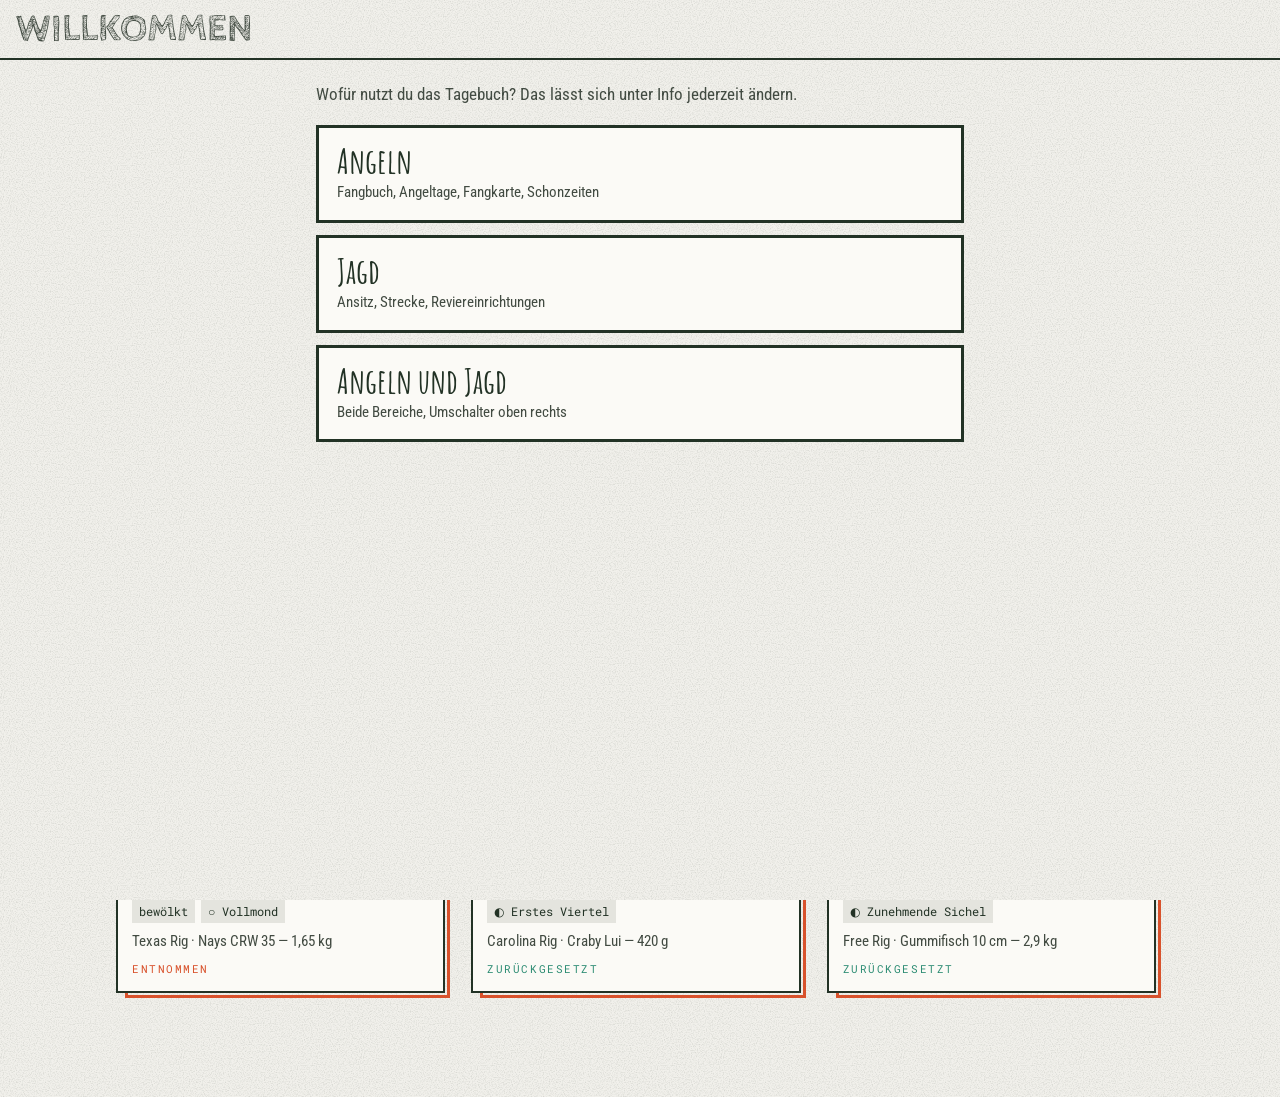
<file: index.html>
<!doctype html>
<html lang="de">
<head>
<meta charset="utf-8">
<meta name="viewport" content="width=device-width, initial-scale=1, viewport-fit=cover">
<meta name="description" content="Angel- und Jagdtagebuch von Rute &amp; Revier. Alle Daten bleiben auf deinem Gerät.">
<meta name="theme-color" content="#223225">
<meta name="color-scheme" content="light dark">
<link rel="manifest" href="manifest.webmanifest">
<link rel="icon" href="icons/icon-192.png" type="image/png">
<link rel="apple-touch-icon" href="icons/apple-touch-icon.png">
<meta name="apple-mobile-web-app-capable" content="yes">
<meta name="apple-mobile-web-app-title" content="R&amp;R Tagebuch">
<style>
:root{color-scheme:light;padding-top:env(safe-area-inset-top,0px);padding-bottom:env(safe-area-inset-bottom,0px)}
body{margin:0;font-size:14px}
img{max-width:100%}
[hidden]{display:none!important}
</style>
<title>Rute & Revier Tagebuch</title>
<link rel="stylesheet" href="fonts/fonts.css">
<style>
/* Layout: Pinewood-Lake-Papier, eckige Kästen mit versetztem Rost-Rahmen, dunkle Werkzeugleiste unten, ein Daumen-Raster für kalte Finger */
:root{
  /* Markenfarben (YOOtheme Pinewood Lake, Light Green): Text #223225, Betonung #424B42, Link #4F9D57, Hover #E68138, Gedämpft #A3A8A3, Primär #60934C */
  --paper:#F1F0EB; --paper-2:#E4E4DE; --card:#FBFAF6;
  --ink:#223225; --ink-2:#424B42; --muted:#6E756E; --brand-muted:#A3A8A3;
  --green:#60934C; --link:#4F9D57; --on-green:#FFFFFF;
  --orange:#E68138; --on-orange:#1B1F1D; --rust:#D8522C;
  --danger:#C23F3F; --warn:#B9791A; --ok:#2C8C73;
  --toolbar:#1B1F1D; --toolbar-ink:#ECEDE7; --toolbar-muted:#9AA19B;
  --hatch:rgba(31,46,36,.07);
  --f-display:"Cabin Sketch","Amatic SC",Georgia,serif;
  --f-title:"Amatic SC","Arial Narrow",sans-serif;
  --f-meta:"Roboto Mono",ui-monospace,Menlo,Consolas,monospace;
  --f-ui:"Roboto Condensed","Arial Narrow",Roboto,system-ui,sans-serif;
  --grain:url("data:image/svg+xml,%3Csvg xmlns='http://www.w3.org/2000/svg' width='180' height='180'%3E%3Cfilter id='n'%3E%3CfeTurbulence type='fractalNoise' baseFrequency='.85' numOctaves='2' stitchTiles='stitch'/%3E%3CfeColorMatrix values='0 0 0 0 .35 0 0 0 0 .37 0 0 0 0 .33 .7 0 0 0 -.3'/%3E%3C/filter%3E%3Crect width='100%25' height='100%25' filter='url(%23n)'/%3E%3C/svg%3E");
  --brush:url("data:image/svg+xml,%3Csvg xmlns='http://www.w3.org/2000/svg' viewBox='0 0 400 12' preserveAspectRatio='none'%3E%3Cpath d='M2 7 C70 3 140 9 210 6 S340 4 398 7' stroke='black' stroke-width='5' fill='none' stroke-linecap='round'/%3E%3Cpath d='M30 9 C120 7 220 10 380 8' stroke='black' stroke-width='1.5' fill='none' stroke-linecap='round' opacity='.7'/%3E%3C/svg%3E");
}
@media (prefers-color-scheme: dark){
  :root:not([data-theme="light"]){
    --paper:#121814; --paper-2:#1B231E; --card:#171F1A;
    --ink:#E3E7DF; --ink-2:#BAC3B9; --muted:#8C968E; --brand-muted:#6F776F;
    --green:#82B86E; --link:#7DBB7F; --on-green:#0F1712;
    --orange:#EE8C45; --on-orange:#141210; --rust:#E0714A;
    --danger:#EA7070; --warn:#E9B85A; --ok:#55C7A6;
    --toolbar:#0A0D0B; --toolbar-ink:#E3E7DF; --toolbar-muted:#87918A;
    --hatch:rgba(227,231,223,.06);
    color-scheme:dark;
  }
}
:root[data-theme="dark"]{
  --paper:#121814; --paper-2:#1B231E; --card:#171F1A;
  --ink:#E3E7DF; --ink-2:#BAC3B9; --muted:#8C968E; --brand-muted:#6F776F;
  --green:#82B86E; --link:#7DBB7F; --on-green:#0F1712;
  --orange:#EE8C45; --on-orange:#141210; --rust:#E0714A;
  --danger:#EA7070; --warn:#E9B85A; --ok:#55C7A6;
  --toolbar:#0A0D0B; --toolbar-ink:#E3E7DF; --toolbar-muted:#87918A;
  --hatch:rgba(227,231,223,.06);
  color-scheme:dark;
}

*{box-sizing:border-box}
[hidden]{display:none!important}
body{background-color:var(--paper);background-image:var(--grain);color:var(--ink);font-family:var(--f-ui);font-size:17px;line-height:1.45;-webkit-text-size-adjust:100%}
body.locked{overflow:hidden}
button,input,select,textarea{font:inherit;color:inherit}
:focus-visible{outline:3px solid var(--orange);outline-offset:2px}
a{color:var(--link)}
a:hover{color:var(--orange)}

/* Kopf */
.top{position:sticky;top:env(safe-area-inset-top,0px);z-index:40;display:flex;align-items:center;justify-content:space-between;gap:12px;padding:8px 16px;background-color:var(--paper);background-image:var(--grain);border-bottom:2px solid var(--ink)}
.wm{display:flex;flex-direction:column;gap:2px;line-height:1}
.wm .logo{display:block;height:46px;width:auto;color:var(--ink)}
.wm small{font-family:var(--f-meta);font-size:10px;letter-spacing:.3em;color:var(--muted);text-transform:uppercase}
.switch{display:flex;border:2px solid var(--ink)}
.switch button{border:0;background:transparent;padding:8px 12px;min-height:40px;font-family:var(--f-meta);font-size:12px;font-weight:600;letter-spacing:.12em;text-transform:uppercase;cursor:pointer}
.switch button[aria-pressed="true"]{background:var(--ink);color:var(--paper)}

.app{max-width:1080px;margin:0 auto;padding-inline:16px;padding-block:8px calc(96px + env(safe-area-inset-bottom,0px))}
.view-head{display:flex;flex-direction:column;gap:6px;padding-block:18px 6px}
h1.display{font-family:var(--f-display);font-weight:700;font-size:clamp(2.5rem,11vw,4.2rem);line-height:1;letter-spacing:.02em;text-transform:uppercase;color:var(--ink-2);margin:0;text-wrap:balance;overflow-wrap:anywhere}
.brush{height:12px;width:min(320px,70%);background:var(--rust);-webkit-mask:var(--brush) center/100% 100% no-repeat;mask:var(--brush) center/100% 100% no-repeat}
.meta{font-family:var(--f-meta);font-size:12px;letter-spacing:.16em;text-transform:uppercase;color:var(--muted)}
.lead{max-width:62ch;margin:0;color:var(--ink-2)}

/* Knöpfe */
.btn{display:inline-flex;align-items:center;justify-content:center;gap:8px;min-height:48px;padding:10px 16px;border:3px solid var(--ink);background:transparent;font-family:var(--f-meta);font-size:13px;font-weight:600;letter-spacing:.12em;text-transform:uppercase;cursor:pointer;text-decoration:none;color:var(--ink)}
.btn:active{transform:translate(1px,1px)}
.btn-primary{background:var(--green);border-color:var(--green);color:var(--on-green)}
.btn-accent{background:var(--orange);border-color:var(--orange);color:var(--on-orange)}
.btn-danger{border-color:var(--danger);color:var(--danger)}
.btn-sm{min-height:48px;padding:8px 12px;font-size:12px}
.btn-block{width:100%}
.link-btn{border:0;background:none;padding:6px 0;color:var(--link);font-family:var(--f-meta);font-size:12px;letter-spacing:.1em;text-transform:uppercase;text-decoration:underline;cursor:pointer}
.icon-btn{width:48px;height:48px;border:2px solid var(--ink);background:transparent;font-size:20px;cursor:pointer;flex:none}

/* Hinweis-Leisten */
.note{display:flex;flex-wrap:wrap;align-items:center;gap:8px 14px;margin-block:12px;padding:10px 14px;border:2px dashed var(--ink-2);font-size:15px;color:var(--ink-2)}
.note p{margin:0;flex:1 1 220px}
.warn{margin:10px 0 0;padding:8px 12px;border-left:5px solid var(--warn);background:var(--paper-2);font-size:15px}
.rules{display:flex;flex-direction:column;gap:8px;margin-top:4px}
.rule{padding:8px 12px;border-left:5px solid var(--ink-2);background:var(--paper-2);font-size:15px}
.rule b{font-family:var(--f-meta);font-size:11px;letter-spacing:.12em;text-transform:uppercase;display:block;margin-bottom:2px}
.rule.stop{border-color:var(--danger)}.rule.stop b{color:var(--danger)}
.rule.info{border-color:var(--warn)}
.rule.ok{border-color:var(--green)}
.rule small{display:block;color:var(--muted);margin-top:3px}
.rule small.pr{font-family:var(--f-meta);font-size:11px;letter-spacing:.04em}
.alert{font-family:var(--f-meta);font-size:11px;letter-spacing:.14em;text-transform:uppercase;color:var(--danger)}
table.season td.slot{white-space:nowrap}

/* Arten-Filter */
.chips{display:flex;gap:8px;overflow-x:auto;padding-block:10px 4px;scrollbar-width:none}
.chips::-webkit-scrollbar{display:none}
.chip{flex:none;min-height:40px;padding:6px 12px;border:2px solid var(--ink-2);background:transparent;font-family:var(--f-meta);font-size:12px;letter-spacing:.08em;text-transform:uppercase;cursor:pointer;white-space:nowrap}
.chip[aria-pressed="true"]{background:var(--ink);border-color:var(--ink);color:var(--paper)}
.chip .n{opacity:.6;margin-left:4px}

/* Karten */
.cards{display:grid;grid-template-columns:repeat(auto-fill,minmax(290px,1fr));gap:26px 26px;padding:14px 8px 8px 0;isolation:isolate;list-style:none;margin:0}
.card{position:relative;background:var(--card);border:2px solid var(--ink);display:flex;flex-direction:column;cursor:pointer;text-align:left;padding:0;min-width:0}
.card::after{content:"";position:absolute;inset:7px -7px -7px 7px;border:3px solid var(--rust);z-index:-1;transition:inset .15s}
.card:hover::after{inset:4px -4px -4px 4px}
.card .ph{aspect-ratio:16/10;max-width:100%;width:100%;background:repeating-linear-gradient(-45deg,var(--hatch) 0 8px,transparent 8px 16px);border-bottom:2px solid var(--ink);display:grid;place-items:center;overflow:hidden}
.card .ph img{width:100%;height:100%;object-fit:cover;display:block}
.card .ph span{font-family:var(--f-display);font-size:clamp(22px,7vw,34px);color:var(--muted);opacity:.55;text-transform:uppercase;text-align:center;padding:0 12px;overflow-wrap:anywhere}
.card .bd{padding:12px 14px 14px;display:flex;flex-direction:column;gap:8px;min-width:0}
.card h3{font-family:var(--f-title);font-size:34px;line-height:1;margin:0;font-weight:700;text-wrap:balance}
.card:has(.stamp) h3{padding-right:96px}
.stamp{position:absolute;top:10px;right:10px;padding:2px 8px;border:2px solid var(--rust);color:var(--rust);background:var(--card);font-family:var(--f-meta);font-size:11px;font-weight:600;letter-spacing:.2em;transform:rotate(4deg)}
.wx{display:flex;flex-wrap:wrap;gap:6px}
.wx span{font-family:var(--f-meta);font-size:12px;padding:3px 7px;background:var(--paper-2);white-space:nowrap;font-variant-numeric:tabular-nums}
.tackle{font-size:15px;color:var(--ink-2);overflow-wrap:anywhere}
.fate{font-family:var(--f-meta);font-size:11px;letter-spacing:.14em;text-transform:uppercase}
.fate.rel{color:var(--ok)} .fate.kept{color:var(--rust)}
.empty{padding:28px 18px;border:2px dashed var(--ink-2);text-align:center;color:var(--ink-2)}
.empty b{display:block;font-family:var(--f-title);font-size:32px;color:var(--ink)}

/* Einstellungen, Sicherung, Willkommen */
.choice{display:grid;gap:12px;margin-top:18px}
.choice button{display:flex;flex-direction:column;align-items:flex-start;gap:4px;padding:16px 18px;border:3px solid var(--ink);background:var(--card);text-align:left;cursor:pointer}
.choice button b{font-family:var(--f-title);font-size:34px;line-height:1}
.choice button span{font-size:15px;color:var(--ink-2)}
.choice button:hover{border-color:var(--rust)}
.check{display:flex;gap:10px;align-items:center;font-size:16px;cursor:pointer;min-height:44px}
.check input{width:22px;height:22px;accent-color:var(--green)}
.backup-note{display:flex;flex-wrap:wrap;align-items:center;gap:8px 14px;margin-block:12px;padding:10px 14px;border:2px solid var(--warn);background:var(--paper-2);font-size:15px}
.backup-note p{margin:0;flex:1 1 220px}
/* Köderbox */
.reco{margin-top:14px;padding:14px 16px;border:3px solid var(--ink);background:var(--card);display:flex;flex-direction:column;gap:10px}
.reco h2{font-family:var(--f-title);font-size:32px;line-height:1;margin:0}
.reco .row2{display:grid;grid-template-columns:1fr 1fr;gap:10px}
.reco ol{margin:0;padding:0;list-style:none;display:flex;flex-direction:column;gap:8px}
.reco li button{width:100%;text-align:left;display:flex;flex-direction:column;gap:2px;padding:10px 12px;border:2px solid var(--ink-2);background:var(--paper-2);cursor:pointer}
.reco li b{font-size:18px}
.reco li small{color:var(--ink-2);font-size:14px}
.reco .rank{font-family:var(--f-meta);font-size:11px;letter-spacing:.14em;text-transform:uppercase;color:var(--rust)}
.lure-stats{display:flex;flex-wrap:wrap;gap:6px}
.lure-stats span{font-family:var(--f-meta);font-size:12px;padding:3px 7px;background:var(--paper-2);white-space:nowrap}
.lure-stats .out{color:var(--danger)}
.targets{display:flex;flex-wrap:wrap;gap:8px}
.targets input[type=checkbox]{flex:none;width:auto;min-height:0;height:auto;padding:0;margin:0;border:0}
.targets label{display:flex;align-items:center;gap:6px;padding:6px 10px;border:2px solid var(--ink-2);font-size:15px;cursor:pointer}
.targets input{accent-color:var(--green)}
.lure-grid{list-style:none;margin:14px 0 0;padding:0;display:grid;grid-template-columns:repeat(auto-fill,minmax(104px,1fr));gap:10px}
.lure-grid button{width:100%;display:flex;flex-direction:column;border:2px solid var(--ink);background:var(--card);padding:0;cursor:pointer;text-align:left}
.lure-grid .sq{aspect-ratio:1;width:100%;max-width:100%;display:grid;place-items:center;overflow:hidden;background:repeating-linear-gradient(-45deg,var(--hatch) 0 8px,transparent 8px 16px);border-bottom:2px solid var(--ink)}
.lure-grid .sq img{width:100%;height:100%;object-fit:contain;display:block;background:var(--card)}
.lure-grid .sq span{font-family:var(--f-meta);font-size:11px;color:var(--muted);text-transform:uppercase;text-align:center;padding:6px}
.lure-grid .nm{padding:6px 8px;font-size:14px;line-height:1.2;overflow-wrap:anywhere}
.lure-grid .nm small{display:block;color:var(--muted);font-size:12px}
.lure-grid .out .sq{opacity:.45}
.view-toggle{display:flex;gap:8px;align-items:center;flex-wrap:wrap;margin-top:12px}
.spools{display:flex;flex-direction:column;gap:6px;margin-top:4px}
.spool{display:flex;justify-content:space-between;gap:10px;align-items:center;padding:8px 10px;background:var(--paper-2);border-left:5px solid var(--green);font-size:15px}
.spool.soon{border-color:var(--warn)}.spool.due{border-color:var(--danger)}
.spool small{display:block;color:var(--ink-2);font-size:13px}
.lstate{font-family:var(--f-meta);font-size:11px;letter-spacing:.12em;text-transform:uppercase;white-space:nowrap}
.lstate.due{color:var(--danger)}.lstate.soon{color:var(--warn)}.lstate.ok{color:var(--ok)}
/* Reiter, Jahre */
.tabs{display:grid;grid-template-columns:1fr 1fr;border:2px solid var(--ink);margin-top:8px;max-width:420px}
.tabs button{min-height:46px;border:0;background:transparent;font-family:var(--f-meta);font-size:12px;font-weight:600;letter-spacing:.12em;text-transform:uppercase;cursor:pointer}
.tabs button[aria-pressed="true"]{background:var(--ink);color:var(--paper)}
.chips.years .chip{border-style:dashed}
.chips.years .chip[aria-pressed="true"]{border-style:solid}
.trip-catches{display:flex;flex-wrap:wrap;gap:6px}
.trip-catches span{font-family:var(--f-meta);font-size:12px;padding:3px 7px;background:var(--paper-2)}
.blank{font-family:var(--f-meta);font-size:11px;letter-spacing:.16em;text-transform:uppercase;color:var(--muted)}
/* Karte */
.mapbar{display:flex;flex-wrap:wrap;gap:8px 10px;align-items:center;margin-top:14px}
.mapbar select{min-height:40px;padding:6px 30px 6px 10px;border:2px solid var(--ink-2);border-radius:0;background:var(--card);font-family:var(--f-meta);font-size:12px;appearance:none;-webkit-appearance:none;background-image:linear-gradient(45deg,transparent 50%,var(--ink) 50%),linear-gradient(-45deg,transparent 50%,var(--ink) 50%);background-position:calc(100% - 16px) 50%,calc(100% - 11px) 50%;background-size:5px 5px;background-repeat:no-repeat}
.legend{display:flex;flex-wrap:wrap;gap:6px 14px;margin-top:10px;font-family:var(--f-meta);font-size:12px;color:var(--ink-2)}
.legend i{display:inline-block;width:11px;height:11px;border-radius:50%;border:2px solid var(--ink);margin-right:5px;vertical-align:-1px}
.dot{display:block;width:18px;height:18px;border-radius:50%;border:2px solid var(--ink);box-shadow:0 0 0 2px var(--card)}
.cluster{display:grid;place-items:center;width:32px;height:32px;background:var(--ink);color:var(--paper);border:2px solid var(--card);font-family:var(--f-meta);font-size:13px;font-weight:600}
.sub-h{font-family:var(--f-title);font-size:32px;line-height:1;margin:26px 0 0}
.suggest{display:flex;flex-wrap:wrap;gap:10px;align-items:center;justify-content:space-between;padding:12px 14px;border:2px dashed var(--link);margin-top:10px}
.suggest p{margin:0;flex:1 1 220px;font-size:15px}
.mapbox{position:relative;z-index:0;isolation:isolate;margin-top:14px}
#map{height:min(52vh,440px);border:3px solid var(--ink);background-color:var(--paper-2);background-image:linear-gradient(var(--hatch) 1px,transparent 1px),linear-gradient(90deg,var(--hatch) 1px,transparent 1px);background-size:40px 40px;z-index:0}
.map-note{position:absolute;left:10px;right:10px;bottom:10px;z-index:500;margin:0;padding:8px 12px;background:var(--card);border:2px solid var(--ink);font-size:14px}
.pickbar{position:sticky;top:calc(env(safe-area-inset-top,0px) + 62px);z-index:30;display:flex;gap:10px;align-items:center;justify-content:space-between;margin-top:12px;padding:10px 14px;background:var(--orange);color:var(--on-orange);font-weight:600}
.spot-list{display:grid;grid-template-columns:repeat(auto-fill,minmax(260px,1fr));gap:22px;padding:18px 8px 0 0;isolation:isolate;list-style:none;margin:0}
.spot-list .card .bd{gap:6px}
.coord{font-family:var(--f-meta);font-size:13px;font-variant-numeric:tabular-nums;color:var(--ink-2)}
.priv{font-family:var(--f-meta);font-size:11px;letter-spacing:.14em;text-transform:uppercase;color:var(--muted)}
.pin{display:block;width:20px;height:20px;background:var(--orange);border:3px solid var(--ink);transform:rotate(45deg)}
.pin.ex{background:var(--paper-2)}

/* Leaflet, nur das Nötige */
.leaflet-pane,.leaflet-tile,.leaflet-marker-icon,.leaflet-marker-shadow,.leaflet-tile-container,.leaflet-pane>svg,.leaflet-pane>canvas,.leaflet-zoom-box,.leaflet-image-layer,.leaflet-layer{position:absolute;left:0;top:0}
.leaflet-container{overflow:hidden;-webkit-tap-highlight-color:transparent;font-family:var(--f-ui)}
.leaflet-tile,.leaflet-marker-icon{-webkit-user-select:none;user-select:none;-webkit-user-drag:none}
.leaflet-container .leaflet-tile,.leaflet-container .leaflet-marker-pane img{max-width:none!important;max-height:none!important;width:auto;padding:0}
.leaflet-tile{visibility:hidden}.leaflet-tile-loaded{visibility:inherit}
.leaflet-container.leaflet-touch-zoom{touch-action:pan-x pan-y}.leaflet-container.leaflet-touch-drag{touch-action:pinch-zoom}.leaflet-container.leaflet-touch-drag.leaflet-touch-zoom{touch-action:none}
.leaflet-pane{z-index:400}.leaflet-tile-pane{z-index:200}.leaflet-overlay-pane{z-index:400}.leaflet-marker-pane{z-index:600}
.leaflet-control{position:relative;z-index:800;pointer-events:auto;float:left;clear:both}
.leaflet-top,.leaflet-bottom{position:absolute;z-index:1000;pointer-events:none}
.leaflet-top{top:0}.leaflet-right{right:0}.leaflet-bottom{bottom:0}.leaflet-left{left:0}
.leaflet-right .leaflet-control{float:right}.leaflet-top .leaflet-control{margin-top:10px}.leaflet-left .leaflet-control{margin-left:10px}.leaflet-right .leaflet-control{margin-right:0}.leaflet-bottom .leaflet-control{margin-bottom:0}
.leaflet-zoom-animated{transform-origin:0 0}.leaflet-zoom-anim .leaflet-zoom-animated{transition:transform .25s cubic-bezier(0,0,.25,1)}.leaflet-zoom-anim .leaflet-zoom-hide{visibility:hidden}
.leaflet-grab{cursor:grab}.leaflet-dragging .leaflet-grab{cursor:grabbing}
.leaflet-control-zoom a{display:block;width:40px;height:40px;line-height:36px;text-align:center;text-decoration:none;background:var(--card);color:var(--ink);border:2px solid var(--ink);font-size:22px;font-weight:600}
.leaflet-control-zoom a+a{border-top:0}
.leaflet-control-attribution{font-size:10px;padding:1px 5px;background:var(--card);color:var(--ink-2)}
.leaflet-control-attribution a{color:var(--ink-2)}
.leaflet-div-icon{background:transparent;border:0}

/* Untere Leiste */
.nav{position:fixed;left:0;right:0;bottom:0;z-index:45;background:var(--toolbar);color:var(--toolbar-ink);padding-bottom:env(safe-area-inset-bottom,0px)}
.nav ul{list-style:none;margin:0 auto;padding:0 8px;max-width:640px;display:flex;align-items:flex-end}
.nav li{flex:1 1 0}
.nav button{width:100%;min-height:62px;border:0;background:transparent;color:var(--toolbar-muted);display:flex;flex-direction:column;align-items:center;justify-content:center;gap:3px;font-family:var(--f-meta);font-size:10px;letter-spacing:.14em;text-transform:uppercase;cursor:pointer}
.nav button svg{width:24px;height:24px;stroke:currentColor;fill:none;stroke-width:2}
.nav button[aria-current="page"]{color:var(--toolbar-ink)}
.nav button[aria-current="page"]::after{content:"";width:22px;height:3px;background:var(--orange)}
.nav .add{background:var(--orange);color:var(--on-orange);min-height:62px;margin-top:-14px;border:3px solid var(--toolbar)}
.nav .add svg{width:28px;height:28px;stroke-width:3}

/* Blätter (Formulare, Details) */
.sheet{position:fixed;inset:0;z-index:60;overflow-y:auto;overscroll-behavior:contain;background-color:var(--paper);background-image:var(--grain);padding-top:env(safe-area-inset-top,0px);animation:up .18s ease-out}
@keyframes up{from{transform:translateY(24px);opacity:.4}to{transform:none;opacity:1}}
.sheet-head{position:sticky;top:0;z-index:5;display:flex;align-items:center;justify-content:space-between;gap:12px;padding:10px 16px;background-color:var(--paper);background-image:var(--grain);border-bottom:2px solid var(--ink)}
.sheet-title{font-family:var(--f-display);font-size:clamp(1.7rem,7vw,2.4rem);line-height:1;text-transform:uppercase;margin:0;color:var(--ink-2);overflow-wrap:anywhere}
.sheet-body{max-width:680px;margin:0 auto;padding-inline:16px;padding-block:6px 40px}
.sheet-foot{position:sticky;bottom:0;z-index:5;padding:12px 16px calc(12px + env(safe-area-inset-bottom,0px));background:var(--paper);border-top:2px solid var(--ink);display:flex;flex-direction:column;gap:8px}
.sheet-foot .inner{max-width:680px;width:100%;margin:0 auto;display:flex;flex-direction:column;gap:8px}
.err{margin:0;color:var(--danger);font-weight:600}

fieldset{border:0;margin:0;padding:18px 0 4px;display:flex;flex-direction:column;gap:12px;min-width:0}
fieldset+fieldset{border-top:2px dashed var(--ink-2);margin-top:14px}
.more{border:2px solid var(--ink-2);padding:0 12px}
.more>summary{cursor:pointer;padding:12px 0;font-family:var(--f-meta);font-size:14px;letter-spacing:.06em;text-transform:uppercase;color:var(--ink-2)}
.more[open]>summary{border-bottom:2px dashed var(--ink-2);margin-bottom:12px}
.more>.grid2{padding-bottom:12px}
legend{font-family:var(--f-title);font-size:32px;font-weight:700;padding:0;float:left;width:100%;line-height:1}
legend+*{clear:both}
.grid2{display:grid;grid-template-columns:1fr 1fr;gap:12px}
@media (max-width:380px){.grid2{grid-template-columns:1fr}}
.f{display:flex;flex-direction:column;gap:4px;min-width:0}
.f>span,.f>label>span,.lbl{font-family:var(--f-meta);font-size:11px;letter-spacing:.14em;text-transform:uppercase;color:var(--muted)}
.f input,.f select,.f textarea{width:100%;min-height:50px;padding:10px 12px;border:2px solid var(--ink-2);border-radius:0;background:var(--card);font-family:var(--f-ui);font-size:18px;font-variant-numeric:tabular-nums}
.f select{appearance:none;-webkit-appearance:none;background-image:linear-gradient(45deg,transparent 50%,var(--ink) 50%),linear-gradient(-45deg,transparent 50%,var(--ink) 50%);background-position:calc(100% - 20px) 50%,calc(100% - 14px) 50%;background-size:6px 6px;background-repeat:no-repeat;padding-right:36px}
.f textarea{min-height:96px;resize:vertical}
.f input::placeholder,.f textarea::placeholder{color:var(--brand-muted);opacity:1}
.f input:focus,.f select:focus,.f textarea:focus{border-color:var(--green);outline:none;box-shadow:0 0 0 2px var(--green)}
.hint{font-size:14px;color:var(--muted)}
.row{display:flex;gap:8px}.row input{flex:1;min-width:0}
.seg{display:grid;grid-template-columns:1fr 1fr;border:2px solid var(--ink-2)}
.seg input{position:absolute;opacity:0;pointer-events:none}
.seg.seg3{grid-template-columns:repeat(3,1fr)}
.seg.seg3 label{font-size:11px;letter-spacing:.06em}
.seg label{min-height:48px;display:grid;place-items:center;font-family:var(--f-meta);font-size:12px;letter-spacing:.12em;text-transform:uppercase;cursor:pointer}
.seg input:checked+label{background:var(--ink);color:var(--paper)}
.seg input:focus-visible+label{outline:3px solid var(--orange);outline-offset:-3px}
.status{margin:0;font-size:15px;color:var(--ink-2)}
.status.bad{color:var(--danger)}.status.good{color:var(--ok)}
.moonline{display:flex;align-items:center;gap:10px;font-family:var(--f-meta);font-size:13px;letter-spacing:.06em}
.moonline b{font-size:22px;font-weight:400}
.thumbs{display:flex;flex-wrap:wrap;gap:10px}
.thumbs figure{position:relative;margin:0;width:96px;height:96px;border:2px solid var(--ink)}
.thumbs img{width:100%;height:100%;object-fit:cover;display:block}
.thumbs button{position:absolute;top:-10px;right:-10px;width:30px;height:30px;border:2px solid var(--ink);background:var(--card);cursor:pointer;font-size:14px;line-height:1}
.photo-meta{display:flex;flex-direction:column;gap:8px;padding:12px 14px;border:2px dashed var(--link)}
.photo-meta p{margin:0;font-size:15px}
.photo-meta .actions{margin-top:0}
.file-btn{position:relative}
.file-btn input{position:absolute;inset:0;opacity:0;cursor:pointer;width:100%}

/* Detail */
.gallery{display:flex;gap:12px;overflow-x:auto;margin:16px 0 4px;scroll-snap-type:x mandatory}
.gallery img{flex:none;width:100%;max-width:100%;max-height:62vh;object-fit:cover;border:2px solid var(--ink);scroll-snap-align:start}
.detail-title{font-family:var(--f-title);font-size:46px;line-height:1;margin:14px 0 4px}
dl.facts{display:grid;grid-template-columns:minmax(110px,auto) 1fr;gap:0;margin:16px 0;border-top:1px solid var(--ink-2)}
dl.facts dt,dl.facts dd{padding:9px 0;border-bottom:1px solid var(--ink-2);margin:0}
dl.facts dt{font-family:var(--f-meta);font-size:11px;letter-spacing:.14em;text-transform:uppercase;color:var(--muted);padding-right:12px;padding-top:12px}
dl.facts dd{font-variant-numeric:tabular-nums;overflow-wrap:anywhere}
.notebox{white-space:pre-wrap;padding:12px 14px;background:var(--paper-2);margin:12px 0}
.actions{display:flex;flex-wrap:wrap;gap:10px;margin-top:18px}
.confirm{display:flex;flex-wrap:wrap;gap:10px;align-items:center;margin-top:12px;padding:12px;border:2px solid var(--danger)}
.confirm p{margin:0;flex:1 1 100%;font-weight:600}
.mini-list{list-style:none;margin:10px 0;padding:0;border-top:1px solid var(--ink-2)}
.mini-list button{width:100%;display:flex;justify-content:space-between;gap:12px;padding:12px 0;border:0;border-bottom:1px solid var(--ink-2);background:none;text-align:left;cursor:pointer;font-size:17px}
.mini-list small{font-family:var(--f-meta);color:var(--muted);font-size:12px;white-space:nowrap}

/* Info */
.info-grid{display:grid;grid-template-columns:repeat(auto-fit,minmax(300px,1fr));gap:26px;padding:14px 8px 0 0;isolation:isolate}
.info-grid .card{cursor:default}
.info-grid .bd{padding:16px}
.info-grid h2{font-family:var(--f-title);font-size:34px;line-height:1;margin:0}
.info-grid p,.info-grid li{margin:0;font-size:16px}
.info-grid ul{margin:0;padding-left:18px;display:flex;flex-direction:column;gap:6px}
table.season{width:100%;border-collapse:collapse;font-size:16px}
table.season th,table.season td{text-align:left;padding:7px 4px;border-bottom:1px solid var(--ink-2)}
table.season th{font-family:var(--f-meta);font-size:11px;letter-spacing:.12em;text-transform:uppercase;color:var(--muted);font-weight:400}
table.season td{font-variant-numeric:tabular-nums}
textarea.backup{width:100%;min-height:110px;font-family:var(--f-meta);font-size:12px;padding:8px;border:2px solid var(--ink-2);background:var(--card)}
.pill{display:inline-block;padding:2px 8px;font-family:var(--f-meta);font-size:11px;letter-spacing:.12em;text-transform:uppercase;border:2px solid currentColor}
.pill.good{color:var(--ok)}.pill.bad{color:var(--danger)}

/* Jagd */
.plan{list-style:none;margin:16px 0 0;padding:0 8px 0 0;display:grid;grid-template-columns:repeat(auto-fit,minmax(260px,1fr));gap:24px;isolation:isolate}
.plan .card{cursor:default}
.plan .bd p{margin:0;color:var(--ink-2)}

.linkish{background:none;border:0;padding:0;font:inherit;color:inherit;text-decoration:underline;cursor:pointer;min-height:0}
.update-bar{position:fixed;left:50%;bottom:calc(84px + env(safe-area-inset-bottom,0px));transform:translateX(-50%);z-index:81;display:flex;align-items:center;gap:10px;flex-wrap:wrap;background:var(--ink);color:var(--paper);padding:12px 14px;width:max-content;max-width:calc(100% - 32px);box-sizing:border-box;justify-content:flex-end;box-shadow:0 6px 24px rgba(0,0,0,.45);outline:2px solid var(--paper)}
.update-bar p{margin:0;flex:1 1 100%;font-family:var(--f-meta);font-size:13px;letter-spacing:.08em}
.update-bar .btn{border-color:var(--paper);color:var(--paper);min-height:44px}
.update-bar .btn-primary{background:var(--paper);color:var(--ink)}
.toast{position:fixed;left:50%;bottom:calc(84px + env(safe-area-inset-bottom,0px));transform:translateX(-50%);z-index:80;background:var(--ink);color:var(--paper);padding:10px 18px;font-family:var(--f-meta);font-size:13px;letter-spacing:.08em;max-width:calc(100% - 32px)}

@media (prefers-reduced-motion:reduce){*{animation:none!important;transition:none!important}}
</style>

</head>
<body>
<header class="top">
  <div class="wm"><svg class="logo" xmlns="http://www.w3.org/2000/svg" viewBox="0 0 462 207.1" fill="currentColor" role="img" aria-labelledby="logo-t"><title id="logo-t">Rute &amp; Revier</title><path d="M12.9,138.8v39.1c0,10.2,8.4,18.1,18.3,18,9.8,0,17.9-7.9,18-18.1h-11.3c0,0,17.7-17.7,17.7-17.7v17.7c0,13.7-11.2,24.7-24.7,24.6-13.4,0-24.5-10.9-24.5-24.6v-39"/><path d="M25.4,152.9v-.4c-.2-4.4-1-9.3-2.2-14.7-1.2-5.4-3.1-12-5.5-19.6-1.8-5.7-3.4-10.9-4.6-15.5v49.2c0,1.3-.2,2.3-.7,2.9-.5.6-1.4.9-2.7.9s-1.8-.3-2.4-.9c-.6-.6-.9-1.4-.9-2.4v-1l.2-36.7c.2-10.8.2-23,.2-36.6v-15.4c0-1,.2-1.7.6-2.1.4-.4,1.3-.6,2.6-.6,2.1,0,4,.4,5.7,1.2,1.7.8,3.2,1.9,4.5,3.3,2.6,2.9,4.2,6.4,5,10.5.3,1.7.5,3.6.5,5.7s-.1,2.6-.3,4.1c-.2,1.5-.4,2.5-.4,2.9-.2.8-.5,2.1-1.1,3.7-.6,1.7-1,2.7-1.1,3.2l-1.5,3.5-1.2,3.2c0,3,.6,6.8,1.6,11.4,1,4.6,2,8.8,3.2,12.7.8,2.7,2.3,7.3,4.5,13.7l3.6,11v.2c0,1.4-.1,2.6-.4,3.6-.2,1.3-1.1,2-2.6,2s-3.1-1.1-4.6-3.4ZM17,92.2l1.9-10.7c0-.4.1-1,.1-1.7,0-2.4-.5-5.2-1.4-8.4-.5-1.5-1.1-2.8-1.9-3.8-.8-1-1.6-1.6-2.4-1.7l-.2,12.5c-.2,5.6-.4,9.9-.4,13s0,4.8.1,5.7c1.2-1.2,2.6-2.8,4.2-4.9Z"/><path d="M52.5,150.5c-3.2-4.6-5.5-10.2-6.9-16.9-1.5-7.1-2.5-14.7-2.9-22.7-.4-7.3-.6-15.3-.6-23.9v-10.4c0-2.9.1-6,.1-9.2-.7-.7-1-1.5-1-2.5s.4-1.9,1.1-2.7c.7-.8,1.6-1.2,2.5-1.2,3,0,4.5,3,4.5,8.9s.2,11.1.6,21.7c.4,10.7.6,17.9.6,21.7.4,1.1.8,3.2,1.2,6.5.4,3.2.6,5.9.6,8s.3,4.1.9,6.8c.6,2.7,1.4,5.4,2.5,8.2,1.1,2.9,2.5,5.3,4.2,7.2,1.7,1.9,3.6,2.8,5.5,2.8s2.1-.4,2.9-1.1c.8-.8,1.3-1.8,1.6-3.2.5-2.3.7-4.6.7-6.9v-24.4c0-3.1-.3-7-.9-11.7-.5-5.2-.7-9.2-.7-11.9v-.9c0-1.3,0-2.5-.1-3.6v-3.6c-.1-2.3-.2-5.900-.5-10.600-.3-4.200-.5-7.800-.5-10.700s.5-1.700,1.400-2.400c1-.7,2-1,3.200-1l3.100,2.900v2.100c0,1-.2,2.200-.5,3.600-.3,2.300-.5,3.700-.5,4,0,7.600.4,18,1.200,31.400.7,14,1.100,24.900,1.100,32.600s-.4,7.800-1.200,11c-.5,1.900-1.200,3.500-2.100,4.600-.9,1.200-2.100,2.200-3.600,3-1.400.8-3.200,1.200-5.500,1.200-5.200,0-9.200-2.200-12.200-6.700Z"/><path d="M99.5,154.1c-.7-1.2-1.1-2.7-1.1-4.4,0-2.7.2-6.1.5-10.1l.2-3.2.2-6.6c0-2.9-.3-9.4-.9-19.5-.6-10.1-.9-16.6-.9-19.5s0-.7,0-1.4c0-.7,0-1.8,0-3.3,0-1.7.1-3.7.1-6.1,0-6.1-.4-10-1.2-11.6-.5,0-1.6.1-3.2.4l-3.5.2c-1.1,0-2-.3-2.9-.9-.8-.6-1.2-1.4-1.2-2.4s1-1.9,3-2.6c2.9-1,7.9-1.7,14.9-2.1,2.8-.2,4.5-.2,5.1-.2,1,0,1.9.3,2.7,1,.8.7,1.2,1.5,1.2,2.5s-.4,1.8-1.1,2.4c-.7.6-1.6.9-2.7.9h-2.2c-.7-.2-1.4-.2-2.2-.2h-1.2c.6,5.7.9,10.8.9,15.4v8c-.2,2.4-.2,5.1-.2,8.1s.2,8.8.5,14.4c.4,6.9.6,11.7.6,14.4s.2,6.9.5,11.2c.3,4.4.5,8.2.5,11.2s-1.2,6.1-3.6,6.1-2.2-.6-2.9-1.8Z"/><path d="M128.8,155.2c-1.4-.4-2.1-1.6-2.1-3.5v-72.6c0-1.4-.2-3.5-.8-6.4-.6-2.6-.9-4.7-.9-6.4v-.4c1.4-2.3,2.5-3.8,3.1-4.5,1.2,0,2.7-.2,4.6-.5,1.7-.3,3.3-.5,4.6-.5s2.6.4,3.9,1.2c1.2.8,1.9,1.7,1.9,2.8,0,2.5-1.9,3.7-5.7,3.7h-1.7c-.5,0-1.1-.1-1.7-.1s-1.2,0-1.4.1c0,2.8.2,6.2.5,10.2l.2,3.5.2,6.9c0,1.6-.1,4-.4,7.2l-.2,7,1.7-.4c1.7-.5,3-.7,4.1-.7s1.7.4,2.5,1.1c.7.7,1.1,1.5,1.1,2.4s-.3,1.9-.9,2.7c-.6.8-1.4,1.2-2.3,1.2h-1.5c0-.1-1.6-.1-1.6-.1-1.2,0-2.1.3-2.6.9v38.6l7-.4c4.7,0,7.1,1.1,7.1,3.2v.5c-.5,1-1.4,1.8-2.7,2.4-1.3.6-2.6,1-3.9,1.2h-4.1c0,.1-3.9.1-3.9.1-1.6,0-3-.2-4.1-.6Z"/><path d="M186.8,153.3c-2-1.5-3.6-3.5-4.7-5.9-1-2.4-1.6-4.7-1.6-6.9s.2-5.5.7-8.4c0-.9.4-2.2,1-3.9.2-.7.4-1.3.6-1.8.2-.6.4-1,.5-1.5.4-1,1-2.2,1.6-3.6.6-1.4,1.2-2.5,1.7-3.4.2-.6.9-1.9,2-4,0-1.7-.1-3.7-.4-6.3-.2-2.8-.3-4.9-.3-6.3v-7.6c0-2.1.5-3.8,1.6-4.9,1-1.1,2.4-1.7,4.1-1.7s4.6.8,6.5,2.5c2,1.7,2.9,3.6,2.9,5.8,0,3.6-.6,6.9-1.8,9.8-1.2,2.9-3.1,5.9-5.7,8.9-.1.1-.4.6-.8,1.3-1,1.5-1.6,2.5-1.6,3.1,0,1.7.6,4.6,1.7,8.6,1.1,4,2.4,7.8,3.9,11.5,1.5,3.7,2.7,6.1,3.8,7.2,1.9-4.2,2.9-9.6,2.9-16.2v-.5c-.5,0-.8,0-.8-.3l-.3-.4-.2-.5c0-.1-.1-.2-.1-.3,0,0,0-.1-.1-.2v-2.3c1.7,0,3.6-.1,5.8-.3,2.2-.2,3.7-.5,4.6-.9,1.8.4,2.7,1.2,2.7,2.4s-.5,1.5-1.4,1.9c-1,.4-2.1.6-3.4.6h-.2c0,0,0,0,0,0h-2.3c0,9.8-1.3,16.3-3.8,19.7,1.8,1.9,3.8,2.9,5.8,2.9l1.9-.2h1.8c0,0,1.7,1.3,1.7,1.3,0,1.2-.4,2-1.2,2.4-.8.4-1.9.6-3.5.6-2.8,0-5.8-1.1-8.8-3.4-3.6,2.3-7,3.5-10.4,3.5s-4.4-.8-6.4-2.3ZM197.7,151c1.4-.5,2.5-1.1,3.1-1.7-5.6-8-9.4-17.5-11.1-28.3-3.3,5.2-4.9,11.2-4.9,18s.7,5.9,2.1,8.5c.7,1.3,1.7,2.4,2.9,3.2,1.2.8,2.6,1.2,4.2,1.2s2.2-.3,3.6-.8ZM197,104.5c1.4-2.6,2.1-4.6,2.1-6.1s-.5-2.8-1.5-4.5c-1-1.7-2-2.6-3-2.6s-1.7.7-2.4,2.2v11c.2,1.8.2,3.9.2,6.3v1c1.7-2.3,3.3-4.7,4.6-7.3Z"/><path d="M269.2,152.9v-.4c-.2-4.4-1-9.3-2.2-14.7-1.2-5.4-3.1-12-5.5-19.6-1.8-5.7-3.4-10.9-4.6-15.5v49.2c0,1.3-.2,2.3-.7,2.9-.5.6-1.4.9-2.7.9s-1.8-.3-2.4-.9c-.6-.6-.9-1.4-.9-2.4v-1l.2-36.7c.2-10.8.2-23,.2-36.6v-15.4c0-1,.2-1.7.6-2.1.4-.4,1.3-.6,2.6-.6,2.1,0,4,.4,5.7,1.2,1.8.8,3.2,1.9,4.5,3.3,2.6,2.9,4.2,6.4,5,10.5.3,1.7.5,3.6.5,5.7s-.1,2.6-.3,4.1c-.2,1.5-.4,2.5-.4,2.9-.2.8-.5,2.1-1.1,3.7-.6,1.7-1,2.7-1.1,3.2l-1.5,3.5-1.2,3.2c0,3,.6,6.8,1.6,11.4,1,4.6,2,8.8,3.2,12.7.8,2.7,2.3,7.3,4.5,13.7l3.6,11v.2c0,1.4-.1,2.6-.4,3.6-.2,1.3-1.1,2-2.6,2s-3.1-1.1-4.6-3.4ZM260.8,92.2l1.9-10.7c0-.4.1-1,.1-1.7,0-2.4-.5-5.2-1.4-8.4-.5-1.5-1.1-2.8-1.9-3.8-.8-1-1.6-1.6-2.4-1.7l-.2,12.5c-.2,5.6-.4,9.9-.4,13s0,4.8.1,5.7c1.2-1.2,2.6-2.8,4.2-4.9Z"/><path d="M289.8,155.2c-1.4-.4-2.1-1.6-2.1-3.5v-72.6c0-1.4-.2-3.5-.8-6.4-.6-2.6-.9-4.7-.9-6.4v-.4c1.4-2.3,2.5-3.8,3.1-4.5,1.2,0,2.7-.2,4.6-.5,1.7-.3,3.3-.5,4.6-.5s2.6.4,3.9,1.2c1.2.8,1.9,1.7,1.9,2.8,0,2.5-1.9,3.7-5.7,3.7h-1.7c-.5,0-1.1-.1-1.7-.1s-1.2,0-1.4.1c0,2.8.2,6.2.5,10.2l.2,3.5.2,6.9c0,1.6-.1,4-.4,7.2l-.2,7,1.7-.4c1.7-.5,3-.7,4.1-.7s1.7.4,2.5,1.1c.7.7,1.1,1.5,1.1,2.4s-.3,1.9-.9,2.7c-.6.8-1.4,1.2-2.3,1.2h-1.5c0-.1-1.6-.1-1.6-.1-1.2,0-2.1.3-2.6.9v38.6l7-.4c4.7,0,7.1,1.1,7.1,3.2v.5c-.5,1-1.4,1.8-2.7,2.4-1.3.6-2.6,1-3.9,1.2h-4.1c0,.1-3.9.1-3.9.1-1.6,0-3-.2-4.1-.6Z"/><path d="M333,155.8c-2.2-9-5.1-25.3-8.9-48.8-4.2-25.2-6.7-40.1-7.6-44.8.3-1.6,1.5-2.4,3.4-2.4s3.2,5.3,5.2,16c2.2,10.7,4.3,22.9,6.4,36.5l3.4,22.1c1.3-10,2.4-17.5,3.1-22.5,1.6-11.5,2.7-21,3.5-28.5.7-7.5,1.1-14.7,1.1-21.4,1.2-1.7,2.7-2.5,4.5-2.5l2.6,1.4-1.9,16.9c-.4,5.2-1.5,14.5-3.1,28.1l-1.1,8.2c-.9,7.3-1.8,14.2-2.7,20.7-1.2,9.4-2.4,16-3.5,19.6-.5,1.9-1,2.9-1.5,2.9-1.2,0-2.1-.5-2.9-1.4Z"/><path d="M362.4,151.2c0-2,1.2-3,3.7-3h1.5c.3,0,.7.1,1.1.1.7,0,1.1-.2,1.4-.6.3-.4.4-1.2.4-2.2,0-7.1-.4-16.7-1.2-29-.8-12.7-1.1-22.4-1.1-28.9s0-4.5.1-6.4v-6.4c.1-2.7,0-5-.2-6.9-.9.3-1.9.5-2.9.5-1.9,0-2.9-1-2.9-3s.6-1.9,1.8-2.6c1.2-.8,2.8-1.3,4.7-1.6,3.5-.6,6.5-.9,8.9-.9s1.9.3,2.6,1c.7.7,1.1,1.5,1.1,2.4s-.3,1.7-.8,2.4c-.5.7-1.2,1-2.1,1s-.9,0-1.2-.1h-1c-.8,0-1.4.2-1.8.6-.4.4-.6,1.1-.6,2.1,0,8.8.5,21,1.6,36.5,1,16.2,1.5,28.4,1.5,36.6v4.7c.6,0,1.4-.1,2.5-.1,3.5,0,5.2,1.5,5.2,4.4v.8l-3.1,2.1c0,0-.3,0-.7,0-.4,0-1.2,0-2.5,0-2.8.2-4.6.2-5.200.2-7.200,0-10.700-1.200-10.700-3.700Z"/><path d="M400.4,155.2c-1.4-.4-2.1-1.6-2.1-3.5v-72.6c0-1.4-.2-3.5-.8-6.4-.6-2.6-.9-4.7-.9-6.4v-.4c1.4-2.3,2.5-3.8,3.1-4.5,1.2,0,2.7-.2,4.6-.5,1.7-.3,3.3-.5,4.6-.5s2.6.4,3.9,1.2c1.2.8,1.9,1.7,1.9,2.8,0,2.5-1.9,3.7-5.7,3.7h-1.7c-.5,0-1.1-.1-1.7-.1s-1.2,0-1.4.1c0,2.8.2,6.2.5,10.2l.2,3.5.2,6.9c0,1.6-.1,4-.4,7.2l-.2,7,1.7-.4c1.7-.5,3-.7,4.1-.7s1.7.4,2.5,1.1c.7.7,1.1,1.5,1.1,2.4s-.3,1.9-.9,2.7c-.6.8-1.4,1.2-2.3,1.2h-1.5c0-.1-1.6-.1-1.6-.1-1.2,0-2.1.3-2.6.9v38.6l7-.4c4.7,0,7.1,1.1,7.1,3.2v.5c-.5,1-1.4,1.8-2.7,2.4-1.3.6-2.6,1-3.9,1.2h-4.1c0,.1-3.9.1-3.9.1-1.6,0-3-.2-4.1-.6Z"/><path d="M450.6,152.9v-.4c-.2-4.4-1-9.3-2.2-14.7-1.2-5.4-3.1-12-5.5-19.6-1.8-5.7-3.4-10.9-4.6-15.5v49.2c0,1.3-.2,2.3-.7,2.9-.5.6-1.4.9-2.7.9s-1.8-.3-2.4-.9c-.6-.6-.9-1.4-.9-2.4v-1l.2-36.7c.2-10.8.2-23,.2-36.6v-15.4c0-1,.2-1.7.6-2.1.4-.4,1.3-.6,2.6-.6,2.1,0,4,.4,5.7,1.2,1.7.8,3.2,1.9,4.5,3.3,2.6,2.9,4.2,6.4,5,10.5.3,1.7.5,3.6.5,5.7s-.1,2.6-.3,4.1c-.2,1.5-.4,2.5-.4,2.9-.2.8-.5,2.1-1.1,3.7-.6,1.7-1,2.7-1.1,3.2l-1.5,3.5-1.2,3.2c0,3,.6,6.8,1.6,11.4,1,4.6,2,8.8,3.2,12.7.8,2.7,2.3,7.3,4.5,13.7l3.6,11v.2c0,1.4-.1,2.6-.4,3.6-.2,1.3-1.1,2-2.6,2s-3.1-1.1-4.6-3.4ZM442.2,92.2l1.9-10.7c0-.4.1-1,.1-1.7,0-2.4-.5-5.2-1.4-8.4-.5-1.5-1.1-2.8-1.9-3.8-.8-1-1.6-1.6-2.4-1.7l-.2,12.5c-.2,5.6-.4,9.9-.4,13s0,4.8.1,5.7c1.2-1.2,2.6-2.8,4.2-4.9Z"/><path d="M319,67.5c0-1.6.6-5.2-5.7-7.3l-15.9-5.1c-3.8-1.2-7.5-3.3-10.3-6.1s-4.1-7.9-4-12.6c.3-12,6-23.3,15.5-30.9-4.8,10-9,18.8-8.8,29.8,6.2-11.9,16.2-21.1,29.6-23.8-7.2,5.7-14,10.9-19.2,18.6-.4,3.1-.2,6.6.1,9.8,2,7.4,7.6,12.7,14.9,16.1-2.7-6.9-2.4-15.4,3.7-20.3-3,6.6-2.8,13.2.7,19.6.7-3.9,2.3-7.700,6-9.900-1.500,4-2.700,7.500-2,11.400M299.700,50.300c-3.300-3.400-5-7-5.900-12l-2.800,6.200c2.600,2.700,5.100,4.600,8.700,5.800Z"/><path d="M342,58.5c.7-3.8-.4-7.4-2-11.4,3.7,2.2,5.3,6,6,9.9,3.6-6.4,3.7-13,.7-19.6,6.1,4.9,6.4,13.4,3.7,20.3,7.3-3.4,12.9-8.7,14.9-16.1.3-3.2.5-6.7.1-9.8-5.2-7.7-11.9-13-19.2-18.6,13.4,2.8,23.4,11.9,29.6,23.8.2-11-4-19.8-8.8-29.8,9.4,7.6,15.2,18.9,15.5,30.9.1,4.6-.8,9.3-4,12.6s-6.5,4.9-10.3,6.1l-15.9,5.1c-6.3,2-5.7,5.7-5.7,7.3M374.8,46.3l-2.8-6.2c-.9,5-2.6,8.6-5.9,12,3.5-1.2,6.1-3.1,8.7-5.8Z"/></svg><small>Tagebuch</small></div>
  <div class="switch" role="group" aria-label="Bereich">
    <button type="button" id="sw-angeln" data-section="angeln" aria-pressed="true">Angeln</button>
    <button type="button" id="sw-jagd" data-section="jagd" aria-pressed="false">Jagd</button>
  </div>
</header>

<main class="app">
  <!-- Fänge -->
  <section class="view" data-view="faenge">
    <div class="view-head">
      <h1 class="display">Fangbuch</h1>
      <div class="brush" aria-hidden="true"></div>
      <div class="meta" id="catch-summary"></div>
    </div>
    <div class="backup-note" id="line-note" hidden>
      <p id="line-note-text"></p>
      <button type="button" class="btn btn-sm" data-act="goto-gear">Ansehen</button>
    </div>
    <div class="backup-note" id="backup-note" hidden>
      <p id="backup-note-text"></p>
      <button type="button" class="btn btn-sm" data-act="goto-backup">Jetzt sichern</button>
    </div>
    <div class="note" id="example-note" hidden>
      <p>Einträge mit Stempel <b>Beispiel</b> sind Musterdaten, damit du siehst, wie es aussieht.</p>
      <button type="button" class="btn btn-sm" data-act="clear-examples">Beispiele entfernen</button>
    </div>
    <div class="tabs" role="group" aria-label="Ansicht">
      <button type="button" data-act="tab" data-tab="faenge" aria-pressed="true">Fänge</button>
      <button type="button" data-act="tab" data-tab="tage" aria-pressed="false">Angeltage</button>
    </div>
    <div class="chips years" id="year-chips" role="group" aria-label="Saison wählen"></div>
    <div id="pane-faenge">
      <div class="chips" id="species-chips" role="group" aria-label="Nach Art filtern"></div>
      <ul class="cards" id="catch-list"></ul>
    </div>
    <div id="pane-tage" hidden>
      <p class="hint" style="margin:10px 0 0;max-width:62ch">Jeder Fang landet automatisch in seinem Angeltag. Tage ohne Fang trägst du hier ein, damit Statistiken später ehrlich sind.</p>
      <div style="margin-top:12px"><button type="button" class="btn btn-primary" data-act="new-trip">+ Angeltag ohne Fang</button></div>
      <ul class="cards" id="trip-list"></ul>
    </div>
  </section>

  <!-- Spots -->
  <section class="view" data-view="spots" hidden>
    <div class="view-head">
      <h1 class="display">Karte</h1>
      <div class="brush" aria-hidden="true"></div>
      <div class="meta" id="spot-summary"></div>
    </div>
    <div class="mapbar">
      <button type="button" class="chip" data-act="layer" data-layer="spots" aria-pressed="true">Spots</button>
      <button type="button" class="chip" data-act="layer" data-layer="catches" aria-pressed="true">Fänge</button>
      <label class="lbl" for="map-year" style="margin-left:4px">Jahr</label><select id="map-year"></select>
      <label class="lbl" for="map-species">Art</label><select id="map-species"></select>
    </div>
    <div class="pickbar" id="pickbar" hidden>
      <span>Tippe auf die Karte, um den Spot zu setzen.</span>
      <button type="button" class="btn btn-sm" style="border-color:currentColor;color:inherit" data-act="cancel-pick">Abbrechen</button>
    </div>
    <div class="mapbox">
      <div id="map" role="application" aria-label="Karte deiner Spots und Fänge"></div>
      <p class="map-note" id="map-note" hidden></p>
    </div>
    <div class="legend" id="map-legend"></div>
    <div id="suggestions"></div>
    <h2 class="sub-h">Spots</h2>
    <div style="margin-top:12px"><button type="button" class="btn btn-primary" data-act="new-spot">+ Spot anlegen</button></div>
    <ul class="spot-list" id="spot-list"></ul>
  </section>

  <!-- Köderbox -->
  <section class="view" data-view="koeder" hidden>
    <div class="view-head">
      <h1 class="display">Tackle</h1>
      <div class="brush" aria-hidden="true"></div>
      <div class="meta" id="lure-summary"></div>
    </div>
    <div class="tabs" role="group" aria-label="Tackle">
      <button type="button" data-act="tackle-tab" data-tab="koeder" aria-pressed="true">Köder</button>
      <button type="button" data-act="tackle-tab" data-tab="geraet" aria-pressed="false">Gerät</button>
    </div>
    <div id="pane-geraet" hidden>
      <div class="rules" id="gear-due" style="margin-top:14px"></div>
      <div class="actions" style="margin-top:14px"><button type="button" class="btn btn-primary" data-act="new-gear" data-kind="rod">+ Rute</button><button type="button" class="btn btn-primary" data-act="new-gear" data-kind="reel">+ Rolle</button></div>
      <h2 class="sub-h">Ruten</h2>
      <ul class="cards" id="rod-list"></ul>
      <h2 class="sub-h">Rollen &amp; Spulen</h2>
      <ul class="cards" id="reel-list"></ul>
    </div>
    <div id="pane-koeder">
    <div class="reco">
      <h2>Was soll ich nehmen?</h2>
      <div class="row2">
        <label class="f"><span>Zielfisch</span><select id="r-species"></select></label>
        <label class="f"><span>Wasser</span><select id="r-clarity"><option value="">egal</option><option>klar</option><option>angetrübt</option><option>trüb</option></select></label>
      </div>
      <div class="f"><label class="lbl" for="r-water">Wasser heute (°C)</label><div class="row"><input id="r-water" inputmode="decimal" autocomplete="off" placeholder="gemessen" style="flex:1;min-width:0"><button type="button" class="btn btn-sm" data-act="estimate-water">Schätzen</button></div><small class="hint" id="r-water-hint"></small></div>
      <div id="r-act"></div>
      <div class="f" id="r-rods-f" hidden><span class="lbl">Heute dabei</span><div class="targets" id="r-rods"></div><small class="hint" id="r-rods-hint" hidden></small></div>
      <div id="r-out"></div>
    </div>
    <div style="margin-top:16px"><button type="button" class="btn btn-primary" data-act="new-lure">+ Köder anlegen</button></div>
    <div class="view-toggle" role="group" aria-label="Darstellung">
      <button type="button" class="chip" data-act="lure-view" data-v="list" aria-pressed="true">Liste</button>
      <button type="button" class="chip" data-act="lure-view" data-v="grid" aria-pressed="false">Fotos</button>
    </div>
    <div class="chips" id="lure-chips" role="group" aria-label="Nach Typ filtern"></div>
    <ul class="cards" id="lure-list"></ul>
    </div>
  </section>

  <!-- Info -->
  <section class="view" data-view="info" hidden>
    <div class="view-head">
      <h1 class="display">Info</h1>
      <div class="brush" aria-hidden="true"></div>
      <div class="meta">Version 0.9.11</div>
    </div>
    <div class="info-grid">
      <article class="card"><div class="bd" style="gap:10px">
        <h2>Deine Daten</h2>
        <p>Speicher: <span id="store-state"></span></p>
        <ul>
          <li>Fänge, Fotos und Spots liegen nur auf diesem Gerät. Kein Konto, kein Server. Sicherungen landen nur dort, wo du sie selbst ablegst.</li>
          <li>Fotos werden beim Hinzufügen neu gespeichert. Dabei fallen GPS-Daten und andere Metadaten aus der Bilddatei weg.</li>
          <li>Steckt im Foto ein Standort, merkt sich die App ihn getrennt vom Bild, damit du ihn später als Spot übernehmen kannst. Er bleibt privat.</li>
          <li>Für das Wetter gehen nur auf 0,1° gerundete Koordinaten (rund 10 km) und die Uhrzeit an Open-Meteo.</li>
          <li>Die Karte lädt Kacheln von OpenStreetMap. Dabei wird deine IP-Adresse übertragen, deine Spots nicht.</li>
        </ul>
      </div></article>
      <article class="card" id="backup-card"><div class="bd" style="gap:10px">
        <h2>Sicherung</h2>
        <p>Eine Datei mit allen Fängen, Angeltagen, Spots <b>und Fotos</b>. Speichere sie in iCloud Drive, Google Drive oder schick sie dir per Mail. Geht das Handy verloren, liest du sie auf dem neuen Gerät wieder ein.</p>
        <p class="hint" id="backup-last"></p>
        <label class="f"><span>Passwort (empfohlen)</span><input id="bk-pw" type="password" autocomplete="new-password" placeholder="Ohne Passwort unverschlüsselt"></label>
        <p class="hint">Mit Passwort ist die Datei verschlüsselt (AES-256). Ohne das Passwort lässt sie sich nicht öffnen, auch nicht von uns. Gut merken.</p>
        <button type="button" class="btn btn-primary" data-act="create-backup">Sicherung erstellen</button>
        <label class="btn file-btn">Sicherung einlesen<input type="file" id="bk-file" accept=".json,application/json"></label>
        <p class="status" id="backup-status" role="status"></p>
      </div></article>
      <article class="card"><div class="bd" style="gap:10px">
        <h2>Bereiche</h2>
        <p>Was nutzt du? Die App blendet den Rest aus. Daten gehen dabei nicht verloren.</p>
        <div class="seg seg3" role="radiogroup" aria-label="Bereiche">
          <input type="radio" name="set-sec" id="set-sec-a" value="angeln"><label for="set-sec-a">Angeln</label>
          <input type="radio" name="set-sec" id="set-sec-j" value="jagd"><label for="set-sec-j">Jagd</label>
          <input type="radio" name="set-sec" id="set-sec-b" value="both"><label for="set-sec-b">Beides</label>
        </div>
      </div></article>
      <article class="card" id="mytargets-card"><div class="bd" style="gap:10px">
        <h2>Meine Zielfische</h2>
        <p>Nur diese Arten erscheinen bei Tackle, im Köderformular und in der Köderempfehlung. Ohne Auswahl siehst du alle.</p>
        <div class="targets" id="set-targets"></div>
        <h3 class="sub-h" style="margin:8px 0 0">Eigene Arten</h3>
        <p class="hint" style="margin:0">Arten, die in der Liste fehlen. Sie erscheinen im Fangformular, bei Tackle und in der Empfehlung. Neue Arten aus dem Fangformular landen automatisch hier.</p>
        <ul class="mini-list" id="set-species"></ul>
        <div class="grid2">
          <label class="f"><span>Art</span><input id="set-sp-name" autocomplete="off" placeholder="Kliesche"></label>
          <label class="f"><span>Gewässer</span><select id="set-sp-water"><option>Süßwasser</option><option>Brackwasser</option><option>Meer</option></select></label>
        </div>
        <button type="button" class="btn btn-sm" data-act="add-species" style="align-self:flex-start">Art hinzufügen</button>
        <p class="status" id="set-sp-status" role="status"></p>
      </div></article>
      <article class="card"><div class="bd" style="gap:10px">
        <h2>Schonzeiten &amp; Maße</h2>
        <label class="f"><span>Dein Bundesland</span><select id="home-state"></select></label>
        <p class="hint">Wird verwendet, wenn ein Fang keinen Ort hat. Mit Ort erkennt die App das Bundesland selbst, an Grenzgewässern beide.</p>
        <div style="overflow-x:auto"><table class="season" id="rules-table"></table></div>
        <p class="hint" id="rules-source" style="line-height:1.5"></p>
        <p class="hint">Ohne Gewähr. Maßgeblich sind die Verordnung des Landes und die Gewässerordnung deines Vereins, die strenger sein kann. Fangbegrenzungen pro Tag sind nicht enthalten.</p>
      </div></article>
      <article class="card"><div class="bd" style="gap:10px">
        <h2>Temperatur-Richtwerte</h2>
        <p class="hint">Wassertemperatur in °C. Physiologische Werte aus der Fachliteratur: in welchem Bereich Fische aktiv sind und ab wann es kritisch wird. Faustregel, keine Beißgarantie.</p>
        <div style="overflow-x:auto"><table class="season" id="act-table"></table></div>
        <p class="hint" id="act-source" style="line-height:1.5"></p>
      </div></article>
      <article class="card"><div class="bd" style="gap:10px">
        <h2>Quellen</h2>
        <ul>
          <li>Wetterdaten: <a href="https://open-meteo.com/" target="_blank" rel="noopener">Open-Meteo.com</a> (CC BY 4.0)</li>
          <li>Karte: © <a href="https://www.openstreetmap.org/copyright" target="_blank" rel="noopener">OpenStreetMap</a>-Mitwirkende</li>
          <li>Mondphase: wird auf dem Gerät berechnet</li>
          <li>Ländergrenzen: <a href="https://github.com/isellsoap/deutschlandGeoJSON" target="_blank" rel="noopener">deutschlandGeoJSON</a>, vereinfacht</li>
          <li>Schonzeiten und Maße: Fischereiverordnungen der Länder, Stand 02.10.2026</li>
        </ul>
      </div></article>
    </div>
  </section>

  <!-- Jagd -->
  <section class="view" data-view="jagd" hidden>
    <div class="view-head">
      <h1 class="display">Revier</h1>
      <div class="brush" aria-hidden="true"></div>
      <div class="meta">Kommt in Etappe 2</div>
    </div>
    <p class="lead">Der Jagd-Teil nutzt dieselbe Wetter- und Mondlogik wie das Fangbuch und kommt als nächste Etappe.</p>
    <ul class="plan">
      <li class="card"><div class="bd"><h3>Ansitz &amp; Pirsch</h3><p>Ort, Beginn und Ende, Anblick nach Wildart, Wind und Windrichtung zum Zeitpunkt.</p></div></li>
      <li class="card"><div class="bd"><h3>Streckenliste</h3><p>Wildart, Geschlecht, Altersklasse, Gewicht aufgebrochen, Datum und Ort.</p></div></li>
      <li class="card"><div class="bd"><h3>Reviereinrichtungen</h3><p>Hochsitze, Kanzeln, Kirrungen und Wildkameras auf der Karte, mit Zustand und Notizen.</p></div></li>
    </ul>
  </section>
</main>

<nav class="nav" id="nav" aria-label="Hauptnavigation">
  <ul>
    <li data-sec="angeln"><button type="button" data-go="faenge" aria-current="page"><svg viewBox="0 0 24 24"><path d="M3 12c3-4 7-6 11-6 3 0 5 2 7 6-2 4-4 6-7 6-4 0-8-2-11-6z"/><path d="M3 12 1 9M3 12l-2 3"/><circle cx="16" cy="11" r="1"/></svg>Fänge</button></li>
    <li data-sec="angeln"><button type="button" class="add" data-act="new-catch" aria-label="Fang eintragen"><svg viewBox="0 0 24 24"><path d="M12 5v14M5 12h14"/></svg>Fang</button></li>
    <li data-sec="angeln"><button type="button" data-go="koeder" aria-current="false"><svg viewBox="0 0 24 24"><path d="M5 9h9l4 3-4 3H5z"/><path d="M18 12h3M9 15v3a2 2 0 0 0 4 0"/><circle cx="8" cy="12" r="1"/></svg>Tackle</button></li>
    <li data-sec="angeln"><button type="button" data-go="spots" aria-current="false"><svg viewBox="0 0 24 24"><path d="M12 21s-6-6-6-11a6 6 0 0 1 12 0c0 5-6 11-6 11z"/><circle cx="12" cy="10" r="2"/></svg>Karte</button></li>
    <li data-sec="jagd" hidden><button type="button" data-go="jagd" aria-current="false"><svg viewBox="0 0 24 24"><path d="M8 3v5l-3 3M8 8l3-3M16 3v5l3 3M16 8l-3-3M8 8c0 6 2 9 4 13 2-4 4-7 4-13"/></svg>Revier</button></li>
    <li><button type="button" data-go="info" aria-current="false"><svg viewBox="0 0 24 24"><circle cx="12" cy="12" r="9"/><path d="M12 11v6M12 7v.5"/></svg>Info</button></li>
  </ul>
</nav>

<!-- Fang erfassen -->
<section class="sheet" id="sheet-catch" hidden role="dialog" aria-modal="true" aria-labelledby="sc-title">
  <header class="sheet-head"><h2 class="sheet-title" id="sc-title">Fang eintragen</h2><button type="button" class="icon-btn" data-act="close" data-sheet="sheet-catch" aria-label="Schließen">✕</button></header>
  <form id="form-catch" novalidate>
    <div class="sheet-body">
      <fieldset><legend>Fisch</legend>
        <div class="grid2">
          <label class="f"><span>Art</span><select id="c-species"></select></label>
          <label class="f"><span>Datum &amp; Uhrzeit</span><input id="c-dt" type="datetime-local"></label>
          <label class="f" id="c-other-wrap" style="grid-column:1/-1" hidden><span>Name der Art</span><input id="c-other" list="dl-species" autocomplete="off" placeholder="z. B. Rotfeuerfisch"></label>
          <div class="f" id="c-wt-wrap" style="grid-column:1/-1" hidden><span>Gewässertyp der Art</span><div class="seg seg3" role="radiogroup" aria-label="Gewässertyp der Art"><input type="radio" name="c-wt" id="c-wt-0" value="Süßwasser" checked><label for="c-wt-0">Süßwasser</label><input type="radio" name="c-wt" id="c-wt-1" value="Brackwasser"><label for="c-wt-1">Brackwasser</label><input type="radio" name="c-wt" id="c-wt-2" value="Meer"><label for="c-wt-2">Meer</label></div></div>
          <label class="f"><span>Länge (cm)</span><input id="c-length" inputmode="decimal" autocomplete="off" placeholder="58"></label>
          <label class="f"><span>Gewicht (kg)</span><input id="c-weight" inputmode="decimal" autocomplete="off" placeholder="1,65"></label>
        </div>
        <div class="seg" role="radiogroup" aria-label="Verbleib">
          <input type="radio" name="c-fate" id="c-rel" value="released" checked><label for="c-rel">Zurückgesetzt</label>
          <input type="radio" name="c-fate" id="c-kept" value="kept"><label for="c-kept">Entnommen</label>
        </div>
        <div class="rules" id="c-rules" hidden></div>
      </fieldset>

      <fieldset><legend>Ort</legend>
        <div class="grid2">
          <label class="f"><span>Spot</span><select id="c-spot"></select></label>
          <label class="f"><span>Angelart</span><select id="c-method"><option value="">–</option><option>Ufer</option><option>Boot</option><option>Bellyboot</option><option>Watangeln</option><option>Charter / Hochsee</option></select></label>
        </div>
        <label class="f"><span>Gewässer</span><input id="c-water" list="dl-water" autocomplete="off" placeholder="Main"></label>
        <div class="f">
          <label class="lbl" for="c-coords">Koordinaten</label>
          <div class="row"><input id="c-coords" autocomplete="off" placeholder="50.06320, 8.52850"><button type="button" class="btn btn-sm" data-act="gps" data-target="c-coords" data-status="c-coords-status">GPS</button></div>
          <p class="status" id="c-coords-status" role="status"></p>
          <small class="hint">Bleiben auf diesem Gerät. Aus Google Maps: lange auf den Punkt drücken, Zahlen kopieren, hier einfügen.</small>
        </div>
      </fieldset>

      <fieldset><legend>Köder &amp; Montage</legend>
        <div class="grid2">
          <div class="f" style="grid-column:1/-1"><label class="lbl" for="c-lure">Aus der Köderbox</label><div class="row"><select id="c-lure" style="flex:1;min-width:0;min-height:50px;padding:10px 36px 10px 12px;border:2px solid var(--ink-2);border-radius:0;background:var(--card);font-family:var(--f-ui);font-size:18px"></select><button type="button" class="btn btn-sm" data-act="pick-lure-photo">Per Foto</button></div></div>
          <label class="f"><span>Köder</span><input id="c-bait" list="dl-bait" autocomplete="off" placeholder="Nays CRW 35"></label>
          <label class="f"><span>Rute</span><select id="c-rod"></select></label>
          <label class="f"><span>Rolle / Spule</span><select id="c-spool"></select></label>
          <label class="f"><span>Montage</span><input id="c-rig" list="dl-rig" autocomplete="off" placeholder="Texas Rig"></label>
          <label class="f"><span>Jigkopf / Haken</span><select id="c-rigitem"></select></label>
          <label class="f"><span>Vorfach</span><input id="c-leader" list="dl-leader" autocomplete="off" placeholder="Fluorocarbon 0,30 mm"></label>
          <label class="f"><span>Tiefe (m)</span><input id="c-depth" inputmode="decimal" autocomplete="off" placeholder="3,5"></label>
        </div>
      </fieldset>

      <fieldset><legend>Wetter</legend>
        <button type="button" class="btn" data-act="fetch-wx">Wetter zum Fangzeitpunkt abrufen</button>
        <p class="status" id="c-wx-status" role="status"></p>
        <div class="grid2">
          <label class="f"><span>Luftdruck (hPa)</span><input id="c-pressure" inputmode="numeric" autocomplete="off" placeholder="1016"></label>
          <label class="f"><span>Tendenz (3 h)</span><select id="c-trend"><option value="">–</option><option>steigend</option><option>stabil</option><option>fallend</option></select></label>
          <label class="f"><span>Luft (°C)</span><input id="c-temp" inputmode="decimal" autocomplete="off" placeholder="14"></label>
          <label class="f"><span>Himmel</span><select id="c-sky"><option value="">–</option><option>klar</option><option>heiter</option><option>bewölkt</option><option>bedeckt</option><option>Nebel</option><option>Niesel</option><option>Regen</option><option>Schauer</option><option>Gewitter</option><option>Schnee</option></select></label>
          <label class="f"><span>Wind (km/h)</span><input id="c-wind" inputmode="numeric" autocomplete="off" placeholder="11"></label>
          <label class="f"><span>Windrichtung</span><select id="c-winddir"><option value="">–</option><option>N</option><option>NO</option><option>O</option><option>SO</option><option>S</option><option>SW</option><option>W</option><option>NW</option></select></label>
          <label class="f"><span>Wasser (°C)</span><input id="c-watertemp" inputmode="decimal" autocomplete="off" placeholder="16"></label>
          <label class="f"><span>Sicht im Wasser</span><select id="c-clarity"><option value="">–</option><option>klar</option><option>angetrübt</option><option>trüb</option></select></label>
        </div>
        <div class="moonline" id="c-moon"></div>
      </fieldset>

      <fieldset><legend>Foto &amp; Notiz</legend>
        <div class="thumbs" id="c-photos"></div>
        <div class="photo-meta" id="c-photo-meta" hidden></div>
        <label class="btn file-btn">Foto hinzufügen<input type="file" id="c-file" accept="image/*" multiple></label>
        <label class="f"><span>Notiz</span><textarea id="c-note" placeholder="Biss in der Absinkphase, Kante bei 3,5 m"></textarea></label>
      </fieldset>
    </div>
    <div class="sheet-foot"><div class="inner">
      <p class="err" id="c-err" role="alert" hidden></p>
      <button type="submit" class="btn btn-primary btn-block">Fang speichern</button>
    </div></div>
  </form>
</section>

<!-- Spot erfassen -->
<section class="sheet" id="sheet-spot" hidden role="dialog" aria-modal="true" aria-labelledby="ss-title">
  <header class="sheet-head"><h2 class="sheet-title" id="ss-title">Spot anlegen</h2><button type="button" class="icon-btn" data-act="close" data-sheet="sheet-spot" aria-label="Schließen">✕</button></header>
  <form id="form-spot" novalidate>
    <div class="sheet-body">
      <fieldset><legend>Spot</legend>
        <label class="f"><span>Name</span><input id="s-name" autocomplete="off" placeholder="Buhnenfeld unterhalb der Brücke"></label>
        <label class="f"><span>Gewässer</span><input id="s-water" list="dl-water" autocomplete="off" placeholder="Main"></label>
        <div class="f"><span>Gewässertyp</span><div class="seg seg3" role="radiogroup" aria-label="Gewässertyp"><input type="radio" name="s-wt" id="s-wt-0" value="Süßwasser" checked><label for="s-wt-0">Süßwasser</label><input type="radio" name="s-wt" id="s-wt-1" value="Brackwasser"><label for="s-wt-1">Brackwasser</label><input type="radio" name="s-wt" id="s-wt-2" value="Meer"><label for="s-wt-2">Meer</label></div></div>
        <div class="f">
          <label class="lbl" for="s-coords">Koordinaten</label>
          <div class="row"><input id="s-coords" autocomplete="off" placeholder="50.06320, 8.52850"><button type="button" class="btn btn-sm" data-act="gps" data-target="s-coords" data-status="s-coords-status">GPS</button></div>
          <p class="status" id="s-coords-status" role="status"></p>
          <button type="button" class="link-btn" data-act="pick-on-map" style="align-self:flex-start">Auf der Karte wählen</button>
        </div>
        <label class="f"><span>Notiz</span><textarea id="s-note" placeholder="Parken, Zugang, Kanten, Hänger"></textarea></label>
        <p class="hint">Spots sind privat und werden nie automatisch geteilt.</p>
      </fieldset>
    </div>
    <div class="sheet-foot"><div class="inner">
      <p class="err" id="s-err" role="alert" hidden></p>
      <button type="submit" class="btn btn-primary btn-block">Spot speichern</button>
    </div></div>
  </form>
</section>

<!-- Köder -->
<section class="sheet" id="sheet-lure" hidden role="dialog" aria-modal="true" aria-labelledby="sl-title">
  <header class="sheet-head"><h2 class="sheet-title" id="sl-title">Köder</h2><button type="button" class="icon-btn" data-act="close" data-sheet="sheet-lure" aria-label="Schließen">✕</button></header>
  <form id="form-lure" novalidate>
    <div class="sheet-body">
      <fieldset><legend>Köder</legend>
        <label class="f"><span>Name / Modell</span><input id="l-name" autocomplete="off" placeholder="Nays CRW 35"></label>
        <div class="grid2">
          <label class="f"><span>Hersteller</span><input id="l-brand" list="dl-brand" autocomplete="off" placeholder="Nays"></label>
          <label class="f"><span>Typ</span><select id="l-type"></select></label>
          <label class="f" data-rig="1" hidden><span>Art</span><select id="l-rigkind"><option value="">–</option><option>Jigkopf</option><option>Offsethaken</option><option>Cheburashka</option><option>Bullet-Blei (Texas)</option><option>Dropshot-Blei</option><option>Tungsten-Jig</option><option>Wurmhaken</option><option>Sonstiges</option></select></label>
          <label class="f" data-rig="1" hidden><span>Hakengröße</span><input id="l-righook" autocomplete="off" placeholder="3/0"></label>
          <label class="f" data-notrig="1"><span>Länge (cm)</span><input id="l-size" inputmode="decimal" autocomplete="off" placeholder="9"></label>
          <label class="f"><span>Gewicht (g)</span><input id="l-weight" inputmode="decimal" autocomplete="off" placeholder="7"></label>
          <label class="f" data-notrig="1"><span>Farbe</span><input id="l-color" autocomplete="off" placeholder="Motoroil"></label>
          <label class="f" data-notrig="1"><span>Farbwirkung</span><select id="l-colortype"><option value="">–</option><option>natürlich</option><option>auffällig</option><option>dunkel</option><option>Kontrast</option><option>Flash</option></select></label>
          <label class="f" data-notrig="1"><span>Lauftiefe (m)</span><input id="l-depth" autocomplete="off" placeholder="2–3"></label>
          <label class="f"><span>Bestand (Stück)</span><input id="l-qty" inputmode="numeric" autocomplete="off" placeholder="5"></label>
          <div class="targets" data-notrig="1" style="grid-column:1/-1"><label><input type="checkbox" id="l-uv">UV-aktiv (laut Packung)</label></div>
          <label class="f" data-notrig="1" style="grid-column:1/-1"><span>Standard-Montage</span><select id="l-rigid"></select></label>
          <label class="f" data-notrig="1" style="grid-column:1/-1"><span>Laufverhalten</span><select id="l-buoy"><option value="">–</option><option value="schwimmend">schwimmend (Floating)</option><option value="schwebend">schwebend (Suspending)</option><option value="langsam sinkend">langsam sinkend (Slow Sinking)</option><option value="sinkend">sinkend (Sinking)</option></select></label>
        </div>
        <div class="f" data-notrig="1"><span class="lbl">Zielfische</span><div class="targets" id="l-targets"></div><button type="button" class="btn btn-sm" id="l-targets-all" data-act="lure-targets-all" hidden style="margin-top:8px;align-self:flex-start">Alle Arten zeigen</button></div>
        <details class="more" id="l-more" data-notrig="1"><summary>Details: Haken, weitere Typen, Lagerort, Link</summary>
          <div class="grid2">
            <div class="f" style="grid-column:1/-1"><span class="lbl">Weitere Typen</span><div class="targets" id="l-xtypes"></div></div>
            <label class="f"><span>Schwanzform</span><select id="l-tail"><option value="">–</option><option value="Schaufel">Schaufelschwanz</option><option value="Sichel">Sichelschwanz</option><option value="Fransen">Fransen</option><option value="ohne">ohne (No-Action)</option></select></label>
            <label class="f"><span>Hakenart</span><select id="l-hooktype"><option value="">–</option><option>Einzelhaken</option><option>Drilling</option><option>Doppelhaken</option><option>Offsethaken</option><option>ohne Haken</option></select></label>
            <label class="f"><span>Hakengröße</span><input id="l-hooksize" autocomplete="off" placeholder="5/0"></label>
            <label class="f"><span>Anzahl Haken</span><input id="l-hookn" inputmode="numeric" autocomplete="off" placeholder="2"></label>
            <label class="f" style="grid-column:1/-1"><span>Haken zuletzt getauscht</span><input id="l-hookdate" type="date"></label>
            <label class="f"><span>Artikelnummer</span><input id="l-sku" autocomplete="off" placeholder="oder Farbcode"></label>
            <label class="f"><span>Lagerort</span><input id="l-place" list="dl-place" autocomplete="off" placeholder="Box 2, Fach 4"></label>
            <label class="f" style="grid-column:1/-1"><span>Produktlink</span><input id="l-url" type="url" inputmode="url" autocomplete="off" placeholder="https://…"></label>
          </div>
        </details>
      </fieldset>
      <fieldset><legend>Kauf</legend>
        <div class="grid2">
          <label class="f"><span>Gekauft am</span><input id="l-bought" type="date"></label>
          <label class="f"><span>Händler</span><input id="l-shop" list="dl-shop" autocomplete="off" placeholder="Angel-Bär Frankfurt"></label>
          <label class="f"><span>Preis (€)</span><input id="l-price" inputmode="decimal" autocomplete="off" placeholder="7,99"></label>
          <label class="f"><span>Stück pro Packung</span><input id="l-pack" inputmode="numeric" autocomplete="off" placeholder="1"></label>
        </div>
        <p class="hint" id="l-unit"></p>
      </fieldset>
      <fieldset><legend>Foto &amp; Notiz</legend>
        <div class="thumbs" id="l-photo"></div>
        <p class="hint">Bis zu drei Fotos, z. B. Köder von beiden Seiten und das Etikett der Verpackung.</p>
        <label class="btn file-btn" id="l-file-btn">Foto hinzufügen<input type="file" id="l-file" accept="image/*" multiple></label>
        <label class="f"><span>Notiz</span><textarea id="l-note" placeholder="Läuft am besten am 7-g-Jigkopf, langsam einleiern"></textarea></label>
      </fieldset>
    </div>
    <div class="sheet-foot"><div class="inner">
      <p class="err" id="l-err" role="alert" hidden></p>
      <button type="submit" class="btn btn-primary btn-block">Köder speichern</button>
    </div></div>
  </form>
</section>

<!-- Köder per Foto wählen -->
<section class="sheet" id="sheet-lurepick" hidden role="dialog" aria-modal="true" aria-labelledby="slp-title">
  <header class="sheet-head"><h2 class="sheet-title" id="slp-title">Köder wählen</h2><button type="button" class="icon-btn" data-act="close" data-sheet="sheet-lurepick" aria-label="Schließen">✕</button></header>
  <div class="sheet-body"><p class="hint" style="margin-top:14px">Tippe auf den Köder, den du benutzt hast.</p><ul class="lure-grid" id="lurepick-grid"></ul></div>
</section>

<!-- Gerät -->
<section class="sheet" id="sheet-gear" hidden role="dialog" aria-modal="true" aria-labelledby="sg-title">
  <header class="sheet-head"><h2 class="sheet-title" id="sg-title">Gerät</h2><button type="button" class="icon-btn" data-act="close" data-sheet="sheet-gear" aria-label="Schließen">✕</button></header>
  <form id="form-gear" novalidate>
    <div class="sheet-body">
      <fieldset data-kinds="rod reel"><legend id="g-legend">Rute</legend>
        <label class="f"><span>Modell</span><input id="g-name" autocomplete="off" placeholder="Sensitip"></label>
        <div class="grid2">
          <label class="f"><span>Hersteller</span><input id="g-brand" list="dl-brand" autocomplete="off" placeholder="Daiwa"></label>
          <label class="f" data-kinds="rod"><span>Länge (m)</span><input id="g-length" inputmode="decimal" autocomplete="off" placeholder="2,40"></label>
          <label class="f" data-kinds="rod"><span>Wurfgewicht von (g)</span><input id="g-cmin" inputmode="decimal" autocomplete="off" placeholder="2"></label>
          <label class="f" data-kinds="rod"><span>Wurfgewicht bis (g)</span><input id="g-cmax" inputmode="decimal" autocomplete="off" placeholder="14"></label>
          <p class="hint" data-kinds="rod" id="g-cast-old" hidden style="grid-column:1/-1;margin:0"></p>
          <label class="f" data-kinds="reel"><span>Größe</span><input id="g-size" autocomplete="off" placeholder="2500"></label>
          <label class="f" data-kinds="reel"><span>Übersetzung</span><input id="g-ratio" autocomplete="off" placeholder="5,2:1"></label>
        </div>
      </fieldset>
      <fieldset data-kinds="spool"><legend>Spule</legend>
        <label class="f"><span>Bezeichnung</span><input id="g-label" autocomplete="off" placeholder="Hauptspule"></label>
        <div class="grid2">
          <label class="f"><span>Schnurtyp</span><select id="g-ltype"><option>Geflecht</option><option>Monofil</option><option>Fluorocarbon</option></select></label>
          <label class="f"><span>Schnur</span><input id="g-lname" autocomplete="off" placeholder="Daiwa J-Braid X8"></label>
          <label class="f"><span>Durchmesser (mm)</span><input id="g-diam" inputmode="decimal" autocomplete="off" placeholder="0,10"></label>
          <label class="f"><span>Tragkraft (kg)</span><input id="g-load" inputmode="decimal" autocomplete="off" placeholder="6,8"></label>
          <label class="f"><span>Länge (m)</span><input id="g-llen" inputmode="numeric" autocomplete="off" placeholder="150"></label>
          <label class="f"><span>Wechsel nach (Monaten)</span><input id="g-interval" inputmode="numeric" autocomplete="off" placeholder="24"></label>
          <label class="f"><span>Aufgespult am</span><input id="g-since" type="date"></label>
          <label class="f"><span>Schnur gekauft am</span><input id="g-lbought" type="date"></label>
        </div>
        <p class="hint" id="g-ihint"></p>
      </fieldset>
      <fieldset data-kinds="rod reel spool"><legend>Kauf &amp; Notiz</legend>
        <div class="grid2">
          <label class="f" data-kinds="rod reel"><span>Gekauft am</span><input id="g-bought" type="date"></label>
          <label class="f"><span>Händler</span><input id="g-shop" list="dl-shop" autocomplete="off" placeholder="Angel-Bär Frankfurt"></label>
          <label class="f"><span>Preis (€)</span><input id="g-price" inputmode="decimal" autocomplete="off" placeholder="89,00"></label>
        </div>
        <label class="f"><span>Notiz</span><textarea id="g-note" placeholder="Bremse auf 1,5 kg eingestellt"></textarea></label>
        <div data-kinds="rod reel"><div class="thumbs" id="g-photo"></div>
        <label class="btn file-btn" id="g-file-btn">Foto hinzufügen<input type="file" id="g-file" accept="image/*"></label>
        <p class="hint" style="margin:6px 0 0">Ein Foto, z. B. mit Typenschild oder Seriennummer. Hilft bei Verkauf oder Versicherung.</p></div>
      </fieldset>
    </div>
    <div class="sheet-foot"><div class="inner">
      <p class="err" id="g-err" role="alert" hidden></p>
      <button type="submit" class="btn btn-primary btn-block">Speichern</button>
    </div></div>
  </form>
</section>

<!-- Willkommen -->
<section class="sheet" id="sheet-welcome" hidden role="dialog" aria-modal="true" aria-labelledby="sw-title">
  <header class="sheet-head"><h2 class="sheet-title" id="sw-title">Willkommen</h2></header>
  <div class="sheet-body">
    <p class="lead" style="margin-top:16px">Wofür nutzt du das Tagebuch? Das lässt sich unter Info jederzeit ändern.</p>
    <div class="choice">
      <button type="button" data-act="pick-sec" data-sec="angeln"><b>Angeln</b><span>Fangbuch, Angeltage, Fangkarte, Schonzeiten</span></button>
      <button type="button" data-act="pick-sec" data-sec="jagd"><b>Jagd</b><span>Ansitz, Strecke, Reviereinrichtungen</span></button>
      <button type="button" data-act="pick-sec" data-sec="both"><b>Angeln und Jagd</b><span>Beide Bereiche, Umschalter oben rechts</span></button>
    </div>
  </div>
</section>

<!-- Angeltag -->
<section class="sheet" id="sheet-trip" hidden role="dialog" aria-modal="true" aria-labelledby="st-title">
  <header class="sheet-head"><h2 class="sheet-title" id="st-title">Angeltag</h2><button type="button" class="icon-btn" data-act="close" data-sheet="sheet-trip" aria-label="Schließen">✕</button></header>
  <form id="form-trip" novalidate>
    <div class="sheet-body">
      <fieldset><legend>Wann</legend>
        <div class="grid2">
          <label class="f" style="grid-column:1/-1"><span>Datum</span><input id="t-date" type="date"></label>
          <label class="f"><span>Von</span><input id="t-start" type="time"></label>
          <label class="f"><span>Bis</span><input id="t-end" type="time"></label>
        </div>
      </fieldset>
      <fieldset><legend>Wo</legend>
        <div class="grid2">
          <label class="f"><span>Spot</span><select id="t-spot"></select></label>
          <label class="f"><span>Angelart</span><select id="t-method"><option value="">–</option><option>Ufer</option><option>Boot</option><option>Bellyboot</option><option>Watangeln</option><option>Charter / Hochsee</option></select></label>
        </div>
        <label class="f"><span>Gewässer</span><input id="t-water" list="dl-water" autocomplete="off" placeholder="Main"></label>
        <div class="f">
          <label class="lbl" for="t-coords">Koordinaten</label>
          <div class="row"><input id="t-coords" autocomplete="off" placeholder="50.06320, 8.52850"><button type="button" class="btn btn-sm" data-act="gps" data-target="t-coords" data-status="t-coords-status">GPS</button></div>
          <p class="status" id="t-coords-status" role="status"></p>
        </div>
        <label class="f"><span>Notiz</span><textarea id="t-note" placeholder="Wasserstand hoch, keine Bisse auf Gummi"></textarea></label>
      </fieldset>
    </div>
    <div class="sheet-foot"><div class="inner">
      <p class="err" id="t-err" role="alert" hidden></p>
      <button type="submit" class="btn btn-primary btn-block">Angeltag speichern</button>
    </div></div>
  </form>
</section>

<!-- Detail -->
<section class="sheet" id="sheet-detail" hidden role="dialog" aria-modal="true" aria-labelledby="sd-title">
  <header class="sheet-head"><h2 class="sheet-title" id="sd-title">Fang</h2><button type="button" class="icon-btn" data-act="close" data-sheet="sheet-detail" aria-label="Schließen">✕</button></header>
  <div class="sheet-body" id="detail-body"></div>
</section>

<datalist id="dl-species"></datalist><datalist id="dl-brand"></datalist><datalist id="dl-shop"></datalist><datalist id="dl-place"></datalist><datalist id="dl-bait"></datalist><datalist id="dl-rig"></datalist><datalist id="dl-leader"></datalist><datalist id="dl-water"></datalist>
<div class="toast" id="toast" role="status" hidden></div>
<div class="update-bar" id="update-bar" role="status" hidden><p>Neue Version verfügbar.</p><button type="button" class="btn btn-sm" data-act="update-later">Später</button><button type="button" class="btn btn-sm btn-primary" data-act="update-reload">Neu laden</button></div>

<script src="vendor/leaflet.js"></script>
<script>
(function(){
'use strict';
/* ---------- Grundlagen ---------- */
const $=s=>document.querySelector(s), $$=s=>[...document.querySelectorAll(s)];
const esc=s=>String(s??'').replace(/[&<>"']/g,c=>({'&':'&amp;','<':'&lt;','>':'&gt;','"':'&quot;',"'":'&#39;'}[c]));
const uid=()=>(window.crypto&&crypto.randomUUID)?crypto.randomUUID():'id-'+Date.now().toString(36)+Math.random().toString(36).slice(2,10);
const pad=n=>String(n).padStart(2,'0');
const localDT=d=>`${d.getFullYear()}-${pad(d.getMonth()+1)}-${pad(d.getDate())}T${pad(d.getHours())}:${pad(d.getMinutes())}`;
const fmtN=(v,d=1)=>(v==null||v===''||isNaN(v))?'':Number(v).toLocaleString('de-DE',{maximumFractionDigits:d});
function parseNum(s){if(s==null)return null;s=String(s).trim().replace(',','.');if(s==='')return null;const n=Number(s);return isNaN(n)?null:n}
const dFmt=new Intl.DateTimeFormat('de-DE',{day:'numeric',month:'short',year:'numeric'});
const fmtDate=dt=>dt?dFmt.format(new Date(dt)):'';
const fmtTime=dt=>dt?dt.slice(11,16):'';
const fmtWeight=w=>w==null?'':(w<1?Math.round(w*1000)+' g':fmtN(w,2)+' kg');
function parseCoords(s){
  if(!s)return null; s=String(s).trim();
  let m=s.match(/(-?\d+(?:\.\d+)?)\s*[,;\s]\s*(-?\d+(?:\.\d+)?)/);
  if(!s.includes('.')){const m2=s.match(/(-?\d+,\d+)\s+(-?\d+,\d+)/);if(m2)m=[0,m2[1].replace(',','.'),m2[2].replace(',','.')]}
  if(!m)return null; const lat=Number(m[1]),lon=Number(m[2]);
  if(isNaN(lat)||isNaN(lon)||Math.abs(lat)>90||Math.abs(lon)>180)return null;
  return {lat,lon};
}
const fmtCoords=(lat,lon)=>(lat==null||lon==null)?'':`${lat.toFixed(5)}, ${lon.toFixed(5)}`;
const flag={get(k){try{return localStorage.getItem(k)}catch(e){return null}},set(k,v){try{localStorage.setItem(k,v)}catch(e){}}};

const FRESH=['Hecht','Zander','Barsch','Wels','Rapfen','Huchen','Bachforelle','Regenbogenforelle','Seeforelle','Bachsaibling','Seesaibling','Äsche','Lachs','Aal','Quappe','Karpfen','Schleie','Karausche','Barbe','Nase','Döbel','Aland','Hasel','Renke','Brasse','Rotauge','Rotfeder','Zährte'];
const SEA=['Meerforelle','Dorsch','Hornhecht','Makrele','Wolfsbarsch','Seelachs','Pollack','Plattfisch','Mahi Mahi','Thunfisch','Wahoo','Barrakuda','Bonito','Bernsteinmakrele','Zackenbarsch'];
const SPECIES=[...FRESH,...SEA];
const OTHER='__other';
const WT=['Süßwasser','Brackwasser','Meer'];
const getRadio=n=>{const r=document.querySelector(`input[name="${n}"]:checked`);return r?r.value:WT[0]};
const setRadio=(n,v)=>{const r=document.querySelector(`input[name="${n}"][value="${WT.includes(v)?v:WT[0]}"]`);if(r)r.checked=true};
function speciesWater(sp){if(FRESH.includes(sp))return'Süßwasser';if(SEA.includes(sp))return'Meer';{const cu=customSpecies().find(x=>x.name===sp);if(cu&&cu.water)return cu.water}const c=S.records.filter(r=>r.type==='catch'&&!r.deleted&&r.species===sp&&r.waterType).sort((a,b)=>(b.updatedAt||'').localeCompare(a.updatedAt||''))[0];return c?c.waterType:null}
const spotWater=sp=>sp?(sp.waterType||'Süßwasser'):null;
const RIGS=['Texas Rig','Carolina Rig','Dropshot','Jigkopf','Free Rig','Wobbler','Spinner','Spinnerbait','Köderfisch','Pose','Grundmontage'];
const BAITS=['Nays CRW 35','Craby Lui'];
/* Grundprofile je Zielfisch: passende Ködertypen und Längen in cm. Ausgangspunkt, eigene Fänge zählen stärker. */
const LURE_TYPES=[['Gummifisch','Gummifisch / Shad'],['Twister'],['Creature / Krebs'],['Finesse / No-Action'],['Wobbler'],['Jerkbait'],['Swimbait'],['Spinner'],['Blinker'],['Spinnerbait'],['Chatterbait','Chatterbait / Bladed Jig'],['Jig'],['Oberflächenköder'],['Pilker'],['Fliege'],['Montage','Montage (Jigkopf, Haken, Blei)'],['Zubehör'],['Sonstiges']];
const SOFT_TYPES=['Gummifisch','Twister','Creature / Krebs','Finesse / No-Action'];
/* Montage: eigene Einträge in der Köderbox (Jigkopf, Offsethaken …), am Köder als Standard verknüpft, beim Fang überschreibbar */
const RIG_KINDS=['Jigkopf','Offsethaken','Cheburashka','Bullet-Blei (Texas)','Dropshot-Blei','Tungsten-Jig','Wurmhaken','Sonstiges'];
const isRig=l=>!!l&&l.lureType==='Montage';
const isBait=l=>!!l&&l.lureType!=='Zubehör'&&l.lureType!=='Montage';
const rigs=()=>lures().filter(isRig);
const rigOf=l=>l&&l.rigId?rigs().find(r=>r.id===l.rigId)||null:null;
const rigName=r=>{if(!r)return'';const w=r.weight!=null?fmtN(r.weight)+' g':'',inName=w&&r.name.replace(/\s+/g,'').includes(w.replace(/\s+/g,''));return[r.name,inName?'':w,r.hookSize].filter(Boolean).join(' · ')};
/* Wurfgewicht eines Köders mit Montage (Standard am Köder oder übergeben) */
function totalWeight(l,rig){const r=rig===undefined?rigOf(l):rig;if(l.weight==null&&!(r&&r.weight!=null))return null;return Math.round(((l.weight||0)+(r&&r.weight||0))*10)/10}
const lureTypesOf=l=>[l.lureType,...(l.extraTypes||[])].filter((x,i,a)=>x&&a.indexOf(x)===i);
const safeUrl=u=>/^https?:\/\/[^\s]+$/i.test(u||'')?u:'';
/* Wurfgewicht: gespeichert als castMin/castMax in g. parseCast liest alte Textangaben („2–14 g“, „bis 40 g“, „1/4–3/4 oz“) für die Umstellung. */
function parseCast(t){if(!t)return null;const str=String(t),oz=/oz|unze/i.test(str)&&!/\bg\b|gr\b|gramm/i.test(str);
  const n=(str.match(/\d+\s*\/\s*\d+|\d+(?:[.,]\d+)?/g)||[]).map(x=>x.includes('/')?(([a,b])=>a/b)(x.split('/').map(Number)):parseFloat(x.replace(',','.'))).map(v=>oz?Math.round(v*28.35*10)/10:v);
  if(n.length>=2)return{min:Math.min(n[0],n[1]),max:Math.max(n[0],n[1]),oz};if(n.length===1)return{min:0,max:n[0],oz};return null}
function castOf(r){if(!r)return null;if(r.castMax!=null)return{min:r.castMin??0,max:r.castMax};return null}
function castTxt(r){const c=castOf(r);if(!c)return r&&r.cast?r.cast:'';return (c.min?fmtN(c.min)+'–':'bis ')+fmtN(c.max)+' g'}
/* Einmalige Umstellung alter Ruten. Kein neuer Zeitstempel, es ändert sich nur das Format. Unlesbares bleibt als Text und wird markiert. */
function migrateCast(r){if(r.type!=='rod'||r.castMax!=null||!r.cast)return null;const c=parseCast(r.cast);if(!c)return null;
  const u={...r,castMin:c.min||null,castMax:c.max};if(c.oz)u.castFrom=r.cast;delete u.cast;return u}
const PROFILE={
  Zander:{t:['Gummifisch','Twister','Creature / Krebs','Finesse / No-Action','Jig','Wobbler'],min:7,max:13},
  Barsch:{t:['Gummifisch','Twister','Creature / Krebs','Finesse / No-Action','Spinner','Wobbler','Jig','Chatterbait'],min:3,max:9},
  Hecht:{t:['Gummifisch','Twister','Wobbler','Jerkbait','Swimbait','Spinnerbait','Chatterbait','Blinker'],min:10,max:25},
  Rapfen:{t:['Blinker','Jerkbait','Wobbler','Spinner'],min:6,max:13},
  Wels:{t:['Gummifisch','Twister','Swimbait','Wobbler'],min:12,max:30},
  Huchen:{t:['Gummifisch','Wobbler','Swimbait'],min:12,max:25},
  Bachforelle:{t:['Spinner','Wobbler','Blinker'],min:2,max:7},
  Regenbogenforelle:{t:['Spinner','Wobbler','Blinker'],min:2,max:7},
  Seeforelle:{t:['Wobbler','Blinker','Spinner'],min:5,max:14},
  Äsche:{t:['Fliege','Spinner'],min:1,max:4},
  Döbel:{t:['Wobbler','Spinner','Creature / Krebs','Oberflächenköder'],min:3,max:7},
  Aland:{t:['Spinner','Wobbler'],min:3,max:6},
  Barbe:{t:['Creature / Krebs','Jig'],min:3,max:7},
  Meerforelle:{t:['Blinker','Wobbler','Fliege'],min:5,max:12},
  Dorsch:{t:['Pilker','Gummifisch','Jig'],min:8,max:20},
  Makrele:{t:['Pilker','Blinker','Jig'],min:3,max:8},
  Wolfsbarsch:{t:['Wobbler','Gummifisch','Oberflächenköder'],min:8,max:15},
  Hornhecht:{t:['Blinker','Wobbler'],min:4,max:10},
  'Mahi Mahi':{t:['Oberflächenköder','Wobbler','Jig'],min:10,max:25},
  Thunfisch:{t:['Oberflächenköder','Jig','Wobbler'],min:10,max:25}
};
const LEADERS=['Fluorocarbon 0,25 mm','Fluorocarbon 0,30 mm','Fluorocarbon 0,35 mm','Stahl','Titan'];
/* Schonzeiten und Maße je Bundesland. Quelle der Wahrheit: daten/schonzeiten-binnen.json im Repository.
   Diese Kopie ist der Rückfall, wenn die Datei nicht geladen werden kann; der Build aktualisiert sie. */
const RULES_DS=/*DATA:schonzeiten-binnen*/{"format":1,"datensatz":"schonzeiten-binnen","titel":"Schonzeiten, Mindest- und Höchstmaße in Binnengewässern","stand":"2026-10-02","pruefrhythmus_monate":12,"haftung":"Ohne Gewähr. Maßgeblich sind die Verordnung des Landes und die Gewässerordnung, die strenger sein kann.","eintraege":[{"id":"BW","name":"Baden-Württemberg","rechtsgrundlage":"Landesfischereiverordnung (LFischVO)","rechtsstand":"zuletzt geändert 18.01.2022","allgemein":"Für den Bodensee gilt eine eigene Verordnung.","quellen":[{"titel":"angelpuls.de: Schonzeiten Baden-Württemberg","url":"https://www.angelpuls.de/schonzeiten/baden-wuerttemberg/","art":"Sekundärquelle"},{"titel":"raubfischmagazin.com: Baden-Württemberg","url":"https://raubfischmagazin.com/baden-wuerttemberg/schonzeiten/","art":"Sekundärquelle"}],"pruefung":{"am":"2026-10-02","von":"Claude (Recherche)","status":"abgeglichen","methode":"Raubfische mit zwei bis drei unabhängigen Sekundärquellen abgeglichen, übrige Arten nur mit einer. Originaltext noch nicht gelesen.","naechste":"2027-01-02"},"arten":{"Hecht":{"schonzeit":"15.02-15.05","mindestmass_cm":50.0,"hoechstmass_cm":null},"Zander":{"schonzeit":"01.04-15.05","mindestmass_cm":45.0,"hoechstmass_cm":null},"Bachforelle":{"schonzeit":"01.10-28.02","mindestmass_cm":25.0,"hoechstmass_cm":null,"hinweis":"Mindestmaß gestaffelt: Hochrhein 35 cm, Gewässer über 800 m 20 cm, sonst 25 cm."},"Regenbogenforelle":{"schonzeit":"01.10-28.02","mindestmass_cm":null,"hoechstmass_cm":null},"Seeforelle":{"schonzeit":"01.10-28.02","mindestmass_cm":50.0,"hoechstmass_cm":null},"Seesaibling":{"schonzeit":"01.10-28.02","mindestmass_cm":25.0,"hoechstmass_cm":null},"Bachsaibling":{"schonzeit":"01.10-28.02","mindestmass_cm":null,"hoechstmass_cm":null},"Aal":{"schonzeit":"15.09-01.03","mindestmass_cm":50.0,"hoechstmass_cm":null,"hinweis":"Gilt im Rhein und seinem Gewässersystem."},"Karpfen":{"schonzeit":null,"mindestmass_cm":35.0,"hoechstmass_cm":null},"Schleie":{"schonzeit":"15.05-30.06","mindestmass_cm":25.0,"hoechstmass_cm":null},"Äsche":{"schonzeit":"01.02-30.04","mindestmass_cm":30.0,"hoechstmass_cm":null},"Rapfen":{"schonzeit":"01.03-31.05","mindestmass_cm":40.0,"hoechstmass_cm":null,"hinweis":"Gilt in der Donau und ihrem Gewässersystem."},"Barbe":{"schonzeit":"01.05-15.06","mindestmass_cm":40.0,"hoechstmass_cm":null},"Renke":{"schonzeit":"15.10-10.01","mindestmass_cm":30.0,"hoechstmass_cm":null},"Quappe":{"schonzeit":"01.11-28.02","mindestmass_cm":30.0,"hoechstmass_cm":null},"Nase":{"schonzeit":"15.03-31.05","mindestmass_cm":35.0,"hoechstmass_cm":null},"Aland":{"schonzeit":"01.04-31.05","mindestmass_cm":25.0,"hoechstmass_cm":null},"Meerforelle":{"schonzeit":"ganzjaehrig","mindestmass_cm":null,"hoechstmass_cm":null},"Lachs":{"schonzeit":"ganzjaehrig","mindestmass_cm":null,"hoechstmass_cm":null},"Zährte":{"schonzeit":"ganzjaehrig","mindestmass_cm":null,"hoechstmass_cm":null}}},{"id":"BY","name":"Bayern","rechtsgrundlage":"Verordnung zur Ausführung des Bayerischen Fischereigesetzes (AVBayFiG), Anlage","rechtsstand":"Anlage gültig ab 01.06.2025","allgemein":"Einige Regeln gelten nur in bestimmten Flussgebieten (Donau, Elbe, Rhein, Weser). Der Main gehört zum Rheingebiet.","quellen":[{"titel":"AVBayFiG, Anlage (gesetze-bayern.de)","url":"https://www.gesetze-bayern.de/Content/Document/BayAVFiG-ANL_1","art":"Originaltext"},{"titel":"angelpuls.de: Schonzeiten Bayern","url":"https://www.angelpuls.de/schonzeiten/bayern/","art":"Sekundärquelle"},{"titel":"raubfischmagazin.com: Bayern","url":"https://raubfischmagazin.com/bayern/schonzeiten/","art":"Sekundärquelle"}],"pruefung":{"am":"2026-10-02","von":"Claude (Recherche)","status":"geprueft","methode":"Konsolidierte Anlage im amtlichen Portal gelesen, gültig ab 01.06.2025.","naechste":"2027-10-02"},"arten":{"Hecht":{"schonzeit":"15.02-30.04","mindestmass_cm":50.0,"hoechstmass_cm":null},"Zander":{"schonzeit":"15.02-30.04","mindestmass_cm":50.0,"hoechstmass_cm":null},"Huchen":{"schonzeit":"15.02-30.06","mindestmass_cm":90.0,"hoechstmass_cm":null,"hinweis":"Gilt im Donaugebiet."},"Bachforelle":{"schonzeit":"01.10-15.03","mindestmass_cm":26.0,"hoechstmass_cm":null},"Regenbogenforelle":{"schonzeit":"15.12-15.03","mindestmass_cm":26.0,"hoechstmass_cm":null},"Seeforelle":{"schonzeit":"01.10-15.03","mindestmass_cm":60.0,"hoechstmass_cm":null,"hinweis":"Gilt im Donau- und Rheingebiet."},"Äsche":{"schonzeit":"01.01-30.04","mindestmass_cm":35.0,"hoechstmass_cm":null},"Aal":{"schonzeit":"01.10-31.12","mindestmass_cm":50.0,"hoechstmass_cm":null,"hinweis":"Gilt im Elbe-, Rhein- und Wesergebiet, nicht im Donaugebiet."},"Barbe":{"schonzeit":"01.05-30.06","mindestmass_cm":40.0,"hoechstmass_cm":null},"Nase":{"schonzeit":"01.03-30.04","mindestmass_cm":30.0,"hoechstmass_cm":null},"Aland":{"schonzeit":"01.03-30.04","mindestmass_cm":30.0,"hoechstmass_cm":null},"Hasel":{"schonzeit":"01.03-30.04","mindestmass_cm":null,"hoechstmass_cm":null},"Rapfen":{"schonzeit":"01.03-30.04","mindestmass_cm":40.0,"hoechstmass_cm":null},"Schleie":{"schonzeit":"01.05-30.06","mindestmass_cm":26.0,"hoechstmass_cm":null},"Karpfen":{"schonzeit":null,"mindestmass_cm":35.0,"hoechstmass_cm":null},"Quappe":{"schonzeit":null,"mindestmass_cm":40.0,"hoechstmass_cm":null},"Renke":{"schonzeit":"15.10-31.12","mindestmass_cm":30.0,"hoechstmass_cm":null},"Seesaibling":{"schonzeit":"01.10-31.12","mindestmass_cm":30.0,"hoechstmass_cm":null,"hinweis":"Gilt im Donaugebiet."},"Lachs":{"schonzeit":"ganzjaehrig","mindestmass_cm":null,"hoechstmass_cm":null},"Meerforelle":{"schonzeit":"ganzjaehrig","mindestmass_cm":null,"hoechstmass_cm":null},"Karausche":{"schonzeit":"ganzjaehrig","mindestmass_cm":null,"hoechstmass_cm":null}}},{"id":"BE","name":"Berlin","rechtsgrundlage":"Berliner Landesfischereiordnung (LFischO)","rechtsstand":"zuletzt geändert 27.10.2025","allgemein":"","quellen":[{"titel":"angelpuls.de: Schonzeiten Berlin","url":"https://www.angelpuls.de/schonzeiten/berlin/","art":"Sekundärquelle"},{"titel":"raubfischmagazin.com: Berlin","url":"https://raubfischmagazin.com/berlin/schonzeiten/","art":"Sekundärquelle"}],"pruefung":{"am":"2026-10-02","von":"Claude (Recherche)","status":"abgeglichen","methode":"Raubfische mit zwei bis drei unabhängigen Sekundärquellen abgeglichen, übrige Arten nur mit einer. Originaltext noch nicht gelesen.","naechste":"2027-01-02"},"arten":{"Hecht":{"schonzeit":"01.01-30.04","mindestmass_cm":45.0,"hoechstmass_cm":null},"Zander":{"schonzeit":"01.01-31.05","mindestmass_cm":45.0,"hoechstmass_cm":null},"Bachforelle":{"schonzeit":"01.10-30.04","mindestmass_cm":30.0,"hoechstmass_cm":null},"Regenbogenforelle":{"schonzeit":"01.10-30.04","mindestmass_cm":25.0,"hoechstmass_cm":null},"Bachsaibling":{"schonzeit":"01.10-30.04","mindestmass_cm":25.0,"hoechstmass_cm":null},"Seeforelle":{"schonzeit":"01.10-31.05","mindestmass_cm":60.0,"hoechstmass_cm":null},"Aal":{"schonzeit":null,"mindestmass_cm":50.0,"hoechstmass_cm":null},"Karpfen":{"schonzeit":null,"mindestmass_cm":35.0,"hoechstmass_cm":null},"Wels":{"schonzeit":null,"mindestmass_cm":75.0,"hoechstmass_cm":null},"Schleie":{"schonzeit":null,"mindestmass_cm":25.0,"hoechstmass_cm":null},"Döbel":{"schonzeit":null,"mindestmass_cm":30.0,"hoechstmass_cm":null},"Äsche":{"schonzeit":"01.12-31.05","mindestmass_cm":30.0,"hoechstmass_cm":null},"Rapfen":{"schonzeit":"01.04-30.06","mindestmass_cm":40.0,"hoechstmass_cm":null},"Renke":{"schonzeit":"01.10-31.12","mindestmass_cm":30.0,"hoechstmass_cm":null},"Quappe":{"schonzeit":null,"mindestmass_cm":30.0,"hoechstmass_cm":null},"Aland":{"schonzeit":null,"mindestmass_cm":30.0,"hoechstmass_cm":null},"Hasel":{"schonzeit":null,"mindestmass_cm":15.0,"hoechstmass_cm":null},"Meerforelle":{"schonzeit":"ganzjaehrig","mindestmass_cm":null,"hoechstmass_cm":null},"Barbe":{"schonzeit":"ganzjaehrig","mindestmass_cm":null,"hoechstmass_cm":null},"Lachs":{"schonzeit":"ganzjaehrig","mindestmass_cm":null,"hoechstmass_cm":null},"Nase":{"schonzeit":"ganzjaehrig","mindestmass_cm":null,"hoechstmass_cm":null},"Zährte":{"schonzeit":"ganzjaehrig","mindestmass_cm":null,"hoechstmass_cm":null},"Karausche":{"schonzeit":"ganzjaehrig","mindestmass_cm":null,"hoechstmass_cm":null}}},{"id":"BB","name":"Brandenburg","rechtsgrundlage":"Fischereiordnung des Landes Brandenburg (BbgFischO)","rechtsstand":"geändert 05.03.2024","allgemein":"","quellen":[{"titel":"angelpuls.de: Schonzeiten Brandenburg","url":"https://www.angelpuls.de/schonzeiten/brandenburg/","art":"Sekundärquelle"},{"titel":"raubfischmagazin.com: Brandenburg","url":"https://raubfischmagazin.com/brandenburg/schonzeiten/","art":"Sekundärquelle"}],"pruefung":{"am":"2026-10-02","von":"Claude (Recherche)","status":"abgeglichen","methode":"Raubfische mit zwei bis drei unabhängigen Sekundärquellen abgeglichen, übrige Arten nur mit einer. Originaltext noch nicht gelesen.","naechste":"2027-01-02"},"arten":{"Hecht":{"schonzeit":"01.02-31.03","mindestmass_cm":45.0,"hoechstmass_cm":null},"Zander":{"schonzeit":"01.04-31.05","mindestmass_cm":45.0,"hoechstmass_cm":null},"Bachforelle":{"schonzeit":"16.10-15.04","mindestmass_cm":30.0,"hoechstmass_cm":null},"Aal":{"schonzeit":null,"mindestmass_cm":50.0,"hoechstmass_cm":null},"Karpfen":{"schonzeit":null,"mindestmass_cm":35.0,"hoechstmass_cm":null},"Schleie":{"schonzeit":null,"mindestmass_cm":25.0,"hoechstmass_cm":null},"Äsche":{"schonzeit":"01.12-31.05","mindestmass_cm":30.0,"hoechstmass_cm":null},"Rapfen":{"schonzeit":"01.04-30.06","mindestmass_cm":40.0,"hoechstmass_cm":null},"Barbe":{"schonzeit":"01.05-31.07","mindestmass_cm":40.0,"hoechstmass_cm":null},"Renke":{"schonzeit":"01.10-31.12","mindestmass_cm":30.0,"hoechstmass_cm":null},"Quappe":{"schonzeit":null,"mindestmass_cm":30.0,"hoechstmass_cm":null},"Aland":{"schonzeit":null,"mindestmass_cm":30.0,"hoechstmass_cm":null},"Hasel":{"schonzeit":null,"mindestmass_cm":15.0,"hoechstmass_cm":null},"Meerforelle":{"schonzeit":"ganzjaehrig","mindestmass_cm":null,"hoechstmass_cm":null},"Lachs":{"schonzeit":"ganzjaehrig","mindestmass_cm":null,"hoechstmass_cm":null},"Seeforelle":{"schonzeit":"ganzjaehrig","mindestmass_cm":null,"hoechstmass_cm":null},"Nase":{"schonzeit":"ganzjaehrig","mindestmass_cm":null,"hoechstmass_cm":null},"Zährte":{"schonzeit":"ganzjaehrig","mindestmass_cm":null,"hoechstmass_cm":null}}},{"id":"HB","name":"Bremen","rechtsgrundlage":"Bremische Binnenfischereiverordnung","rechtsstand":"Fassung vom 30.09.2011","allgemein":"","quellen":[{"titel":"Bremische Binnenfischereiverordnung 2006 (PDF, Ortsamt Strom)","url":"https://www.ortsamt-strom.bremen.de/sixcms/media.php/13/bremische_binnenfischereiverordnung.pdf","art":"Originaltext (alte Fassung)"},{"titel":"angelpuls.de: Schonzeiten Bremen","url":"https://www.angelpuls.de/schonzeiten/bremen/","art":"Sekundärquelle"},{"titel":"raubfischmagazin.com: Bremen","url":"https://raubfischmagazin.com/bremen/schonzeiten/","art":"Sekundärquelle"}],"pruefung":{"am":"2026-10-02","von":"Claude (Recherche)","status":"abweichung","methode":"Gelesen wurde nur die Fassung von 2006. Sie weicht von den Sekundärquellen zur Fassung 2011 ab (Bachforelle Schonzeitende, Aal-Mindestmaß). Übernommen sind die Werte zur Fassung 2011. Original der Fassung 2011 prüfen.","naechste":"2027-01-02"},"arten":{"Hecht":{"schonzeit":"01.02-15.05","mindestmass_cm":60.0,"hoechstmass_cm":null},"Zander":{"schonzeit":"01.02-15.05","mindestmass_cm":40.0,"hoechstmass_cm":null},"Barsch":{"schonzeit":"01.02-15.05","mindestmass_cm":15.0,"hoechstmass_cm":null},"Bachforelle":{"schonzeit":"15.10-15.03","mindestmass_cm":30.0,"hoechstmass_cm":null},"Meerforelle":{"schonzeit":"15.10-15.03","mindestmass_cm":50.0,"hoechstmass_cm":null},"Lachs":{"schonzeit":"15.10-15.03","mindestmass_cm":60.0,"hoechstmass_cm":null},"Aal":{"schonzeit":null,"mindestmass_cm":45.0,"hoechstmass_cm":null},"Döbel":{"schonzeit":null,"mindestmass_cm":30.0,"hoechstmass_cm":null},"Äsche":{"schonzeit":"01.03-15.05","mindestmass_cm":35.0,"hoechstmass_cm":null},"Rapfen":{"schonzeit":null,"mindestmass_cm":40.0,"hoechstmass_cm":null},"Quappe":{"schonzeit":null,"mindestmass_cm":35.0,"hoechstmass_cm":null},"Zährte":{"schonzeit":"ganzjaehrig","mindestmass_cm":null,"hoechstmass_cm":null}}},{"id":"HH","name":"Hamburg","rechtsgrundlage":"Verordnung zur Durchführung des Hamburgischen Fischerei- und Angelgesetzes (HmbFAnGDVO)","rechtsstand":"zuletzt geändert 01.02.2022","allgemein":"In Hamburg gelten für viele Arten Entnahmefenster: Fische über dem Höchstmaß müssen zurückgesetzt werden.","quellen":[{"titel":"angelpuls.de: Schonzeiten Hamburg","url":"https://www.angelpuls.de/schonzeiten/hamburg/","art":"Sekundärquelle"},{"titel":"raubfischmagazin.com: Hamburg","url":"https://raubfischmagazin.com/hamburg/schonzeiten/","art":"Sekundärquelle"},{"titel":"simfisch.de: Hamburg","url":"https://www.simfisch.de/schonzeiten-und-mindestmasse-in-hamburg/","art":"Sekundärquelle"}],"pruefung":{"am":"2026-10-02","von":"Claude (Recherche)","status":"abgeglichen","methode":"Raubfische mit zwei bis drei unabhängigen Sekundärquellen abgeglichen, übrige Arten nur mit einer. Originaltext noch nicht gelesen.","naechste":"2027-01-02"},"arten":{"Hecht":{"schonzeit":"01.02-31.05","mindestmass_cm":45.0,"hoechstmass_cm":75.0},"Zander":{"schonzeit":"01.02-31.05","mindestmass_cm":45.0,"hoechstmass_cm":75.0},"Barsch":{"schonzeit":null,"mindestmass_cm":10.0,"hoechstmass_cm":35.0},"Bachforelle":{"schonzeit":"15.10-15.02","mindestmass_cm":20.0,"hoechstmass_cm":40.0},"Meerforelle":{"schonzeit":"15.10-15.02","mindestmass_cm":40.0,"hoechstmass_cm":65.0},"Aal":{"schonzeit":null,"mindestmass_cm":45.0,"hoechstmass_cm":75.0},"Karpfen":{"schonzeit":null,"mindestmass_cm":35.0,"hoechstmass_cm":null},"Schleie":{"schonzeit":null,"mindestmass_cm":25.0,"hoechstmass_cm":45.0},"Äsche":{"schonzeit":"01.01-15.05","mindestmass_cm":null,"hoechstmass_cm":null},"Rapfen":{"schonzeit":null,"mindestmass_cm":50.0,"hoechstmass_cm":70.0},"Quappe":{"schonzeit":null,"mindestmass_cm":30.0,"hoechstmass_cm":50.0},"Lachs":{"schonzeit":"ganzjaehrig","mindestmass_cm":null,"hoechstmass_cm":null},"Zährte":{"schonzeit":"ganzjaehrig","mindestmass_cm":null,"hoechstmass_cm":null},"Hasel":{"schonzeit":"ganzjaehrig","mindestmass_cm":null,"hoechstmass_cm":null}}},{"id":"HE","name":"Hessen","rechtsgrundlage":"Hessische Fischereiverordnung (HFischV) vom 14.04.2023","rechtsstand":"zuletzt geändert 16.12.2025","allgemein":"In Hessen gelten für viele Arten Entnahmefenster: Fische über dem Höchstmaß müssen zurückgesetzt werden.","quellen":[{"titel":"HFischV vom 14.04.2023 (GVBl., PDF beim RP Kassel)","url":"https://rp-kassel.hessen.de/sites/rp-kassel.hessen.de/files/2023-04/HFischV_14.04.2023.pdf","art":"Originaltext"},{"titel":"angelpuls.de: Schonzeiten Hessen","url":"https://www.angelpuls.de/schonzeiten/hessen/","art":"Sekundärquelle"},{"titel":"raubfischmagazin.com: Hessen","url":"https://raubfischmagazin.com/hessen/schonzeiten/","art":"Sekundärquelle"}],"pruefung":{"am":"2026-10-02","von":"Claude (Recherche)","status":"teilgeprueft","methode":"Originaltext der Fassung 2023 gelesen. Die Änderung vom 16.12.2025 ist nur aus Sekundärquellen bekannt und nicht im Original geprüft.","naechste":"2027-01-02"},"arten":{"Hecht":{"schonzeit":"01.02-15.04","mindestmass_cm":50.0,"hoechstmass_cm":90.0},"Zander":{"schonzeit":null,"mindestmass_cm":50.0,"hoechstmass_cm":null},"Bachforelle":{"schonzeit":"01.10-31.03","mindestmass_cm":25.0,"hoechstmass_cm":60.0},"Meerforelle":{"schonzeit":"01.10-31.03","mindestmass_cm":25.0,"hoechstmass_cm":60.0},"Seeforelle":{"schonzeit":"01.10-31.03","mindestmass_cm":25.0,"hoechstmass_cm":60.0},"Aal":{"schonzeit":"15.09-01.03","mindestmass_cm":50.0,"hoechstmass_cm":70.0},"Karpfen":{"schonzeit":"15.03-31.05","mindestmass_cm":45.0,"hoechstmass_cm":60.0,"hinweis":"Gilt für die Wildform."},"Schleie":{"schonzeit":"01.05-30.06","mindestmass_cm":25.0,"hoechstmass_cm":45.0},"Äsche":{"schonzeit":"01.03-15.05","mindestmass_cm":30.0,"hoechstmass_cm":45.0},"Barbe":{"schonzeit":"01.05-30.06","mindestmass_cm":40.0,"hoechstmass_cm":60.0},"Nase":{"schonzeit":"15.03-30.04","mindestmass_cm":25.0,"hoechstmass_cm":40.0},"Rotfeder":{"schonzeit":"15.03-31.05","mindestmass_cm":20.0,"hoechstmass_cm":30.0},"Lachs":{"schonzeit":"ganzjaehrig","mindestmass_cm":null,"hoechstmass_cm":null},"Renke":{"schonzeit":"ganzjaehrig","mindestmass_cm":null,"hoechstmass_cm":null},"Quappe":{"schonzeit":"ganzjaehrig","mindestmass_cm":null,"hoechstmass_cm":null},"Zährte":{"schonzeit":"ganzjaehrig","mindestmass_cm":null,"hoechstmass_cm":null},"Karausche":{"schonzeit":"ganzjaehrig","mindestmass_cm":null,"hoechstmass_cm":null}}},{"id":"MV","name":"Mecklenburg-Vorpommern","rechtsgrundlage":"Binnenfischereiverordnung (BiFVO M-V), Übersicht LALLF","rechtsstand":"Übersicht vom 30.03.2026","allgemein":"Für Hecht und Zander legen die Fischereiberechtigten meist eigene Schonzeiten fest. Küste: Küstenfischereiverordnung und EU-Regeln (u. a. Dorsch).","quellen":[{"titel":"LALLF M-V: Mindestmaße und Schonzeiten (Übersicht der Landesbehörde)","url":"https://www.lallf.de/fischerei/fischereischutz/mindestmasseschonzeiten/","art":"Behördenübersicht"},{"titel":"angelpuls.de: Schonzeiten Mecklenburg-Vorpommern","url":"https://www.angelpuls.de/schonzeiten/mecklenburg-vorpommern/","art":"Sekundärquelle"},{"titel":"raubfischmagazin.com: Mecklenburg-Vorpommern","url":"https://raubfischmagazin.com/mecklenburg-vorpommern/schonzeiten/","art":"Sekundärquelle"}],"pruefung":{"am":"2026-10-02","von":"Claude (Recherche)","status":"geprueft","methode":"Übersicht der Landesbehörde vom 30.03.2026 gelesen.","naechste":"2027-10-02"},"arten":{"Hecht":{"schonzeit":null,"mindestmass_cm":45.0,"hoechstmass_cm":null,"hinweis":"Schonzeit legt der Fischereiberechtigte fest. Gewässerordnung prüfen."},"Zander":{"schonzeit":null,"mindestmass_cm":45.0,"hoechstmass_cm":null,"hinweis":"Schonzeit legt der Fischereiberechtigte fest. Gewässerordnung prüfen."},"Barsch":{"schonzeit":null,"mindestmass_cm":17.0,"hoechstmass_cm":null},"Bachforelle":{"schonzeit":"01.10-31.03","mindestmass_cm":30.0,"hoechstmass_cm":null},"Meerforelle":{"schonzeit":"01.09-31.03","mindestmass_cm":45.0,"hoechstmass_cm":null},"Lachs":{"schonzeit":"01.09-31.03","mindestmass_cm":60.0,"hoechstmass_cm":null},"Aal":{"schonzeit":"01.12-28.02","mindestmass_cm":50.0,"hoechstmass_cm":null},"Karpfen":{"schonzeit":null,"mindestmass_cm":40.0,"hoechstmass_cm":null},"Wels":{"schonzeit":"01.05-30.06","mindestmass_cm":70.0,"hoechstmass_cm":null},"Schleie":{"schonzeit":null,"mindestmass_cm":25.0,"hoechstmass_cm":null},"Äsche":{"schonzeit":null,"mindestmass_cm":30.0,"hoechstmass_cm":null},"Rapfen":{"schonzeit":null,"mindestmass_cm":35.0,"hoechstmass_cm":null},"Renke":{"schonzeit":"01.10-31.12","mindestmass_cm":30.0,"hoechstmass_cm":null},"Quappe":{"schonzeit":"01.01-15.02","mindestmass_cm":30.0,"hoechstmass_cm":null},"Aland":{"schonzeit":null,"mindestmass_cm":25.0,"hoechstmass_cm":null},"Zährte":{"schonzeit":"01.05-31.07","mindestmass_cm":null,"hoechstmass_cm":null},"Hasel":{"schonzeit":"01.03-31.05","mindestmass_cm":null,"hoechstmass_cm":null},"Barbe":{"schonzeit":"ganzjaehrig","mindestmass_cm":null,"hoechstmass_cm":null},"Nase":{"schonzeit":"ganzjaehrig","mindestmass_cm":null,"hoechstmass_cm":null}}},{"id":"NI","name":"Niedersachsen","rechtsgrundlage":"Binnenfischereiordnung (BiFischO)","rechtsstand":"zuletzt geändert 22.12.2005","allgemein":"Für einige Arten weichen Werte je nach Gewässer ab. Küstengewässer: eigene Küstenfischereiordnung.","quellen":[{"titel":"angelpuls.de: Schonzeiten Niedersachsen","url":"https://www.angelpuls.de/schonzeiten/niedersachsen/","art":"Sekundärquelle"},{"titel":"raubfischmagazin.com: Niedersachsen","url":"https://raubfischmagazin.com/niedersachsen/schonzeiten/","art":"Sekundärquelle"},{"titel":"simfisch.de: Niedersachsen","url":"https://www.simfisch.de/schonzeiten-und-mindestmasse-in-niedersachsen/","art":"Sekundärquelle"}],"pruefung":{"am":"2026-10-02","von":"Claude (Recherche)","status":"abgeglichen","methode":"Raubfische mit zwei bis drei unabhängigen Sekundärquellen abgeglichen, übrige Arten nur mit einer. Originaltext noch nicht gelesen.","naechste":"2027-01-02"},"arten":{"Hecht":{"schonzeit":"01.02-15.04","mindestmass_cm":40.0,"hoechstmass_cm":null},"Zander":{"schonzeit":"15.03-30.04","mindestmass_cm":35.0,"hoechstmass_cm":null},"Bachforelle":{"schonzeit":"15.10-15.02","mindestmass_cm":25.0,"hoechstmass_cm":null},"Regenbogenforelle":{"schonzeit":null,"mindestmass_cm":25.0,"hoechstmass_cm":null},"Aal":{"schonzeit":null,"mindestmass_cm":35.0,"hoechstmass_cm":null},"Wels":{"schonzeit":null,"mindestmass_cm":50.0,"hoechstmass_cm":null},"Äsche":{"schonzeit":"01.03-15.05","mindestmass_cm":30.0,"hoechstmass_cm":null},"Barbe":{"schonzeit":null,"mindestmass_cm":35.0,"hoechstmass_cm":null},"Quappe":{"schonzeit":null,"mindestmass_cm":35.0,"hoechstmass_cm":null},"Meerforelle":{"schonzeit":"ganzjaehrig","mindestmass_cm":null,"hoechstmass_cm":null,"hinweis":"Besatzfische: Schonzeit 15.10.–15.02., 40 cm. Wildfische ganzjährig geschont."},"Lachs":{"schonzeit":"ganzjaehrig","mindestmass_cm":null,"hoechstmass_cm":null,"hinweis":"Besatzfische: Schonzeit 01.10.–15.03., 50 cm. Wildfische ganzjährig geschont."},"Rapfen":{"schonzeit":"ganzjaehrig","mindestmass_cm":null,"hoechstmass_cm":null,"hinweis":"Besatzfische: keine Schonzeit, 40 cm. Wildfische ganzjährig geschont."},"Nase":{"schonzeit":"ganzjaehrig","mindestmass_cm":null,"hoechstmass_cm":null,"hinweis":"Besatzfische: keine Schonzeit, 25 cm. Wildfische ganzjährig geschont."}}},{"id":"NW","name":"Nordrhein-Westfalen","rechtsgrundlage":"Landesfischereiverordnung (LFischVO NRW)","rechtsstand":"Fassung gültig ab 03.07.2026","allgemein":"In festgelegten Gewässerabschnitten gilt für die Äsche ein ganzjähriges Entnahmeverbot.","quellen":[{"titel":"angelpuls.de: Schonzeiten Nordrhein-Westfalen","url":"https://www.angelpuls.de/schonzeiten/nordrhein-westfalen/","art":"Sekundärquelle"},{"titel":"raubfischmagazin.com: Nordrhein-Westfalen","url":"https://raubfischmagazin.com/nordrhein-westfalen/schonzeiten/","art":"Sekundärquelle"}],"pruefung":{"am":"2026-10-02","von":"Claude (Recherche)","status":"abgeglichen","methode":"Raubfische mit zwei bis drei unabhängigen Sekundärquellen abgeglichen, übrige Arten nur mit einer. Originaltext noch nicht gelesen.","naechste":"2027-01-02"},"arten":{"Hecht":{"schonzeit":"15.02-30.04","mindestmass_cm":45.0,"hoechstmass_cm":null},"Zander":{"schonzeit":"01.04-31.05","mindestmass_cm":40.0,"hoechstmass_cm":null},"Bachforelle":{"schonzeit":"20.10-15.03","mindestmass_cm":25.0,"hoechstmass_cm":null},"Seeforelle":{"schonzeit":"20.10-15.03","mindestmass_cm":50.0,"hoechstmass_cm":null},"Seesaibling":{"schonzeit":"20.10-15.03","mindestmass_cm":30.0,"hoechstmass_cm":null},"Aal":{"schonzeit":"01.10-01.03","mindestmass_cm":50.0,"hoechstmass_cm":null,"hinweis":"Schonzeit gilt nur im Rheinhauptstrom ohne Nebengewässer."},"Karpfen":{"schonzeit":null,"mindestmass_cm":35.0,"hoechstmass_cm":null},"Schleie":{"schonzeit":null,"mindestmass_cm":25.0,"hoechstmass_cm":null},"Äsche":{"schonzeit":"01.03-30.04","mindestmass_cm":30.0,"hoechstmass_cm":null},"Barbe":{"schonzeit":"15.05-15.06","mindestmass_cm":35.0,"hoechstmass_cm":null},"Nase":{"schonzeit":"01.03-30.04","mindestmass_cm":30.0,"hoechstmass_cm":null},"Aland":{"schonzeit":null,"mindestmass_cm":25.0,"hoechstmass_cm":null},"Meerforelle":{"schonzeit":"ganzjaehrig","mindestmass_cm":null,"hoechstmass_cm":null},"Lachs":{"schonzeit":"ganzjaehrig","mindestmass_cm":null,"hoechstmass_cm":null},"Quappe":{"schonzeit":"ganzjaehrig","mindestmass_cm":null,"hoechstmass_cm":null}}},{"id":"RP","name":"Rheinland-Pfalz","rechtsgrundlage":"Landesfischereiordnung Rheinland-Pfalz (§§ 17–20)","rechtsstand":"zuletzt geändert 23.07.2024","allgemein":"Für die Grenzgewässer Mosel, Sauer und Our gelten abweichende Regeln.","quellen":[{"titel":"Landesfischereiordnung RLP, konsolidierte Fassung (PDF-Abdruck, Stand 15.06.2025)","url":"https://storage.e.jimdo.com/file/099d1a05-5c58-422f-9804-e81e6e9763de/Landesfischereiordnung.pdf","art":"Originaltext (Abdruck)"},{"titel":"angelpuls.de: Schonzeiten Rheinland-Pfalz","url":"https://www.angelpuls.de/schonzeiten/rheinland-pfalz/","art":"Sekundärquelle"},{"titel":"raubfischmagazin.com: Rheinland-Pfalz","url":"https://raubfischmagazin.com/rheinland-pfalz/schonzeiten/","art":"Sekundärquelle"}],"pruefung":{"am":"2026-10-02","von":"Claude (Recherche)","status":"teilgeprueft","methode":"Konsolidierter Verordnungstext gelesen, aber als Abdruck auf einer Vereinsseite, nicht im amtlichen Portal.","naechste":"2027-01-02"},"arten":{"Hecht":{"schonzeit":"01.02-31.05","mindestmass_cm":50.0,"hoechstmass_cm":null},"Zander":{"schonzeit":"15.03-15.05","mindestmass_cm":45.0,"hoechstmass_cm":null,"hinweis":"In der Lahn: 01.04.–31.05."},"Bachforelle":{"schonzeit":"15.10-15.03","mindestmass_cm":25.0,"hoechstmass_cm":null,"hinweis":"Schonzeit gilt in Gewässern ohne Winterschonzeit."},"Aal":{"schonzeit":null,"mindestmass_cm":50.0,"hoechstmass_cm":null},"Karpfen":{"schonzeit":null,"mindestmass_cm":35.0,"hoechstmass_cm":null},"Schleie":{"schonzeit":null,"mindestmass_cm":25.0,"hoechstmass_cm":null},"Rotauge":{"schonzeit":null,"mindestmass_cm":15.0,"hoechstmass_cm":null},"Rotfeder":{"schonzeit":null,"mindestmass_cm":15.0,"hoechstmass_cm":null},"Hasel":{"schonzeit":null,"mindestmass_cm":15.0,"hoechstmass_cm":null},"Äsche":{"schonzeit":"15.02-30.04","mindestmass_cm":30.0,"hoechstmass_cm":null},"Barbe":{"schonzeit":"01.05-15.06","mindestmass_cm":35.0,"hoechstmass_cm":null},"Renke":{"schonzeit":null,"mindestmass_cm":25.0,"hoechstmass_cm":null},"Seeforelle":{"schonzeit":null,"mindestmass_cm":60.0,"hoechstmass_cm":null},"Nase":{"schonzeit":"15.03-30.04","mindestmass_cm":30.0,"hoechstmass_cm":null,"hinweis":"Schonzeit gilt nicht in Rhein, Mosel und Lahn."},"Meerforelle":{"schonzeit":"ganzjaehrig","mindestmass_cm":null,"hoechstmass_cm":null},"Lachs":{"schonzeit":"ganzjaehrig","mindestmass_cm":null,"hoechstmass_cm":null},"Quappe":{"schonzeit":"ganzjaehrig","mindestmass_cm":null,"hoechstmass_cm":null},"Aland":{"schonzeit":"ganzjaehrig","mindestmass_cm":null,"hoechstmass_cm":null},"Karausche":{"schonzeit":"ganzjaehrig","mindestmass_cm":null,"hoechstmass_cm":null}}},{"id":"SL","name":"Saarland","rechtsgrundlage":"Landesfischereiordnung (LFO SL)","rechtsstand":"Fassung vom 05.02.2020","allgemein":"","quellen":[{"titel":"angelpuls.de: Schonzeiten Saarland","url":"https://www.angelpuls.de/schonzeiten/saarland/","art":"Sekundärquelle"},{"titel":"raubfischmagazin.com: Saarland","url":"https://raubfischmagazin.com/saarland/schonzeiten/","art":"Sekundärquelle"}],"pruefung":{"am":"2026-10-02","von":"Claude (Recherche)","status":"abgeglichen","methode":"Raubfische mit zwei bis drei unabhängigen Sekundärquellen abgeglichen, übrige Arten nur mit einer. Originaltext noch nicht gelesen.","naechste":"2027-01-02"},"arten":{"Hecht":{"schonzeit":"15.02-31.05","mindestmass_cm":50.0,"hoechstmass_cm":null},"Zander":{"schonzeit":"15.02-31.05","mindestmass_cm":45.0,"hoechstmass_cm":null},"Bachforelle":{"schonzeit":"01.10-31.03","mindestmass_cm":25.0,"hoechstmass_cm":null},"Aal":{"schonzeit":null,"mindestmass_cm":50.0,"hoechstmass_cm":null},"Karpfen":{"schonzeit":null,"mindestmass_cm":35.0,"hoechstmass_cm":null},"Schleie":{"schonzeit":null,"mindestmass_cm":25.0,"hoechstmass_cm":null},"Äsche":{"schonzeit":"01.03-30.04","mindestmass_cm":30.0,"hoechstmass_cm":null},"Barbe":{"schonzeit":"15.03-15.06","mindestmass_cm":40.0,"hoechstmass_cm":null},"Nase":{"schonzeit":"15.03-15.06","mindestmass_cm":35.0,"hoechstmass_cm":null},"Meerforelle":{"schonzeit":"ganzjaehrig","mindestmass_cm":null,"hoechstmass_cm":null},"Lachs":{"schonzeit":"ganzjaehrig","mindestmass_cm":null,"hoechstmass_cm":null},"Quappe":{"schonzeit":"ganzjaehrig","mindestmass_cm":null,"hoechstmass_cm":null}}},{"id":"SN","name":"Sachsen","rechtsgrundlage":"Sächsische Fischereiverordnung (SächsFischVO)","rechtsstand":"Fassung vom 22.04.2022","allgemein":"","quellen":[{"titel":"angelpuls.de: Schonzeiten Sachsen","url":"https://www.angelpuls.de/schonzeiten/sachsen/","art":"Sekundärquelle"},{"titel":"raubfischmagazin.com: Sachsen","url":"https://raubfischmagazin.com/sachsen/schonzeiten/","art":"Sekundärquelle"}],"pruefung":{"am":"2026-10-02","von":"Claude (Recherche)","status":"abgeglichen","methode":"Raubfische mit zwei bis drei unabhängigen Sekundärquellen abgeglichen, übrige Arten nur mit einer. Originaltext noch nicht gelesen.","naechste":"2027-01-02"},"arten":{"Hecht":{"schonzeit":"01.02-30.04","mindestmass_cm":50.0,"hoechstmass_cm":null},"Zander":{"schonzeit":"01.02-31.05","mindestmass_cm":50.0,"hoechstmass_cm":null},"Bachforelle":{"schonzeit":"01.10-30.04","mindestmass_cm":28.0,"hoechstmass_cm":null},"Regenbogenforelle":{"schonzeit":"01.10-30.04","mindestmass_cm":25.0,"hoechstmass_cm":null,"hinweis":"Schonzeit gilt nur in Fließgewässern."},"Meerforelle":{"schonzeit":"01.10-30.04","mindestmass_cm":60.0,"hoechstmass_cm":null},"Lachs":{"schonzeit":"01.10-30.04","mindestmass_cm":60.0,"hoechstmass_cm":null},"Seeforelle":{"schonzeit":"01.10-30.04","mindestmass_cm":60.0,"hoechstmass_cm":null},"Seesaibling":{"schonzeit":"01.10-30.04","mindestmass_cm":28.0,"hoechstmass_cm":null},"Bachsaibling":{"schonzeit":"01.10-30.04","mindestmass_cm":25.0,"hoechstmass_cm":null},"Aal":{"schonzeit":null,"mindestmass_cm":50.0,"hoechstmass_cm":null},"Karpfen":{"schonzeit":null,"mindestmass_cm":40.0,"hoechstmass_cm":null},"Schleie":{"schonzeit":null,"mindestmass_cm":25.0,"hoechstmass_cm":null},"Äsche":{"schonzeit":"01.01-15.06","mindestmass_cm":35.0,"hoechstmass_cm":null},"Rapfen":{"schonzeit":"01.01-31.05","mindestmass_cm":40.0,"hoechstmass_cm":null},"Barbe":{"schonzeit":"15.04-30.06","mindestmass_cm":50.0,"hoechstmass_cm":null},"Renke":{"schonzeit":"01.10-31.12","mindestmass_cm":30.0,"hoechstmass_cm":null},"Aland":{"schonzeit":null,"mindestmass_cm":20.0,"hoechstmass_cm":null},"Rotfeder":{"schonzeit":null,"mindestmass_cm":20.0,"hoechstmass_cm":null,"hinweis":"Mindestmaß gilt nur in Fließgewässern."},"Karausche":{"schonzeit":"01.02-30.06","mindestmass_cm":15.0,"hoechstmass_cm":null},"Quappe":{"schonzeit":"ganzjaehrig","mindestmass_cm":30.0,"hoechstmass_cm":null,"hinweis":"In Elbe, Vereinigter Mulde und Weißer Elster befristet nur 01.01.–31.03."},"Nase":{"schonzeit":"ganzjaehrig","mindestmass_cm":40.0,"hoechstmass_cm":null,"hinweis":"In der Elbe befristet nur 01.01.–15.06."},"Zährte":{"schonzeit":"ganzjaehrig","mindestmass_cm":null,"hoechstmass_cm":null}}},{"id":"ST","name":"Sachsen-Anhalt","rechtsgrundlage":"Fischereiordnung des Landes Sachsen-Anhalt (FischO LSA)","rechtsstand":"zuletzt geändert 06.03.2013","allgemein":"","quellen":[{"titel":"FischO LSA, Abdruck beim Landesanglerverband (PDF)","url":"https://www.lav-sachsen-anhalt.de/PDF/Gewaesserwirtschaft/Fischereiverordnung_20130306.pdf","art":"Originaltext (Abdruck)"},{"titel":"angelpuls.de: Schonzeiten Sachsen-Anhalt","url":"https://www.angelpuls.de/schonzeiten/sachsen-anhalt/","art":"Sekundärquelle"},{"titel":"raubfischmagazin.com: Sachsen-Anhalt","url":"https://raubfischmagazin.com/sachsen-anhalt/schonzeiten/","art":"Sekundärquelle"}],"pruefung":{"am":"2026-10-02","von":"Claude (Recherche)","status":"geprueft","methode":"Verordnungstext §§ 3–4 gelesen (letzte Änderung 06.03.2013).","naechste":"2027-10-02"},"arten":{"Hecht":{"schonzeit":"15.02-30.04","mindestmass_cm":50.0,"hoechstmass_cm":null},"Zander":{"schonzeit":"15.02-31.05","mindestmass_cm":50.0,"hoechstmass_cm":null},"Bachforelle":{"schonzeit":"15.09-31.03","mindestmass_cm":25.0,"hoechstmass_cm":null},"Regenbogenforelle":{"schonzeit":null,"mindestmass_cm":25.0,"hoechstmass_cm":null},"Aal":{"schonzeit":null,"mindestmass_cm":50.0,"hoechstmass_cm":null},"Karpfen":{"schonzeit":null,"mindestmass_cm":35.0,"hoechstmass_cm":null},"Schleie":{"schonzeit":null,"mindestmass_cm":25.0,"hoechstmass_cm":null},"Äsche":{"schonzeit":"01.12-15.05","mindestmass_cm":30.0,"hoechstmass_cm":null},"Rapfen":{"schonzeit":null,"mindestmass_cm":40.0,"hoechstmass_cm":null},"Barbe":{"schonzeit":"01.04-30.06","mindestmass_cm":45.0,"hoechstmass_cm":null},"Quappe":{"schonzeit":null,"mindestmass_cm":30.0,"hoechstmass_cm":null},"Zährte":{"schonzeit":null,"mindestmass_cm":30.0,"hoechstmass_cm":null},"Meerforelle":{"schonzeit":"ganzjaehrig","mindestmass_cm":null,"hoechstmass_cm":null},"Lachs":{"schonzeit":"ganzjaehrig","mindestmass_cm":null,"hoechstmass_cm":null},"Nase":{"schonzeit":"ganzjaehrig","mindestmass_cm":null,"hoechstmass_cm":null}}},{"id":"SH","name":"Schleswig-Holstein","rechtsgrundlage":"Binnenfischereiverordnung (BiFVO), Anlage 1","rechtsstand":"Anlage gültig ab 09.07.2021","allgemein":"In 44 gelisteten Fließgewässern gilt für Forellen und Lachs zusätzlich eine Winterschonzeit. Küste: Küstenfischereiverordnung.","quellen":[{"titel":"angelpuls.de: Schonzeiten Schleswig-Holstein","url":"https://www.angelpuls.de/schonzeiten/schleswig-holstein/","art":"Sekundärquelle"},{"titel":"raubfischmagazin.com: Schleswig-Holstein","url":"https://raubfischmagazin.com/schleswig-holstein/schonzeiten/","art":"Sekundärquelle"}],"pruefung":{"am":"2026-10-02","von":"Claude (Recherche)","status":"abgeglichen","methode":"Raubfische mit zwei bis drei unabhängigen Sekundärquellen abgeglichen, übrige Arten nur mit einer. Originaltext noch nicht gelesen.","naechste":"2027-01-02"},"arten":{"Hecht":{"schonzeit":"15.02-15.04","mindestmass_cm":45.0,"hoechstmass_cm":null},"Zander":{"schonzeit":"15.03-15.05","mindestmass_cm":45.0,"hoechstmass_cm":null},"Bachforelle":{"schonzeit":"01.10-28.02","mindestmass_cm":30.0,"hoechstmass_cm":null},"Meerforelle":{"schonzeit":"01.10-28.02","mindestmass_cm":40.0,"hoechstmass_cm":null},"Lachs":{"schonzeit":"01.10-28.02","mindestmass_cm":60.0,"hoechstmass_cm":null},"Aal":{"schonzeit":null,"mindestmass_cm":50.0,"hoechstmass_cm":null},"Karpfen":{"schonzeit":null,"mindestmass_cm":35.0,"hoechstmass_cm":null},"Schleie":{"schonzeit":null,"mindestmass_cm":25.0,"hoechstmass_cm":null},"Äsche":{"schonzeit":"01.01-30.04","mindestmass_cm":35.0,"hoechstmass_cm":null},"Rapfen":{"schonzeit":null,"mindestmass_cm":50.0,"hoechstmass_cm":null},"Renke":{"schonzeit":null,"mindestmass_cm":30.0,"hoechstmass_cm":null},"Quappe":{"schonzeit":"01.01-28.02","mindestmass_cm":35.0,"hoechstmass_cm":null},"Barbe":{"schonzeit":"ganzjaehrig","mindestmass_cm":null,"hoechstmass_cm":null},"Zährte":{"schonzeit":"ganzjaehrig","mindestmass_cm":null,"hoechstmass_cm":null},"Hasel":{"schonzeit":"ganzjaehrig","mindestmass_cm":null,"hoechstmass_cm":null}}},{"id":"TH","name":"Thüringen","rechtsgrundlage":"Thüringer Fischereiausführungsverordnung (ThürFischAVO)","rechtsstand":"Fassung vom 11.08.2020","allgemein":"Regenbogenforelle und Bachsaibling müssen unabhängig von Maß und Zeit entnommen werden.","quellen":[{"titel":"ThürFischAVO 2020, Auszug auf der Seite des SAV Barchfeld","url":"https://www.sav-barchfeld.de/blog/ausfuehrungsverordnung-thuerfischavo-11-08-2020","art":"Auszug"},{"titel":"angelpuls.de: Schonzeiten Thüringen","url":"https://www.angelpuls.de/schonzeiten/thueringen/","art":"Sekundärquelle"},{"titel":"raubfischmagazin.com: Thüringen","url":"https://raubfischmagazin.com/thueringen/schonzeiten/","art":"Sekundärquelle"}],"pruefung":{"am":"2026-10-02","von":"Claude (Recherche)","status":"teilgeprueft","methode":"Sieben Arten mit einem Auszug des Verordnungstextes abgeglichen, die übrigen nur über Sekundärquellen.","naechste":"2027-01-02"},"arten":{"Hecht":{"schonzeit":"15.02-30.04","mindestmass_cm":50.0,"hoechstmass_cm":null},"Zander":{"schonzeit":"01.04-31.05","mindestmass_cm":45.0,"hoechstmass_cm":null},"Bachforelle":{"schonzeit":"01.10-31.03","mindestmass_cm":30.0,"hoechstmass_cm":null},"Aal":{"schonzeit":"01.11-28.02","mindestmass_cm":50.0,"hoechstmass_cm":null},"Karpfen":{"schonzeit":null,"mindestmass_cm":35.0,"hoechstmass_cm":null},"Wels":{"schonzeit":null,"mindestmass_cm":50.0,"hoechstmass_cm":null},"Schleie":{"schonzeit":null,"mindestmass_cm":25.0,"hoechstmass_cm":null},"Döbel":{"schonzeit":null,"mindestmass_cm":20.0,"hoechstmass_cm":null},"Äsche":{"schonzeit":"01.02-31.05","mindestmass_cm":35.0,"hoechstmass_cm":null},"Barbe":{"schonzeit":"01.04-31.08","mindestmass_cm":40.0,"hoechstmass_cm":null},"Quappe":{"schonzeit":"01.11-31.03","mindestmass_cm":30.0,"hoechstmass_cm":null},"Rotfeder":{"schonzeit":null,"mindestmass_cm":15.0,"hoechstmass_cm":null},"Hasel":{"schonzeit":"01.04-31.05","mindestmass_cm":20.0,"hoechstmass_cm":null},"Karausche":{"schonzeit":"01.04-31.05","mindestmass_cm":15.0,"hoechstmass_cm":null},"Meerforelle":{"schonzeit":"ganzjaehrig","mindestmass_cm":null,"hoechstmass_cm":null},"Lachs":{"schonzeit":"ganzjaehrig","mindestmass_cm":null,"hoechstmass_cm":null},"Rapfen":{"schonzeit":"ganzjaehrig","mindestmass_cm":null,"hoechstmass_cm":null},"Nase":{"schonzeit":"ganzjaehrig","mindestmass_cm":null,"hoechstmass_cm":null},"Aland":{"schonzeit":"ganzjaehrig","mindestmass_cm":null,"hoechstmass_cm":null},"Zährte":{"schonzeit":"ganzjaehrig","mindestmass_cm":null,"hoechstmass_cm":null}}}]}/*END:schonzeiten-binnen*/;
function rulesFromDs(ds){const o={};for(const e of ds.eintraege||[]){const r={},n={};for(const [a,v] of Object.entries(e.arten)){r[a]=[v.schonzeit==='ganzjaehrig'?'all':v.schonzeit,v.mindestmass_cm,v.hoechstmass_cm];if(v.hinweis)n[a]=v.hinweis}
  o[e.id]={name:e.name,src:e.rechtsgrundlage,stand:e.rechtsstand,general:e.allgemein||'',r,n,pr:e.pruefung,quellen:e.quellen}}return o}
let RULES=rulesFromDs(RULES_DS),RULES_STAND=RULES_DS.stand||'';
const PR_STATUS={geprueft:'am Originaltext geprüft',teilgeprueft:'teilweise am Original geprüft',abgeglichen:'mit Sekundärquellen abgeglichen',abweichung:'Abweichung zwischen Quellen offen',einzelquelle:'aus einer Sekundärquelle'};
/* Temperatur-Richtwerte je Art. Quelle der Wahrheit: daten/aktivitaet.json. Faustregel, keine Rechtsdaten. */
const ACT_DS=/*DATA:aktivitaet*/{"format":1,"datensatz":"aktivitaet","titel":"Temperatur-Richtwerte je Fischart","stand":"2026-11-13","pruefrhythmus_monate":24,"haftung":"Faustregel aus der Fachliteratur zur Physiologie der Fische, keine Beißgarantie. Eigene Messungen und Fänge sind aussagekräftiger.","erklaerung":{"traege_unter":"unterhalb des günstigen Bereichs, Stoffwechsel und Nahrungsaufnahme gedrosselt","aktiv":"günstiger Bereich (Optimum oder Vorzugsbereich laut Quelle)","vorzug":"bevorzugte Temperatur","stress_ab":"Beginn des kritischen Bereichs, Fische schonen"},"eintraege":[{"id":"Zander","name":"Zander","werte":{"traege_unter":12,"aktiv":[12,30],"vorzug":[24,24],"stress_ab":32},"hinweis":"","quellen":[{"titel":"Reinartz (2007): Auswirkungen der Gewässererwärmung auf die Physiologie und Ökologie der Süßwasserfische Bayerns. Literaturstudie im Auftrag des LfU Bayern","url":"https://www.nid.bayern.de/doc/Auswirkungen%20der%20Gew%C3%A4sserw%C3%A4rmung-Literaturstudie%20LFU%20Bayern_Datum.pdf","art":"Sekundärquelle"}],"pruefung":{"am":"2026-11-13","von":"Claude (Recherche), Freigabe Malte","status":"einzelquelle","methode":"Optimum 12–30 °C (Elliott 1981), Vorzug adult 24 °C (Hokanson 1977), kritisch ab 32 °C (Elliott 1981), zitiert nach LfU-Studie.","naechste":"2028-11-13"}},{"id":"Hecht","name":"Hecht","werte":{"traege_unter":9,"aktiv":[9,25],"vorzug":[24,26],"stress_ab":30},"hinweis":"","quellen":[{"titel":"Reinartz (2007): Auswirkungen der Gewässererwärmung auf die Physiologie und Ökologie der Süßwasserfische Bayerns. Literaturstudie im Auftrag des LfU Bayern","url":"https://www.nid.bayern.de/doc/Auswirkungen%20der%20Gew%C3%A4sserw%C3%A4rmung-Literaturstudie%20LFU%20Bayern_Datum.pdf","art":"Sekundärquelle"}],"pruefung":{"am":"2026-11-13","von":"Claude (Recherche), Freigabe Malte","status":"einzelquelle","methode":"Optimum 9–25 °C (Elliott 1981), Vorzug 24–26 °C und kritisch ab 30 °C (Müller 1997), zitiert nach LfU-Studie.","naechste":"2028-11-13"}},{"id":"Barsch","name":"Barsch","werte":{"traege_unter":8,"aktiv":[8,27],"vorzug":[20,25],"stress_ab":30},"hinweis":"Der aktive Bereich ist hier der weite Vorzugsbereich nach Müller (1997), kein Optimum nach Elliott.","quellen":[{"titel":"Reinartz (2007): Auswirkungen der Gewässererwärmung auf die Physiologie und Ökologie der Süßwasserfische Bayerns. Literaturstudie im Auftrag des LfU Bayern","url":"https://www.nid.bayern.de/doc/Auswirkungen%20der%20Gew%C3%A4sserw%C3%A4rmung-Literaturstudie%20LFU%20Bayern_Datum.pdf","art":"Sekundärquelle"}],"pruefung":{"am":"2026-11-13","von":"Claude (Recherche), Freigabe Malte","status":"einzelquelle","methode":"Vorzugsbereich 8–27 °C und 20–25 °C, kritisch ab 30 °C (Müller 1997), zitiert nach LfU-Studie.","naechste":"2028-11-13"}},{"id":"Döbel","name":"Döbel","werte":{"traege_unter":8,"aktiv":[8,25],"vorzug":null,"stress_ab":27},"hinweis":"","quellen":[{"titel":"Reinartz (2007): Auswirkungen der Gewässererwärmung auf die Physiologie und Ökologie der Süßwasserfische Bayerns. Literaturstudie im Auftrag des LfU Bayern","url":"https://www.nid.bayern.de/doc/Auswirkungen%20der%20Gew%C3%A4sserw%C3%A4rmung-Literaturstudie%20LFU%20Bayern_Datum.pdf","art":"Sekundärquelle"}],"pruefung":{"am":"2026-11-13","von":"Claude (Recherche), Freigabe Malte","status":"einzelquelle","methode":"Optimum 8–25 °C, kritisch ab 27 °C (Elliott 1981), zitiert nach LfU-Studie.","naechste":"2028-11-13"}},{"id":"Äsche","name":"Äsche","werte":{"traege_unter":4,"aktiv":[4,18],"vorzug":[15,17],"stress_ab":18},"hinweis":"","quellen":[{"titel":"Reinartz (2007): Auswirkungen der Gewässererwärmung auf die Physiologie und Ökologie der Süßwasserfische Bayerns. Literaturstudie im Auftrag des LfU Bayern","url":"https://www.nid.bayern.de/doc/Auswirkungen%20der%20Gew%C3%A4sserw%C3%A4rmung-Literaturstudie%20LFU%20Bayern_Datum.pdf","art":"Sekundärquelle"}],"pruefung":{"am":"2026-11-13","von":"Claude (Recherche), Freigabe Malte","status":"einzelquelle","methode":"Optimum 4–18 °C, oberer kritischer Bereich 18–24 °C (Elliott 1981), Vorzug 15–17 °C (Müller 1997), zitiert nach LfU-Studie.","naechste":"2028-11-13"}},{"id":"Bachforelle","name":"Bachforelle","werte":{"traege_unter":4,"aktiv":[4,19],"vorzug":[14,17],"stress_ab":19},"hinweis":"Ab etwa 25 °C kritisch (Müller 1997).","quellen":[{"titel":"Reinartz (2007): Auswirkungen der Gewässererwärmung auf die Physiologie und Ökologie der Süßwasserfische Bayerns. Literaturstudie im Auftrag des LfU Bayern","url":"https://www.nid.bayern.de/doc/Auswirkungen%20der%20Gew%C3%A4sserw%C3%A4rmung-Literaturstudie%20LFU%20Bayern_Datum.pdf","art":"Sekundärquelle"}],"pruefung":{"am":"2026-11-13","von":"Claude (Recherche), Freigabe Malte","status":"einzelquelle","methode":"Optimum 4–19 °C, kritischer Bereich 19–30 °C (Elliott 1981), Vorzug adult 14–17 °C (Müller 1997), zitiert nach LfU-Studie.","naechste":"2028-11-13"}},{"id":"Regenbogenforelle","name":"Regenbogenforelle","werte":{"traege_unter":10,"aktiv":[10,22],"vorzug":[16,19],"stress_ab":26},"hinweis":"","quellen":[{"titel":"Reinartz (2007): Auswirkungen der Gewässererwärmung auf die Physiologie und Ökologie der Süßwasserfische Bayerns. Literaturstudie im Auftrag des LfU Bayern","url":"https://www.nid.bayern.de/doc/Auswirkungen%20der%20Gew%C3%A4sserw%C3%A4rmung-Literaturstudie%20LFU%20Bayern_Datum.pdf","art":"Sekundärquelle"}],"pruefung":{"am":"2026-11-13","von":"Claude (Recherche), Freigabe Malte","status":"einzelquelle","methode":"Optimum 10–22 °C (Elliott 1981), Vorzug 16–19 °C und kritisch 26 °C (Müller 1997), zitiert nach LfU-Studie.","naechste":"2028-11-13"}},{"id":"Karpfen","name":"Karpfen","werte":{"traege_unter":15,"aktiv":[15,32],"vorzug":null,"stress_ab":36},"hinweis":"Nimmt laut Arrignon (1998) ab etwa 5 °C noch Nahrung auf. Angaben zur Vorzugstemperatur widersprechen sich in der Literatur.","quellen":[{"titel":"Reinartz (2007): Auswirkungen der Gewässererwärmung auf die Physiologie und Ökologie der Süßwasserfische Bayerns. Literaturstudie im Auftrag des LfU Bayern","url":"https://www.nid.bayern.de/doc/Auswirkungen%20der%20Gew%C3%A4sserw%C3%A4rmung-Literaturstudie%20LFU%20Bayern_Datum.pdf","art":"Sekundärquelle"}],"pruefung":{"am":"2026-11-13","von":"Claude (Recherche), Freigabe Malte","status":"einzelquelle","methode":"Optimum 15–32 °C (Elliott 1981), oberer kritischer Wert 36 °C (Müller 1997), zitiert nach LfU-Studie.","naechste":"2028-11-13"}},{"id":"Schleie","name":"Schleie","werte":{"traege_unter":20,"aktiv":[20,26],"vorzug":null,"stress_ab":32},"hinweis":"","quellen":[{"titel":"Reinartz (2007): Auswirkungen der Gewässererwärmung auf die Physiologie und Ökologie der Süßwasserfische Bayerns. Literaturstudie im Auftrag des LfU Bayern","url":"https://www.nid.bayern.de/doc/Auswirkungen%20der%20Gew%C3%A4sserw%C3%A4rmung-Literaturstudie%20LFU%20Bayern_Datum.pdf","art":"Sekundärquelle"}],"pruefung":{"am":"2026-11-13","von":"Claude (Recherche), Freigabe Malte","status":"einzelquelle","methode":"Optimum adult 20–26 °C (Elliott 1981), Störtemperatur 32 °C (Alabaster & Lloyd 1980), zitiert nach LfU-Studie.","naechste":"2028-11-13"}},{"id":"Brasse","name":"Brasse","werte":{"traege_unter":8,"aktiv":[8,28],"vorzug":[23,26],"stress_ab":29},"hinweis":"","quellen":[{"titel":"Reinartz (2007): Auswirkungen der Gewässererwärmung auf die Physiologie und Ökologie der Süßwasserfische Bayerns. Literaturstudie im Auftrag des LfU Bayern","url":"https://www.nid.bayern.de/doc/Auswirkungen%20der%20Gew%C3%A4sserw%C3%A4rmung-Literaturstudie%20LFU%20Bayern_Datum.pdf","art":"Sekundärquelle"}],"pruefung":{"am":"2026-11-13","von":"Claude (Recherche), Freigabe Malte","status":"einzelquelle","methode":"Optimum 8–28 °C (Elliott 1981), Vorzug adult 23–26 °C (Müller 1997), Störtemperatur 29 °C (EIFAC 1969), zitiert nach LfU-Studie.","naechste":"2028-11-13"}},{"id":"Aal","name":"Aal","werte":{"traege_unter":8,"aktiv":[8,29],"vorzug":null,"stress_ab":30},"hinweis":"","quellen":[{"titel":"Reinartz (2007): Auswirkungen der Gewässererwärmung auf die Physiologie und Ökologie der Süßwasserfische Bayerns. Literaturstudie im Auftrag des LfU Bayern","url":"https://www.nid.bayern.de/doc/Auswirkungen%20der%20Gew%C3%A4sserw%C3%A4rmung-Literaturstudie%20LFU%20Bayern_Datum.pdf","art":"Sekundärquelle"}],"pruefung":{"am":"2026-11-13","von":"Claude (Recherche), Freigabe Malte","status":"einzelquelle","methode":"Optimum 8–29 °C, kritisch ab 30 °C (Elliott 1981), zitiert nach LfU-Studie.","naechste":"2028-11-13"}},{"id":"Barbe","name":"Barbe","werte":{"traege_unter":14,"aktiv":null,"vorzug":null,"stress_ab":30},"hinweis":"Nur Teilwerte, kein belegter aktiver Bereich für erwachsene Barben.","quellen":[{"titel":"Reinartz (2007): Auswirkungen der Gewässererwärmung auf die Physiologie und Ökologie der Süßwasserfische Bayerns. Literaturstudie im Auftrag des LfU Bayern","url":"https://www.nid.bayern.de/doc/Auswirkungen%20der%20Gew%C3%A4sserw%C3%A4rmung-Literaturstudie%20LFU%20Bayern_Datum.pdf","art":"Sekundärquelle"}],"pruefung":{"am":"2026-11-13","von":"Claude (Recherche), Freigabe Malte","status":"einzelquelle","methode":"Jungfische wachsen unter 14 °C nicht (Baras & Philippart 1999), obere Letaltemperatur 30 °C (Kraiem & Pattee 1980), zitiert nach LfU-Studie.","naechste":"2028-11-13"}},{"id":"Wels","name":"Wels","werte":{"traege_unter":null,"aktiv":null,"vorzug":[25,27],"stress_ab":null},"hinweis":"Nur das physiologische Optimum ist belegt, keine Untergrenze.","quellen":[{"titel":"Cucherousset et al. (2018): Ecology, behaviour and management of the European catfish. Reviews in Fish Biology and Fisheries 28, 177–190","url":"https://orbi.uliege.be/bitstream/2268/216704/1/ReviewFBF_Catfishr_Ecology_review_2018.pdf","art":"Sekundärquelle"}],"pruefung":{"am":"2026-11-13","von":"Claude (Recherche), Freigabe Malte","status":"einzelquelle","methode":"Physiologisches Optimum 25–27 °C (Copp et al. 2009), zitiert nach Cucherousset et al. 2018.","naechste":"2028-11-13"}}]}/*END:aktivitaet*/;
let ACT=ACT_DS,ACT_STAND=ACT_DS.stand||'';
const actOf=sp=>(ACT.eintraege||[]).find(e=>e.id===sp)||null;
/* Einordnung einer Wassertemperatur: stress, best, aktiv, warm (über dem günstigen Bereich), traege, unbekannt */
function actClass(sp,t){const e=actOf(sp);if(!e||t==null)return{st:'unbekannt',e};const w=e.werte||{};
  if(w.stress_ab!=null&&t>=w.stress_ab)return{st:'stress',e};
  if(w.aktiv&&t>=w.aktiv[0]&&t<=w.aktiv[1])return{st:w.vorzug&&t>=w.vorzug[0]-2&&t<=w.vorzug[1]+2?'best':'aktiv',e};
  if(w.traege_unter!=null&&t<w.traege_unter)return{st:'traege',e};
  if(w.aktiv&&t>w.aktiv[1])return{st:'warm',e};
  return{st:'unbekannt',e}}
const OWN_MIN=3;/* ab so vielen eigenen Fängen bei ±2 °C zählt die eigene Erfahrung vor dem Richtwert */
const ownNear=(sp,t)=>ownTemps(sp).filter(x=>Math.abs(x-t)<=2).length;
const ACT_LABEL={own:'aktiv laut deinen Fängen',best:'beste Bedingungen',aktiv:'aktiv',warm:'eher träge (zu warm)',traege:'eher träge (zu kalt)',stress:'Stress, schonen',unbekannt:'keine Richtwerte'};
const actRange=e=>{const w=e&&e.werte||{};return w.aktiv?`günstig ${fmtN(w.aktiv[0])}–${fmtN(w.aktiv[1])} °C`:w.vorzug?`Optimum ${fmtN(w.vorzug[0])}–${fmtN(w.vorzug[1])} °C`:w.traege_unter!=null?`unter ${fmtN(w.traege_unter)} °C ungünstig`:''};
/* Eigene Fänge mit Wassertemperatur je Art */
function ownTemps(sp){return catches().filter(c=>!c.example&&c.species===sp&&c.wx&&c.wx.waterTemp!=null).map(c=>c.wx.waterTemp).sort((a,b)=>a-b)}
/* Wassertemperatur heute: gemessen oder geschätzt, gilt für den laufenden Tag, nur in diesem Browser */
function todayWater(){try{const o=JSON.parse(flag.get('rr-today-water')||'null');return o&&o.day===localDT(new Date()).slice(0,10)&&typeof o.t==='number'?o:null}catch(e){return null}}
function setTodayWater(t,est){flag.set('rr-today-water',JSON.stringify({day:localDT(new Date()).slice(0,10),t,est:!!est}))}
/* Grobe Schätzung: Mittel der Lufttemperatur der letzten 14 Tage, nicht unter 1 °C. Koordinaten auf 0,1° gerundet. */
async function estimateWater(lat,lon){
  const la=(Math.round(lat*10)/10).toFixed(1),lo=(Math.round(lon*10)/10).toFixed(1);
  const url=`https://api.open-meteo.com/v1/forecast?latitude=${la}&longitude=${lo}&daily=temperature_2m_mean&past_days=14&forecast_days=1&timezone=auto`;
  const ctrl=new AbortController();const to=setTimeout(()=>ctrl.abort(),9000);
  let j;try{const r=await fetch(url,{signal:ctrl.signal});if(!r.ok)throw new Error('http');j=await r.json()}finally{clearTimeout(to)}
  const v=((j.daily||{}).temperature_2m_mean||[]).slice(0,14).filter(x=>typeof x==='number');if(v.length<7)throw new Error('daten');
  return Math.max(1,Math.round(v.reduce((a,b)=>a+b,0)/v.length))}
function prMeta(st){const p=st.pr;if(!p)return'';const today=localDT(new Date()).slice(0,10);
  return `Rechtsstand: ${st.stand||st.src} · geprüft ${fmtDate(p.am+'T12:00')} (${PR_STATUS[p.status]||p.status})${p.naechste<today?` · Prüfung überfällig seit ${fmtDate(p.naechste+'T12:00')}`:''}`}
/* Vereinfachte Ländergrenzen (lon,lat), Genauigkeit rund 1 km. Daten: deutschlandGeoJSON */
const GEO={"BW":[[[9.656,49.788],[9.657,49.761],[9.64,49.75],[9.653,49.732],[9.63,49.728],[9.647,49.72],[9.636,49.713],[9.637,49.69],[9.672,49.683],[9.683,49.691],[9.682,49.713],[9.716,49.724],[9.735,49.684],[9.796,49.725],[9.837,49.699],[9.843,49.677],[9.833,49.651],[9.862,49.636],[9.881,49.603],[9.847,49.592],[9.853,49.569],[9.826,49.551],[9.866,49.54],[9.882,49.573],[9.921,49.581],[9.905,49.555],[9.934,49.555],[9.924,49.515],[9.935,49.504],[9.925,49.489],[9.942,49.478],[10.022,49.479],[10.061,49.505],[10.066,49.516],[10.043,49.523],[10.071,49.542],[10.1,49.527],[10.083,49.52],[10.089,49.505],[10.129,49.505],[10.107,49.49],[10.13,49.461],[10.103,49.442],[10.143,49.435],[10.155,49.399],[10.172,49.392],[10.116,49.376],[10.134,49.347],[10.117,49.351],[10.111,49.336],[10.129,49.321],[10.152,49.325],[10.158,49.314],[10.141,49.292],[10.163,49.279],[10.142,49.259],[10.13,49.27],[10.141,49.274],[10.13,49.273],[10.119,49.255],[10.142,49.252],[10.131,49.244],[10.149,49.207],[10.132,49.2],[10.201,49.171],[10.207,49.153],[10.224,49.164],[10.264,49.143],[10.27,49.128],[10.214,49.098],[10.26,49.091],[10.248,49.076],[10.271,49.069],[10.26,49.04],[10.277,49.047],[10.335,49.026],[10.364,49.03],[10.364,49.004],[10.417,48.987],[10.417,48.968],[10.434,48.972],[10.467,48.938],[10.45,48.938],[10.467,48.916],[10.439,48.909],[10.467,48.894],[10.467,48.857],[10.438,48.85],[10.438,48.839],[10.461,48.835],[10.461,48.813],[10.433,48.806],[10.444,48.78],[10.421,48.776],[10.438,48.761],[10.427,48.75],[10.455,48.732],[10.472,48.739],[10.477,48.717],[10.505,48.69],[10.46,48.669],[10.421,48.665],[10.432,48.695],[10.449,48.698],[10.415,48.702],[10.398,48.691],[10.398,48.673],[10.359,48.659],[10.347,48.696],[10.325,48.688],[10.279,48.71],[10.262,48.67],[10.33,48.615],[10.302,48.611],[10.324,48.563],[10.307,48.556],[10.319,48.53],[10.234,48.519],[10.245,48.501],[10.183,48.481],[10.178,48.466],[10.133,48.462],[10.11,48.483],[10.094,48.468],[10.038,48.463],[10.044,48.452],[10.032,48.441],[10.044,48.434],[9.972,48.384],[9.983,48.366],[10.0,48.37],[10.0,48.351],[10.068,48.286],[10.063,48.263],[10.074,48.26],[10.063,48.248],[10.086,48.215],[10.086,48.185],[10.109,48.137],[10.143,48.104],[10.143,48.051],[10.127,48.036],[10.138,48.021],[10.121,48.01],[10.116,47.98],[10.083,47.961],[10.111,47.939],[10.111,47.913],[10.1,47.909],[10.106,47.883],[10.078,47.871],[10.084,47.86],[10.106,47.868],[10.089,47.849],[10.106,47.857],[10.111,47.849],[10.1,47.845],[10.134,47.819],[10.068,47.789],[10.079,47.774],[10.117,47.763],[10.112,47.722],[10.139,47.707],[10.123,47.692],[10.129,47.677],[10.084,47.676],[10.09,47.665],[10.073,47.639],[10.057,47.684],[10.03,47.676],[10.024,47.691],[9.997,47.684],[9.964,47.654],[9.844,47.679],[9.747,47.607],[9.746,47.619],[9.709,47.603],[9.659,47.613],[9.637,47.606],[9.643,47.591],[9.627,47.594],[9.616,47.582],[9.567,47.586],[9.499,47.653],[9.315,47.677],[9.252,47.708],[9.224,47.748],[9.044,47.824],[9.032,47.813],[9.071,47.784],[9.177,47.738],[9.184,47.71],[9.213,47.69],[9.221,47.668],[9.188,47.669],[9.186,47.658],[9.164,47.654],[9.104,47.69],[9.104,47.705],[8.992,47.748],[9.01,47.73],[8.961,47.742],[8.941,47.732],[8.997,47.71],[9.006,47.695],[8.942,47.662],[8.892,47.655],[8.854,47.684],[8.856,47.7],[8.876,47.697],[8.874,47.708],[8.823,47.716],[8.808,47.742],[8.771,47.72],[8.808,47.699],[8.798,47.68],[8.728,47.697],[8.738,47.721],[8.713,47.736],[8.742,47.753],[8.73,47.766],[8.69,47.763],[8.683,47.791],[8.656,47.806],[8.649,47.771],[8.63,47.766],[8.62,47.804],[8.569,47.814],[8.562,47.8],[8.576,47.789],[8.473,47.77],[8.453,47.746],[8.454,47.73],[8.406,47.706],[8.42,47.689],[8.404,47.679],[8.467,47.662],[8.472,47.643],[8.475,47.654],[8.533,47.651],[8.533,47.667],[8.601,47.677],[8.629,47.651],[8.606,47.642],[8.615,47.65],[8.607,47.657],[8.597,47.647],[8.606,47.617],[8.585,47.6],[8.561,47.604],[8.573,47.616],[8.559,47.628],[8.521,47.638],[8.458,47.605],[8.468,47.588],[8.496,47.585],[8.437,47.571],[8.33,47.575],[8.297,47.594],[8.291,47.614],[8.225,47.611],[8.205,47.626],[8.166,47.6],[8.107,47.587],[8.088,47.563],[7.958,47.564],[7.944,47.55],[7.912,47.556],[7.909,47.578],[7.891,47.594],[7.821,47.595],[7.793,47.564],[7.669,47.537],[7.632,47.562],[7.68,47.571],[7.664,47.588],[7.671,47.593],[7.639,47.597],[7.608,47.581],[7.567,47.632],[7.525,47.66],[7.512,47.696],[7.549,47.735],[7.53,47.783],[7.562,47.841],[7.558,47.881],[7.583,47.898],[7.583,47.93],[7.622,47.974],[7.569,48.036],[7.578,48.121],[7.666,48.221],[7.694,48.302],[7.745,48.33],[7.734,48.399],[7.767,48.487],[7.805,48.514],[7.805,48.593],[7.845,48.646],[7.896,48.667],[7.962,48.72],[7.97,48.756],[8.017,48.763],[8.032,48.788],[8.087,48.802],[8.142,48.896],[8.197,48.957],[8.241,48.969],[8.295,49.004],[8.314,49.057],[8.362,49.1],[8.369,49.171],[8.405,49.22],[8.388,49.223],[8.388,49.234],[8.491,49.301],[8.451,49.322],[8.45,49.333],[8.495,49.36],[8.499,49.393],[8.466,49.378],[8.465,49.392],[8.499,49.404],[8.509,49.441],[8.446,49.45],[8.468,49.473],[8.444,49.494],[8.419,49.552],[8.429,49.586],[8.469,49.591],[8.557,49.524],[8.592,49.525],[8.625,49.552],[8.595,49.598],[8.6,49.613],[8.698,49.627],[8.687,49.609],[8.704,49.602],[8.682,49.579],[8.729,49.522],[8.746,49.53],[8.798,49.517],[8.827,49.532],[8.821,49.51],[8.833,49.499],[8.902,49.511],[8.902,49.489],[8.88,49.474],[8.862,49.474],[8.862,49.489],[8.828,49.477],[8.84,49.441],[8.8,49.418],[8.818,49.404],[8.84,49.415],[8.858,49.405],[8.898,49.431],[8.903,49.453],[8.926,49.446],[8.955,49.461],[8.937,49.483],[8.955,49.49],[8.954,49.512],[9.047,49.506],[9.069,49.535],[9.104,49.531],[9.11,49.513],[9.133,49.52],[9.121,49.539],[9.092,49.546],[9.109,49.583],[9.201,49.576],[9.259,49.586],[9.293,49.616],[9.281,49.634],[9.298,49.634],[9.315,49.657],[9.418,49.645],[9.429,49.656],[9.406,49.671],[9.434,49.693],[9.428,49.712],[9.399,49.73],[9.394,49.705],[9.365,49.705],[9.353,49.719],[9.387,49.727],[9.307,49.738],[9.336,49.742],[9.324,49.768],[9.38,49.779],[9.403,49.768],[9.448,49.786],[9.471,49.768],[9.488,49.786],[9.51,49.786],[9.522,49.779],[9.517,49.764],[9.55,49.764],[9.574,49.742],[9.572,49.779],[9.656,49.788]],[[8.708,47.716],[8.722,47.697],[8.661,47.695],[8.677,47.704],[8.667,47.717],[8.708,47.716]]],"BY":[[[10.122,50.557],[10.181,50.543],[10.181,50.554],[10.204,50.554],[10.204,50.543],[10.234,50.531],[10.234,50.513],[10.334,50.494],[10.346,50.483],[10.34,50.464],[10.381,50.438],[10.37,50.434],[10.405,50.423],[10.388,50.408],[10.394,50.393],[10.458,50.401],[10.464,50.379],[10.499,50.364],[10.494,50.352],[10.523,50.349],[10.535,50.364],[10.558,50.356],[10.553,50.341],[10.564,50.334],[10.605,50.33],[10.594,50.304],[10.612,50.289],[10.594,50.267],[10.618,50.248],[10.606,50.241],[10.612,50.226],[10.641,50.218],[10.665,50.229],[10.665,50.218],[10.723,50.2],[10.735,50.207],[10.735,50.248],[10.758,50.237],[10.804,50.249],[10.827,50.234],[10.855,50.249],[10.85,50.271],[10.809,50.275],[10.809,50.29],[10.775,50.29],[10.717,50.323],[10.734,50.338],[10.717,50.342],[10.722,50.36],[10.757,50.356],[10.791,50.382],[10.809,50.375],[10.831,50.39],[10.877,50.394],[10.895,50.379],[10.94,50.39],[10.998,50.342],[10.998,50.364],[11.038,50.357],[11.033,50.35],[11.044,50.342],[11.113,50.365],[11.159,50.328],[11.131,50.309],[11.142,50.287],[11.183,50.28],[11.171,50.269],[11.188,50.269],[11.2,50.291],[11.252,50.265],[11.263,50.273],[11.252,50.299],[11.27,50.306],[11.258,50.321],[11.276,50.336],[11.264,50.351],[11.282,50.354],[11.282,50.366],[11.259,50.399],[11.271,50.432],[11.248,50.447],[11.248,50.477],[11.324,50.488],[11.324,50.511],[11.348,50.511],[11.348,50.522],[11.43,50.515],[11.442,50.5],[11.418,50.496],[11.418,50.451],[11.452,50.429],[11.446,50.422],[11.482,50.433],[11.481,50.4],[11.517,50.396],[11.522,50.374],[11.593,50.404],[11.634,50.389],[11.769,50.408],[11.752,50.415],[11.787,50.423],[11.833,50.404],[11.827,50.393],[11.939,50.427],[11.956,50.412],[11.95,50.401],[11.984,50.393],[11.981,50.352],[11.999,50.36],[12.032,50.345],[12.031,50.334],[12.087,50.334],[12.125,50.313],[12.137,50.282],[12.086,50.255],[12.117,50.236],[12.161,50.23],[12.199,50.196],[12.21,50.165],[12.193,50.146],[12.199,50.112],[12.261,50.092],[12.273,50.078],[12.256,50.062],[12.316,50.06],[12.364,50.02],[12.437,50.005],[12.432,49.991],[12.489,49.986],[12.497,49.972],[12.473,49.958],[12.476,49.94],[12.548,49.927],[12.551,49.905],[12.52,49.884],[12.502,49.839],[12.473,49.836],[12.472,49.79],[12.403,49.755],[12.444,49.707],[12.528,49.688],[12.525,49.632],[12.565,49.624],[12.588,49.544],[12.646,49.531],[12.646,49.485],[12.633,49.48],[12.654,49.463],[12.661,49.432],[12.71,49.427],[12.76,49.4],[12.759,49.382],[12.784,49.352],[12.876,49.336],[12.877,49.355],[12.953,49.348],[13.01,49.309],[13.034,49.309],[13.038,49.268],[13.061,49.267],[13.061,49.256],[13.096,49.244],[13.093,49.226],[13.114,49.219],[13.118,49.196],[13.162,49.172],[13.18,49.174],[13.18,49.144],[13.244,49.114],[13.296,49.12],[13.404,49.052],[13.407,48.989],[13.422,48.981],[13.402,48.984],[13.424,48.972],[13.497,48.94],[13.51,48.946],[13.51,48.968],[13.589,48.969],[13.598,48.948],[13.631,48.951],[13.625,48.94],[13.671,48.883],[13.733,48.889],[13.751,48.875],[13.763,48.839],[13.79,48.832],[13.789,48.817],[13.81,48.802],[13.804,48.783],[13.836,48.771],[13.787,48.722],[13.814,48.703],[13.81,48.654],[13.826,48.641],[13.801,48.597],[13.81,48.591],[13.763,48.557],[13.751,48.562],[13.74,48.529],[13.721,48.517],[13.594,48.576],[13.567,48.566],[13.503,48.597],[13.502,48.578],[13.485,48.567],[13.436,48.565],[13.455,48.516],[13.424,48.461],[13.437,48.429],[13.411,48.378],[13.286,48.305],[13.091,48.281],[13.021,48.26],[12.963,48.217],[12.868,48.204],[12.839,48.162],[12.804,48.152],[12.787,48.128],[12.765,48.136],[12.753,48.117],[12.758,48.088],[12.86,48.02],[12.881,47.961],[12.939,47.943],[13.001,47.852],[12.966,47.803],[12.938,47.785],[12.949,47.775],[12.911,47.731],[12.985,47.712],[13.015,47.73],[13.082,47.691],[13.078,47.672],[13.106,47.639],[13.066,47.607],[13.076,47.587],[13.048,47.585],[13.053,47.566],[13.065,47.565],[13.036,47.537],[13.053,47.517],[13.054,47.495],[13.013,47.466],[12.979,47.489],[12.97,47.477],[12.857,47.528],[12.846,47.552],[12.8,47.561],[12.781,47.582],[12.799,47.607],[12.827,47.616],[12.771,47.645],[12.765,47.658],[12.783,47.676],[12.761,47.665],[12.737,47.682],[12.605,47.679],[12.577,47.634],[12.532,47.639],[12.506,47.629],[12.467,47.654],[12.436,47.701],[12.365,47.686],[12.33,47.695],[12.259,47.676],[12.248,47.691],[12.271,47.729],[12.254,47.74],[12.232,47.714],[12.174,47.699],[12.217,47.625],[12.221,47.61],[12.209,47.601],[12.072,47.614],[12.028,47.607],[12.017,47.622],[11.862,47.597],[11.857,47.579],[11.777,47.595],[11.668,47.586],[11.636,47.598],[11.593,47.553],[11.598,47.523],[11.581,47.512],[11.515,47.501],[11.437,47.513],[11.388,47.472],[11.414,47.465],[11.424,47.446],[11.342,47.452],[11.294,47.43],[11.291,47.399],[11.274,47.391],[11.224,47.391],[11.257,47.426],[11.246,47.435],[11.151,47.424],[11.11,47.397],[10.978,47.396],[10.965,47.406],[10.979,47.422],[10.922,47.462],[10.927,47.478],[10.863,47.478],[10.87,47.502],[10.919,47.516],[10.883,47.538],[10.772,47.516],[10.746,47.539],[10.691,47.546],[10.686,47.56],[10.6,47.574],[10.561,47.536],[10.453,47.561],[10.478,47.589],[10.432,47.586],[10.452,47.558],[10.433,47.498],[10.463,47.487],[10.472,47.433],[10.436,47.415],[10.423,47.391],[10.434,47.379],[10.39,47.375],[10.384,47.356],[10.323,47.303],[10.232,47.27],[10.17,47.27],[10.171,47.292],[10.209,47.312],[10.193,47.327],[10.232,47.372],[10.227,47.393],[10.21,47.38],[10.179,47.393],[10.161,47.367],[10.117,47.374],[10.096,47.355],[10.084,47.4],[10.069,47.412],[10.095,47.418],[10.091,47.457],[10.05,47.467],[10.044,47.489],[9.997,47.486],[9.992,47.507],[9.961,47.523],[9.971,47.55],[9.921,47.532],[9.881,47.549],[9.874,47.531],[9.813,47.551],[9.823,47.585],[9.802,47.597],[9.763,47.589],[9.736,47.541],[9.715,47.552],[9.69,47.544],[9.687,47.558],[9.616,47.575],[9.611,47.584],[9.643,47.591],[9.637,47.606],[9.659,47.613],[9.692,47.614],[9.703,47.603],[9.736,47.618],[9.746,47.619],[9.741,47.607],[9.758,47.611],[9.844,47.679],[9.964,47.654],[9.997,47.684],[10.024,47.691],[10.03,47.676],[10.057,47.684],[10.073,47.639],[10.09,47.665],[10.084,47.676],[10.129,47.677],[10.123,47.692],[10.139,47.707],[10.112,47.722],[10.117,47.763],[10.079,47.774],[10.068,47.789],[10.134,47.819],[10.1,47.845],[10.111,47.849],[10.106,47.857],[10.089,47.849],[10.106,47.868],[10.084,47.86],[10.078,47.871],[10.106,47.883],[10.1,47.909],[10.111,47.913],[10.111,47.939],[10.083,47.961],[10.116,47.98],[10.121,48.01],[10.138,48.021],[10.127,48.036],[10.143,48.051],[10.143,48.104],[10.109,48.137],[10.086,48.185],[10.086,48.215],[10.063,48.248],[10.074,48.26],[10.063,48.263],[10.068,48.286],[10.0,48.351],[10.0,48.37],[9.983,48.366],[9.972,48.384],[10.044,48.434],[10.032,48.441],[10.044,48.452],[10.038,48.463],[10.094,48.468],[10.11,48.483],[10.133,48.462],[10.178,48.466],[10.183,48.481],[10.245,48.501],[10.234,48.519],[10.319,48.53],[10.307,48.556],[10.324,48.563],[10.302,48.611],[10.33,48.615],[10.262,48.67],[10.279,48.71],[10.325,48.688],[10.347,48.696],[10.359,48.659],[10.398,48.673],[10.398,48.691],[10.415,48.702],[10.449,48.698],[10.432,48.695],[10.421,48.665],[10.46,48.669],[10.505,48.69],[10.477,48.717],[10.472,48.739],[10.455,48.732],[10.427,48.75],[10.438,48.761],[10.421,48.776],[10.444,48.78],[10.433,48.806],[10.461,48.813],[10.461,48.835],[10.438,48.839],[10.438,48.85],[10.467,48.857],[10.467,48.894],[10.439,48.909],[10.467,48.916],[10.45,48.938],[10.467,48.938],[10.434,48.972],[10.417,48.968],[10.417,48.987],[10.364,49.004],[10.364,49.03],[10.335,49.026],[10.277,49.047],[10.26,49.04],[10.271,49.069],[10.248,49.076],[10.26,49.091],[10.214,49.098],[10.27,49.128],[10.264,49.143],[10.224,49.164],[10.207,49.153],[10.201,49.171],[10.132,49.2],[10.149,49.207],[10.131,49.244],[10.142,49.252],[10.119,49.255],[10.13,49.273],[10.141,49.274],[10.13,49.27],[10.142,49.259],[10.163,49.279],[10.141,49.292],[10.158,49.314],[10.152,49.325],[10.129,49.321],[10.111,49.336],[10.117,49.351],[10.134,49.347],[10.116,49.376],[10.172,49.392],[10.155,49.399],[10.143,49.435],[10.103,49.442],[10.13,49.461],[10.107,49.49],[10.129,49.505],[10.089,49.505],[10.083,49.52],[10.1,49.527],[10.071,49.542],[10.043,49.523],[10.066,49.516],[10.061,49.505],[10.022,49.479],[9.959,49.474],[9.925,49.489],[9.935,49.504],[9.924,49.515],[9.934,49.555],[9.905,49.559],[9.921,49.581],[9.882,49.573],[9.866,49.54],[9.826,49.551],[9.853,49.569],[9.847,49.592],[9.88,49.607],[9.862,49.636],[9.839,49.64],[9.832,49.666],[9.843,49.688],[9.802,49.714],[9.807,49.725],[9.757,49.706],[9.757,49.691],[9.74,49.684],[9.716,49.724],[9.682,49.713],[9.683,49.691],[9.66,49.683],[9.632,49.698],[9.648,49.717],[9.63,49.728],[9.653,49.732],[9.64,49.75],[9.657,49.761],[9.656,49.788],[9.572,49.779],[9.574,49.742],[9.55,49.764],[9.517,49.764],[9.522,49.779],[9.51,49.786],[9.488,49.786],[9.471,49.768],[9.448,49.786],[9.403,49.768],[9.38,49.779],[9.324,49.768],[9.336,49.742],[9.307,49.738],[9.387,49.727],[9.353,49.719],[9.377,49.701],[9.394,49.705],[9.399,49.73],[9.41,49.727],[9.434,49.693],[9.406,49.671],[9.429,49.656],[9.418,49.645],[9.315,49.657],[9.298,49.634],[9.281,49.634],[9.293,49.616],[9.236,49.579],[9.126,49.576],[9.091,49.605],[9.074,49.605],[9.074,49.623],[9.114,49.646],[9.095,49.693],[9.136,49.701],[9.129,49.716],[9.147,49.719],[9.163,49.745],[9.117,49.76],[9.123,49.775],[9.146,49.782],[9.145,49.797],[9.105,49.793],[9.087,49.822],[9.104,49.844],[9.07,49.833],[9.075,49.848],[9.046,49.847],[9.058,49.858],[9.046,49.866],[9.063,49.869],[9.039,49.91],[9.045,49.936],[9.033,49.946],[9.044,49.958],[9.032,49.991],[9.067,49.995],[9.049,50.006],[9.048,50.042],[9.001,50.042],[8.995,50.052],[9.018,50.071],[9.017,50.093],[9.034,50.112],[9.138,50.125],[9.173,50.118],[9.17,50.089],[9.206,50.123],[9.2,50.138],[9.238,50.149],[9.316,50.132],[9.377,50.132],[9.419,50.08],[9.519,50.093],[9.511,50.148],[9.533,50.167],[9.504,50.175],[9.503,50.193],[9.52,50.197],[9.502,50.212],[9.5,50.242],[9.541,50.224],[9.575,50.231],[9.581,50.22],[9.66,50.232],[9.666,50.24],[9.637,50.247],[9.653,50.269],[9.727,50.292],[9.744,50.311],[9.743,50.345],[9.73,50.356],[9.759,50.401],[9.746,50.416],[9.799,50.424],[9.823,50.406],[9.859,50.398],[9.871,50.41],[9.883,50.399],[9.959,50.422],[10.034,50.482],[10.04,50.516],[10.075,50.542],[10.11,50.565],[10.128,50.565],[10.122,50.557]]],"BE":[[[13.162,52.594],[13.216,52.583],[13.229,52.59],[13.211,52.605],[13.23,52.627],[13.273,52.622],[13.267,52.637],[13.286,52.637],[13.286,52.656],[13.311,52.655],[13.316,52.626],[13.37,52.621],[13.402,52.647],[13.438,52.635],[13.451,52.65],[13.475,52.649],[13.457,52.661],[13.482,52.675],[13.494,52.667],[13.487,52.656],[13.529,52.641],[13.504,52.612],[13.515,52.589],[13.557,52.585],[13.627,52.528],[13.664,52.528],[13.632,52.502],[13.638,52.491],[13.619,52.469],[13.673,52.476],[13.715,52.453],[13.703,52.468],[13.733,52.449],[13.763,52.448],[13.768,52.437],[13.75,52.441],[13.738,52.423],[13.742,52.4],[13.699,52.386],[13.711,52.379],[13.674,52.364],[13.661,52.339],[13.643,52.346],[13.656,52.365],[13.651,52.376],[13.614,52.373],[13.603,52.395],[13.488,52.393],[13.477,52.419],[13.428,52.409],[13.432,52.376],[13.396,52.376],[13.397,52.387],[13.349,52.41],[13.318,52.396],[13.307,52.414],[13.276,52.4],[13.258,52.404],[13.252,52.419],[13.141,52.387],[13.148,52.394],[13.099,52.406],[13.094,52.417],[13.131,52.435],[13.12,52.465],[13.176,52.505],[13.122,52.521],[13.136,52.554],[13.154,52.55],[13.161,52.565],[13.155,52.58],[13.137,52.584],[13.162,52.594]]],"BB":[[[13.88,53.501],[13.877,53.473],[13.92,53.45],[13.9,53.432],[13.917,53.421],[14.0,53.434],[14.044,53.429],[14.055,53.41],[14.107,53.42],[14.121,53.442],[14.183,53.422],[14.228,53.436],[14.24,53.428],[14.236,53.369],[14.208,53.34],[14.115,53.287],[14.1,53.261],[14.258,53.258],[14.271,53.262],[14.266,53.277],[14.305,53.287],[14.32,53.313],[14.383,53.315],[14.404,53.334],[14.42,53.326],[14.423,53.278],[14.444,53.277],[14.449,53.262],[14.408,53.214],[14.379,53.204],[14.367,53.18],[14.388,53.136],[14.366,53.076],[14.34,53.048],[14.271,53.008],[14.142,52.961],[14.156,52.88],[14.123,52.855],[14.121,52.84],[14.139,52.825],[14.214,52.82],[14.273,52.778],[14.341,52.759],[14.398,52.722],[14.421,52.687],[14.456,52.679],[14.466,52.657],[14.567,52.626],[14.606,52.606],[14.616,52.583],[14.639,52.58],[14.601,52.533],[14.631,52.499],[14.592,52.455],[14.543,52.437],[14.529,52.396],[14.552,52.377],[14.56,52.328],[14.584,52.311],[14.571,52.29],[14.685,52.26],[14.7,52.241],[14.692,52.211],[14.675,52.204],[14.695,52.174],[14.671,52.151],[14.669,52.122],[14.741,52.073],[14.722,52.025],[14.699,52.01],[14.703,51.987],[14.691,51.969],[14.706,51.958],[14.705,51.943],[14.688,51.935],[14.681,51.905],[14.585,51.837],[14.596,51.806],[14.648,51.795],[14.656,51.732],[14.724,51.689],[14.718,51.682],[14.739,51.667],[14.74,51.604],[14.711,51.585],[14.685,51.599],[14.689,51.577],[14.665,51.551],[14.611,51.543],[14.603,51.564],[14.57,51.572],[14.528,51.548],[14.458,51.551],[14.457,51.537],[14.415,51.531],[14.399,51.539],[14.35,51.519],[14.354,51.508],[14.342,51.501],[14.332,51.516],[14.286,51.53],[14.154,51.545],[14.147,51.53],[14.158,51.526],[14.123,51.524],[14.115,51.502],[14.092,51.496],[14.107,51.48],[14.05,51.48],[14.08,51.448],[14.03,51.408],[14.041,51.4],[14.018,51.401],[14.015,51.374],[13.987,51.379],[13.989,51.398],[13.972,51.399],[13.929,51.381],[13.852,51.386],[13.839,51.372],[13.779,51.362],[13.78,51.373],[13.75,51.362],[13.686,51.379],[13.62,51.369],[13.609,51.388],[13.567,51.381],[13.56,51.37],[13.543,51.381],[13.538,51.404],[13.479,51.416],[13.486,51.423],[13.444,51.431],[13.422,51.454],[13.403,51.451],[13.396,51.425],[13.337,51.441],[13.349,51.429],[13.3,51.411],[13.305,51.4],[13.275,51.401],[13.287,51.386],[13.233,51.398],[13.216,51.42],[13.223,51.431],[13.193,51.428],[13.218,51.45],[13.201,51.491],[13.226,51.505],[13.204,51.557],[13.162,51.561],[13.17,51.598],[13.135,51.617],[13.098,51.607],[13.064,51.648],[13.18,51.691],[13.169,51.709],[13.199,51.716],[13.164,51.757],[13.178,51.802],[13.138,51.847],[13.138,51.858],[13.162,51.857],[13.163,51.872],[13.133,51.88],[13.096,51.866],[13.048,51.87],[13.049,51.889],[13.061,51.888],[13.055,51.9],[12.983,51.901],[12.99,51.919],[12.966,51.919],[12.972,51.934],[12.93,51.938],[12.93,51.927],[12.911,51.924],[12.863,51.932],[12.858,51.965],[12.798,51.959],[12.786,51.962],[12.786,51.977],[12.684,52.008],[12.629,51.99],[12.629,51.979],[12.55,51.98],[12.544,51.999],[12.502,52.007],[12.479,52.033],[12.46,52.015],[12.436,52.015],[12.4,52.041],[12.364,52.045],[12.323,52.09],[12.28,52.102],[12.275,52.124],[12.221,52.165],[12.234,52.184],[12.252,52.18],[12.253,52.206],[12.302,52.22],[12.254,52.25],[12.267,52.287],[12.317,52.342],[12.293,52.357],[12.312,52.368],[12.3,52.375],[12.313,52.401],[12.283,52.413],[12.326,52.446],[12.321,52.457],[12.333,52.457],[12.339,52.475],[12.321,52.472],[12.321,52.486],[12.309,52.49],[12.279,52.483],[12.267,52.513],[12.243,52.521],[12.23,52.51],[12.236,52.498],[12.205,52.491],[12.175,52.503],[12.194,52.529],[12.151,52.522],[12.164,52.551],[12.189,52.569],[12.178,52.621],[12.209,52.614],[12.246,52.624],[12.241,52.684],[12.211,52.706],[12.217,52.714],[12.205,52.71],[12.23,52.736],[12.212,52.755],[12.225,52.758],[12.219,52.769],[12.262,52.791],[12.24,52.855],[12.197,52.874],[12.184,52.859],[12.129,52.848],[12.141,52.859],[12.13,52.885],[12.117,52.871],[12.031,52.886],[11.982,52.872],[11.871,52.906],[11.847,52.903],[11.829,52.922],[11.853,52.933],[11.854,52.948],[11.792,52.956],[11.78,52.974],[11.749,52.986],[11.694,52.975],[11.688,53.005],[11.632,53.009],[11.651,53.031],[11.639,53.039],[11.596,53.032],[11.559,53.051],[11.521,53.043],[11.46,53.077],[11.348,53.052],[11.273,53.101],[11.273,53.12],[11.398,53.108],[11.398,53.137],[11.541,53.121],[11.56,53.136],[11.554,53.147],[11.579,53.162],[11.56,53.177],[11.567,53.199],[11.554,53.203],[11.567,53.211],[11.592,53.21],[11.636,53.24],[11.704,53.239],[11.735,53.228],[11.735,53.213],[11.834,53.223],[11.841,53.23],[11.804,53.249],[11.872,53.245],[11.897,53.275],[11.953,53.267],[11.979,53.293],[12.028,53.299],[12.023,53.329],[12.06,53.344],[12.055,53.366],[12.086,53.366],[12.085,53.344],[12.116,53.34],[12.16,53.358],[12.172,53.335],[12.235,53.353],[12.265,53.319],[12.314,53.323],[12.4,53.299],[12.4,53.277],[12.437,53.269],[12.448,53.246],[12.535,53.26],[12.609,53.241],[12.671,53.251],[12.683,53.243],[12.67,53.236],[12.676,53.225],[12.762,53.22],[12.743,53.194],[12.767,53.183],[12.854,53.196],[12.884,53.174],[12.916,53.192],[12.946,53.18],[12.94,53.192],[12.977,53.195],[12.983,53.187],[12.946,53.169],[12.97,53.173],[12.982,53.158],[13.026,53.172],[13.02,53.179],[13.045,53.194],[13.108,53.211],[13.109,53.234],[13.121,53.237],[13.183,53.247],[13.207,53.217],[13.231,53.213],[13.244,53.22],[13.251,53.254],[13.302,53.275],[13.364,53.274],[13.386,53.24],[13.405,53.244],[13.432,53.281],[13.444,53.28],[13.432,53.288],[13.439,53.295],[13.481,53.287],[13.5,53.298],[13.502,53.324],[13.526,53.316],[13.528,53.349],[13.516,53.35],[13.523,53.364],[13.541,53.36],[13.554,53.375],[13.549,53.397],[13.624,53.407],[13.639,53.444],[13.651,53.44],[13.709,53.48],[13.777,53.471],[13.829,53.496],[13.78,53.512],[13.775,53.527],[13.79,53.556],[13.802,53.556],[13.801,53.541],[13.825,53.522],[13.818,53.515],[13.88,53.501]]],"HB":[[[8.985,53.128],[8.949,53.124],[8.993,53.098],[8.963,53.09],[8.964,53.061],[8.983,53.05],[8.941,53.03],[8.935,53.015],[8.892,53.018],[8.866,53.044],[8.867,53.025],[8.818,53.024],[8.773,53.057],[8.731,53.037],[8.706,53.055],[8.704,53.085],[8.673,53.088],[8.672,53.107],[8.653,53.11],[8.626,53.165],[8.519,53.196],[8.487,53.229],[8.524,53.23],[8.555,53.212],[8.598,53.217],[8.581,53.194],[8.594,53.187],[8.63,53.203],[8.675,53.178],[8.717,53.186],[8.774,53.161],[8.83,53.166],[8.862,53.137],[8.911,53.138],[8.947,53.157],[8.985,53.128]]],"HH":[[[10.072,53.718],[10.084,53.729],[10.123,53.722],[10.166,53.748],[10.199,53.741],[10.199,53.73],[10.161,53.715],[10.162,53.7],[10.143,53.689],[10.182,53.678],[10.208,53.656],[10.196,53.649],[10.228,53.634],[10.197,53.623],[10.211,53.593],[10.16,53.589],[10.154,53.575],[10.167,53.564],[10.155,53.556],[10.174,53.549],[10.175,53.53],[10.226,53.527],[10.227,53.508],[10.246,53.509],[10.247,53.494],[10.279,53.487],[10.312,53.454],[10.337,53.461],[10.331,53.446],[10.268,53.427],[10.248,53.405],[10.177,53.408],[10.054,53.474],[10.054,53.459],[10.028,53.459],[10.015,53.452],[10.035,53.444],[9.996,53.429],[9.944,53.44],[9.906,53.425],[9.925,53.447],[9.918,53.458],[9.899,53.469],[9.861,53.439],[9.796,53.48],[9.802,53.506],[9.783,53.502],[9.763,53.517],[9.763,53.532],[9.776,53.532],[9.763,53.543],[9.769,53.566],[9.724,53.569],[9.76,53.639],[9.799,53.617],[9.786,53.617],[9.793,53.606],[9.826,53.595],[9.889,53.633],[9.907,53.662],[9.99,53.659],[10.002,53.692],[10.073,53.689],[10.085,53.715],[10.072,53.718]]],"HE":[[[9.499,51.632],[9.557,51.64],[9.587,51.626],[9.628,51.637],[9.641,51.608],[9.689,51.583],[9.648,51.549],[9.613,51.556],[9.625,51.534],[9.59,51.523],[9.609,51.494],[9.645,51.472],[9.628,51.454],[9.646,51.421],[9.572,51.393],[9.561,51.378],[9.578,51.371],[9.555,51.363],[9.562,51.348],[9.731,51.301],[9.766,51.313],[9.771,51.332],[9.759,51.331],[9.771,51.343],[9.736,51.323],[9.706,51.371],[9.777,51.394],[9.801,51.39],[9.795,51.408],[9.819,51.416],[9.844,51.405],[9.838,51.386],[9.851,51.375],[9.869,51.375],[9.85,51.405],[9.856,51.416],[9.881,51.409],[9.911,51.42],[9.937,51.394],[9.925,51.372],[9.931,51.342],[9.949,51.335],[9.943,51.309],[9.973,51.301],[9.974,51.286],[10.057,51.278],[10.052,51.256],[10.076,51.248],[10.076,51.226],[10.142,51.222],[10.154,51.207],[10.237,51.188],[10.208,51.151],[10.22,51.144],[10.208,51.136],[10.214,51.118],[10.196,51.114],[10.184,51.129],[10.19,51.14],[10.172,51.151],[10.125,51.141],[10.179,51.118],[10.173,51.099],[10.149,51.089],[10.161,51.07],[10.149,51.07],[10.15,51.055],[10.191,51.051],[10.221,51.025],[10.198,51.021],[10.21,51.014],[10.198,50.999],[10.156,50.996],[10.132,51.011],[10.109,51.003],[10.043,51.015],[10.02,50.982],[10.044,50.97],[10.032,50.963],[10.044,50.948],[10.068,50.948],[10.026,50.948],[10.014,50.937],[9.948,50.948],[9.949,50.926],[9.99,50.937],[9.967,50.915],[9.979,50.908],[10.015,50.922],[10.063,50.885],[10.021,50.867],[10.022,50.852],[10.04,50.855],[10.022,50.833],[9.974,50.837],[9.95,50.822],[9.956,50.811],[9.945,50.797],[9.957,50.782],[9.927,50.782],[9.921,50.763],[9.939,50.76],[9.939,50.737],[9.903,50.708],[9.915,50.697],[9.874,50.675],[9.873,50.642],[9.903,50.646],[9.946,50.63],[9.964,50.645],[9.946,50.66],[9.951,50.671],[10.049,50.677],[10.086,50.632],[10.086,50.621],[10.062,50.629],[10.038,50.614],[10.051,50.602],[10.045,50.572],[10.063,50.557],[10.04,50.535],[10.04,50.493],[9.965,50.425],[9.847,50.398],[9.799,50.424],[9.758,50.424],[9.746,50.416],[9.759,50.401],[9.753,50.386],[9.73,50.356],[9.743,50.345],[9.739,50.3],[9.653,50.269],[9.637,50.247],[9.666,50.24],[9.66,50.232],[9.581,50.22],[9.575,50.231],[9.541,50.224],[9.5,50.242],[9.502,50.212],[9.52,50.197],[9.503,50.193],[9.504,50.175],[9.533,50.167],[9.511,50.148],[9.519,50.093],[9.419,50.08],[9.377,50.132],[9.316,50.132],[9.238,50.149],[9.2,50.138],[9.206,50.123],[9.17,50.089],[9.173,50.118],[9.138,50.125],[9.034,50.112],[9.017,50.093],[9.018,50.071],[8.995,50.045],[9.048,50.042],[9.049,50.006],[9.067,49.995],[9.032,49.991],[9.044,49.958],[9.033,49.946],[9.045,49.936],[9.039,49.91],[9.063,49.869],[9.046,49.866],[9.058,49.858],[9.046,49.847],[9.075,49.848],[9.07,49.833],[9.104,49.844],[9.087,49.822],[9.105,49.793],[9.145,49.797],[9.146,49.782],[9.123,49.775],[9.117,49.76],[9.163,49.745],[9.147,49.719],[9.129,49.716],[9.136,49.701],[9.095,49.693],[9.114,49.646],[9.074,49.623],[9.074,49.605],[9.091,49.605],[9.109,49.583],[9.092,49.546],[9.121,49.539],[9.133,49.52],[9.11,49.513],[9.104,49.531],[9.069,49.535],[9.047,49.506],[8.954,49.512],[8.955,49.49],[8.937,49.483],[8.955,49.461],[8.926,49.446],[8.903,49.453],[8.898,49.431],[8.858,49.405],[8.84,49.415],[8.818,49.404],[8.8,49.418],[8.84,49.441],[8.828,49.477],[8.862,49.489],[8.862,49.474],[8.88,49.474],[8.902,49.489],[8.902,49.511],[8.833,49.499],[8.821,49.51],[8.827,49.532],[8.798,49.517],[8.746,49.53],[8.729,49.522],[8.682,49.579],[8.704,49.602],[8.687,49.609],[8.698,49.627],[8.6,49.613],[8.595,49.598],[8.625,49.552],[8.592,49.525],[8.557,49.524],[8.469,49.591],[8.429,49.586],[8.393,49.618],[8.362,49.69],[8.447,49.722],[8.486,49.768],[8.428,49.766],[8.386,49.82],[8.397,49.85],[8.362,49.864],[8.349,49.882],[8.365,49.919],[8.347,49.959],[8.275,50.016],[8.188,50.032],[7.987,49.975],[7.888,49.971],[7.869,50.008],[7.785,50.053],[7.785,50.068],[7.813,50.087],[7.848,50.083],[7.847,50.11],[7.87,50.129],[7.9,50.114],[7.917,50.121],[7.941,50.103],[7.934,50.133],[7.946,50.14],[7.898,50.17],[7.897,50.181],[7.926,50.196],[7.92,50.204],[7.961,50.208],[8.006,50.235],[8.048,50.213],[8.076,50.232],[8.041,50.254],[8.052,50.269],[8.128,50.259],[8.139,50.274],[8.138,50.297],[8.12,50.307],[8.125,50.326],[8.09,50.333],[8.095,50.352],[8.083,50.374],[8.035,50.385],[8.04,50.4],[7.984,50.414],[8.007,50.429],[7.994,50.44],[8.03,50.448],[7.997,50.485],[8.011,50.526],[8.056,50.557],[8.115,50.536],[8.141,50.536],[8.134,50.543],[8.162,50.551],[8.155,50.562],[8.174,50.6],[8.141,50.612],[8.159,50.619],[8.156,50.634],[8.127,50.654],[8.119,50.676],[8.139,50.699],[8.153,50.695],[8.18,50.736],[8.132,50.792],[8.179,50.807],[8.19,50.825],[8.276,50.881],[8.3,50.881],[8.32,50.859],[8.381,50.859],[8.38,50.87],[8.403,50.878],[8.419,50.9],[8.448,50.915],[8.471,50.912],[8.468,50.963],[8.555,51.013],[8.535,51.039],[8.517,51.039],[8.54,51.058],[8.515,51.076],[8.538,51.095],[8.67,51.09],[8.735,51.106],[8.716,51.114],[8.71,51.132],[8.768,51.171],[8.767,51.197],[8.784,51.205],[8.76,51.215],[8.741,51.249],[8.752,51.26],[8.709,51.274],[8.644,51.258],[8.626,51.243],[8.602,51.246],[8.569,51.275],[8.574,51.286],[8.598,51.294],[8.633,51.336],[8.669,51.337],[8.669,51.348],[8.699,51.36],[8.692,51.371],[8.704,51.375],[8.759,51.372],[8.843,51.389],[8.874,51.374],[8.904,51.39],[8.958,51.387],[8.973,51.413],[8.969,51.429],[8.939,51.428],[8.938,51.458],[8.913,51.469],[8.912,51.48],[8.991,51.507],[9.042,51.519],[9.06,51.501],[9.106,51.498],[9.112,51.487],[9.096,51.461],[9.114,51.443],[9.177,51.444],[9.2,51.467],[9.229,51.46],[9.239,51.49],[9.273,51.498],[9.284,51.513],[9.319,51.513],[9.329,51.554],[9.379,51.592],[9.343,51.614],[9.435,51.63],[9.486,51.657],[9.504,51.654],[9.499,51.632]]],"MV":[[[12.52,54.484],[12.548,54.456],[12.655,54.443],[12.92,54.445],[12.921,54.432],[12.929,54.443],[12.962,54.438],[12.876,54.413],[12.821,54.421],[12.802,54.408],[12.731,54.422],[12.674,54.418],[12.688,54.429],[12.671,54.423],[12.664,54.409],[12.706,54.412],[12.715,54.404],[12.689,54.4],[12.686,54.378],[12.7,54.399],[12.715,54.399],[12.72,54.373],[12.735,54.371],[12.744,54.384],[12.767,54.371],[12.787,54.396],[12.785,54.38],[12.804,54.372],[12.81,54.345],[12.879,54.365],[12.897,54.402],[13.02,54.439],[13.035,54.431],[13.023,54.417],[13.025,54.397],[13.094,54.367],[13.076,54.345],[13.112,54.305],[13.106,54.282],[13.133,54.269],[13.179,54.27],[13.143,54.254],[13.185,54.267],[13.216,54.241],[13.286,54.235],[13.328,54.184],[13.346,54.18],[13.318,54.16],[13.377,54.177],[13.401,54.17],[13.395,54.181],[13.416,54.175],[13.422,54.166],[13.381,54.152],[13.382,54.142],[13.411,54.157],[13.406,54.147],[13.436,54.129],[13.457,54.091],[13.501,54.085],[13.476,54.116],[13.489,54.124],[13.628,54.14],[13.696,54.172],[13.719,54.164],[13.696,54.149],[13.75,54.139],[13.757,54.119],[13.807,54.103],[13.79,54.064],[13.775,54.06],[13.785,54.049],[13.744,54.029],[13.835,53.984],[13.852,53.953],[13.88,53.951],[13.914,53.922],[13.865,53.901],[13.846,53.877],[13.824,53.877],[13.825,53.866],[13.893,53.877],[13.938,53.908],[13.923,53.95],[13.895,53.967],[13.906,53.99],[13.965,53.99],[13.964,53.973],[13.974,53.97],[13.95,53.959],[13.96,53.934],[13.971,53.95],[13.963,53.957],[13.984,53.963],[14.025,53.962],[14.012,53.949],[14.042,53.942],[14.035,53.95],[14.047,53.997],[14.03,54.018],[14.004,54.011],[13.997,54.041],[13.974,54.064],[13.911,54.064],[13.909,54.043],[13.924,54.035],[13.863,53.999],[13.853,54.014],[13.879,54.04],[13.858,54.048],[13.801,54.018],[13.769,54.019],[13.764,54.031],[13.79,54.049],[13.812,54.099],[13.806,54.11],[13.772,54.115],[13.774,54.132],[13.757,54.135],[13.749,54.159],[13.804,54.178],[13.836,54.128],[13.871,54.102],[14.014,54.054],[14.221,53.93],[14.186,53.916],[14.21,53.903],[14.217,53.865],[14.039,53.873],[13.991,53.848],[13.899,53.84],[13.826,53.85],[13.831,53.865],[13.806,53.858],[13.819,53.842],[13.868,53.836],[13.901,53.803],[13.917,53.806],[13.972,53.772],[14.039,53.755],[14.176,53.735],[14.234,53.762],[14.283,53.74],[14.215,53.703],[14.273,53.699],[14.285,53.673],[14.271,53.663],[14.292,53.659],[14.289,53.634],[14.325,53.619],[14.303,53.543],[14.318,53.539],[14.335,53.5],[14.36,53.489],[14.364,53.459],[14.376,53.459],[14.374,53.426],[14.401,53.378],[14.393,53.356],[14.411,53.348],[14.416,53.33],[14.384,53.326],[14.383,53.315],[14.32,53.313],[14.305,53.287],[14.266,53.277],[14.271,53.262],[14.258,53.258],[14.1,53.261],[14.115,53.287],[14.208,53.34],[14.236,53.369],[14.24,53.428],[14.228,53.436],[14.183,53.422],[14.121,53.442],[14.107,53.42],[14.055,53.41],[14.044,53.429],[14.0,53.434],[13.917,53.421],[13.9,53.432],[13.92,53.45],[13.872,53.484],[13.88,53.503],[13.818,53.515],[13.825,53.522],[13.801,53.541],[13.802,53.556],[13.79,53.556],[13.775,53.527],[13.78,53.512],[13.829,53.496],[13.777,53.471],[13.709,53.48],[13.651,53.44],[13.639,53.444],[13.624,53.407],[13.549,53.397],[13.554,53.375],[13.541,53.36],[13.523,53.364],[13.516,53.35],[13.528,53.349],[13.526,53.316],[13.502,53.324],[13.5,53.298],[13.481,53.287],[13.439,53.295],[13.432,53.288],[13.444,53.28],[13.432,53.281],[13.405,53.244],[13.386,53.24],[13.364,53.274],[13.302,53.275],[13.251,53.254],[13.244,53.22],[13.231,53.213],[13.207,53.217],[13.183,53.247],[13.121,53.237],[13.109,53.234],[13.108,53.211],[13.045,53.194],[13.02,53.179],[13.026,53.172],[12.982,53.158],[12.97,53.173],[12.946,53.169],[12.983,53.187],[12.977,53.195],[12.94,53.192],[12.946,53.18],[12.916,53.192],[12.884,53.174],[12.854,53.196],[12.767,53.183],[12.743,53.194],[12.762,53.22],[12.676,53.225],[12.67,53.236],[12.683,53.243],[12.671,53.251],[12.609,53.241],[12.535,53.26],[12.448,53.246],[12.437,53.269],[12.4,53.277],[12.4,53.299],[12.314,53.323],[12.265,53.319],[12.235,53.353],[12.172,53.335],[12.16,53.358],[12.116,53.34],[12.085,53.344],[12.086,53.366],[12.055,53.366],[12.06,53.344],[12.023,53.329],[12.028,53.299],[11.979,53.293],[11.953,53.267],[11.897,53.275],[11.872,53.245],[11.804,53.249],[11.841,53.23],[11.834,53.223],[11.747,53.213],[11.704,53.239],[11.636,53.24],[11.592,53.21],[11.554,53.203],[11.567,53.199],[11.56,53.177],[11.579,53.162],[11.554,53.147],[11.56,53.136],[11.541,53.121],[11.398,53.137],[11.404,53.111],[11.385,53.108],[11.273,53.12],[11.236,53.142],[11.186,53.135],[11.174,53.158],[11.186,53.158],[11.199,53.18],[11.143,53.192],[11.143,53.203],[11.118,53.203],[11.069,53.23],[11.044,53.267],[11.013,53.283],[11.013,53.305],[10.988,53.327],[10.994,53.335],[10.95,53.335],[10.919,53.351],[10.901,53.337],[10.882,53.341],[10.894,53.33],[10.839,53.309],[10.764,53.337],[10.764,53.348],[10.746,53.349],[10.708,53.379],[10.597,53.374],[10.603,53.388],[10.622,53.392],[10.627,53.454],[10.639,53.465],[10.695,53.464],[10.707,53.486],[10.756,53.489],[10.781,53.5],[10.787,53.518],[10.824,53.517],[10.818,53.54],[10.836,53.547],[10.823,53.58],[10.867,53.568],[10.923,53.585],[10.929,53.63],[10.954,53.651],[10.941,53.667],[10.947,53.678],[10.921,53.7],[10.852,53.706],[10.808,53.725],[10.801,53.747],[10.758,53.752],[10.769,53.811],[10.744,53.841],[10.768,53.881],[10.798,53.881],[10.875,53.928],[10.907,53.916],[10.894,53.913],[10.901,53.901],[10.964,53.911],[10.888,53.924],[10.895,53.956],[11.04,54.007],[11.179,54.016],[11.215,53.985],[11.259,53.985],[11.241,53.952],[11.259,53.934],[11.287,53.93],[11.335,53.958],[11.365,53.935],[11.405,53.935],[11.403,53.922],[11.455,53.9],[11.444,53.91],[11.481,53.927],[11.484,53.968],[11.444,53.96],[11.445,53.997],[11.428,53.987],[11.428,53.961],[11.395,53.975],[11.386,53.968],[11.411,53.966],[11.388,53.965],[11.375,53.982],[11.378,53.997],[11.445,54.021],[11.493,54.023],[11.493,54.004],[11.467,53.974],[11.49,53.968],[11.5,53.985],[11.491,53.993],[11.535,54.021],[11.519,54.032],[11.573,54.033],[11.586,54.047],[11.581,54.063],[11.623,54.076],[11.626,54.09],[11.604,54.103],[11.533,54.049],[11.535,54.074],[11.525,54.072],[11.682,54.153],[11.854,54.145],[12.087,54.183],[12.092,54.152],[12.125,54.15],[12.142,54.172],[12.101,54.169],[12.095,54.181],[12.128,54.186],[12.196,54.243],[12.339,54.298],[12.52,54.484]],[[13.168,54.451],[13.121,54.442],[13.149,54.482],[13.184,54.494],[13.226,54.486],[13.215,54.467],[13.227,54.469],[13.209,54.46],[13.268,54.479],[13.227,54.486],[13.23,54.511],[13.159,54.504],[13.16,54.535],[13.144,54.547],[13.255,54.552],[13.295,54.538],[13.288,54.522],[13.305,54.514],[13.312,54.523],[13.297,54.552],[13.354,54.581],[13.369,54.579],[13.355,54.552],[13.338,54.549],[13.356,54.545],[13.377,54.559],[13.414,54.52],[13.413,54.494],[13.451,54.473],[13.506,54.481],[13.5,54.493],[13.515,54.516],[13.502,54.548],[13.447,54.551],[13.396,54.573],[13.37,54.615],[13.328,54.594],[13.335,54.583],[13.243,54.559],[13.289,54.627],[13.283,54.646],[13.227,54.625],[13.238,54.6],[13.229,54.587],[13.161,54.559],[13.222,54.602],[13.219,54.64],[13.25,54.66],[13.429,54.685],[13.438,54.677],[13.431,54.663],[13.376,54.635],[13.389,54.601],[13.421,54.578],[13.462,54.57],[13.634,54.585],[13.68,54.563],[13.669,54.521],[13.608,54.498],[13.57,54.462],[13.61,54.405],[13.674,54.401],[13.723,54.356],[13.767,54.342],[13.737,54.334],[13.717,54.31],[13.725,54.273],[13.709,54.269],[13.686,54.282],[13.707,54.281],[13.702,54.295],[13.657,54.288],[13.646,54.297],[13.704,54.326],[13.611,54.316],[13.677,54.337],[13.683,54.349],[13.614,54.331],[13.581,54.353],[13.552,54.339],[13.455,54.336],[13.466,54.322],[13.421,54.303],[13.395,54.271],[13.385,54.267],[13.387,54.28],[13.352,54.27],[13.36,54.248],[13.366,54.264],[13.379,54.254],[13.395,54.265],[13.418,54.255],[13.424,54.238],[13.394,54.221],[13.29,54.251],[13.321,54.245],[13.335,54.278],[13.31,54.266],[13.321,54.258],[13.27,54.254],[13.218,54.279],[13.2,54.27],[13.204,54.29],[13.194,54.297],[13.139,54.282],[13.155,54.305],[13.185,54.301],[13.115,54.332],[13.127,54.371],[13.22,54.368],[13.262,54.383],[13.237,54.388],[13.238,54.41],[13.211,54.43],[13.159,54.421],[13.15,54.429],[13.168,54.451]],[[13.136,54.605],[13.158,54.579],[13.134,54.588],[13.139,54.597],[13.111,54.584],[13.117,54.538],[13.085,54.518],[13.064,54.458],[13.063,54.491],[13.097,54.557],[13.097,54.59],[13.136,54.605]],[[13.05,54.46],[13.06,54.45],[13.038,54.441],[13.011,54.443],[12.977,54.432],[12.967,54.438],[13.034,54.447],[13.05,54.46]]],"NI":[[[8.681,53.892],[8.757,53.843],[8.884,53.828],[9.016,53.836],[9.1,53.863],[9.096,53.884],[9.2,53.886],[9.288,53.869],[9.359,53.823],[9.418,53.747],[9.507,53.701],[9.547,53.624],[9.674,53.575],[9.769,53.566],[9.763,53.543],[9.776,53.532],[9.763,53.532],[9.763,53.517],[9.783,53.502],[9.802,53.506],[9.796,53.48],[9.861,53.439],[9.899,53.469],[9.925,53.447],[9.906,53.425],[9.944,53.44],[9.983,53.425],[10.035,53.444],[10.015,53.452],[10.047,53.456],[10.054,53.474],[10.177,53.408],[10.248,53.405],[10.268,53.427],[10.331,53.443],[10.392,53.435],[10.507,53.384],[10.579,53.37],[10.61,53.381],[10.708,53.379],[10.746,53.349],[10.764,53.348],[10.764,53.337],[10.839,53.309],[10.894,53.33],[10.882,53.341],[10.932,53.351],[10.95,53.335],[10.994,53.335],[10.988,53.327],[11.013,53.305],[11.013,53.283],[11.044,53.267],[11.069,53.23],[11.118,53.203],[11.143,53.203],[11.143,53.192],[11.199,53.18],[11.186,53.158],[11.174,53.158],[11.186,53.135],[11.236,53.142],[11.267,53.127],[11.273,53.101],[11.329,53.06],[11.354,53.052],[11.46,53.077],[11.509,53.047],[11.559,53.051],[11.602,53.032],[11.564,53.01],[11.564,52.995],[11.533,53.006],[11.515,52.999],[11.495,52.954],[11.508,52.939],[11.321,52.874],[11.297,52.885],[11.241,52.878],[11.222,52.897],[11.16,52.905],[11.117,52.894],[11.098,52.898],[11.098,52.913],[11.042,52.913],[10.992,52.906],[10.992,52.888],[10.943,52.851],[10.802,52.859],[10.766,52.851],[10.761,52.793],[10.796,52.756],[10.796,52.721],[10.832,52.723],[10.832,52.704],[10.88,52.667],[10.921,52.607],[10.978,52.622],[10.978,52.603],[10.94,52.588],[10.946,52.577],[10.934,52.566],[10.96,52.529],[11.01,52.492],[10.948,52.492],[10.936,52.459],[10.992,52.411],[11.067,52.37],[11.079,52.373],[11.061,52.348],[10.988,52.337],[11.043,52.307],[11.013,52.289],[11.055,52.266],[11.061,52.241],[11.092,52.226],[11.02,52.197],[11.02,52.178],[11.068,52.167],[11.051,52.134],[10.986,52.105],[10.949,52.105],[10.949,52.094],[10.98,52.087],[10.975,52.057],[10.692,52.053],[10.649,52.046],[10.661,52.031],[10.631,52.013],[10.594,52.021],[10.563,52.01],[10.588,51.98],[10.606,51.983],[10.625,51.972],[10.619,51.965],[10.656,51.961],[10.613,51.942],[10.613,51.927],[10.656,51.905],[10.631,51.875],[10.577,51.851],[10.589,51.844],[10.577,51.832],[10.578,51.783],[10.59,51.768],[10.632,51.757],[10.651,51.72],[10.669,51.713],[10.669,51.671],[10.705,51.644],[10.64,51.619],[10.652,51.604],[10.634,51.604],[10.634,51.592],[10.671,51.574],[10.665,51.558],[10.647,51.553],[10.605,51.576],[10.582,51.558],[10.522,51.551],[10.444,51.589],[10.378,51.585],[10.385,51.559],[10.367,51.555],[10.373,51.544],[10.35,51.522],[10.314,51.515],[10.303,51.492],[10.238,51.47],[10.196,51.482],[10.179,51.445],[10.144,51.441],[10.162,51.43],[10.096,51.438],[10.073,51.419],[10.055,51.438],[10.049,51.423],[10.013,51.423],[10.008,51.405],[9.943,51.379],[9.911,51.42],[9.881,51.409],[9.856,51.416],[9.85,51.405],[9.869,51.375],[9.851,51.375],[9.838,51.386],[9.844,51.405],[9.819,51.416],[9.795,51.408],[9.801,51.39],[9.777,51.394],[9.706,51.371],[9.736,51.323],[9.771,51.343],[9.759,51.331],[9.771,51.332],[9.766,51.313],[9.731,51.301],[9.562,51.348],[9.555,51.363],[9.578,51.371],[9.561,51.378],[9.572,51.393],[9.646,51.421],[9.628,51.454],[9.645,51.472],[9.609,51.494],[9.59,51.523],[9.625,51.534],[9.613,51.556],[9.648,51.549],[9.689,51.583],[9.641,51.608],[9.628,51.637],[9.569,51.625],[9.545,51.64],[9.505,51.628],[9.493,51.639],[9.498,51.657],[9.452,51.645],[9.382,51.648],[9.387,51.666],[9.404,51.674],[9.392,51.692],[9.409,51.7],[9.391,51.718],[9.402,51.729],[9.384,51.736],[9.389,51.758],[9.401,51.755],[9.451,51.793],[9.433,51.807],[9.444,51.822],[9.437,51.84],[9.466,51.855],[9.341,51.854],[9.351,51.895],[9.332,51.917],[9.278,51.927],[9.283,51.942],[9.265,51.946],[9.288,51.954],[9.282,51.968],[9.233,51.975],[9.21,51.96],[9.179,51.978],[9.202,51.997],[9.184,52.001],[9.202,52.008],[9.195,52.027],[9.176,52.034],[9.175,52.06],[9.193,52.072],[9.149,52.101],[9.137,52.093],[9.16,52.123],[9.074,52.148],[9.021,52.132],[9.019,52.17],[8.987,52.195],[9.048,52.181],[9.04,52.222],[9.076,52.23],[8.972,52.262],[8.977,52.273],[8.965,52.281],[8.983,52.281],[8.999,52.326],[9.028,52.345],[9.059,52.338],[9.123,52.403],[9.122,52.425],[9.11,52.421],[9.103,52.428],[9.115,52.432],[9.097,52.443],[9.102,52.458],[9.138,52.477],[9.094,52.499],[9.051,52.502],[9.046,52.483],[9.022,52.479],[9.011,52.457],[8.981,52.452],[8.982,52.426],[8.964,52.426],[8.94,52.403],[8.898,52.406],[8.892,52.395],[8.856,52.391],[8.788,52.401],[8.74,52.389],[8.727,52.403],[8.71,52.396],[8.708,52.425],[8.72,52.426],[8.707,52.44],[8.704,52.504],[8.654,52.533],[8.558,52.501],[8.508,52.515],[8.461,52.492],[8.456,52.462],[8.433,52.45],[8.36,52.445],[8.304,52.463],[8.306,52.437],[8.324,52.43],[8.313,52.407],[8.444,52.365],[8.452,52.331],[8.471,52.317],[8.459,52.302],[8.469,52.246],[8.446,52.212],[8.472,52.194],[8.521,52.187],[8.486,52.161],[8.414,52.141],[8.404,52.111],[8.27,52.135],[8.212,52.1],[8.196,52.074],[8.104,52.062],[8.033,52.068],[7.974,52.036],[7.919,52.05],[7.924,52.057],[7.886,52.086],[7.968,52.114],[8.009,52.115],[8.0,52.157],[8.025,52.162],[8.018,52.173],[7.932,52.177],[7.9,52.199],[7.905,52.218],[7.928,52.227],[7.92,52.256],[7.955,52.277],[7.93,52.291],[7.929,52.306],[7.988,52.312],[7.945,52.336],[7.951,52.351],[7.939,52.35],[7.938,52.369],[7.895,52.382],[7.811,52.372],[7.719,52.402],[7.693,52.456],[7.613,52.476],[7.578,52.431],[7.609,52.421],[7.585,52.406],[7.587,52.376],[7.532,52.371],[7.299,52.264],[7.159,52.268],[7.123,52.264],[7.107,52.244],[7.07,52.243],[7.045,52.258],[7.03,52.294],[7.08,52.357],[7.079,52.383],[7.021,52.433],[7.006,52.47],[6.988,52.473],[6.951,52.437],[6.854,52.463],[6.765,52.465],[6.714,52.484],[6.71,52.528],[6.684,52.556],[6.768,52.565],[6.724,52.591],[6.733,52.609],[6.719,52.63],[6.744,52.647],[6.883,52.657],[7.052,52.636],[7.063,52.647],[7.08,52.814],[7.1,52.836],[7.094,52.846],[7.212,52.933],[7.261,52.998],[7.249,53.044],[7.257,53.098],[7.227,53.124],[7.263,53.16],[7.293,53.163],[7.27,53.174],[7.285,53.2],[7.272,53.234],[7.205,53.239],[7.234,53.27],[7.23,53.294],[7.249,53.33],[7.027,53.336],[6.999,53.361],[7.025,53.483],[7.05,53.508],[7.034,53.533],[7.077,53.533],[7.095,53.519],[7.134,53.532],[7.142,53.542],[7.104,53.556],[7.09,53.577],[7.158,53.628],[7.245,53.669],[7.317,53.683],[7.475,53.683],[7.53,53.672],[7.794,53.71],[8.016,53.711],[8.031,53.705],[8.02,53.688],[8.045,53.642],[8.087,53.644],[8.096,53.633],[8.11,53.642],[8.096,53.63],[8.111,53.617],[8.126,53.622],[8.113,53.615],[8.121,53.597],[8.132,53.582],[8.157,53.585],[8.14,53.577],[8.172,53.555],[8.16,53.556],[8.17,53.541],[8.159,53.531],[8.172,53.537],[8.155,53.514],[8.065,53.506],[8.074,53.465],[8.099,53.446],[8.153,53.448],[8.203,53.404],[8.252,53.399],[8.292,53.423],[8.316,53.466],[8.316,53.522],[8.231,53.52],[8.241,53.579],[8.272,53.61],[8.333,53.616],[8.394,53.57],[8.465,53.553],[8.516,53.556],[8.557,53.526],[8.513,53.507],[8.52,53.501],[8.571,53.518],[8.577,53.539],[8.525,53.588],[8.484,53.656],[8.484,53.694],[8.521,53.747],[8.558,53.834],[8.609,53.879],[8.681,53.892]],[[8.009,53.786],[8.031,53.759],[8.022,53.745],[7.988,53.77],[8.009,53.786]],[[7.896,53.794],[7.968,53.775],[7.876,53.788],[7.866,53.774],[7.846,53.787],[7.896,53.794]],[[7.706,53.78],[7.806,53.775],[7.667,53.759],[7.706,53.78]],[[7.485,53.755],[7.627,53.748],[7.514,53.743],[7.495,53.723],[7.468,53.727],[7.485,53.755]],[[7.184,53.721],[7.343,53.721],[7.271,53.704],[7.138,53.705],[7.184,53.721]],[[6.874,53.673],[7.096,53.681],[6.855,53.661],[6.874,53.673]],[[6.865,53.639],[6.909,53.649],[6.897,53.626],[6.865,53.639]],[[6.762,53.619],[6.811,53.603],[6.721,53.584],[6.756,53.569],[6.75,53.557],[6.734,53.57],[6.722,53.558],[6.663,53.578],[6.656,53.6],[6.631,53.598],[6.636,53.613],[6.67,53.604],[6.762,53.619]]],"NW":[[[8.654,52.533],[8.704,52.504],[8.707,52.44],[8.72,52.426],[8.708,52.425],[8.71,52.396],[8.727,52.403],[8.74,52.389],[8.788,52.401],[8.856,52.391],[8.892,52.395],[8.898,52.406],[8.94,52.403],[8.964,52.426],[8.982,52.426],[8.981,52.452],[9.011,52.457],[9.022,52.479],[9.046,52.483],[9.051,52.502],[9.131,52.485],[9.138,52.477],[9.102,52.458],[9.097,52.443],[9.128,52.414],[9.099,52.387],[9.089,52.357],[9.059,52.338],[9.028,52.345],[8.987,52.311],[8.983,52.281],[8.965,52.281],[8.977,52.273],[8.972,52.262],[9.076,52.23],[9.04,52.222],[9.048,52.181],[8.987,52.195],[9.019,52.17],[9.021,52.132],[9.074,52.148],[9.16,52.123],[9.137,52.093],[9.149,52.101],[9.193,52.072],[9.175,52.06],[9.176,52.034],[9.195,52.027],[9.202,52.008],[9.184,52.001],[9.202,51.997],[9.179,51.978],[9.21,51.96],[9.233,51.975],[9.282,51.968],[9.288,51.954],[9.265,51.946],[9.283,51.942],[9.278,51.927],[9.332,51.917],[9.351,51.895],[9.341,51.854],[9.466,51.855],[9.437,51.84],[9.444,51.822],[9.433,51.807],[9.451,51.793],[9.401,51.755],[9.389,51.758],[9.384,51.743],[9.402,51.729],[9.391,51.718],[9.409,51.7],[9.392,51.692],[9.404,51.674],[9.387,51.666],[9.382,51.648],[9.452,51.645],[9.435,51.63],[9.343,51.614],[9.379,51.592],[9.329,51.554],[9.319,51.513],[9.284,51.513],[9.273,51.498],[9.239,51.49],[9.229,51.46],[9.2,51.467],[9.177,51.444],[9.114,51.443],[9.096,51.461],[9.112,51.495],[9.06,51.501],[9.042,51.519],[8.912,51.48],[8.913,51.469],[8.938,51.458],[8.939,51.428],[8.969,51.429],[8.973,51.413],[8.958,51.387],[8.904,51.39],[8.874,51.374],[8.843,51.389],[8.759,51.372],[8.704,51.375],[8.692,51.371],[8.699,51.36],[8.669,51.348],[8.669,51.337],[8.633,51.336],[8.633,51.325],[8.569,51.275],[8.602,51.246],[8.626,51.243],[8.644,51.258],[8.709,51.274],[8.74,51.271],[8.76,51.215],[8.784,51.205],[8.767,51.197],[8.768,51.171],[8.71,51.132],[8.716,51.114],[8.735,51.106],[8.67,51.09],[8.538,51.095],[8.515,51.076],[8.54,51.058],[8.517,51.039],[8.535,51.039],[8.555,51.013],[8.468,50.963],[8.471,50.912],[8.448,50.915],[8.419,50.9],[8.403,50.878],[8.38,50.87],[8.381,50.859],[8.32,50.859],[8.3,50.881],[8.276,50.881],[8.19,50.825],[8.179,50.807],[8.132,50.792],[8.179,50.74],[8.153,50.695],[8.127,50.688],[8.121,50.702],[8.093,50.708],[8.053,50.699],[8.05,50.729],[7.974,50.775],[7.972,50.801],[7.983,50.805],[7.974,50.845],[7.927,50.844],[7.888,50.876],[7.835,50.881],[7.854,50.926],[7.8,50.943],[7.783,50.928],[7.736,50.919],[7.762,50.901],[7.753,50.867],[7.771,50.857],[7.754,50.849],[7.766,50.845],[7.736,50.852],[7.703,50.824],[7.662,50.819],[7.687,50.809],[7.688,50.79],[7.683,50.779],[7.665,50.786],[7.661,50.767],[7.602,50.765],[7.598,50.739],[7.556,50.745],[7.527,50.736],[7.528,50.725],[7.441,50.707],[7.381,50.715],[7.36,50.692],[7.379,50.678],[7.362,50.663],[7.364,50.644],[7.341,50.636],[7.219,50.62],[7.211,50.645],[7.196,50.619],[7.161,50.61],[7.151,50.595],[7.115,50.604],[7.111,50.586],[7.093,50.581],[7.057,50.598],[7.007,50.559],[6.932,50.553],[6.934,50.527],[6.888,50.521],[6.914,50.496],[6.903,50.488],[6.905,50.462],[6.866,50.446],[6.817,50.466],[6.804,50.485],[6.753,50.468],[6.748,50.461],[6.765,50.465],[6.773,50.442],[6.752,50.43],[6.795,50.412],[6.781,50.384],[6.814,50.358],[6.809,50.35],[6.707,50.33],[6.675,50.364],[6.641,50.337],[6.628,50.348],[6.633,50.367],[6.608,50.37],[6.607,50.382],[6.561,50.362],[6.531,50.365],[6.486,50.335],[6.45,50.334],[6.46,50.36],[6.424,50.363],[6.416,50.385],[6.392,50.384],[6.38,50.38],[6.394,50.359],[6.406,50.363],[6.394,50.355],[6.421,50.33],[6.403,50.322],[6.408,50.333],[6.34,50.38],[6.362,50.405],[6.375,50.446],[6.342,50.464],[6.33,50.494],[6.224,50.502],[6.172,50.551],[6.278,50.616],[6.21,50.631],[6.173,50.621],[6.16,50.644],[6.178,50.645],[6.174,50.658],[6.119,50.709],[6.029,50.725],[6.007,50.757],[6.012,50.775],[5.963,50.795],[5.975,50.814],[6.0,50.803],[6.027,50.815],[6.02,50.845],[6.074,50.847],[6.09,50.875],[6.076,50.895],[6.083,50.922],[6.015,50.933],[6.002,50.959],[6.03,50.983],[5.95,50.992],[5.904,50.978],[5.908,51.001],[5.872,51.051],[5.926,51.056],[5.946,51.035],[5.97,51.034],[5.978,51.063],[6.015,51.094],[6.039,51.096],[6.13,51.15],[6.172,51.153],[6.179,51.162],[6.145,51.174],[6.193,51.192],[6.168,51.198],[6.092,51.175],[6.078,51.187],[6.074,51.224],[6.092,51.225],[6.078,51.245],[6.155,51.304],[6.175,51.338],[6.199,51.339],[6.232,51.366],[6.223,51.391],[6.234,51.403],[6.215,51.402],[6.231,51.469],[6.216,51.517],[6.157,51.569],[6.091,51.605],[6.119,51.66],[6.039,51.678],[6.034,51.711],[6.051,51.717],[5.964,51.742],[6.005,51.768],[5.994,51.772],[5.993,51.798],[5.965,51.813],[5.976,51.817],[5.965,51.824],[5.972,51.832],[6.017,51.832],[6.068,51.865],[6.11,51.847],[6.169,51.845],[6.138,51.885],[6.107,51.889],[6.159,51.905],[6.213,51.869],[6.289,51.877],[6.305,51.871],[6.311,51.851],[6.353,51.854],[6.417,51.826],[6.402,51.875],[6.44,51.861],[6.463,51.869],[6.48,51.855],[6.692,51.92],[6.731,51.895],[6.743,51.899],[6.805,51.935],[6.809,51.961],[6.838,51.966],[6.835,51.996],[6.817,51.995],[6.759,52.031],[6.698,52.04],[6.701,52.074],[6.743,52.075],[6.76,52.087],[6.753,52.098],[6.765,52.098],[6.768,52.121],[6.876,52.128],[6.887,52.157],[6.916,52.178],[6.969,52.19],[6.996,52.229],[7.107,52.244],[7.123,52.264],[7.159,52.268],[7.299,52.264],[7.532,52.371],[7.587,52.376],[7.585,52.406],[7.609,52.421],[7.578,52.431],[7.613,52.476],[7.693,52.456],[7.719,52.402],[7.811,52.372],[7.895,52.382],[7.938,52.369],[7.939,52.35],[7.951,52.351],[7.945,52.336],[7.988,52.312],[7.929,52.306],[7.93,52.291],[7.955,52.277],[7.92,52.256],[7.928,52.227],[7.905,52.218],[7.9,52.199],[7.932,52.177],[8.011,52.176],[8.025,52.162],[8.0,52.157],[8.009,52.115],[7.968,52.114],[7.886,52.086],[7.924,52.057],[7.919,52.05],[7.986,52.037],[8.033,52.068],[8.104,52.062],[8.196,52.074],[8.212,52.1],[8.27,52.135],[8.404,52.111],[8.414,52.141],[8.486,52.161],[8.521,52.187],[8.472,52.194],[8.446,52.212],[8.469,52.246],[8.459,52.302],[8.471,52.317],[8.452,52.331],[8.444,52.365],[8.313,52.407],[8.324,52.43],[8.306,52.437],[8.298,52.459],[8.36,52.445],[8.433,52.45],[8.456,52.462],[8.461,52.492],[8.508,52.515],[8.558,52.501],[8.654,52.533]]],"RP":[[[7.8,50.943],[7.854,50.926],[7.835,50.881],[7.888,50.876],[7.927,50.844],[7.974,50.845],[7.983,50.805],[7.972,50.801],[7.974,50.775],[8.05,50.729],[8.053,50.699],[8.121,50.702],[8.134,50.688],[8.119,50.676],[8.121,50.661],[8.156,50.634],[8.159,50.619],[8.141,50.612],[8.175,50.593],[8.155,50.562],[8.162,50.551],[8.134,50.543],[8.141,50.536],[8.089,50.539],[8.056,50.557],[8.011,50.526],[7.997,50.485],[8.03,50.448],[7.994,50.44],[8.007,50.429],[7.984,50.414],[8.04,50.4],[8.035,50.385],[8.083,50.374],[8.095,50.352],[8.09,50.333],[8.125,50.326],[8.12,50.307],[8.138,50.297],[8.139,50.274],[8.128,50.259],[8.052,50.269],[8.041,50.254],[8.076,50.232],[8.048,50.213],[8.006,50.235],[7.961,50.208],[7.92,50.204],[7.926,50.196],[7.897,50.181],[7.898,50.17],[7.946,50.14],[7.934,50.133],[7.941,50.103],[7.917,50.121],[7.9,50.114],[7.87,50.129],[7.847,50.11],[7.848,50.083],[7.813,50.087],[7.785,50.068],[7.785,50.053],[7.869,50.008],[7.888,49.971],[7.987,49.975],[8.188,50.032],[8.258,50.027],[8.347,49.959],[8.365,49.919],[8.349,49.882],[8.362,49.864],[8.397,49.85],[8.386,49.82],[8.428,49.766],[8.486,49.768],[8.447,49.722],[8.362,49.69],[8.393,49.618],[8.429,49.586],[8.419,49.552],[8.444,49.494],[8.468,49.473],[8.446,49.45],[8.509,49.441],[8.499,49.404],[8.465,49.392],[8.466,49.378],[8.499,49.393],[8.495,49.36],[8.45,49.333],[8.451,49.322],[8.491,49.301],[8.393,49.242],[8.388,49.223],[8.405,49.22],[8.369,49.171],[8.362,49.1],[8.314,49.057],[8.295,49.004],[8.241,48.969],[8.091,48.989],[8.051,49.013],[7.976,49.028],[7.937,49.056],[7.867,49.033],[7.8,49.064],[7.766,49.047],[7.696,49.056],[7.671,49.046],[7.635,49.054],[7.627,49.073],[7.531,49.097],[7.49,49.137],[7.504,49.151],[7.491,49.169],[7.437,49.165],[7.446,49.184],[7.354,49.171],[7.341,49.192],[7.3,49.213],[7.31,49.232],[7.292,49.246],[7.308,49.265],[7.331,49.258],[7.347,49.281],[7.341,49.288],[7.386,49.293],[7.385,49.315],[7.401,49.326],[7.384,49.33],[7.412,49.348],[7.399,49.37],[7.41,49.378],[7.37,49.37],[7.375,49.381],[7.358,49.38],[7.363,49.388],[7.294,49.397],[7.304,49.405],[7.297,49.423],[7.256,49.44],[7.255,49.455],[7.311,49.479],[7.287,49.493],[7.285,49.512],[7.301,49.531],[7.313,49.527],[7.312,49.542],[7.283,49.545],[7.273,49.593],[7.217,49.572],[7.216,49.583],[7.175,49.593],[7.18,49.608],[7.093,49.605],[7.074,49.63],[7.032,49.647],[6.993,49.627],[6.998,49.642],[6.958,49.629],[6.94,49.639],[6.941,49.621],[6.867,49.614],[6.84,49.587],[6.816,49.597],[6.75,49.56],[6.71,49.558],[6.694,49.539],[6.687,49.55],[6.652,49.552],[6.647,49.541],[6.608,49.531],[6.609,49.52],[6.579,49.526],[6.565,49.544],[6.497,49.529],[6.466,49.546],[6.449,49.537],[6.378,49.548],[6.364,49.574],[6.381,49.574],[6.379,49.597],[6.417,49.617],[6.437,49.652],[6.424,49.666],[6.49,49.704],[6.501,49.729],[6.516,49.724],[6.498,49.735],[6.511,49.735],[6.502,49.748],[6.519,49.764],[6.507,49.79],[6.528,49.809],[6.508,49.802],[6.472,49.822],[6.448,49.813],[6.405,49.82],[6.363,49.854],[6.312,49.835],[6.309,49.865],[6.286,49.864],[6.237,49.892],[6.219,49.952],[6.198,49.956],[6.191,49.971],[6.163,49.954],[6.161,49.983],[6.129,49.994],[6.14,50.009],[6.121,50.016],[6.133,50.024],[6.111,50.06],[6.098,50.06],[6.116,50.071],[6.103,50.075],[6.108,50.093],[6.126,50.101],[6.118,50.123],[6.15,50.137],[6.153,50.15],[6.135,50.155],[6.146,50.174],[6.19,50.189],[6.17,50.236],[6.203,50.255],[6.276,50.265],[6.279,50.292],[6.301,50.319],[6.421,50.322],[6.394,50.355],[6.406,50.363],[6.394,50.359],[6.38,50.38],[6.416,50.385],[6.424,50.363],[6.46,50.36],[6.45,50.334],[6.486,50.335],[6.531,50.365],[6.561,50.362],[6.607,50.382],[6.608,50.37],[6.633,50.367],[6.628,50.348],[6.641,50.337],[6.675,50.364],[6.707,50.33],[6.809,50.35],[6.814,50.358],[6.781,50.384],[6.795,50.412],[6.752,50.43],[6.773,50.442],[6.765,50.465],[6.748,50.461],[6.753,50.468],[6.804,50.485],[6.817,50.466],[6.866,50.446],[6.905,50.462],[6.903,50.488],[6.914,50.496],[6.888,50.521],[6.934,50.527],[6.932,50.553],[7.007,50.559],[7.057,50.598],[7.093,50.581],[7.111,50.586],[7.115,50.604],[7.151,50.595],[7.161,50.61],[7.196,50.619],[7.211,50.645],[7.219,50.62],[7.341,50.636],[7.364,50.644],[7.362,50.663],[7.379,50.678],[7.36,50.692],[7.381,50.715],[7.441,50.707],[7.528,50.725],[7.527,50.736],[7.556,50.745],[7.598,50.739],[7.602,50.765],[7.661,50.767],[7.665,50.786],[7.683,50.779],[7.688,50.79],[7.687,50.809],[7.662,50.819],[7.703,50.824],[7.736,50.852],[7.766,50.845],[7.754,50.849],[7.771,50.857],[7.753,50.867],[7.762,50.901],[7.736,50.919],[7.783,50.928],[7.8,50.943]]],"SL":[[[7.038,49.643],[7.074,49.63],[7.093,49.605],[7.18,49.608],[7.175,49.593],[7.216,49.583],[7.217,49.572],[7.273,49.593],[7.283,49.545],[7.312,49.542],[7.313,49.527],[7.301,49.531],[7.285,49.512],[7.287,49.493],[7.311,49.479],[7.255,49.455],[7.256,49.44],[7.297,49.423],[7.304,49.405],[7.294,49.397],[7.363,49.388],[7.358,49.38],[7.375,49.381],[7.37,49.37],[7.41,49.378],[7.399,49.37],[7.412,49.348],[7.384,49.33],[7.401,49.326],[7.385,49.315],[7.386,49.293],[7.341,49.288],[7.347,49.281],[7.331,49.258],[7.308,49.265],[7.292,49.246],[7.31,49.232],[7.3,49.213],[7.366,49.171],[7.363,49.145],[7.326,49.143],[7.293,49.115],[7.245,49.13],[7.198,49.115],[7.185,49.13],[7.159,49.121],[7.125,49.141],[7.104,49.139],[7.111,49.15],[7.098,49.154],[7.083,49.151],[7.09,49.132],[7.058,49.113],[7.046,49.118],[7.028,49.171],[7.034,49.188],[6.977,49.209],[6.958,49.204],[6.924,49.223],[6.894,49.21],[6.858,49.222],[6.84,49.214],[6.861,49.179],[6.834,49.151],[6.784,49.168],[6.738,49.165],[6.713,49.19],[6.731,49.207],[6.722,49.219],[6.693,49.218],[6.684,49.252],[6.662,49.257],[6.668,49.28],[6.616,49.303],[6.565,49.349],[6.599,49.367],[6.541,49.401],[6.555,49.419],[6.535,49.434],[6.432,49.474],[6.355,49.465],[6.366,49.468],[6.373,49.509],[6.359,49.531],[6.371,49.548],[6.449,49.537],[6.466,49.546],[6.497,49.529],[6.565,49.544],[6.579,49.526],[6.609,49.52],[6.608,49.531],[6.647,49.541],[6.652,49.552],[6.687,49.55],[6.694,49.539],[6.71,49.558],[6.75,49.56],[6.816,49.597],[6.84,49.587],[6.867,49.614],[6.941,49.621],[6.94,49.639],[6.958,49.629],[6.998,49.642],[6.993,49.627],[7.038,49.643]]],"ST":[[[11.633,53.016],[11.645,53.001],[11.688,53.005],[11.694,52.975],[11.749,52.986],[11.78,52.974],[11.792,52.956],[11.854,52.948],[11.853,52.933],[11.829,52.922],[11.847,52.903],[11.871,52.906],[11.982,52.872],[12.031,52.886],[12.117,52.871],[12.13,52.885],[12.141,52.859],[12.129,52.848],[12.184,52.859],[12.197,52.874],[12.24,52.855],[12.262,52.791],[12.219,52.769],[12.225,52.758],[12.212,52.755],[12.23,52.736],[12.205,52.71],[12.217,52.714],[12.211,52.706],[12.241,52.684],[12.246,52.624],[12.209,52.614],[12.178,52.621],[12.189,52.569],[12.164,52.551],[12.151,52.522],[12.194,52.529],[12.175,52.503],[12.205,52.491],[12.236,52.498],[12.23,52.51],[12.243,52.521],[12.267,52.513],[12.279,52.483],[12.309,52.49],[12.321,52.486],[12.321,52.472],[12.339,52.475],[12.333,52.457],[12.321,52.457],[12.326,52.446],[12.283,52.413],[12.313,52.401],[12.3,52.375],[12.312,52.368],[12.293,52.357],[12.317,52.342],[12.267,52.287],[12.254,52.25],[12.302,52.22],[12.253,52.206],[12.252,52.18],[12.234,52.184],[12.221,52.165],[12.275,52.124],[12.28,52.102],[12.323,52.09],[12.364,52.045],[12.4,52.041],[12.436,52.015],[12.46,52.015],[12.473,52.033],[12.491,52.029],[12.502,52.007],[12.544,51.999],[12.55,51.98],[12.629,51.979],[12.629,51.99],[12.684,52.008],[12.786,51.977],[12.786,51.962],[12.798,51.959],[12.858,51.965],[12.863,51.932],[12.911,51.924],[12.93,51.927],[12.93,51.938],[12.972,51.934],[12.966,51.919],[12.99,51.919],[12.983,51.901],[13.055,51.9],[13.061,51.888],[13.049,51.889],[13.048,51.87],[13.096,51.866],[13.133,51.88],[13.163,51.872],[13.162,51.857],[13.138,51.858],[13.138,51.847],[13.178,51.802],[13.164,51.757],[13.199,51.716],[13.169,51.709],[13.18,51.691],[13.039,51.637],[13.016,51.667],[12.98,51.664],[12.986,51.649],[12.961,51.649],[12.967,51.642],[12.955,51.638],[12.943,51.65],[12.907,51.646],[12.908,51.665],[12.883,51.654],[12.872,51.676],[12.842,51.681],[12.799,51.663],[12.787,51.644],[12.697,51.66],[12.678,51.631],[12.647,51.617],[12.635,51.614],[12.636,51.628],[12.605,51.617],[12.593,51.625],[12.55,51.6],[12.514,51.607],[12.496,51.593],[12.496,51.604],[12.454,51.608],[12.436,51.597],[12.435,51.583],[12.357,51.587],[12.302,51.558],[12.248,51.566],[12.248,51.552],[12.205,51.53],[12.199,51.504],[12.217,51.5],[12.21,51.486],[12.156,51.464],[12.167,51.435],[12.203,51.423],[12.185,51.409],[12.196,51.39],[12.184,51.376],[12.207,51.361],[12.195,51.35],[12.201,51.331],[12.159,51.321],[12.164,51.295],[12.182,51.287],[12.175,51.269],[12.205,51.25],[12.204,51.224],[12.216,51.217],[12.186,51.184],[12.221,51.184],[12.209,51.144],[12.25,51.132],[12.232,51.114],[12.297,51.095],[12.26,51.044],[12.308,51.036],[12.295,51.01],[12.253,50.982],[12.252,50.956],[12.234,50.945],[12.229,50.963],[12.211,50.96],[12.193,50.982],[12.175,50.964],[12.104,50.983],[12.02,50.972],[12.02,50.991],[11.978,50.998],[11.991,51.017],[11.949,51.035],[11.919,51.032],[11.925,51.043],[11.884,51.061],[11.782,51.054],[11.764,51.043],[11.752,51.065],[11.704,51.073],[11.699,51.099],[11.669,51.114],[11.621,51.099],[11.603,51.117],[11.579,51.121],[11.549,51.114],[11.549,51.103],[11.472,51.11],[11.455,51.147],[11.491,51.166],[11.473,51.173],[11.473,51.192],[11.449,51.195],[11.449,51.21],[11.437,51.214],[11.396,51.203],[11.396,51.218],[11.366,51.221],[11.39,51.247],[11.414,51.24],[11.462,51.295],[11.468,51.288],[11.48,51.299],[11.427,51.325],[11.421,51.336],[11.433,51.344],[11.403,51.344],[11.392,51.362],[11.398,51.385],[11.35,51.385],[11.332,51.392],[11.326,51.411],[11.248,51.396],[11.248,51.407],[11.225,51.414],[11.147,51.403],[11.076,51.429],[10.992,51.417],[11.01,51.428],[10.969,51.432],[10.975,51.454],[10.963,51.458],[10.963,51.473],[10.975,51.48],[10.939,51.499],[10.945,51.51],[10.933,51.517],[10.939,51.536],[10.951,51.536],[10.897,51.555],[10.886,51.581],[10.892,51.596],[10.939,51.596],[10.94,51.607],[10.916,51.611],[10.928,51.618],[10.892,51.611],[10.862,51.633],[10.826,51.622],[10.82,51.641],[10.772,51.649],[10.705,51.644],[10.669,51.671],[10.669,51.713],[10.651,51.72],[10.632,51.757],[10.59,51.768],[10.578,51.783],[10.577,51.832],[10.589,51.844],[10.577,51.851],[10.631,51.875],[10.656,51.905],[10.613,51.927],[10.613,51.942],[10.656,51.961],[10.619,51.965],[10.625,51.972],[10.606,51.983],[10.588,51.98],[10.563,52.01],[10.569,52.017],[10.631,52.013],[10.661,52.031],[10.649,52.046],[10.692,52.053],[10.975,52.057],[10.98,52.087],[10.949,52.094],[10.949,52.105],[10.986,52.105],[11.051,52.134],[11.068,52.167],[11.02,52.178],[11.02,52.197],[11.092,52.226],[11.061,52.241],[11.055,52.266],[11.013,52.289],[11.043,52.307],[10.988,52.337],[11.061,52.348],[11.079,52.373],[11.067,52.37],[10.992,52.411],[10.936,52.459],[10.948,52.492],[11.01,52.492],[10.96,52.529],[10.934,52.566],[10.946,52.577],[10.94,52.588],[10.978,52.603],[10.978,52.622],[10.921,52.607],[10.88,52.667],[10.832,52.704],[10.832,52.723],[10.796,52.721],[10.796,52.756],[10.761,52.793],[10.766,52.851],[10.802,52.859],[10.943,52.851],[10.992,52.888],[10.992,52.906],[11.042,52.913],[11.098,52.913],[11.098,52.898],[11.117,52.894],[11.16,52.905],[11.222,52.897],[11.241,52.878],[11.297,52.885],[11.321,52.874],[11.508,52.939],[11.495,52.954],[11.521,53.002],[11.564,52.995],[11.564,53.01],[11.602,53.032],[11.651,53.031],[11.633,53.016]]],"SN":[[[12.878,51.673],[12.872,51.662],[12.883,51.654],[12.908,51.665],[12.907,51.646],[12.943,51.65],[12.955,51.638],[12.967,51.642],[12.961,51.649],[12.986,51.649],[12.98,51.664],[13.016,51.667],[13.039,51.637],[13.064,51.648],[13.098,51.607],[13.135,51.617],[13.17,51.598],[13.162,51.561],[13.204,51.557],[13.204,51.539],[13.227,51.524],[13.22,51.494],[13.201,51.491],[13.218,51.45],[13.193,51.428],[13.223,51.431],[13.216,51.42],[13.233,51.398],[13.287,51.386],[13.275,51.401],[13.305,51.4],[13.3,51.411],[13.349,51.429],[13.337,51.441],[13.396,51.425],[13.403,51.451],[13.422,51.454],[13.444,51.431],[13.486,51.423],[13.479,51.416],[13.538,51.404],[13.543,51.381],[13.56,51.37],[13.567,51.381],[13.609,51.388],[13.62,51.369],[13.686,51.379],[13.75,51.362],[13.78,51.373],[13.779,51.362],[13.839,51.372],[13.852,51.386],[13.929,51.381],[13.972,51.399],[13.989,51.398],[13.987,51.379],[14.015,51.374],[14.018,51.401],[14.041,51.4],[14.03,51.408],[14.08,51.448],[14.05,51.48],[14.107,51.48],[14.092,51.496],[14.115,51.502],[14.123,51.524],[14.158,51.526],[14.147,51.53],[14.154,51.545],[14.286,51.53],[14.332,51.516],[14.342,51.501],[14.354,51.508],[14.35,51.519],[14.399,51.539],[14.415,51.531],[14.457,51.537],[14.458,51.551],[14.528,51.548],[14.57,51.572],[14.603,51.564],[14.611,51.543],[14.665,51.551],[14.689,51.577],[14.69,51.599],[14.716,51.581],[14.698,51.559],[14.729,51.551],[14.739,51.524],[14.787,51.522],[14.85,51.493],[14.91,51.493],[14.964,51.454],[14.973,51.436],[14.959,51.431],[14.965,51.381],[14.981,51.369],[14.968,51.354],[15.005,51.317],[15.028,51.31],[15.038,51.24],[15.005,51.212],[15.003,51.171],[14.99,51.16],[14.997,51.135],[14.974,51.111],[14.983,51.095],[14.938,51.038],[14.93,50.991],[14.904,50.972],[14.903,50.953],[14.878,50.945],[14.871,50.926],[14.82,50.892],[14.826,50.873],[14.805,50.829],[14.711,50.827],[14.712,50.841],[14.612,50.855],[14.626,50.899],[14.654,50.915],[14.652,50.933],[14.56,50.923],[14.597,50.971],[14.595,50.989],[14.561,51.006],[14.53,51.002],[14.54,51.014],[14.502,51.017],[14.502,51.052],[14.491,51.02],[14.449,51.031],[14.397,51.008],[14.367,51.015],[14.37,51.027],[14.353,51.034],[14.319,51.025],[14.294,51.054],[14.277,51.017],[14.257,51.011],[14.265,50.998],[14.248,50.995],[14.247,50.973],[14.311,50.972],[14.321,50.952],[14.401,50.942],[14.391,50.906],[14.372,50.889],[14.295,50.875],[14.255,50.886],[14.225,50.876],[14.212,50.847],[14.142,50.835],[14.059,50.8],[13.955,50.804],[13.948,50.785],[13.895,50.783],[13.882,50.762],[13.899,50.743],[13.865,50.741],[13.851,50.718],[13.759,50.729],[13.69,50.717],[13.667,50.734],[13.62,50.713],[13.549,50.713],[13.536,50.702],[13.546,50.672],[13.514,50.657],[13.526,50.636],[13.49,50.625],[13.465,50.596],[13.414,50.613],[13.404,50.636],[13.375,50.644],[13.379,50.625],[13.324,50.602],[13.327,50.582],[13.292,50.575],[13.284,50.591],[13.249,50.592],[13.196,50.501],[13.137,50.502],[13.134,50.515],[13.091,50.499],[13.033,50.509],[13.028,50.449],[12.977,50.414],[12.936,50.407],[12.829,50.459],[12.81,50.444],[12.812,50.433],[12.792,50.447],[12.761,50.44],[12.719,50.42],[12.705,50.398],[12.678,50.417],[12.615,50.419],[12.603,50.408],[12.516,50.4],[12.485,50.368],[12.493,50.349],[12.458,50.347],[12.441,50.323],[12.406,50.32],[12.41,50.298],[12.364,50.276],[12.364,50.236],[12.335,50.238],[12.34,50.211],[12.317,50.195],[12.328,50.18],[12.283,50.183],[12.266,50.205],[12.284,50.227],[12.234,50.253],[12.24,50.265],[12.258,50.257],[12.253,50.276],[12.195,50.279],[12.194,50.323],[12.12,50.313],[12.087,50.334],[12.031,50.334],[12.032,50.345],[11.999,50.36],[11.976,50.356],[11.984,50.393],[11.95,50.401],[11.956,50.412],[11.928,50.427],[11.934,50.438],[11.893,50.445],[11.935,50.468],[11.958,50.457],[11.948,50.483],[11.971,50.49],[11.937,50.513],[11.932,50.531],[11.919,50.527],[11.925,50.52],[11.89,50.52],[11.879,50.546],[11.932,50.561],[11.933,50.591],[11.999,50.617],[11.988,50.628],[12.018,50.639],[12.03,50.628],[12.011,50.617],[12.047,50.602],[12.028,50.576],[12.039,50.557],[12.081,50.561],[12.088,50.583],[12.111,50.587],[12.123,50.572],[12.165,50.58],[12.165,50.591],[12.147,50.587],[12.16,50.614],[12.155,50.632],[12.179,50.636],[12.185,50.621],[12.202,50.621],[12.21,50.647],[12.281,50.64],[12.276,50.651],[12.306,50.655],[12.337,50.688],[12.289,50.695],[12.266,50.725],[12.29,50.736],[12.279,50.747],[12.243,50.747],[12.255,50.776],[12.279,50.769],[12.303,50.783],[12.303,50.798],[12.267,50.795],[12.262,50.824],[12.297,50.816],[12.298,50.827],[12.315,50.823],[12.316,50.838],[12.321,50.827],[12.363,50.83],[12.363,50.845],[12.387,50.859],[12.434,50.862],[12.434,50.843],[12.452,50.847],[12.464,50.858],[12.458,50.869],[12.494,50.897],[12.524,50.897],[12.536,50.911],[12.654,50.905],[12.666,50.927],[12.637,50.943],[12.644,50.954],[12.622,51.002],[12.591,50.988],[12.539,51.003],[12.557,51.01],[12.545,51.018],[12.551,51.029],[12.521,51.022],[12.517,51.066],[12.481,51.067],[12.47,51.089],[12.422,51.075],[12.404,51.086],[12.374,51.083],[12.351,51.105],[12.297,51.095],[12.232,51.114],[12.25,51.132],[12.209,51.144],[12.221,51.184],[12.186,51.184],[12.216,51.217],[12.204,51.224],[12.205,51.25],[12.175,51.269],[12.182,51.287],[12.164,51.295],[12.159,51.321],[12.201,51.331],[12.195,51.35],[12.207,51.361],[12.184,51.376],[12.196,51.39],[12.185,51.409],[12.203,51.423],[12.167,51.435],[12.156,51.464],[12.21,51.486],[12.217,51.5],[12.199,51.504],[12.199,51.523],[12.248,51.552],[12.248,51.566],[12.302,51.558],[12.357,51.587],[12.435,51.583],[12.436,51.597],[12.454,51.608],[12.496,51.604],[12.496,51.593],[12.514,51.607],[12.55,51.6],[12.593,51.625],[12.605,51.617],[12.636,51.628],[12.635,51.614],[12.647,51.617],[12.678,51.631],[12.697,51.66],[12.787,51.644],[12.799,51.663],[12.842,51.681],[12.878,51.673]]],"SH":[[[11.07,54.535],[11.234,54.507],[11.314,54.402],[11.198,54.406],[11.212,54.417],[11.186,54.42],[11.166,54.413],[11.178,54.402],[11.119,54.403],[11.095,54.41],[11.095,54.446],[11.064,54.453],[11.021,54.443],[11.046,54.428],[11.009,54.441],[11.017,54.495],[11.07,54.535]],[[8.399,55.053],[8.463,55.046],[8.399,55.05],[8.397,55.036],[8.423,55.034],[8.443,55.016],[8.379,54.997],[8.354,54.967],[8.367,54.902],[8.43,54.878],[8.51,54.882],[8.416,54.847],[8.377,54.859],[8.366,54.875],[8.31,54.874],[8.303,54.859],[8.333,54.863],[8.3,54.851],[8.299,54.742],[8.28,54.752],[8.298,54.909],[8.387,55.04],[8.399,55.053]],[[8.525,54.883],[8.588,54.886],[8.624,54.896],[8.638,54.913],[8.694,54.914],[8.731,54.895],[8.812,54.917],[8.85,54.893],[8.902,54.905],[8.975,54.901],[9.047,54.869],[9.143,54.871],[9.225,54.856],[9.273,54.824],[9.283,54.802],[9.346,54.804],[9.388,54.838],[9.409,54.841],[9.44,54.808],[9.429,54.801],[9.435,54.788],[9.465,54.823],[9.496,54.822],[9.589,54.876],[9.614,54.876],[9.59,54.852],[9.603,54.832],[9.792,54.797],[9.843,54.756],[9.876,54.752],[9.893,54.77],[9.906,54.764],[9.908,54.797],[9.955,54.78],[9.977,54.757],[9.989,54.717],[10.036,54.69],[10.035,54.672],[10.022,54.692],[9.991,54.682],[9.993,54.699],[9.983,54.701],[9.977,54.683],[9.938,54.673],[9.933,54.628],[9.908,54.635],[9.859,54.602],[9.805,54.588],[9.81,54.579],[9.77,54.581],[9.769,54.565],[9.754,54.558],[9.735,54.532],[9.715,54.533],[9.712,54.52],[9.695,54.527],[9.633,54.514],[9.627,54.531],[9.587,54.51],[9.545,54.509],[9.578,54.5],[9.567,54.495],[9.574,54.475],[9.581,54.501],[9.624,54.512],[9.715,54.491],[9.7,54.515],[9.716,54.517],[9.721,54.529],[9.737,54.525],[9.749,54.547],[9.938,54.623],[9.948,54.674],[9.998,54.666],[10.002,54.674],[10.01,54.662],[10.034,54.67],[10.015,54.661],[10.034,54.658],[10.028,54.55],[9.966,54.503],[9.865,54.47],[9.84,54.476],[9.84,54.467],[9.869,54.447],[10.127,54.485],[10.199,54.456],[10.169,54.434],[10.192,54.39],[10.161,54.386],[10.166,54.378],[10.148,54.369],[10.141,54.353],[10.157,54.337],[10.132,54.311],[10.184,54.328],[10.17,54.333],[10.178,54.361],[10.196,54.366],[10.194,54.379],[10.228,54.413],[10.279,54.418],[10.319,54.436],[10.391,54.426],[10.477,54.392],[10.604,54.363],[10.705,54.305],[10.789,54.312],[10.929,54.382],[11.023,54.381],[10.983,54.379],[11.026,54.368],[11.08,54.377],[11.096,54.394],[11.128,54.391],[11.126,54.374],[11.079,54.345],[11.073,54.357],[11.059,54.354],[11.075,54.346],[11.094,54.198],[10.954,54.14],[10.879,54.088],[10.805,54.096],[10.751,54.049],[10.787,53.997],[10.878,53.986],[10.882,53.963],[10.899,53.953],[10.888,53.924],[10.964,53.911],[10.901,53.901],[10.894,53.913],[10.907,53.916],[10.875,53.928],[10.798,53.881],[10.768,53.881],[10.744,53.841],[10.769,53.811],[10.758,53.752],[10.801,53.747],[10.808,53.725],[10.852,53.706],[10.921,53.7],[10.947,53.678],[10.941,53.667],[10.954,53.651],[10.929,53.63],[10.923,53.585],[10.867,53.568],[10.823,53.58],[10.836,53.547],[10.818,53.54],[10.824,53.517],[10.787,53.518],[10.781,53.5],[10.756,53.489],[10.707,53.486],[10.695,53.464],[10.639,53.465],[10.627,53.454],[10.622,53.392],[10.579,53.37],[10.507,53.384],[10.392,53.435],[10.319,53.442],[10.337,53.461],[10.306,53.457],[10.279,53.487],[10.247,53.494],[10.246,53.509],[10.227,53.508],[10.233,53.516],[10.22,53.531],[10.194,53.523],[10.168,53.534],[10.174,53.549],[10.155,53.556],[10.167,53.564],[10.154,53.575],[10.16,53.589],[10.211,53.593],[10.197,53.623],[10.228,53.634],[10.196,53.649],[10.208,53.656],[10.182,53.678],[10.143,53.689],[10.162,53.7],[10.161,53.715],[10.199,53.73],[10.179,53.748],[10.123,53.722],[10.084,53.729],[10.072,53.722],[10.085,53.715],[10.073,53.689],[10.002,53.692],[9.99,53.659],[9.907,53.662],[9.889,53.633],[9.826,53.595],[9.793,53.606],[9.786,53.617],[9.799,53.617],[9.76,53.639],[9.724,53.569],[9.674,53.575],[9.547,53.624],[9.507,53.701],[9.418,53.747],[9.359,53.823],[9.288,53.869],[8.95,53.902],[8.906,53.933],[8.835,54.023],[8.82,54.024],[8.878,54.046],[8.964,54.035],[8.986,54.061],[8.949,54.092],[8.927,54.132],[8.859,54.123],[8.826,54.145],[8.807,54.175],[8.815,54.203],[8.835,54.218],[8.836,54.252],[8.903,54.26],[8.939,54.284],[8.952,54.313],[8.862,54.269],[8.86,54.281],[8.844,54.288],[8.86,54.278],[8.846,54.263],[8.823,54.292],[8.783,54.281],[8.71,54.288],[8.686,54.268],[8.645,54.273],[8.603,54.31],[8.612,54.292],[8.592,54.3],[8.621,54.282],[8.593,54.29],[8.58,54.31],[8.605,54.358],[8.638,54.34],[8.686,54.357],[8.673,54.36],[8.681,54.368],[8.606,54.37],[8.609,54.387],[8.806,54.413],[8.866,54.404],[8.961,54.458],[9.024,54.473],[9.005,54.479],[9.012,54.49],[8.981,54.521],[8.909,54.462],[8.806,54.47],[8.819,54.487],[8.805,54.498],[8.872,54.528],[8.87,54.563],[8.89,54.593],[8.881,54.59],[8.879,54.606],[8.813,54.597],[8.842,54.615],[8.823,54.646],[8.751,54.681],[8.745,54.708],[8.687,54.73],[8.706,54.74],[8.693,54.77],[8.605,54.841],[8.606,54.871],[8.59,54.885],[8.525,54.883]],[[8.592,54.533],[8.707,54.554],[8.706,54.538],[8.672,54.495],[8.623,54.489],[8.589,54.512],[8.592,54.533]],[[8.664,54.662],[8.649,54.64],[8.584,54.634],[8.549,54.617],[8.529,54.627],[8.664,54.662]],[[8.54,54.756],[8.584,54.744],[8.581,54.73],[8.595,54.72],[8.567,54.68],[8.48,54.681],[8.397,54.706],[8.421,54.743],[8.54,54.756]],[[8.551,54.58],[8.573,54.559],[8.509,54.574],[8.551,54.58]],[[8.476,54.477],[8.482,54.452],[8.526,54.433],[8.49,54.413],[8.47,54.422],[8.45,54.453],[8.476,54.477]],[[8.478,54.546],[8.505,54.531],[8.492,54.525],[8.499,54.506],[8.472,54.496],[8.465,54.527],[8.478,54.546]],[[8.483,54.585],[8.501,54.558],[8.455,54.559],[8.461,54.574],[8.483,54.585]],[[8.357,54.712],[8.339,54.689],[8.361,54.65],[8.404,54.626],[8.386,54.624],[8.395,54.612],[8.363,54.608],[8.292,54.667],[8.357,54.712]]],"TH":[[[10.693,51.642],[10.82,51.641],[10.826,51.622],[10.862,51.633],[10.892,51.611],[10.928,51.618],[10.916,51.611],[10.94,51.607],[10.933,51.592],[10.892,51.596],[10.886,51.581],[10.897,51.555],[10.951,51.536],[10.939,51.536],[10.933,51.517],[10.945,51.51],[10.939,51.499],[10.975,51.48],[10.963,51.473],[10.963,51.458],[10.975,51.454],[10.969,51.432],[11.01,51.428],[10.992,51.417],[11.076,51.429],[11.147,51.403],[11.225,51.414],[11.248,51.407],[11.248,51.396],[11.326,51.411],[11.332,51.392],[11.35,51.385],[11.398,51.385],[11.392,51.362],[11.403,51.344],[11.433,51.344],[11.421,51.336],[11.427,51.325],[11.48,51.299],[11.468,51.288],[11.462,51.295],[11.414,51.24],[11.39,51.247],[11.366,51.221],[11.396,51.218],[11.396,51.203],[11.437,51.214],[11.449,51.21],[11.449,51.195],[11.473,51.192],[11.473,51.173],[11.491,51.166],[11.454,51.143],[11.466,51.114],[11.49,51.103],[11.549,51.103],[11.549,51.114],[11.573,51.121],[11.603,51.117],[11.621,51.099],[11.669,51.114],[11.699,51.099],[11.704,51.073],[11.752,51.065],[11.764,51.043],[11.782,51.054],[11.884,51.061],[11.925,51.043],[11.919,51.032],[11.949,51.035],[11.991,51.017],[11.978,50.998],[12.02,50.991],[12.02,50.972],[12.104,50.983],[12.175,50.964],[12.193,50.982],[12.211,50.96],[12.229,50.963],[12.228,50.945],[12.252,50.956],[12.253,50.982],[12.307,51.025],[12.302,51.043],[12.26,51.044],[12.297,51.095],[12.351,51.105],[12.374,51.083],[12.404,51.086],[12.422,51.075],[12.47,51.089],[12.481,51.067],[12.517,51.066],[12.521,51.022],[12.551,51.029],[12.545,51.018],[12.557,51.01],[12.539,51.003],[12.591,50.988],[12.622,51.002],[12.644,50.954],[12.637,50.943],[12.666,50.924],[12.654,50.905],[12.536,50.911],[12.524,50.897],[12.494,50.897],[12.458,50.869],[12.464,50.858],[12.452,50.847],[12.434,50.843],[12.434,50.862],[12.387,50.859],[12.363,50.845],[12.363,50.83],[12.321,50.827],[12.316,50.838],[12.315,50.823],[12.298,50.827],[12.297,50.816],[12.262,50.824],[12.267,50.795],[12.303,50.798],[12.303,50.783],[12.279,50.769],[12.255,50.776],[12.243,50.747],[12.279,50.747],[12.29,50.736],[12.266,50.725],[12.278,50.703],[12.332,50.695],[12.33,50.673],[12.276,50.651],[12.281,50.64],[12.21,50.647],[12.202,50.621],[12.161,50.636],[12.147,50.587],[12.171,50.584],[12.123,50.572],[12.111,50.587],[12.088,50.583],[12.087,50.565],[12.063,50.557],[12.028,50.568],[12.047,50.602],[12.011,50.617],[12.03,50.632],[12.018,50.639],[11.988,50.628],[11.999,50.617],[11.933,50.591],[11.932,50.561],[11.879,50.546],[11.89,50.52],[11.925,50.52],[11.919,50.527],[11.932,50.531],[11.937,50.513],[11.971,50.487],[11.948,50.483],[11.958,50.457],[11.935,50.468],[11.893,50.445],[11.934,50.431],[11.868,50.404],[11.821,50.393],[11.833,50.404],[11.781,50.423],[11.752,50.415],[11.769,50.408],[11.634,50.389],[11.593,50.404],[11.522,50.374],[11.517,50.396],[11.481,50.4],[11.482,50.433],[11.446,50.422],[11.452,50.429],[11.418,50.451],[11.418,50.496],[11.442,50.5],[11.43,50.515],[11.348,50.522],[11.348,50.511],[11.324,50.511],[11.324,50.488],[11.248,50.477],[11.248,50.447],[11.271,50.432],[11.259,50.399],[11.282,50.366],[11.282,50.354],[11.264,50.351],[11.276,50.336],[11.258,50.321],[11.27,50.306],[11.252,50.299],[11.263,50.273],[11.252,50.265],[11.2,50.291],[11.188,50.269],[11.171,50.269],[11.183,50.28],[11.142,50.287],[11.131,50.309],[11.159,50.328],[11.113,50.365],[11.044,50.342],[11.033,50.35],[11.038,50.357],[10.998,50.364],[10.998,50.342],[10.94,50.39],[10.895,50.379],[10.877,50.394],[10.831,50.39],[10.809,50.375],[10.791,50.382],[10.757,50.356],[10.717,50.353],[10.717,50.342],[10.734,50.345],[10.717,50.323],[10.729,50.316],[10.775,50.29],[10.809,50.29],[10.809,50.275],[10.85,50.271],[10.85,50.242],[10.827,50.234],[10.786,50.249],[10.758,50.237],[10.735,50.248],[10.729,50.2],[10.665,50.218],[10.665,50.229],[10.618,50.222],[10.606,50.237],[10.618,50.248],[10.594,50.267],[10.612,50.289],[10.594,50.304],[10.605,50.33],[10.564,50.334],[10.553,50.341],[10.558,50.356],[10.535,50.364],[10.523,50.349],[10.494,50.352],[10.499,50.364],[10.464,50.379],[10.458,50.401],[10.394,50.393],[10.388,50.408],[10.405,50.423],[10.37,50.434],[10.381,50.438],[10.34,50.464],[10.346,50.483],[10.334,50.494],[10.234,50.513],[10.234,50.531],[10.204,50.543],[10.204,50.554],[10.14,50.543],[10.122,50.557],[10.128,50.565],[10.11,50.565],[10.04,50.516],[10.04,50.535],[10.063,50.557],[10.045,50.572],[10.051,50.602],[10.038,50.614],[10.062,50.629],[10.086,50.621],[10.073,50.658],[10.049,50.677],[9.951,50.671],[9.946,50.66],[9.964,50.645],[9.946,50.63],[9.903,50.646],[9.873,50.642],[9.874,50.675],[9.915,50.697],[9.903,50.708],[9.939,50.737],[9.939,50.76],[9.921,50.763],[9.927,50.782],[9.957,50.782],[9.945,50.797],[9.956,50.811],[9.95,50.822],[9.974,50.837],[10.022,50.833],[10.04,50.855],[10.022,50.852],[10.021,50.867],[10.063,50.885],[10.015,50.922],[9.979,50.908],[9.967,50.915],[9.99,50.937],[9.949,50.926],[9.948,50.948],[10.014,50.937],[10.026,50.948],[10.068,50.948],[10.044,50.948],[10.032,50.963],[10.044,50.97],[10.02,50.982],[10.043,51.015],[10.109,51.003],[10.132,51.011],[10.151,50.996],[10.204,51.003],[10.21,51.014],[10.198,51.021],[10.221,51.025],[10.203,51.044],[10.15,51.055],[10.149,51.07],[10.161,51.07],[10.149,51.089],[10.173,51.099],[10.179,51.118],[10.125,51.141],[10.172,51.151],[10.19,51.14],[10.184,51.129],[10.196,51.114],[10.214,51.118],[10.208,51.136],[10.22,51.144],[10.208,51.151],[10.237,51.181],[10.171,51.211],[10.154,51.207],[10.142,51.222],[10.076,51.226],[10.076,51.248],[10.052,51.256],[10.057,51.278],[9.974,51.286],[9.973,51.301],[9.943,51.309],[9.949,51.335],[9.931,51.342],[9.925,51.372],[10.008,51.405],[10.013,51.423],[10.049,51.423],[10.055,51.438],[10.073,51.419],[10.096,51.438],[10.162,51.43],[10.144,51.441],[10.179,51.445],[10.196,51.482],[10.238,51.47],[10.303,51.492],[10.303,51.507],[10.338,51.514],[10.368,51.537],[10.367,51.555],[10.385,51.559],[10.378,51.585],[10.444,51.589],[10.522,51.551],[10.582,51.558],[10.605,51.576],[10.659,51.553],[10.671,51.574],[10.641,51.58],[10.634,51.604],[10.652,51.604],[10.64,51.619],[10.693,51.642]]]};

/* ---------- Speicher: IndexedDB mit Rückfall auf Sitzungsspeicher ---------- */
const DB={db:null,mem:{records:new Map(),photos:new Map()}};
function idbOpen(){
  return Promise.race([
    new Promise((res,rej)=>{let r;try{r=indexedDB.open('rr-tagebuch',1)}catch(e){return rej(e)}
      r.onupgradeneeded=()=>{const d=r.result;if(!d.objectStoreNames.contains('records'))d.createObjectStore('records',{keyPath:'id'});if(!d.objectStoreNames.contains('photos'))d.createObjectStore('photos',{keyPath:'id'})};
      r.onsuccess=()=>res(r.result);r.onerror=()=>rej(r.error);r.onblocked=()=>rej(new Error('blocked'))}),
    new Promise((_,rej)=>setTimeout(()=>rej(new Error('timeout')),2000))
  ]);
}
function tx(store,mode,fn){return new Promise((res,rej)=>{const t=DB.db.transaction(store,mode);const q=fn(t.objectStore(store));let out;if(q)q.onsuccess=()=>{out=q.result};t.oncomplete=()=>res(out);t.onerror=()=>rej(t.error);t.onabort=()=>rej(t.error)})}
async function dbAll(store){if(DB.db){try{const a=await tx(store,'readonly',s=>s.getAll());a.forEach(o=>DB.mem[store].set(o.id,o));return a}catch(e){DB.db=null}}return[...DB.mem[store].values()]}
async function dbPut(store,o){DB.mem[store].set(o.id,o);if(DB.db){try{await tx(store,'readwrite',s=>s.put(o))}catch(e){DB.db=null;renderStore()}}}
async function dbDel(store,id){DB.mem[store].delete(id);if(DB.db){try{await tx(store,'readwrite',s=>s.delete(id))}catch(e){DB.db=null;renderStore()}}}
async function dbGet(store,id){if(DB.mem[store].has(id))return DB.mem[store].get(id);if(DB.db){try{const o=await tx(store,'readonly',s=>s.get(id));if(o)DB.mem[store].set(id,o);return o||null}catch(e){}}return null}

/* ---------- Zustand ---------- */
const S={records:[],tab:'faenge',year:new Date().getFullYear(),layers:{spots:true,catches:true},mapYear:'Alle',mapSpecies:'Alle',linkCatches:[],view:'faenge',section:'angeln',filter:'Alle',editCatch:null,editSpot:null,formPhotos:[],removedPhotos:[],pick:false,map:null,layer:null,tilesFailed:false};
/* Einstellungen je Gerät (nur „Meine Zielfische“ wird mitgesichert) */
const SET_ID='_settings';
const settings=()=>S.records.find(r=>r.id===SET_ID)||{id:SET_ID,type:'settings',sections:null,lastBackupAt:null,lastBackupCount:0};
async function saveSettings(patch){const cur=settings();const n={...cur,...patch,updatedAt:new Date().toISOString()};await save(n);return n}
const sections=()=>settings().sections||'both';
const myTargets=()=>settings().myTargets||[];
/* Eigene Arten: zentrale Liste [{name,water}], ergänzt Süß- und Meeresarten. Liegt in den Einstellungen und geht mit ins Backup. */
const customSpecies=()=>(settings().customSpecies||[]).filter(x=>x&&x.name);
const customNames=()=>customSpecies().map(x=>x.name);
const allSpecies=()=>[...new Set([...Object.keys(PROFILE),...customNames(),...catches().map(c=>c.species),...lures().flatMap(l=>l.targets||[]),...myTargets()])].filter(Boolean).sort((a,b)=>a.localeCompare(b,'de'));
const allowed=sec=>sections()==='both'||sections()===sec;
const realRecords=()=>S.records.filter(r=>!r.example&&!r.deleted&&r.type!=='settings');
const lures=()=>S.records.filter(r=>r.type==='lure'&&!r.deleted);
const rods=()=>S.records.filter(r=>r.type==='rod'&&!r.deleted);
const reels=()=>S.records.filter(r=>r.type==='reel'&&!r.deleted);
const spools=()=>S.records.filter(r=>r.type==='spool'&&!r.deleted);
const spoolsOf=id=>spools().filter(x=>x.reelId===id).sort((a,b)=>(a.label||'').localeCompare(b.label||'','de'));
const catches=()=>S.records.filter(r=>r.type==='catch'&&!r.deleted);
const spots=()=>S.records.filter(r=>r.type==='spot'&&!r.deleted);
const trips=()=>S.records.filter(r=>r.type==='trip'&&!r.deleted);
const yearOf=r=>Number((r.type==='trip'?r.date:r.dt||'').slice(0,4));
const catchesOfTrip=id=>catches().filter(c=>c.tripId===id).sort((a,b)=>a.dt.localeCompare(b.dt));
function tripHours(t){if(t.auto)return null;if(!t.start||!t.end||t.start===t.end)return null;const[a,b]=[t.start,t.end].map(x=>Number(x.slice(0,2))*60+Number(x.slice(3,5)));let d=b-a;if(d<0)d+=1440;return d/60}
function kmBetween(a,b){const kx=111.32*Math.cos((a.lat+b.lat)/2*Math.PI/180);return Math.hypot((a.lon-b.lon)*kx,(a.lat-b.lat)*110.57)}
const spotById=id=>id?S.records.find(r=>r.id===id&&r.type==='spot'&&!r.deleted):null;
function stamp(o,isNew){const t=new Date().toISOString();if(isNew){o.createdAt=t;o.v=1;o.deleted=false}o.updatedAt=t;return o}
async function save(o){const i=S.records.findIndex(r=>r.id===o.id);if(i>=0)S.records[i]=o;else S.records.push(o);await dbPut('records',o)}

/* ---------- Mond, Schonzeit, Wetter ---------- */
function moon(d){
  const syn=29.530588853,ref=Date.UTC(2000,0,6,18,14);let age=((d.getTime()-ref)/864e5)%syn;if(age<0)age+=syn;
  const illum=Math.round((1-Math.cos(2*Math.PI*age/syn))/2*100);
  const t=[[1.85,'Neumond','●'],[5.54,'Zunehmende Sichel','◐'],[9.23,'Erstes Viertel','◐'],[12.92,'Zunehmender Mond','◐'],[16.61,'Vollmond','○'],[20.3,'Abnehmender Mond','◑'],[23.99,'Letztes Viertel','◑'],[27.68,'Abnehmende Sichel','◑'],[99,'Neumond','●']].find(x=>age<x[0]);
  return {name:t[1],glyph:t[2],illum};
}
/* ---------- Bundesland am Fangort und Regelprüfung ---------- */
function ringArea(r){let a=0;for(let i=0,j=r.length-1;i<r.length;j=i++)a+=(r[j][0]+r[i][0])*(r[j][1]-r[i][1]);return Math.abs(a/2)}
const GEO_AREA={};for(const k in GEO)GEO_AREA[k]=GEO[k].reduce((s,r)=>s+ringArea(r),0);
function inRing(x,y,r){let ins=false;for(let i=0,j=r.length-1;i<r.length;j=i++){const xi=r[i][0],yi=r[i][1],xj=r[j][0],yj=r[j][1];if(((yi>y)!==(yj>y))&&(x<(xj-xi)*(y-yi)/(yj-yi)+xi))ins=!ins}return ins}
function distKm(lat,lon,r){
  const kx=111.32*Math.cos(lat*Math.PI/180),ky=110.57;let best=1e9;
  for(let i=1;i<r.length;i++){
    const ax=(r[i-1][0]-lon)*kx,ay=(r[i-1][1]-lat)*ky,bx=(r[i][0]-lon)*kx,by=(r[i][1]-lat)*ky;
    const dx=bx-ax,dy=by-ay,l=dx*dx+dy*dy;let t=l?-(ax*dx+ay*dy)/l:0;t=Math.max(0,Math.min(1,t));
    const px=ax+t*dx,py=ay+t*dy,d=Math.sqrt(px*px+py*py);if(d<best)best=d;
  }
  return best;
}
function statesAt(co){
  if(!co||co.lat==null)return null;
  const hits=[],near=[];
  for(const k in GEO){
    const inside=GEO[k].some(r=>inRing(co.lon,co.lat,r));
    if(inside)hits.push(k);else if(GEO[k].some(r=>distKm(co.lat,co.lon,r)<1.5))near.push(k);
  }
  hits.sort((a,b)=>GEO_AREA[a]-GEO_AREA[b]);
  const main=hits[0]||null;
  return {main,list:main?[main,...near.filter(k=>k!==main)]:near};
}
let homeMem=null;
const homeState=()=>{const h=homeMem||flag.get('rr-home');return RULES[h]?h:'HE'};
const fmtPeriod=p=>p.replace(/^(\d\d)\.(\d\d)-(\d\d)\.(\d\d)$/,'$1.$2.–$3.$4.');
function inPeriod(p,dt){const d=new Date(dt);if(isNaN(d))return false;const [a,b]=p.split('-').map(x=>{const[dd,mm]=x.split('.');return Number(mm)*100+Number(dd)});const md=(d.getMonth()+1)*100+d.getDate();return a<=b?(md>=a&&md<=b):(md>=a||md<=b)}
function sizeText(mn,mx){if(mn!=null&&mx!=null)return`Entnahmefenster ${fmtN(mn)}–${fmtN(mx)} cm`;if(mn!=null)return`Mindestmaß ${fmtN(mn)} cm`;if(mx!=null)return`Höchstmaß ${fmtN(mx)} cm`;return''}
/* Ergebnis: {where, items:[{level:'stop'|'info'|'ok', title, text, note}]} oder null */
function checkRules(species,dt,lengthCm,kept,co,wt){
  if(!species||!dt)return null;
  let codes,where;
  const at=statesAt(co);
  if(at&&!at.list.length){
    const lim=(wt==='Meer'||wt==='Brackwasser')?25:2;
    const near=Object.keys(GEO).map(k=>({k,d:Math.min(...GEO[k].map(r=>distKm(co.lat,co.lon,r)))})).filter(x=>x.d<lim).sort((a,b)=>a.d-b.d)[0];
    if(near){at.list=[near.k];at.main=near.k}
  }
  if(at){if(!at.list.length)return {where:'Außerhalb Deutschlands',items:[]};codes=at.list;where=at.list.length>1?'Grenznähe: '+at.list.map(k=>RULES[k].name).join(' / '):RULES[codes[0]].name}
  else{codes=[homeState()];where=RULES[codes[0]].name+' (kein Ort angegeben)'}
  const items=[];
  if(wt==='Meer'||wt==='Brackwasser')items.push({level:'info',title:wt==='Meer'?'Küstengewässer':'Brackwasser',text:'Hier gelten die Küstenfischereiverordnung des Landes und EU-Regeln, z. B. für Dorsch und Aal. Die Binnen-Regeln unten können abweichen.',note:''});
  for(const k of codes){
    const st=RULES[k],r=st.r[species],note=st.n[species]||'';
    if(!r){if(FRESH.includes(species)||speciesWater(species)==='Süßwasser')items.push({level:'ok',title:st.name,text:`Keine landesweite Schonzeit und kein Mindestmaß für ${species}.`,note:''});continue}
    const [cl,mn,mx]=r,probs=[];
    if(cl==='all')probs.push(`${species} ist in ${st.name} ganzjährig geschont.`);
    else if(cl&&inPeriod(cl,dt))probs.push(`Schonzeit ${fmtPeriod(cl)}`);
    if(lengthCm!=null&&mn!=null&&lengthCm<mn)probs.push(`Untermaßig: ${sizeText(mn,mx)}.`);
    if(lengthCm!=null&&mx!=null&&lengthCm>mx)probs.push(`Über dem Höchstmaß: ${sizeText(mn,mx)}.`);
    const rule=[cl==='all'?'ganzjährig geschont':cl?'Schonzeit '+fmtPeriod(cl):'keine Schonzeit',sizeText(mn,mx)].filter(Boolean).join(' · ');
    if(probs.length)items.push({level:kept?'stop':'info',title:st.name+(kept?' · Entnahme nicht erlaubt':' · zurückgesetzt, passt'),text:probs.join(' '),note:[rule,note].filter(Boolean).join(' — '),meta:prMeta(st)});
    else items.push({level:'ok',title:st.name,text:rule,note,meta:prMeta(st)});
  }
  return {where,items};
}
function rulesHTML(res){
  if(!res)return'';
  if(!res.items.length)return`<div class="rule ok"><b>${esc(res.where)}</b>${res.where.startsWith('Außerhalb')?'Keine Prüfung von Schonzeit und Maß.':'Für diese Art sind hier keine Schonzeiten oder Maße hinterlegt.'}</div>`;
  return res.items.map(i=>`<div class="rule ${i.level}"><b>${esc(i.title)}</b>${esc(i.text)}${i.note?`<small>${esc(i.note)}</small>`:''}${i.meta?`<small class="pr">${esc(i.meta)}</small>`:''}</div>`).join('')+(res.items.length&&res.where.startsWith('Grenz')?`<small class="hint">${esc(res.where)}. Maßgeblich ist das Land, in dem du angelst.</small>`:'');
}
function catchCo(c){const sp=spotById(c.spotId);return c.lat!=null?{lat:c.lat,lon:c.lon}:sp?{lat:sp.lat,lon:sp.lon}:null}
const DIRS=['N','NO','O','SO','S','SW','W','NW'];
const compass=deg=>DIRS[Math.round((((deg%360)+360)%360)/45)%8];
function skyText(code,cc){
  if(code>=95)return'Gewitter';if(code>=80)return'Schauer';if(code>=71&&code<=77)return'Schnee';if(code>=61)return'Regen';if(code>=51)return'Niesel';if(code===45||code===48)return'Nebel';
  return cc>85?'bedeckt':cc>50?'bewölkt':cc>15?'heiter':'klar';
}
async function fetchWeather(lat,lon,dt){
  const d=new Date(dt);const age=(Date.now()-d.getTime())/864e5;
  if(age>90)throw new Error('alt');
  const pd=Math.min(92,Math.max(1,Math.ceil(age)+1));
  const la=(Math.round(lat*10)/10).toFixed(1),lo=(Math.round(lon*10)/10).toFixed(1);
  const url=`https://api.open-meteo.com/v1/forecast?latitude=${la}&longitude=${lo}&hourly=temperature_2m,pressure_msl,wind_speed_10m,wind_direction_10m,cloud_cover,weather_code&past_days=${pd}&forecast_days=2&timezone=auto`;
  const ctrl=new AbortController();const to=setTimeout(()=>ctrl.abort(),9000);
  let j;try{const r=await fetch(url,{signal:ctrl.signal});if(!r.ok)throw new Error('http');j=await r.json()}finally{clearTimeout(to)}
  const h=j.hourly;const t=new Date(d);if(t.getMinutes()>=30)t.setHours(t.getHours()+1);t.setMinutes(0);
  const i=h.time.indexOf(localDT(t));if(i<0)throw new Error('zeit');
  const p=h.pressure_msl[i],p3=i>=3?h.pressure_msl[i-3]:p,dl=p-p3;
  return {pressure:Math.round(p),trend:dl>1?'steigend':dl<-1?'fallend':'stabil',temp:Math.round(h.temperature_2m[i]*10)/10,wind:Math.round(h.wind_speed_10m[i]),windDir:compass(h.wind_direction_10m[i]),sky:skyText(h.weather_code[i],h.cloud_cover[i]),source:'Open-Meteo'};
}
function gps(){return new Promise((res,rej)=>{if(!navigator.geolocation)return rej(new Error('none'));navigator.geolocation.getCurrentPosition(p=>res({lat:p.coords.latitude,lon:p.coords.longitude,acc:p.coords.accuracy}),rej,{enableHighAccuracy:true,timeout:12000,maximumAge:60000})})}
const TREND={steigend:'↗',stabil:'→',fallend:'↘'};

/* ---------- Fotos: Standort und Aufnahmezeit lesen, dann neu kodieren (entfernt EXIF/GPS aus der Datei) ---------- */
async function readExif(file){
  try{
    const v=new DataView(await file.slice(0,262144).arrayBuffer());
    if(v.getUint16(0)!==0xFFD8)return null;
    let o=2;
    while(o<v.byteLength-10){
      const m=v.getUint16(o);if((m&0xFF00)!==0xFF00)break;
      const len=v.getUint16(o+2);
      if(m===0xFFE1&&v.getUint32(o+4)===0x45786966)return parseTiff(v,o+10);
      o+=2+len;
    }
  }catch(e){}
  return null;
}
function parseTiff(v,t){
  const le=v.getUint16(t)===0x4949,u16=o=>v.getUint16(o,le),u32=o=>v.getUint32(o,le);
  const ifd=off=>{const n=u16(off),tags={};for(let i=0;i<n;i++){const e=off+2+i*12;tags[u16(e)]={count:u32(e+4),val:e+8}}return tags};
  const rat=o=>{const d=u32(o+4);return d?u32(o)/d:0};
  const out={},t0=ifd(t+u32(t+4));
  if(t0[0x8769]){const ex=ifd(t+u32(t0[0x8769].val)),d=ex[0x9003]||ex[0x9004];
    if(d){const off=t+u32(d.val);let s='';for(let i=0;i<19;i++)s+=String.fromCharCode(v.getUint8(off+i));
      const m=s.match(/^(\d{4}):(\d{2}):(\d{2}) (\d{2}):(\d{2})/);if(m)out.taken=`${m[1]}-${m[2]}-${m[3]}T${m[4]}:${m[5]}`}}
  if(t0[0x8825]){const g=ifd(t+u32(t0[0x8825].val));
    const ref=k=>g[k]?String.fromCharCode(v.getUint8(g[k].val)):'';
    const dms=k=>{if(!g[k])return null;const off=t+u32(g[k].val);return rat(off)+rat(off+8)/60+rat(off+16)/3600};
    let lat=dms(2),lon=dms(4);
    if(lat!=null&&lon!=null&&!(lat===0&&lon===0)&&Math.abs(lat)<=90&&Math.abs(lon)<=180){if(ref(1)==='S')lat=-lat;if(ref(3)==='W')lon=-lon;out.lat=lat;out.lon=lon}}
  return (out.taken||out.lat!=null)?out:null;
}
async function loadImg(file){
  try{return await createImageBitmap(file,{imageOrientation:'from-image'})}catch(e){}
  return new Promise((res,rej)=>{const u=URL.createObjectURL(file),img=new Image();img.onload=()=>res(img);img.onerror=rej;img.src=u});
}
function reencode(src,max,q){
  const w0=src.width||src.naturalWidth,h0=src.height||src.naturalHeight,s=Math.min(1,max/Math.max(w0,h0));
  const c=document.createElement('canvas');c.width=Math.round(w0*s);c.height=Math.round(h0*s);
  c.getContext('2d').drawImage(src,0,0,c.width,c.height);
  return new Promise(r=>c.toBlob(r,'image/jpeg',q));
}
const urlCache=new Map();
async function photoURL(id,kind){
  const k=id+kind;if(urlCache.has(k))return urlCache.get(k);
  const p=await dbGet('photos',id);if(!p||!p[kind])return null;
  const u=URL.createObjectURL(p[kind]);urlCache.set(k,u);return u;
}
function hydratePhotos(root){(root||document).querySelectorAll('img[data-photo]').forEach(async img=>{const u=await photoURL(img.dataset.photo,img.dataset.kind||'thumb');if(u){img.src=u;img.hidden=false;const s=img.nextElementSibling;if(s&&s.tagName==='SPAN')s.hidden=true}})}

/* ---------- Beispieldaten ---------- */
function examples(){
  const t='2026-09-28T12:00:00.000Z',base={v:1,deleted:false,createdAt:t,updatedAt:t,example:true};
  return [
    {...base,id:'ex-spot-1',type:'spot',name:'Kelsterbacher Ufer',water:'Main',lat:50.0632,lon:8.5285,note:'Steinpackung. Zander ab der Dämmerung an der Strömungskante.'},
    {...base,id:'ex-spot-2',type:'spot',name:'Nidda-Mündung',water:'Main / Nidda',lat:50.0968,lon:8.5497,note:'Barsche im Kehrwasser der Mündung.'},
    {...base,id:'ex-c-1',type:'catch',rodId:'ex-rod-1',spoolId:'ex-sp-1',tripId:'ex-t-1',species:'Zander',dt:'2026-09-26T19:40',lengthCm:58,weightKg:1.65,released:false,spotId:'ex-spot-1',water:'Main',lat:50.0632,lon:8.5285,bait:'Nays CRW 35',rig:'Texas Rig',leader:'Fluorocarbon 0,30 mm',depthM:3.5,wx:{pressure:1016,trend:'fallend',temp:14,wind:11,windDir:'SW',sky:'bewölkt',waterTemp:16,clarity:'angetrübt',source:'Beispiel'},note:'Biss in der Absinkphase direkt an der Kante.',photos:[]},
    {...base,id:'ex-c-2',type:'catch',rodId:'ex-rod-1',spoolId:'ex-sp-1',tripId:'ex-t-2',species:'Barsch',dt:'2026-09-20T08:15',lengthCm:32,weightKg:.42,released:true,spotId:'ex-spot-2',water:'Main / Nidda',lat:50.0968,lon:8.5497,bait:'Craby Lui',rig:'Carolina Rig',leader:'Fluorocarbon 0,25 mm',depthM:2,wx:{pressure:1022,trend:'stabil',temp:11,wind:6,windDir:'O',sky:'heiter',waterTemp:17,clarity:'klar',source:'Beispiel'},note:'',photos:[]},
    {...base,id:'ex-rod-1',type:'rod',name:'Sensitip',brand:'Daiwa',length:2.4,castMin:2,castMax:14,bought:'2008-04-01',shop:'',price:null,note:'Für Texas und Carolina Rig.'},
    {...base,id:'ex-reel-1',type:'reel',name:'Spinnrolle 2500',brand:'',size:'2500',ratio:'',bought:'2015-05-01',shop:'',price:null,note:''},
    {...base,id:'ex-sp-1',type:'spool',reelId:'ex-reel-1',label:'Hauptspule',lineType:'Geflecht',lineName:'8-fach Geflecht',diameter:0.1,load:6.8,lineLength:150,since:'2024-05-10',lineBought:'2024-05-01',interval:24,shop:'',price:null,note:'',history:[]},
    {...base,id:'ex-sp-2',type:'spool',reelId:'ex-reel-1',label:'Ersatzspule',lineType:'Fluorocarbon',lineName:'Fluorocarbon 0,30',diameter:0.3,load:6.2,lineLength:150,since:'2025-11-20',lineBought:'2023-03-01',interval:18,shop:'',price:null,note:'',history:[]},
    {...base,id:'ex-l-1',type:'lure',name:'Nays CRW 35',brand:'Nays',lureType:'Creature / Krebs',size:9,weight:null,color:'Motoroil',colorType:'dunkel',depth:'',qty:4,targets:['Barsch','Zander'],bought:'2026-04-12',shop:'Angel-Bär Frankfurt',price:8.49,pack:6,note:'Am Texas Rig, 7 g Bullet.',photo:null,lost:['2026-06-14','2026-08-02']},
    {...base,id:'ex-l-2',type:'lure',name:'Craby Lui',brand:'',lureType:'Creature / Krebs',size:7,weight:null,color:'Natur',colorType:'natürlich',depth:'',qty:5,targets:['Barsch'],bought:'2026-05-03',shop:'Online',price:6.99,pack:8,note:'Carolina Rig, langsam schleifen.',photo:null,lost:[]},
    {...base,id:'ex-l-3',type:'lure',rigId:'ex-l-4',name:'Gummifisch 10 cm',brand:'',lureType:'Gummifisch',size:10,weight:null,color:'Firetiger',colorType:'auffällig',depth:'',qty:0,targets:['Hecht','Zander'],bought:'2026-03-20',shop:'Angel-Bär Frankfurt',price:5.99,pack:4,note:'',photo:null,lost:['2026-09-13','2026-09-26','2026-09-26','2026-07-11']},
    {...base,id:'ex-l-4',type:'lure',name:'Jigkopf 14 g',brand:'',lureType:'Montage',rigKind:'Jigkopf',weight:14,hookSize:'3/0',qty:6,targets:[],bought:'2026-03-20',shop:'',price:4.99,pack:5,note:'',lost:[],photos:[]},
    {...base,id:'ex-t-1',type:'trip',date:'2026-09-26',start:'18:00',end:'21:30',spotId:'ex-spot-1',water:'Main',lat:null,lon:null,method:'Ufer',note:''},
    {...base,id:'ex-t-2',type:'trip',date:'2026-09-20',start:'07:00',end:'10:00',spotId:'ex-spot-2',water:'Main / Nidda',lat:null,lon:null,method:'Ufer',note:''},
    {...base,id:'ex-t-3',type:'trip',date:'2026-09-13',start:'15:00',end:'18:30',spotId:'ex-spot-1',water:'Main',lat:null,lon:null,method:'Ufer',note:''},
    {...base,id:'ex-t-4',type:'trip',date:'2026-09-06',start:'06:30',end:'09:00',spotId:'ex-spot-2',water:'Main / Nidda',lat:null,lon:null,method:'Ufer',note:'Hochwasser, stark angetrübt. Kein Biss.'},
    {...base,id:'ex-c-3',type:'catch',rodId:'ex-rod-1',spoolId:'ex-sp-1',tripId:'ex-t-3',species:'Hecht',dt:'2026-09-13T17:05',lengthCm:74,weightKg:2.9,released:true,spotId:'ex-spot-1',water:'Main',lat:50.0632,lon:8.5285,bait:'Gummifisch 10 cm',rig:'Free Rig',leader:'Titan',depthM:2.5,wx:{pressure:1009,trend:'fallend',temp:18,wind:15,windDir:'W',sky:'bedeckt',waterTemp:19,clarity:'angetrübt',source:'Beispiel'},note:'Vor der Kaltfront, ab 16 Uhr deutlich mehr Aktivität.',photos:[]}
  ];
}

/* ---------- Darstellung ---------- */
function wxChips(c){
  const w=c.wx||{},m=moon(new Date(c.dt)),out=[];
  if(w.pressure!=null)out.push(`${w.pressure} hPa ${TREND[w.trend]||''}`);
  if(w.temp!=null)out.push(`${fmtN(w.temp)} °C`);
  if(w.wind!=null)out.push(`${w.windDir?w.windDir+' ':''}${w.wind} km/h`);
  if(w.sky)out.push(w.sky);
  out.push(`${m.glyph} ${m.name}`);
  return out.map(x=>`<span>${esc(x.trim())}</span>`).join('');
}
function placeOf(c){const sp=spotById(c.spotId);if(sp)return`${sp.water?sp.water+' · ':''}${sp.name}`;return c.water||(c.lat!=null?'Ort ohne Spot':'Ohne Ort')}
function catchCard(c){
  const title=`${c.species}${c.lengthCm!=null?' · '+fmtN(c.lengthCm)+' cm':''}`;
  const ph=c.photos&&c.photos[0]?`<img data-photo="${esc(c.photos[0])}" alt="Foto: ${esc(c.species)}" hidden><span>${esc(c.species)}</span>`:`<span>${esc(c.species)}</span>`;
  const tackle=[c.rig,c.bait].filter(Boolean).join(' · ');
  return `<li><button type="button" class="card" data-act="open-catch" data-id="${esc(c.id)}">
    <div class="ph">${ph}</div>${c.example?'<span class="stamp">BEISPIEL</span>':''}
    <div class="bd"><h3>${esc(title)}</h3>
      <div class="meta">${esc(fmtDate(c.dt))} · ${esc(fmtTime(c.dt))} · ${esc(placeOf(c))}</div>
      <div class="wx">${wxChips(c)}</div>
      ${tackle?`<div class="tackle">${esc(tackle)}${c.weightKg!=null?' — '+esc(fmtWeight(c.weightKg)):''}</div>`:''}
      <span class="fate ${c.released?'rel':'kept'}">${c.released?'Zurückgesetzt':'Entnommen'}</span>${(()=>{const r=checkRules(c.species,c.dt,c.lengthCm,!c.released,catchCo(c),spotWater(spotById(c.spotId)));return r&&r.items.some(i=>i.level==='stop')?'<span class="alert">Schonzeit oder Maß prüfen</span>':''})()}
    </div></button></li>`;
}
function allYears(){const ys=new Set([new Date().getFullYear()]);[...catches(),...trips()].forEach(r=>{const y=yearOf(r);if(y)ys.add(y)});return[...ys].sort((a,b)=>b-a)}
function renderYears(){
  const ys=allYears();if(!ys.includes(S.year))S.year=ys[0];
  $('#year-chips').innerHTML=ys.map(y=>{const n=catches().filter(c=>yearOf(c)===y).length;return`<button type="button" class="chip" data-act="year" data-year="${y}" aria-pressed="${S.year===y}">Saison ${y}<span class="n">${n}</span></button>`}).join('');
}
function renderCatches(){
  renderYears();
  const y=S.year,now=new Date().getFullYear();
  const all=catches().filter(c=>yearOf(c)===y).sort((a,b)=>b.dt.localeCompare(a.dt));
  const days=trips().filter(t=>yearOf(t)===y),blank=days.filter(t=>!catchesOfTrip(t.id).length).length;
  const big=all.filter(c=>c.lengthCm!=null).sort((a,b)=>b.lengthCm-a.lengthCm)[0];
  $('#catch-summary').textContent=`Saison ${y}${y<now?' · Archiv':''} · ${all.length} ${all.length===1?'Fang':'Fänge'} · ${days.length} ${days.length===1?'Angeltag':'Angeltage'}${blank?` (${blank} ohne Fang)`:''}${big?` · Größter: ${big.species} ${fmtN(big.lengthCm)} cm`:''}`;
  $('#example-note').hidden=!S.records.some(r=>r.example&&!r.deleted);
  $('#pane-faenge').hidden=S.tab!=='faenge';$('#pane-tage').hidden=S.tab!=='tage';
  $$('[data-act="tab"]').forEach(b=>b.setAttribute('aria-pressed',String(b.dataset.tab===S.tab)));
  const counts={};all.forEach(c=>counts[c.species]=(counts[c.species]||0)+1);
  const sp=Object.keys(counts).sort((a,b)=>counts[b]-counts[a]);
  if(S.filter!=='Alle'&&!counts[S.filter])S.filter='Alle';
  $('#species-chips').innerHTML=all.length?['Alle',...sp].map(s=>`<button type="button" class="chip" data-act="filter" data-species="${esc(s)}" aria-pressed="${S.filter===s}">${esc(s)}<span class="n">${s==='Alle'?all.length:counts[s]}</span></button>`).join(''):'';
  const list=S.filter==='Alle'?all:all.filter(c=>c.species===S.filter);
  const prev=catches().some(c=>yearOf(c)===y-1);
  $('#catch-list').innerHTML=list.length?list.map(catchCard).join(''):`<li class="empty" style="grid-column:1/-1"><b>Noch kein Fang ${y}</b>${y===now?'Trag deinen ersten Fang über den orangen Knopf unten ein. Wetter und Mondphase kommen automatisch dazu.':''}${prev?`<div style="margin-top:12px"><button type="button" class="btn btn-sm" data-act="year" data-year="${y-1}">Saison ${y-1} ansehen</button></div>`:''}</li>`;
  hydratePhotos($('#catch-list'));
  renderTrips();
}
const dayFmt=new Intl.DateTimeFormat('de-DE',{weekday:'short',day:'numeric',month:'short'});
const fmtDay=d=>d?dayFmt.format(new Date(d+'T12:00')):'';
function tripPlace(t){const sp=spotById(t.spotId);if(sp)return`${sp.water?sp.water+' · ':''}${sp.name}`;return t.water||(t.lat!=null?'Ort ohne Spot':'Ohne Ort')}
function tripCard(t){
  const cs=catchesOfTrip(t.id),h=tripHours(t);
  return `<li><button type="button" class="card" data-act="open-trip" data-id="${esc(t.id)}">${t.example?'<span class="stamp">BEISPIEL</span>':''}
    <div class="bd"><h3>${esc(fmtDay(t.date))}</h3>
      <div class="meta">${esc(tripPlace(t))}${t.auto?' · Angelzeit offen':t.start&&t.end&&t.start!==t.end?` · ${esc(t.start)}–${esc(t.end)}`:''}${h!=null?` · ${fmtN(h)} h`:''}</div>
      ${cs.length?`<div class="trip-catches">${cs.map(c=>`<span>${esc(c.species)}${c.lengthCm!=null?' '+fmtN(c.lengthCm):''}</span>`).join('')}</div>`:'<span class="blank">Schneidertag · kein Fang</span>'}
      ${t.note?`<div class="tackle">${esc(t.note)}</div>`:''}
    </div></button></li>`;
}
function renderTrips(){
  const list=trips().filter(t=>yearOf(t)===S.year).sort((a,b)=>(b.date+(b.start||'')).localeCompare(a.date+(a.start||'')));
  $('#trip-list').innerHTML=list.length?list.map(tripCard).join(''):`<li class="empty" style="grid-column:1/-1"><b>Kein Angeltag ${S.year}</b>Angeltage entstehen automatisch mit jedem Fang.</li>`;
}
async function assignTrip(c,prevTripId){
  const day=c.dt.slice(0,10),time=c.dt.slice(11,16),co=catchCo(c);
  let t=c.tripId?trips().find(x=>x.id===c.tripId):null;
  if(t&&t.date!==day)t=null;
  if(!t){
    const cands=trips().filter(x=>x.date===day);
    t=cands.find(x=>c.spotId&&x.spotId===c.spotId)
      ||cands.find(x=>{const xc=tripCo(x);return co&&xc&&kmBetween(co,xc)<3})
      ||(cands.length===1&&(!co||!tripCo(cands[0]))?cands[0]:null);
  }
  let t2;
  if(!t){t2={id:uid(),type:'trip',date:day,start:time,end:time,spotId:c.spotId||null,water:c.water||'',lat:c.spotId?null:c.lat,lon:c.spotId?null:c.lon,method:c.method||null,note:'',auto:true};stamp(t2,true)}
  else{t2={...t};if(!t2.start||time<t2.start)t2.start=time;if(!t2.end||time>t2.end)t2.end=time;if(!t2.spotId&&c.spotId&&t2.lat==null)t2.spotId=c.spotId;stamp(t2)}
  await save(t2);
  const cur=S.records.find(r=>r.id===c.id);
  if(cur&&cur.tripId!==t2.id)await save({...cur,tripId:t2.id});
  const old=prevTripId&&prevTripId!==t2.id?trips().find(x=>x.id===prevTripId):null;
  if(old&&old.auto&&!catchesOfTrip(old.id).length)await dropRecord(old);
  return t2;
}
function tripCo(t){const sp=spotById(t.spotId);return t.lat!=null?{lat:t.lat,lon:t.lon}:sp?{lat:sp.lat,lon:sp.lon}:null}
async function dropRecord(r){if(r.example){S.records=S.records.filter(x=>x.id!==r.id);await dbDel('records',r.id)}else{const u={...r,deleted:true,photos:[]};stamp(u);await save(u)}}
function renderSpots(){
  const all=spots().sort((a,b)=>a.name.localeCompare(b.name,'de'));
  const located=catches().filter(c=>catchCo(c)).length;
  $('#spot-summary').textContent=`${all.length} ${all.length===1?'Spot':'Spots'} · ${located} ${located===1?'Fang':'Fänge'} mit Ort · alles privat`;
  $('#spot-list').innerHTML=all.length?all.map(s=>{
    const n=catches().filter(c=>c.spotId===s.id).length;
    return `<li><button type="button" class="card" data-act="open-spot" data-id="${esc(s.id)}">${s.example?'<span class="stamp">BEISPIEL</span>':''}
      <div class="bd"><h3>${esc(s.name)}</h3><div class="meta">${esc(s.water||'Gewässer offen')} · ${esc(spotWater(s))} · ${n} ${n===1?'Fang':'Fänge'}</div>
      <div class="coord">${esc(fmtCoords(s.lat,s.lon))}</div><span class="priv">Privat · nur auf diesem Gerät</span></div></button></li>`}).join('')
    :`<li class="empty" style="grid-column:1/-1"><b>Noch keine Spots</b>Leg Stellen an, die du wieder anfahren willst. Fänge lassen sich dann einem Spot zuordnen.</li>`;
  renderMapControls();renderSuggestions();drawMarkers();
}
const SPECIES_COLOR={Hecht:'#3E7D4A',Zander:'#E68138',Barsch:'#B8452A',Wels:'#6B5440',Rapfen:'#C9A227',Bachforelle:'#3A78A8',Regenbogenforelle:'#3A78A8',Meerforelle:'#2E5E8C',Seeforelle:'#3A78A8',Äsche:'#5FA3C4',Aal:'#7A5EA8',Karpfen:'#A8843A',Döbel:'#8C9A4A'};
const colorOf=sp=>SPECIES_COLOR[sp]||'#8A918B';
function mapCatches(){return catches().filter(c=>catchCo(c)&&(S.mapYear==='Alle'||yearOf(c)===Number(S.mapYear))&&(S.mapSpecies==='Alle'||c.species===S.mapSpecies))}
function renderMapControls(){
  const ys=allYears(),spp=[...new Set(catches().map(c=>c.species))].sort((a,b)=>a.localeCompare(b,'de'));
  if(S.mapYear!=='Alle'&&!ys.includes(Number(S.mapYear)))S.mapYear='Alle';
  if(S.mapSpecies!=='Alle'&&!spp.includes(S.mapSpecies))S.mapSpecies='Alle';
  $('#map-year').innerHTML=['Alle',...ys].map(y=>`<option value="${y}">${y==='Alle'?'Alle Jahre':y}</option>`).join('');$('#map-year').value=String(S.mapYear);
  $('#map-species').innerHTML=['Alle',...spp].map(x=>`<option value="${esc(x)}">${x==='Alle'?'Alle Arten':esc(x)}</option>`).join('');$('#map-species').value=S.mapSpecies;
  $$('[data-act="layer"]').forEach(b=>b.setAttribute('aria-pressed',String(S.layers[b.dataset.layer])));
  const shown=S.layers.catches?mapCatches():[],noLoc=catches().filter(c=>!catchCo(c)&&(S.mapYear==='Alle'||yearOf(c)===Number(S.mapYear))).length;
  const legend=[...new Set(shown.map(c=>c.species))].map(x=>`<span><i style="background:${colorOf(x)}"></i>${esc(x)}</span>`).join('');
  $('#map-legend').innerHTML=legend+(S.layers.spots?'<span><i style="border-radius:0;background:var(--orange);transform:rotate(45deg)"></i>Spot</span>':'')+(noLoc&&S.layers.catches?`<span>${noLoc} ${noLoc===1?'Fang':'Fänge'} ohne Ort</span>`:'');
}
function renderSuggestions(){
  const loose=catches().filter(c=>!c.spotId&&c.lat!=null),groups=[];
  for(const c of loose){const g=groups.find(g=>kmBetween(g.center,{lat:c.lat,lon:c.lon})<0.3);if(g){g.items.push(c);const n=g.items.length;g.center={lat:g.items.reduce((s,x)=>s+x.lat,0)/n,lon:g.items.reduce((s,x)=>s+x.lon,0)/n}}else groups.push({center:{lat:c.lat,lon:c.lon},items:[c]})}
  const html=groups.filter(g=>g.items.length>=2).map(g=>{
    const near=spots().map(sp=>({sp,d:kmBetween(g.center,{lat:sp.lat,lon:sp.lon})})).filter(x=>x.d<0.3).sort((a,b)=>a.d-b.d)[0];
    const ids=g.items.map(c=>c.id).join(','),arts=[...new Set(g.items.map(c=>c.species))].join(', ');
    return `<div class="suggest"><p><b>${g.items.length} Fänge ohne Spot</b> an derselben Stelle (${esc(arts)}).</p>${near?`<button type="button" class="btn btn-sm" data-act="link-spot" data-spot="${esc(near.sp.id)}" data-ids="${esc(ids)}">Zu „${esc(near.sp.name)}“ zuordnen</button>`:`<button type="button" class="btn btn-sm" data-act="suggest-spot" data-lat="${g.center.lat}" data-lon="${g.center.lon}" data-ids="${esc(ids)}">Als Spot anlegen</button>`}</div>`}).join('');
  $('#suggestions').innerHTML=html;
}
function renderLists(){
  const used=k=>[...new Set(catches().map(c=>c[k]).filter(Boolean))];
  const fill=(id,arr)=>{$(id).innerHTML=[...new Set(arr)].map(v=>`<option value="${esc(v)}"></option>`).join('')};
  fill('#dl-species',catches().map(c=>c.species).filter(s=>!SPECIES.includes(s)));
  fill('#dl-bait',[...lures().map(l=>l.name),...used('bait'),...BAITS]);
  fill('#dl-brand',lures().map(l=>l.brand).filter(Boolean));fill('#dl-shop',lures().map(l=>l.shop).filter(Boolean));fill('#dl-place',lures().map(l=>l.place).filter(Boolean));fill('#dl-rig',[...used('rig'),...RIGS]);fill('#dl-leader',[...used('leader'),...LEADERS]);
  fill('#dl-water',[...used('water'),...spots().map(s=>s.water).filter(Boolean),'Main','Nidda']);
}
function renderStore(){
  const el=$('#store-state');if(!el)return;
  el.innerHTML=DB.db?'<span class="pill good">Gerät</span> bleibt nach dem Schließen erhalten':'<span class="pill bad">Nur Sitzung</span> geht beim Schließen verloren. Sicherung kopieren!';
}
function renderActInfo(){
  const es=[...(ACT.eintraege||[])].sort((a,b)=>a.name.localeCompare(b.name,'de')),r=x=>x?`${fmtN(x[0])}${x[1]!==x[0]?'–'+fmtN(x[1]):''}`:'–';
  $('#act-table').innerHTML='<tr><th>Art</th><th>träge unter</th><th>günstig</th><th>Vorzug</th><th>Stress ab</th></tr>'+es.map(e=>{const w=e.werte||{};return`<tr><td>${esc(e.name)}${e.hinweis?`<br><small>${esc(e.hinweis)}</small>`:''}</td><td>${w.traege_unter!=null?fmtN(w.traege_unter):'–'}</td><td>${r(w.aktiv)}</td><td>${r(w.vorzug)}</td><td>${w.stress_ab!=null?fmtN(w.stress_ab):'–'}</td></tr>`}).join('');
  const qs=[...new Map(es.flatMap(e=>e.quellen||[]).map(q=>[q.url,q])).values()];
  $('#act-source').innerHTML=`Stand ${esc(ACT.stand||'')}, Status: ${esc([...new Set(es.map(e=>PR_STATUS[e.pruefung&&e.pruefung.status]||''))].join(', '))}. Quellen: `+qs.map(q=>{const u=safeUrl(q.url);return u?`<a href="${esc(u)}" target="_blank" rel="noopener noreferrer">${esc(q.titel)}</a>`:esc(q.titel)}).join('; ')+'. Arten ohne belegte Werte fehlen bewusst.';
}
function renderRulesInfo(){
  const sel=$('#home-state'),h=homeState();
  if(!sel.options.length)sel.innerHTML=Object.keys(RULES).sort((a,b)=>RULES[a].name.localeCompare(RULES[b].name,'de')).map(k=>`<option value="${k}">${esc(RULES[k].name)}</option>`).join('');
  sel.value=h;const st=RULES[h];
  const rows=Object.entries(st.r).sort((a,b)=>a[0].localeCompare(b[0],'de')).map(([art,[cl,mn,mx]])=>`<tr><td>${esc(art)}</td><td>${cl==='all'?'ganzjährig':cl?esc(fmtPeriod(cl)):'–'}</td><td class="slot">${mn!=null&&mx!=null?`${fmtN(mn)}–${fmtN(mx)} cm`:mn!=null?`ab ${fmtN(mn)} cm`:'–'}</td></tr>`).join('');
  $('#rules-table').innerHTML=`<thead><tr><th>Art</th><th>Schonzeit</th><th>Maß</th></tr></thead><tbody>${rows}</tbody>`;
  const p=st.pr||{},today=localDT(new Date()).slice(0,10);
  $('#rules-source').innerHTML=`<b>${esc(st.src)}</b>${st.stand?', '+esc(st.stand):''}.<br>Geprüft am ${p.am?esc(fmtDate(p.am+'T12:00')):'–'}: ${esc(PR_STATUS[p.status]||'')}. ${esc(p.methode||'')} Nächste Prüfung ${p.naechste?esc(fmtDate(p.naechste+'T12:00')):'–'}${p.naechste&&p.naechste<today?' (überfällig)':''}.<br>Quellen: ${(st.quellen||[]).map(q=>`<a href="${esc(q.url)}" target="_blank" rel="noopener">${esc(q.titel)}</a> (${esc(q.art)})`).join(', ')}.${st.general?'<br>'+esc(st.general):''}${Object.keys(st.n).length?'<br>'+Object.entries(st.n).map(([a,t])=>`${esc(a)}: ${esc(t)}`).join(' '):''}<br>Datenstand ${esc(fmtDate(RULES_STAND+'T12:00'))}.`;
}
/* ---------- Köderbox ---------- */
const gearPhotos=g=>g&&g.photos&&g.photos.length?g.photos:[];
function renderGearPhoto(){const b=$('#g-photo');b.innerHTML=S.gearPhotos.map((ph,i)=>`<figure><img alt="Gerätefoto" ${ph.url?`src="${ph.url}"`:`data-photo="${esc(ph.id)}"`}><button type="button" data-act="rm-gear-photo" data-i="${i}" aria-label="Foto entfernen">✕</button></figure>`).join('');hydratePhotos(b);$('#g-file-btn').hidden=S.gearPhotos.length>=1}
const lurePhotos=l=>l.photos&&l.photos.length?l.photos:(l.photo?[l.photo]:[]);
const unitPrice=l=>l.price!=null?l.price/(l.pack||1):null;
const fmtEuro=v=>v==null?'':v.toLocaleString('de-DE',{style:'currency',currency:'EUR'});
function catchesWithLure(l){if(isRig(l))return catches().filter(c=>c.rigId===l.id);return catches().filter(c=>c.lureId===l.id||(!c.lureId&&c.bait&&c.bait.trim().toLowerCase()===l.name.trim().toLowerCase()))}
function lureLostYear(l,y){return (l.lost||[]).filter(d=>d.startsWith(String(y))).length}
function lureCard(l){
  const cs=catchesWithLure(l),y=new Date().getFullYear(),lostY=lureLostYear(l,y);
  const desc=[l.brand,l.lureType,l.size!=null?fmtN(l.size)+' cm':'',l.weight!=null?fmtN(l.weight)+' g':'',l.color].filter(Boolean).join(' · ');
  return `<li><button type="button" class="card" data-act="open-lure" data-id="${esc(l.id)}">
    <div class="ph">${lurePhotos(l)[0]?`<img data-photo="${esc(lurePhotos(l)[0])}" alt="Foto: ${esc(l.name)}" hidden><span>${esc(l.lureType||'Köder')}</span>`:`<span>${esc(l.lureType||'Köder')}</span>`}</div>${l.example?'<span class="stamp">BEISPIEL</span>':''}
    <div class="bd"><h3>${esc(l.name)}</h3><div class="meta">${esc(desc)}</div>
      <div class="lure-stats"><span>${cs.length} ${cs.length===1?'Fang':'Fänge'}</span><span class="${l.qty===0?'out':''}">${l.qty==null?'Bestand offen':l.qty===0?'nicht vorrätig':l.qty+' Stück'}</span>${unitPrice(l)!=null?`<span>${fmtEuro(unitPrice(l))}/Stück</span>`:''}${lostY?`<span>${lostY}× verloren ${y}</span>`:''}</div>
      ${l.targets&&l.targets.length?`<div class="tackle">Für ${esc(l.targets.join(', '))}</div>`:''}
    </div></button></li>`;
}
function lureTile(l,act){
  const ph=lurePhotos(l)[0];
  return `<li class="${l.qty===0?'out':''}"><button type="button" data-act="${act}" data-id="${esc(l.id)}"><div class="sq">${ph?`<img data-photo="${esc(ph)}" alt="${esc(l.name)}" hidden><span>${esc(l.lureType||'Köder')}</span>`:`<span>${esc(l.lureType||'Köder')}<br>kein Foto</span>`}</div><div class="nm">${esc(l.name)}<small>${esc([l.size!=null?fmtN(l.size)+' cm':'',l.color].filter(Boolean).join(' · '))}${l.qty===0?' · leer':''}</small></div></button></li>`;
}
function renderLures(){
  const all=lures().sort((a,b)=>a.name.localeCompare(b.name,'de')),y=new Date().getFullYear();
  const value=all.reduce((s,l)=>s+(unitPrice(l)||0)*(l.qty||0),0),lostCost=all.reduce((s,l)=>s+(unitPrice(l)||0)*lureLostYear(l,y),0),lostN=all.reduce((s,l)=>s+lureLostYear(l,y),0);
  $('#lure-summary').textContent=`${all.length} ${all.length===1?'Köder':'Köder'} · Bestandswert ${fmtEuro(value)}${lostN?` · ${y}: ${lostN} verloren (${fmtEuro(lostCost)})`:''}`;
  const types=[...new Set(all.flatMap(lureTypesOf))].sort((a,b)=>a.localeCompare(b,'de'));
  if(S.lureFilter&&S.lureFilter!=='Alle'&&!types.includes(S.lureFilter))S.lureFilter='Alle';
  const f=S.lureFilter||'Alle';
  $('#lure-chips').innerHTML=all.length?['Alle',...types].map(t=>`<button type="button" class="chip" data-act="lure-filter" data-type="${esc(t)}" aria-pressed="${f===t}">${esc(t)}</button>`).join(''):'';
  const list=f==='Alle'?all:all.filter(l=>lureTypesOf(l).includes(f));
  $$('[data-act="lure-view"]').forEach(b=>b.setAttribute('aria-pressed',String(b.dataset.v===(S.lureView||'list'))));
  $('#lure-list').className=S.lureView==='grid'?'lure-grid':'cards';
  $('#lure-list').innerHTML=list.length?list.map(l=>S.lureView==='grid'?lureTile(l,'open-lure'):lureCard(l)).join(''):`<li class="empty" style="grid-column:1/-1"><b>Noch keine Köder</b>Leg deine Köder an. Beim Fang wählst du sie dann aus der Köderbox, und die App lernt, was bei dir fängt.</li>`;
  hydratePhotos($('#lure-list'));
  const rs=$('#r-species'),keep=rs.value||S.recoSpecies||'Zander';
  const mt=myTargets(),spp=mt.length?[...mt].sort((a,b)=>a.localeCompare(b,'de')):allSpecies();
  rs.innerHTML=spp.map(x=>`<option>${esc(x)}</option>`).join('');rs.value=spp.includes(keep)?keep:spp[0];
  renderRecoRods();renderReco();renderAct();
}
/* Ruten-Filter: „Heute dabei“ gilt für den laufenden Tag und liegt nur in diesem Browser */
const CAST_TOL=0.1;
function todayRods(){try{const o=JSON.parse(flag.get('rr-today-rods')||'null');return o&&o.day===localDT(new Date()).slice(0,10)?o.ids:[]}catch(e){return[]}}
function setTodayRods(ids){flag.set('rr-today-rods',JSON.stringify({day:localDT(new Date()).slice(0,10),ids}))}
function renderAct(){
  const tw=todayWater(),inp=$('#r-water');if(document.activeElement!==inp)inp.value=tw?fmtN(tw.t):'';
  $('#r-water-hint').textContent=tw?(tw.est?'Geschätzt aus der Lufttemperatur der letzten 14 Tage. Grob, eine Messung am Wasser ist besser.':'Selbst gemessen. Gilt für heute und wird bei neuen Fängen vorbelegt.'):'Einmal am Wasser messen, etwa 30–50 cm tief. Oder schätzen lassen.';
  const box=$('#r-act');if(!tw){box.innerHTML='';return}
  const t=tw.t,mt=myTargets(),spp=(mt.length?mt:(ACT.eintraege||[]).map(e=>e.id)).filter((x,i,a)=>a.indexOf(x)===i);
  const groups={};for(const sp of spp){let st=actClass(sp,t).st;if(st!=='stress'&&st!=='best'&&st!=='aktiv'&&ownNear(sp,t)>=OWN_MIN)st='own';(groups[st]=groups[st]||[]).push(sp)}
  const order=['best','aktiv','own','warm','traege','stress','unbekannt'];
  const sel=$('#r-species').value,c=actClass(sel,t),own=ownTemps(sel),near=own.filter(x=>Math.abs(x-t)<=2).length,ovr=near>=OWN_MIN&&['traege','warm','unbekannt'].includes(c.st);
  const head=ovr?`<div class="rule ok"><b>${esc(sel)} bei ${fmtN(t)} °C: ${esc(ACT_LABEL.own)}</b>Du hast bei ähnlicher Temperatur schon ${near} ${esc(sel)} gefangen. ${c.e?`Laut Richtwert eher träge (${esc(actRange(c.e))}).`:'Für diese Art gibt es keine Richtwerte.'}${own.length>=5?`<small>Deine ${esc(sel)}-Fänge: ${fmtN(own[0])}–${fmtN(own[own.length-1])} °C (${own.length} Fänge mit Messung).</small>`:''}</div>`
    :c.e?`<div class="rule ${c.st==='stress'?'stop':c.st==='best'||c.st==='aktiv'?'ok':'info'}"><b>${esc(sel)} bei ${fmtN(t)} °C: ${esc(ACT_LABEL[c.st])}</b>${esc(actRange(c.e))}${c.st==='stress'?'. Fische möglichst schonen, Zurücksetzen belastet bei dieser Temperatur stark.':''}${near?`<small>Bei dir schon ${near} ${near===1?'Fang':'Fänge'} bei ähnlicher Temperatur (±2 °C).</small>`:''}${own.length>=5?`<small>Deine ${esc(sel)}-Fänge: ${fmtN(own[0])}–${fmtN(own[own.length-1])} °C (${own.length} Fänge mit Messung).</small>`:''}</div>`
    :`<div class="rule info"><b>${esc(sel)}: keine Richtwerte</b>Für diese Art gibt es noch keine belegten Temperaturwerte.${own.length?`<small>Deine Fänge mit Messung: ${fmtN(own[0])}–${fmtN(own[own.length-1])} °C (${own.length}).</small>`:''}</div>`;
  box.innerHTML=head+`<p class="hint" style="margin:0">${order.filter(k=>groups[k]&&k!=='unbekannt').map(k=>`<b>${esc(ACT_LABEL[k])}:</b> ${esc(groups[k].join(', '))}`).join(' · ')}${groups.unbekannt?` · ohne Richtwerte: ${esc(groups.unbekannt.join(', '))}`:''}</p><p class="hint" style="margin:0">Faustregel aus der Fachliteratur, keine Beißgarantie. Quellen unter Info.</p>`;
}
function renderRecoRods(){
  const all=rods(),rs=all.filter(r=>castOf(r)),sel=todayRods();
  $('#r-rods-f').hidden=!rs.length;
  $('#r-rods').innerHTML=rs.map(r=>`<label><input type="checkbox" value="${esc(r.id)}" ${sel.includes(r.id)?'checked':''}>${esc([r.brand,r.name].filter(Boolean).join(' '))} <small>${esc(castTxt(r))}</small></label>`).join('');
  const miss=all.length-rs.length,h=$('#r-rods-hint');h.hidden=!miss;h.textContent=miss?`${miss} ${miss===1?'Rute':'Ruten'} ohne Wurfgewicht ${miss===1?'fehlt':'fehlen'} hier.`:'';
}
/* ok, grenz (bis 10 % außerhalb), no, unknown (kein Gewicht) */
function castFit(l,rs){const w=totalWeight(l);if(w==null)return{st:'unknown'};
  const ok=rs.find(r=>{const c=castOf(r);return w>=c.min&&w<=c.max});if(ok)return{st:'ok',w,r:ok};
  const g=rs.find(r=>{const c=castOf(r);return w>=c.min*(1-CAST_TOL)&&w<=c.max*(1+CAST_TOL)});if(g)return{st:'grenz',w,r:g};return{st:'no',w}}
function scoreLure(l,sp,clarity){
  let s=0;const why=[];const pr=PROFILE[sp];
  const n=catchesWithLure(l).filter(c=>c.species===sp).length;
  if(n){s+=10*n;why.push(`${n} ${sp} damit gefangen`)}
  if((l.targets||[]).includes(sp)){s+=4;why.push(`von dir für ${sp} markiert`)}
  if(pr){
    const mt=lureTypesOf(l).find(t=>pr.t.includes(t));if(mt){s+=3;why.push(`${mt} passt zum ${sp}`)}
    if(l.size!=null){if(l.size>=pr.min&&l.size<=pr.max){s+=2;why.push(`${fmtN(l.size)} cm liegt im üblichen Bereich (${pr.min}–${pr.max} cm)`)}else s-=2}
  }
  if(clarity&&l.colorType){const good={klar:['natürlich','Flash'],angetrübt:['auffällig','Kontrast'],trüb:['auffällig','dunkel','Kontrast']}[clarity]||[];if(good.includes(l.colorType)){s+=2;why.push(`${{natürlich:'natürliche Farbe',auffällig:'auffällige Farbe',dunkel:'dunkle Farbe',Kontrast:'Kontrastfarbe',Flash:'Flash-Dekor'}[l.colorType]} bei ${{klar:'klarem',angetrübt:'angetrübtem',trüb:'trübem'}[clarity]} Wasser`)}}
  const strong=n>0||(l.targets||[]).includes(sp)||(pr&&lureTypesOf(l).some(t=>pr.t.includes(t)));
  return {l,s:strong?s:0,why};
}
function renderReco(){
  const sp=$('#r-species').value,clarity=$('#r-clarity').value;S.recoSpecies=sp;
  if(!sp){$('#r-out').innerHTML='';return}
  const sel=new Set(todayRods()),rs=rods().filter(r=>sel.has(r.id)&&castOf(r)),rn=r=>[r.brand,r.name].filter(Boolean).join(' ');
  let pool=lures().filter(l=>l.qty!==0&&isBait(l)).map(l=>scoreLure(l,sp,clarity)).filter(x=>x.s>0),unknown=[],out=0;
  if(rs.length){pool=pool.filter(x=>{const f=castFit(x.l,rs);x.fit=f;if(f.st==='unknown'){unknown.push(x);return false}if(f.st==='no'){out++;return false}
    if(f.st==='grenz')x.why.push(`grenzwertig: ${fmtN(f.w)} g an ${rn(f.r)} (${castTxt(f.r)})`);else if(rs.length>1)x.why.push(`für ${rn(f.r)}`);return true})}
  const ranked=pool.sort((a,b)=>b.s-a.s||(a.fit&&a.fit.st==='grenz')-(b.fit&&b.fit.st==='grenz')).slice(0,3);
  const pr=PROFILE[sp];
  const closed=(()=>{const r=checkRules(sp,localDT(new Date()),null,true,null);return r&&r.items.find(i=>i.level==='stop')})();
  const empty=lures().filter(l=>l.qty===0&&isBait(l)&&scoreLure(l,sp,clarity).s>=10);
  $('#r-out').innerHTML=(closed?`<div class="rule stop"><b>${esc(closed.title.split(' · ')[0])}</b>${esc(closed.text)}</div>`:'')+
    (ranked.length?`<ol>${ranked.map((x,i)=>`<li><button type="button" data-act="open-lure" data-id="${esc(x.l.id)}"><span class="rank">${i===0?'Erste Wahl':i===1?'Zweite Wahl':'Dritte Wahl'}</span><b>${esc(x.l.name)}</b><small>${esc(x.why.join(' · '))}</small></button></li>`).join('')}</ol>`
      :`<p class="hint" style="margin:0">Kein passender Köder${rs.length?' für die gewählten Ruten':''} in deiner Box.${pr?` Für ${esc(sp)} eignen sich meist ${esc(pr.t.slice(0,3).join(', '))} mit ${pr.min}–${pr.max} cm.`:''}</p>`)+
    (rs.length&&out?`<p class="hint" style="margin:0">${out} ${out===1?'Köder passt':'Köder passen'} nicht zum Wurfgewicht der gewählten ${rs.length===1?'Rute':'Ruten'} und ${out===1?'ist':'sind'} ausgeblendet.</p>`:'')+
    (unknown.length?`<p class="hint" style="margin:0">Ohne Gewichtsangabe, daher nicht gegen die Rute geprüft: ${unknown.sort((a,b)=>b.s-a.s).slice(0,5).map(x=>`<button type="button" class="linkish" data-act="open-lure" data-id="${esc(x.l.id)}">${esc(x.l.name)}</button>`).join(', ')}${unknown.length>5?` und ${unknown.length-5} weitere`:''}.</p>`:'')+
    (empty.length?`<p class="hint" style="margin:0">Nachkaufen: ${esc(empty.map(l=>l.name).join(', '))}. Hat bei dir schon ${esc(sp)} gebracht, ist aber nicht mehr vorrätig.</p>`:'')+
    (!catches().some(c=>c.species===sp&&(c.lureId||c.bait))?`<p class="hint" style="margin:0">Noch keine eigenen ${esc(sp)}-Fänge mit Köder. Die Empfehlung beruht auf dem Grundprofil und wird mit jedem Fang genauer.</p>`:'');
}
function monthsAgo(d){const m=Math.floor((Date.now()-new Date(d+'T12:00').getTime())/(30.44*864e5));return m<1?'':m===1?' (vor 1 Monat)':` (vor ${m} Monaten)`}
function rodFit(l){
  if(!isBait(l))return'';const rig=rigOf(l),w=totalWeight(l,rig);if(w==null)return'';
  const rs=rods().map(r=>({r,c:castOf(r)})).filter(x=>x.c);if(!rs.length)return'';
  const ok=rs.filter(x=>w>=x.c.min&&w<=x.c.max),nm=x=>[x.r.brand,x.r.name].filter(Boolean).join(' ')+` (${castTxt(x.r)})`;
  const note=rig?` · ${fmtN(w)} g mit ${rig.name}`:lureTypesOf(l).some(t=>SOFT_TYPES.includes(t))?' · Gewicht ohne Jigkopf':'';
  return fact('Passt zur Rute',esc(ok.length?ok.map(nm).join(', ')+note:`keine Rute für ${fmtN(w)} g`+note));
}
function openLure(id){
  const l=lures().find(x=>x.id===id);if(!l)return;const cs=catchesWithLure(l).sort((a,b)=>b.dt.localeCompare(a.dt)),up=unitPrice(l);
  const bySp={};cs.forEach(c=>bySp[c.species]=(bySp[c.species]||0)+1);
  $('#sd-title').textContent='Köder';
  $('#detail-body').innerHTML=`
    ${lurePhotos(l).length?`<div class="gallery">${lurePhotos(l).map((p,i)=>`<img data-photo="${esc(p)}" data-kind="full" alt="Foto ${i+1}: ${esc(l.name)}">`).join('')}</div>`:''}
    <h3 class="detail-title">${esc(l.name)}</h3>
    <div class="meta">${esc([l.brand,lureTypesOf(l).join(' / ')].filter(Boolean).join(' · '))}${l.example?' · Beispiel':''}</div>
    <dl class="facts">
      ${fact('Länge',l.size!=null?fmtN(l.size)+' cm':'')}${fact('Gewicht',l.weight!=null?fmtN(l.weight)+' g':'')}${fact('Farbe',esc([l.color,l.colorType,l.uv?'UV-aktiv':''].filter(Boolean).join(' · ')))}${fact('Lauftiefe',l.depth?esc(l.depth)+' m':'')}${fact('Laufverhalten',l.buoyancy?esc(l.buoyancy+({schwimmend:' (Floating)',schwebend:' (Suspending)','langsam sinkend':' (Slow Sinking)',sinkend:' (Sinking)'}[l.buoyancy]||'')):'')}
      ${fact('Schwanzform',esc({Schaufel:'Schaufelschwanz',Sichel:'Sichelschwanz',Fransen:'Fransen',ohne:'ohne (No-Action)'}[l.tail]||''))}
      ${fact('Haken',esc([[l.hookN?l.hookN+'×':'',l.hookType,l.hookSize].filter(Boolean).join(' '),l.hookChanged?'getauscht '+fmtDate(l.hookChanged+'T12:00')+monthsAgo(l.hookChanged):''].filter(Boolean).join(' · ')))}
      ${isRig(l)?fact('Art',esc(l.rigKind||'')):fact('Standard-Montage',esc(rigName(rigOf(l))))}
      ${rodFit(l)}
      ${fact('Zielfische',esc((l.targets||[]).join(', ')))}
      ${fact('Bestand',l.qty==null?'':l.qty===0?'nicht vorrätig':l.qty+' Stück')}
      ${fact('Gekauft',esc([l.bought?fmtDate(l.bought+'T12:00'):'',l.shop].filter(Boolean).join(' · ')))}
      ${fact('Preis',l.price!=null?`${fmtEuro(l.price)}${(l.pack||1)>1?` für ${l.pack} Stück · ${fmtEuro(up)}/Stück`:''}`:'')}
      ${fact('Lagerort',esc(l.place||''))}${fact('Artikelnr.',esc(l.sku||''))}
      ${safeUrl(l.url)?fact('Produktseite',`<a href="${esc(safeUrl(l.url))}" target="_blank" rel="noopener noreferrer">${esc(new URL(safeUrl(l.url)).hostname.replace(/^www\./,''))} öffnen</a>`):fact('Produktlink',esc(l.url||''))}
      ${fact('Verloren',(l.lost||[]).length?`${l.lost.length}× gesamt${up!=null?` · ${fmtEuro(up*l.lost.length)}`:''}`:'')}
      ${fact('Fänge',cs.length?Object.entries(bySp).map(([a,n])=>`${n}× ${esc(a)}`).join(', '):'noch keine')}
    </dl>
    ${l.note?`<div class="notebox">${esc(l.note)}</div>`:''}
    ${cs.length?`<ul class="mini-list">${cs.slice(0,10).map(c=>`<li><button type="button" data-act="open-catch" data-id="${esc(c.id)}"><span>${esc(c.species)}${c.lengthCm!=null?' · '+fmtN(c.lengthCm)+' cm':''}</span><small>${esc(fmtDate(c.dt))}</small></button></li>`).join('')}</ul>`:''}
    <div class="actions"><button type="button" class="btn" data-act="edit-lure" data-id="${esc(l.id)}">Bearbeiten</button><button type="button" class="btn" data-act="lure-lost" data-id="${esc(l.id)}"${l.qty===0?' disabled':''}>Abriss / verloren</button><button type="button" class="btn btn-danger" data-act="ask-del" data-id="${esc(l.id)}">Löschen</button></div>
    <div id="del-confirm"></div>`;
  hydratePhotos($('#detail-body'));openSheet('sheet-detail');
}
function renderLureTargets(sel){
  const mt=myTargets(),lim=mt.length&&!S.lureTargetsAll;
  const spp=[...new Set([...(lim?mt:[...Object.keys(PROFILE),...myTargets()]),...(sel||[])])].sort((a,b)=>a.localeCompare(b,'de'));
  $('#l-targets-all').hidden=!lim;
  $('#l-targets').innerHTML=spp.map((x,i)=>`<label><input type="checkbox" value="${esc(x)}" ${sel&&sel.includes(x)?'checked':''}>${esc(x)}</label>`).join('');
}
function lureFormKind(){const r=$('#l-type').value==='Montage';$$('#form-lure [data-rig]').forEach(e=>e.hidden=!r);$$('#form-lure [data-notrig]').forEach(e=>e.hidden=r);$('#l-name').placeholder=r?'Jigkopf 14 g':'Nays CRW 35'}
function renderXTypes(sel){const main=$('#l-type').value;
  $('#l-xtypes').innerHTML=LURE_TYPES.filter(([v])=>v!==main&&v!=='Sonstiges').map(([v])=>`<label><input type="checkbox" value="${esc(v)}" ${sel.includes(v)?'checked':''}>${esc(v)}</label>`).join('')}
function updateUnit(){const pr=parseNum($('#l-price').value),pk=parseNum($('#l-pack').value)||1;$('#l-unit').textContent=pr!=null&&pk>1?`Stückpreis: ${fmtEuro(pr/pk)}`:''}
function renderLurePhoto(){const b=$('#l-photo');b.innerHTML=S.lurePhotos.map((ph,i)=>`<figure><img alt="Köderfoto ${i+1}" ${ph.url?`src="${ph.url}"`:`data-photo="${esc(ph.id)}"`}><button type="button" data-act="rm-lure-photo" data-i="${i}" aria-label="Foto entfernen">✕</button></figure>`).join('');hydratePhotos(b);$('#l-file-btn').hidden=S.lurePhotos.length>=3}
function openLureForm(l){
  S.editLure=l?l.id:null;S.lureTargetsAll=false;S.lurePhotos=l?lurePhotos(l).map(id=>({id,isNew:false})):[];S.lurePhotosRemoved=[];
  $('#sl-title').textContent=l?'Köder bearbeiten':'Köder anlegen';
  const v=(id,x)=>{$(id).value=x==null?'':x};
  v('#l-name',l&&l.name);v('#l-brand',l&&l.brand);v('#l-type',l&&l.lureType);v('#l-size',l&&l.size!=null?fmtN(l.size):'');v('#l-weight',l&&l.weight!=null?fmtN(l.weight):'');
  v('#l-color',l&&l.color);v('#l-colortype',l&&l.colorType);v('#l-depth',l&&l.depth);v('#l-buoy',l&&l.buoyancy);$('#l-uv').checked=!!(l&&l.uv);v('#l-qty',l&&l.qty);
  v('#l-bought',l&&l.bought);v('#l-shop',l&&l.shop);v('#l-price',l&&l.price!=null?fmtN(l.price,2):'');v('#l-pack',l&&l.pack&&l.pack>1?l.pack:'');v('#l-note',l&&l.note);
  $('#l-type').innerHTML='<option value="">–</option>'+LURE_TYPES.map(([v,lb])=>`<option value="${esc(v)}">${esc(lb||v)}</option>`).join('');
  const lt=l&&l.lureType&&!LURE_TYPES.some(([v])=>v===l.lureType)?l.lureType:null;if(lt)$('#l-type').insertAdjacentHTML('beforeend',`<option value="${esc(lt)}">${esc(lt)}</option>`);
  v('#l-type',l&&l.lureType);renderXTypes(l?l.extraTypes||[]:[]);
  $('#l-rigid').innerHTML='<option value="">keine</option>'+rigs().filter(r=>r.qty!==0||(l&&r.id===l.rigId)).sort((a,b)=>(a.weight??0)-(b.weight??0)).map(r=>`<option value="${esc(r.id)}">${esc(rigName(r))}</option>`).join('');
  v('#l-rigid',l&&l.rigId);v('#l-rigkind',l&&l.rigKind);v('#l-righook',l&&isRig(l)?l.hookSize:'');lureFormKind();
  v('#l-tail',l&&l.tail);v('#l-hooktype',l&&l.hookType);v('#l-hooksize',l&&l.hookSize);v('#l-hookn',l&&l.hookN);v('#l-hookdate',l&&l.hookChanged);v('#l-sku',l&&l.sku);v('#l-place',l&&l.place);v('#l-url',l&&l.url);
  $('#l-more').open=!!(l&&((l.extraTypes||[]).length||l.tail||l.hookType||l.hookSize||l.hookN||l.hookChanged||l.sku||l.place||l.url));
  renderLureTargets(l?l.targets:[]);updateUnit();renderLurePhoto();$('#l-err').hidden=true;openSheet('sheet-lure');
}
async function submitLure(e){
  e.preventDefault();const err=$('#l-err');const fail=m=>{err.textContent=m;err.hidden=false};
  const name=$('#l-name').value.trim();if(!name)return fail('Bitte Name oder Modell angeben.');
  const old=S.editLure?lures().find(x=>x.id===S.editLure):null;
  const l=old?{...old}:{id:uid(),type:'lure',lost:[]};
  for(const ph of S.lurePhotos.filter(x=>x.isNew))await dbPut('photos',{id:ph.id,lureId:l.id,full:ph.full,thumb:ph.thumb,meta:null});
  for(const id of S.lurePhotosRemoved)await dbDel('photos',id);
  const qty=parseNum($('#l-qty').value);
  Object.assign(l,{name,brand:$('#l-brand').value.trim(),lureType:$('#l-type').value||null,size:parseNum($('#l-size').value),weight:parseNum($('#l-weight').value),
    color:$('#l-color').value.trim(),colorType:$('#l-colortype').value||null,depth:$('#l-depth').value.trim(),buoyancy:$('#l-buoy').value||null,uv:$('#l-uv').checked||undefined,
    extraTypes:$$('#l-xtypes input:checked').map(i=>i.value).filter(x=>x!==$('#l-type').value),tail:$('#l-tail').value||null,hookType:$('#l-hooktype').value||null,
    hookSize:$('#l-hooksize').value.trim(),hookN:(n=>n==null?null:Math.max(0,Math.round(n)))(parseNum($('#l-hookn').value)),hookChanged:$('#l-hookdate').value||null,
    sku:$('#l-sku').value.trim(),place:$('#l-place').value.trim(),url:$('#l-url').value.trim(),qty:qty==null?null:Math.max(0,Math.round(qty)),
    targets:$$('#l-targets input:checked').map(i=>i.value),bought:$('#l-bought').value||null,shop:$('#l-shop').value.trim(),price:parseNum($('#l-price').value),
    pack:Math.max(1,Math.round(parseNum($('#l-pack').value)||1)),note:$('#l-note').value.trim(),photos:S.lurePhotos.map(x=>x.id),photo:null});
  if(isRig(l)){Object.assign(l,{rigKind:$('#l-rigkind').value||null,hookSize:$('#l-righook').value.trim(),rigId:null,targets:[],extraTypes:[]})}
  else{l.rigId=$('#l-rigid').value||null;l.rigKind=null}
  stamp(l,!old);await save(l);closeSheet('sheet-lure');show('koeder');renderAll();
  if(!$('#sheet-detail').hidden)openLure(l.id);
  toast(old?'Köder aktualisiert':'Köder gespeichert');
}
function fillRigSelect(sel){
  $('#c-rigitem').innerHTML='<option value="">–</option>'+rigs().filter(r=>r.qty!==0||r.id===sel).sort((a,b)=>(a.weight??0)-(b.weight??0)).map(r=>`<option value="${esc(r.id)}">${esc(rigName(r))}</option>`).join('');
  $('#c-rigitem').value=sel||'';
}
function fillLureSelect(sel){
  $('#c-lure').innerHTML='<option value="">Nicht aus der Box</option>'+lures().filter(l=>(l.qty!==0&&isBait(l))||l.id===sel).sort((a,b)=>a.name.localeCompare(b.name,'de')).map(l=>`<option value="${esc(l.id)}">${esc(l.name)}${l.size!=null?' · '+fmtN(l.size)+' cm':''}${l.color?' · '+esc(l.color):''}</option>`).join('');
  $('#c-lure').value=sel||'';
}

/* ---------- Gerät: Ruten, Rollen, Spulen ---------- */
const LINE_DEFAULT={Geflecht:24,Monofil:12,Fluorocarbon:18};
function addMonths(dateStr,m){const d=new Date(dateStr+'T12:00');d.setMonth(d.getMonth()+m);return d}
function spoolInterval(sp){const base=sp.interval||LINE_DEFAULT[sp.lineType]||24;const stored=sp.lineBought&&sp.since?(new Date(sp.since)-new Date(sp.lineBought))/864e5/365:0;
  /* Lange Lagerung (> 2 Jahre vor dem Aufspulen): Monofil altert, Intervall halbiert. Fluorocarbon kaum, daher nur Hinweis auf einen Knotentest. */
  if(sp.lineType==='Monofil'&&stored>2)return{m:Math.max(6,Math.round(base/2)),note:`verkürzt, weil die Schnur vor dem Aufspulen ${fmtN(stored)} Jahre lag`};
  if(sp.lineType==='Fluorocarbon'&&stored>2)return{m:base,note:`Schnur lag vor dem Aufspulen ${fmtN(stored)} Jahre: vor dem ersten Einsatz Knoten testen`};return{m:base,note:''}}
function spoolDays(sp){if(!sp.since)return 0;const ds=new Set([...catches().filter(c=>c.spoolId===sp.id&&c.dt.slice(0,10)>=sp.since).map(c=>c.dt.slice(0,10)),...trips().filter(t=>t.spoolId===sp.id&&t.date>=sp.since).map(t=>t.date)]);return ds.size}
function spoolState(sp){
  if(!sp.since)return{st:'soon',label:'Datum fehlt',text:'Aufspuldatum fehlt'};
  const iv=spoolInterval(sp),due=addMonths(sp.since,iv.m),left=Math.round((due-Date.now())/864e5);
  const age=Math.max(0,Math.floor((Date.now()-new Date(sp.since+'T00:00'))/864e5/30.44)),dd=spoolDays(sp);
  const base=`${age?`seit ${age} ${age===1?'Monat':'Monaten'}`:'seit weniger als einem Monat'} · ${dd} ${dd===1?'Angeltag':'Angeltage'}`;
  if(left<0)return{st:'due',label:'Wechsel fällig',text:`${base} · fällig seit ${fmtDate(localDT(due))}`,iv};
  if(left<=30)return{st:'soon',label:'bald fällig',text:`${base} · fällig am ${fmtDate(localDT(due))}`,iv};
  return{st:'ok',label:'in Ordnung',text:`${base} · Wechsel ${fmtDate(localDT(due))}`,iv};
}
const fmtMm=v=>v.toFixed(2).replace('.',',');
const lineDesc=sp=>[sp.lineType,sp.lineName,sp.diameter!=null?fmtMm(sp.diameter)+' mm':'',sp.load!=null?fmtN(sp.load)+' kg':'',sp.lineLength?sp.lineLength+' m':''].filter(Boolean).join(' · ');
const gearCatches=(k,id)=>catches().filter(c=>c[k]===id);
function rodCard(r){const n=gearCatches('rodId',r.id).length;
  return `<li><button type="button" class="card" data-act="open-gear" data-id="${esc(r.id)}">${r.example?'<span class="stamp">BEISPIEL</span>':''}<div class="bd"><h3>${esc([r.brand,r.name].filter(Boolean).join(' '))}</h3><div class="meta">${esc([r.length!=null?fmtN(r.length,2)+' m':'',castTxt(r)].filter(Boolean).join(' · '))}</div><div class="lure-stats"><span>${n} ${n===1?'Fang':'Fänge'}</span>${r.bought?`<span>seit ${esc(r.bought.slice(0,4))}</span>`:''}</div></div></button></li>`}
function reelCard(r){const sps=spoolsOf(r.id),n=gearCatches('reelId',r.id).length+sps.reduce((s,x)=>s+gearCatches('spoolId',x.id).length,0);
  return `<li><div class="card" style="cursor:default">${r.example?'<span class="stamp">BEISPIEL</span>':''}<div class="bd"><h3>${esc([r.brand,r.name].filter(Boolean).join(' '))}</h3><div class="meta">${esc([r.size?'Größe '+r.size:'',r.ratio].filter(Boolean).join(' · '))} · ${n} ${n===1?'Fang':'Fänge'}</div>
    <div class="spools">${sps.map(sp=>{const st=spoolState(sp);return `<button type="button" class="spool ${st.st}" style="border-top:0;border-right:0;border-bottom:0;text-align:left;cursor:pointer;width:100%" data-act="open-gear" data-id="${esc(sp.id)}"><span>${esc(sp.label||'Spule')}<small>${esc(lineDesc(sp))}</small><small>${esc(st.text)}</small></span><span class="lstate ${st.st}">${esc(st.label)}</span></button>`}).join('')||'<span class="hint">Noch keine Spule angelegt.</span>'}</div>
    <div class="actions" style="margin-top:6px"><button type="button" class="btn btn-sm" data-act="open-gear" data-id="${esc(r.id)}">Details</button><button type="button" class="btn btn-sm" data-act="new-spool" data-id="${esc(r.id)}">+ Spule</button></div></div></div></li>`}
function renderGear(){
  const tab=S.tackleTab||'koeder';
  $('#pane-geraet').hidden=tab!=='geraet';$('#pane-koeder').hidden=tab!=='koeder';
  $$('[data-act="tackle-tab"]').forEach(b=>b.setAttribute('aria-pressed',String(b.dataset.tab===tab)));
  $('#rod-list').innerHTML=rods().length?rods().sort((a,b)=>a.name.localeCompare(b.name,'de')).map(rodCard).join(''):'<li class="empty" style="grid-column:1/-1"><b>Keine Ruten</b>Leg deine Ruten an, dann kannst du sie jedem Fang zuordnen.</li>';
  $('#reel-list').innerHTML=reels().length?reels().sort((a,b)=>a.name.localeCompare(b.name,'de')).map(reelCard).join(''):'<li class="empty" style="grid-column:1/-1"><b>Keine Rollen</b>Leg Rollen an und darin ihre Spulen mit Schnur und Aufspuldatum.</li>';
  const due=spools().map(sp=>({sp,st:spoolState(sp)})).filter(x=>x.st.st!=='ok');
  const reelName=id=>{const r=reels().find(x=>x.id===id);return r?[r.brand,r.name].filter(Boolean).join(' '):''};
  $('#gear-due').innerHTML=due.map(x=>`<div class="rule ${x.st.st==='due'?'stop':'info'}"><b>${esc(x.st.label)}</b>${esc(reelName(x.sp.reelId))} · ${esc(x.sp.label||'Spule')}: ${esc(lineDesc(x.sp))}<small>${esc(x.st.text)}${x.st.iv&&x.st.iv.note?' · Intervall '+esc(x.st.iv.note):''}</small></div>`).join('');
  const dueN=spools().filter(sp=>spoolState(sp).st==='due').length;
  S.gearDue=dueN;
}
function gearKindName(k){return{rod:'Rute',reel:'Rolle',spool:'Spule'}[k]}
function openGear(id){
  const g=S.records.find(r=>r.id===id&&!r.deleted);if(!g)return;
  const k=g.type;let body='';
  if(k==='spool'){const st=spoolState(g),r=reels().find(x=>x.id===g.reelId),cs=gearCatches('spoolId',g.id);
    body=`<h3 class="detail-title">${esc(g.label||'Spule')}</h3><div class="meta">${esc(r?[r.brand,r.name].filter(Boolean).join(' '):'')}</div>
      <div class="rules" style="margin-top:12px"><div class="rule ${st.st==='due'?'stop':st.st==='soon'?'info':'ok'}"><b>${esc(st.label)}</b>${esc(st.text)}${st.iv&&st.iv.note?`<small>Intervall ${st.iv.m} Monate, ${esc(st.iv.note)}</small>`:st.iv?`<small>Intervall ${st.iv.m} Monate</small>`:''}</div></div>
      <dl class="facts">${fact('Schnur',esc(lineDesc(g)))}${fact('Aufgespult',g.since?esc(fmtDate(g.since+'T12:00')):'')}${fact('Schnur gekauft',g.lineBought?esc(fmtDate(g.lineBought+'T12:00')):'')}${fact('Händler',esc(g.shop))}${fact('Preis',g.price!=null?fmtEuro(g.price):'')}${fact('Fänge gesamt',String(cs.length))}
      ${fact('Frühere Schnüre',(g.history||[]).length?g.history.slice().reverse().map(h=>`${esc(fmtDate(h.since+'T12:00'))} bis ${esc(fmtDate(h.until+'T12:00'))}: ${esc(h.desc)}`).join('<br>'):'')}</dl>
      ${g.note?`<div class="notebox">${esc(g.note)}</div>`:''}
      <div class="actions"><button type="button" class="btn btn-primary" data-act="respool" data-id="${esc(g.id)}">Neue Schnur aufgespult</button><button type="button" class="btn" data-act="edit-gear" data-id="${esc(g.id)}">Bearbeiten</button><button type="button" class="btn btn-danger" data-act="ask-del" data-id="${esc(g.id)}">Löschen</button></div>`;
  }else{const key=k==='rod'?'rodId':'reelId';let cs=gearCatches(key,g.id);if(k==='reel')cs=[...cs,...spoolsOf(g.id).flatMap(sp=>gearCatches('spoolId',sp.id))];
    const bySp={};cs.forEach(c=>bySp[c.species]=(bySp[c.species]||0)+1);
    body=`${gearPhotos(g).length?`<div class="gallery">${gearPhotos(g).map(p=>`<img data-photo="${esc(p)}" data-kind="full" alt="Foto: ${esc(g.name)}">`).join('')}</div>`:''}<h3 class="detail-title">${esc([g.brand,g.name].filter(Boolean).join(' '))}</h3><div class="meta">${gearKindName(k)}${g.example?' · Beispiel':''}</div>
      <dl class="facts">${k==='rod'?fact('Länge',g.length!=null?fmtN(g.length,2)+' m':'')+fact('Wurfgewicht',esc(castTxt(g))+(g.cast&&!castOf(g)?' <small>(bitte als Zahlen in g eintragen)</small>':'')+(g.castFrom?` <small>(umgerechnet aus ${esc(g.castFrom)})</small>`:'')):fact('Größe',esc(g.size))+fact('Übersetzung',esc(g.ratio))+fact('Spulen',spoolsOf(g.id).map(sp=>esc((sp.label||'Spule')+': '+lineDesc(sp))).join('<br>'))}
      ${fact('Gekauft',esc([g.bought?fmtDate(g.bought+'T12:00'):'',g.shop].filter(Boolean).join(' · ')))}${fact('Preis',g.price!=null?fmtEuro(g.price):'')}
      ${fact('Fänge',cs.length?Object.entries(bySp).map(([a,n])=>`${n}× ${esc(a)}`).join(', '):'noch keine')}</dl>
      ${g.note?`<div class="notebox">${esc(g.note)}</div>`:''}
      <div class="actions">${k==='reel'?`<button type="button" class="btn" data-act="new-spool" data-id="${esc(g.id)}">+ Spule</button>`:''}<button type="button" class="btn" data-act="edit-gear" data-id="${esc(g.id)}">Bearbeiten</button><button type="button" class="btn btn-danger" data-act="ask-del" data-id="${esc(g.id)}">Löschen</button></div>`;
  }
  $('#sd-title').textContent=gearKindName(k);$('#detail-body').innerHTML=body+'<div id="del-confirm"></div>';hydratePhotos($('#detail-body'));openSheet('sheet-detail');
}
function updateIntervalHint(){
  const t=$('#g-ltype').value,iv=parseNum($('#g-interval').value);
  $('#g-interval').placeholder=String(LINE_DEFAULT[t]);
  const fake={lineType:t,interval:iv,since:$('#g-since').value,lineBought:$('#g-lbought').value},r=spoolInterval(fake);
  $('#g-ihint').textContent=`Wechselintervall: ${r.m} Monate${r.note?', '+r.note:''}${iv?'':` (Standard für ${t})`}.`;
}
function openGearForm(kind,g,reelId){
  S.editGear={kind,id:g?g.id:null,reelId:g?g.reelId:reelId};
  $('#sg-title').textContent=(g?gearKindName(kind)+' bearbeiten':gearKindName(kind)+' anlegen');$('#g-legend').textContent=gearKindName(kind);
  $$('#form-gear [data-kinds]').forEach(el=>el.hidden=!el.dataset.kinds.split(' ').includes(kind));
  const v=(id,x)=>{$(id).value=x==null?'':x};
  v('#g-name',g&&g.name);v('#g-brand',g&&g.brand);v('#g-length',g&&g.length!=null?fmtN(g.length,2):'');{const c=castOf(g);v('#g-cmin',c&&c.min?fmtN(c.min):'');v('#g-cmax',c?fmtN(c.max):'');const o=$('#g-cast-old'),t=g&&g.cast&&!c?g.cast:'';o.hidden=!t;o.textContent=t?`Bisher als Text: „${t}“. Bitte von und bis in g eintragen.`:''}v('#g-size',g&&g.size);v('#g-ratio',g&&g.ratio);
  v('#g-label',g?g.label:(kind==='spool'?(spoolsOf(reelId).length?'Ersatzspule':'Hauptspule'):''));$('#g-ltype').value=g&&g.lineType||'Geflecht';v('#g-lname',g&&g.lineName);v('#g-diam',g&&g.diameter!=null?fmtN(g.diameter,2):'');v('#g-load',g&&g.load!=null?fmtN(g.load):'');v('#g-llen',g&&g.lineLength);
  v('#g-interval',g&&g.interval&&g.interval!==LINE_DEFAULT[g.lineType]?g.interval:'');v('#g-since',g?g.since:localDT(new Date()).slice(0,10));v('#g-lbought',g&&g.lineBought);
  v('#g-bought',g&&g.bought);v('#g-shop',g&&g.shop);v('#g-price',g&&g.price!=null?fmtN(g.price,2):'');v('#g-note',g&&g.note);
  S.gearPhotos=gearPhotos(g).map(id=>({id,isNew:false}));S.gearPhotosRemoved=[];renderGearPhoto();
  updateIntervalHint();$('#g-err').hidden=true;openSheet('sheet-gear');
}
async function submitGear(e){
  e.preventDefault();const err=$('#g-err');const fail=m=>{err.textContent=m;err.hidden=false};const {kind,id,reelId}=S.editGear;
  const old=id?S.records.find(r=>r.id===id):null;const g=old?{...old}:{id:uid(),type:kind};
  if(kind==='spool'){
    if(!$('#g-since').value)return fail('Bitte das Aufspuldatum angeben.');
    Object.assign(g,{reelId,label:$('#g-label').value.trim()||'Spule',lineType:$('#g-ltype').value,lineName:$('#g-lname').value.trim(),diameter:parseNum($('#g-diam').value),load:parseNum($('#g-load').value),lineLength:parseNum($('#g-llen').value),
      interval:parseNum($('#g-interval').value)||LINE_DEFAULT[$('#g-ltype').value],since:$('#g-since').value,lineBought:$('#g-lbought').value||null,history:g.history||[]});
  }else{
    const name=$('#g-name').value.trim();if(!name)return fail('Bitte das Modell angeben.');
    Object.assign(g,{name,brand:$('#g-brand').value.trim(),bought:$('#g-bought').value||null});
    if(kind==='rod'){let mn=parseNum($('#g-cmin').value),mx=parseNum($('#g-cmax').value);
      if((mn!=null&&mn<0)||(mx!=null&&mx<=0))return fail('Wurfgewicht bitte als positive Zahl in g.');
      if(mn!=null&&mx==null)return fail('Bitte auch das maximale Wurfgewicht angeben.');
      if(mn!=null&&mx!=null&&mn>mx)[mn,mx]=[mx,mn];
      Object.assign(g,{length:parseNum($('#g-length').value),castMin:mn||null,castMax:mx});
      if(mx!=null||!$('#g-cast-old').textContent){delete g.cast;delete g.castFrom}}
    else Object.assign(g,{size:$('#g-size').value.trim(),ratio:$('#g-ratio').value.trim()});
  }
  Object.assign(g,{shop:$('#g-shop').value.trim(),price:parseNum($('#g-price').value),note:$('#g-note').value.trim()});
  if(kind!=='spool'){for(const ph of S.gearPhotos.filter(x=>x.isNew))await dbPut('photos',{id:ph.id,gearId:g.id,full:ph.full,thumb:ph.thumb,meta:null});
    for(const pid of S.gearPhotosRemoved)await dbDel('photos',pid);g.photos=S.gearPhotos.map(x=>x.id)}
  stamp(g,!old);await save(g);closeSheet('sheet-gear');S.tackleTab='geraet';show('koeder');renderAll();
  if(!$('#sheet-detail').hidden)openGear(g.id);
  toast(gearKindName(kind)+(old?' aktualisiert':' gespeichert'));
}
function fillGearSelects(rodId,spoolId){
  $('#c-rod').innerHTML='<option value="">–</option>'+rods().map(r=>`<option value="${esc(r.id)}">${esc([r.brand,r.name].filter(Boolean).join(' '))}${castTxt(r)?' · '+esc(castTxt(r)):''}</option>`).join('');
  $('#c-spool').innerHTML='<option value="">–</option>'+reels().map(r=>spoolsOf(r.id).map(sp=>`<option value="${esc(sp.id)}">${esc(r.name)} · ${esc(sp.label||'Spule')} (${esc([sp.lineType,sp.diameter!=null?fmtMm(sp.diameter)+' mm':''].filter(Boolean).join(' '))})</option>`).join('')).join('');
  $('#c-rod').value=rodId||'';$('#c-spool').value=spoolId||'';
}

function renderAll(){renderGear();renderLures();renderCatches();renderSpots();renderLists();renderStore();renderRulesInfo();renderActInfo();renderBackupInfo();renderSettings()}

/* ---------- Karte ---------- */
function ensureMap(){
  if(S.map){setTimeout(()=>{S.map.invalidateSize();fitMap()},60);return}
  const note=$('#map-note');
  if(!window.L){note.textContent='Kartenbibliothek nicht geladen. Spots und Koordinaten funktionieren trotzdem.';note.hidden=false;return}
  S.map=L.map('map',{zoomControl:true,attributionControl:true}).setView([50.085,8.53],12);
  const tl=L.tileLayer('https://tile.openstreetmap.org/{z}/{x}/{y}.png',{maxZoom:19,attribution:'© OpenStreetMap'}).addTo(S.map);
  let fails=0;tl.on('tileerror',()=>{if(++fails===3){S.tilesFailed=true;note.textContent='Kartenbild nicht geladen, vermutlich keine Verbindung. Spots, Fänge und Tippen auf die Karte funktionieren trotzdem.';note.hidden=false}});
  S.layer=L.layerGroup().addTo(S.map);
  S.map.on('zoomend',drawMarkers);
  S.map.on('click',e=>{if(!S.pick)return;$('#s-coords').value=fmtCoords(e.latlng.lat,e.latlng.lng);endPick();openSheet('sheet-spot');setStatus('s-coords-status','Punkt von der Karte übernommen.','good')});
  drawMarkers();setTimeout(()=>{S.map.invalidateSize();fitMap()},60);
}
function drawMarkers(){
  if(!S.map||!S.layer)return;S.layer.clearLayers();
  if(S.layers.catches){
    const pts=mapCatches().map(c=>{const co=catchCo(c);return{c,ll:L.latLng(co.lat,co.lon),px:S.map.latLngToLayerPoint([co.lat,co.lon])}});
    const cl=[];for(const p of pts){const g=cl.find(g=>g.px.distanceTo(p.px)<34);if(g)g.items.push(p);else cl.push({px:p.px,items:[p]})}
    cl.forEach(g=>{
      if(g.items.length===1){const {c,ll}=g.items[0];
        L.marker(ll,{icon:L.divIcon({className:'',html:`<span class="dot" style="background:${colorOf(c.species)}"></span>`,iconSize:[18,18],iconAnchor:[9,9]}),title:`${c.species}${c.lengthCm!=null?' '+fmtN(c.lengthCm)+' cm':''}, ${fmtDate(c.dt)}`,keyboard:true}).on('click',()=>{if(!S.pick)openCatch(c.id)}).addTo(S.layer)}
      else{const b=L.latLngBounds(g.items.map(i=>i.ll));
        L.marker(b.getCenter(),{icon:L.divIcon({className:'',html:`<span class="cluster">${g.items.length}</span>`,iconSize:[32,32],iconAnchor:[16,16]}),title:`${g.items.length} Fänge`,keyboard:true,zIndexOffset:500})
          .on('click',()=>{if(S.pick)return;const same=b.getNorthEast().equals(b.getSouthWest(),0.00005);if(same||S.map.getZoom()>=17)openCatchList(g.items.map(i=>i.c.id));else S.map.fitBounds(b.pad(.4),{maxZoom:18})}).addTo(S.layer)}
    });
  }
  if(S.layers.spots)spots().forEach(s=>{if(s.lat==null)return;
    L.marker([s.lat,s.lon],{icon:L.divIcon({className:'',html:`<span class="pin${s.example?' ex':''}"></span>`,iconSize:[20,20],iconAnchor:[10,10]}),title:s.name,keyboard:true,zIndexOffset:1000})
      .on('click',()=>{if(!S.pick)openSpot(s.id)}).addTo(S.layer)});
}
function fitMap(){const pts=[...(S.layers.spots?spots().filter(s=>s.lat!=null).map(s=>[s.lat,s.lon]):[]),...(S.layers.catches?mapCatches().map(c=>{const co=catchCo(c);return[co.lat,co.lon]}):[])];if(!S.map||!pts.length)return;if(pts.length===1)S.map.setView(pts[0],15);else S.map.fitBounds(pts,{padding:[40,40],maxZoom:15})}
function openCatchList(ids){
  const list=ids.map(id=>S.records.find(r=>r.id===id)).filter(Boolean).sort((a,b)=>b.dt.localeCompare(a.dt));
  $('#sd-title').textContent='Fänge';
  $('#detail-body').innerHTML=`<h3 class="detail-title">${list.length} Fänge</h3><div class="meta">${esc(placeOf(list[0]))}</div><ul class="mini-list">${list.map(c=>`<li><button type="button" data-act="open-catch" data-id="${esc(c.id)}"><span>${esc(c.species)}${c.lengthCm!=null?' · '+fmtN(c.lengthCm)+' cm':''}</span><small>${esc(fmtDate(c.dt))}</small></button></li>`).join('')}</ul>`;
  openSheet('sheet-detail');
}
function startPick(){S.pick=true;closeSheet('sheet-spot');show('spots');$('#pickbar').hidden=false;$('#pickbar').scrollIntoView({block:'start'})}
function endPick(){S.pick=false;$('#pickbar').hidden=true}

/* ---------- Ansichten & Blätter ---------- */
function show(v){
  if(!['faenge','spots','koeder','info','jagd'].includes(v))v='faenge';
  if((v==='faenge'||v==='spots'||v==='koeder')&&!allowed('angeln'))v='jagd';
  if(v==='jagd'&&!allowed('jagd'))v='faenge';
  S.view=v;if(v!=='info')S.section=v==='jagd'?'jagd':'angeln';
  if(!allowed(S.section))S.section=allowed('angeln')?'angeln':'jagd';
  $('.switch').hidden=sections()!=='both';
  $$('.nav li[data-sec]').forEach(li=>li.hidden=li.dataset.sec!==S.section);
  $$('.view').forEach(el=>el.hidden=el.dataset.view!==v);
  $$('.nav [data-go]').forEach(b=>b.setAttribute('aria-current',b.dataset.go===v?'page':'false'));
  $('#sw-angeln').setAttribute('aria-pressed',String(S.section==='angeln'));$('#sw-jagd').setAttribute('aria-pressed',String(S.section==='jagd'));
  if(v==='spots')ensureMap();
  if(!S.pick)window.scrollTo(0,0);
  try{history.replaceState(null,'','#'+v)}catch(e){}
}
let sheetZ=60;
function openSheet(id){const s=$('#'+id);s.style.zIndex=String(++sheetZ);s.hidden=false;document.body.classList.add('locked');s.scrollTop=0}
function closeSheet(id){$('#'+id).hidden=true;if(!$$('.sheet').some(s=>!s.hidden))document.body.classList.remove('locked')}
/* Update-Banner: wird vom Service-Worker-Code der installierten App aufgerufen. Kein automatisches Neuladen, damit offene Formulare nicht verloren gehen. */
window.rurUpdateReady=()=>{$('#update-bar').hidden=false};
function toast(msg){const t=$('#toast');t.textContent=msg;t.hidden=false;clearTimeout(toast.t);toast.t=setTimeout(()=>t.hidden=true,2600)}
function setStatus(id,msg,kind){const el=$('#'+id);el.textContent=msg||'';el.className='status'+(kind?' '+kind:'')}

/* ---------- Fang-Formular ---------- */
function fillSpotSelect(sel){
  $('#c-spot').innerHTML='<option value="">Kein Spot</option>'+spots().sort((a,b)=>a.name.localeCompare(b.name,'de')).map(s=>`<option value="${esc(s.id)}">${esc(s.name)}${s.water?' · '+esc(s.water):''}</option>`).join('');
  $('#c-spot').value=sel||'';
}
function openCatchForm(c,pre){
  S.editCatch=c?c.id:null;S.prefTrip=pre&&pre.tripId||null;S.removedPhotos=[];
  S.formPhotos=(c&&c.photos||[]).map(id=>({id,isNew:false,url:null}));
  $('#sc-title').textContent=c?'Fang bearbeiten':'Fang eintragen';
  const opts=a=>a.map(s=>`<option>${esc(s)}</option>`).join('');
  $('#c-species').innerHTML=`<option value="">Art wählen</option><optgroup label="Süßwasser">${opts(FRESH)}</optgroup><optgroup label="Meer">${opts(SEA)}</optgroup>${customNames().length?`<optgroup label="Eigene Arten">${opts([...customNames()].sort((a,b)=>a.localeCompare(b,'de')))}</optgroup>`:''}<option value="${OTHER}">Sonstige (Name eintragen)</option>`;
  const w=(c&&c.wx)||{};
  const known=c&&(SPECIES.includes(c.species)||customNames().includes(c.species));
  $('#c-species').value=c?(known?c.species:OTHER):'';
  $('#c-other').value=c&&!known?c.species:'';
  $('#c-other-wrap').hidden=!(c&&!known);$('#c-wt-wrap').hidden=!(c&&!known);setRadio('c-wt',c&&!known?c.waterType||speciesWater(c.species):'Süßwasser');
  $('#c-method').value=c?c.method||'':'';
  $('#c-photo-meta').hidden=true;S.photoMeta=null;
  $('#c-dt').value=c?c.dt:localDT(new Date());
  $('#c-length').value=c&&c.lengthCm!=null?fmtN(c.lengthCm):'';
  $('#c-weight').value=c&&c.weightKg!=null?fmtN(c.weightKg,3):'';
  (c&&c.released===false?$('#c-kept'):$('#c-rel')).checked=true;
  fillSpotSelect(c?c.spotId:'');
  $('#c-water').value=c?c.water||'':'';
  $('#c-coords').value=c?fmtCoords(c.lat,c.lon):'';
  {const last=c?null:catches().filter(x=>x.rodId||x.spoolId).sort((a,b)=>(b.createdAt||'').localeCompare(a.createdAt||''))[0];fillGearSelects(c?c.rodId:last&&last.rodId,c?c.spoolId:last&&last.spoolId)}
  fillLureSelect(c?c.lureId:'');fillRigSelect(c?c.rigId:'');$('#c-bait').value=c?c.bait||'':'';$('#c-rig').value=c?c.rig||'':'';$('#c-leader').value=c?c.leader||'':'';
  $('#c-depth').value=c&&c.depthM!=null?fmtN(c.depthM):'';
  $('#c-pressure').value=w.pressure??'';$('#c-trend').value=w.trend||'';$('#c-temp').value=w.temp!=null?fmtN(w.temp):'';
  $('#c-sky').value=w.sky||'';$('#c-wind').value=w.wind??'';$('#c-winddir').value=w.windDir||'';
  $('#c-watertemp').value=w.waterTemp!=null?fmtN(w.waterTemp):(!c&&todayWater()&&!todayWater().est?fmtN(todayWater().t):'');$('#c-clarity').value=w.clarity||'';
  $('#c-note').value=c?c.note||'':'';
  if(pre){$('#c-dt').value=pre.dt;fillSpotSelect(pre.spotId||'');$('#c-water').value=pre.water||'';$('#c-coords').value=pre.lat!=null?fmtCoords(pre.lat,pre.lon):'';$('#c-method').value=pre.method||''}
  S.wxSource=w.source||null;
  setStatus('c-wx-status','');setStatus('c-coords-status','');$('#c-err').hidden=true;
  updateCatchHints();renderFormPhotos();openSheet('sheet-catch');
}
function formCoords(){let co=parseCoords($('#c-coords').value);if(!co){const sp=spotById($('#c-spot').value);if(sp)co={lat:sp.lat,lon:sp.lon}}return co}
function formSpecies(){const v=$('#c-species').value;return v===OTHER?$('#c-other').value.trim():v}
function updateCatchHints(){
  const dt=$('#c-dt').value,sp=formSpecies();
  $('#c-other-wrap').hidden=$('#c-species').value!==OTHER;$('#c-wt-wrap').hidden=$('#c-species').value!==OTHER;
  const m=dt?moon(new Date(dt)):null;
  $('#c-moon').innerHTML=m?`<b aria-hidden="true">${m.glyph}</b><span>${esc(m.name)} · ${m.illum} % beleuchtet</span>`:'';
  const res=checkRules(sp,dt,parseNum($('#c-length').value),$('#c-kept').checked,formCoords(),spotWater(spotById($('#c-spot').value)));
  const box=$('#c-rules');box.innerHTML=rulesHTML(res);box.hidden=!res;
}
function renderFormPhotos(){
  const box=$('#c-photos');
  box.innerHTML=S.formPhotos.map((p,i)=>`<figure><img alt="Foto ${i+1}" ${p.url?`src="${p.url}"`:`data-photo="${esc(p.id)}"`}><button type="button" data-act="rm-photo" data-i="${i}" aria-label="Foto entfernen">✕</button></figure>`).join('');
  hydratePhotos(box);
}
async function addPhotos(files){
  for(const f of files){
    try{const meta=await readExif(f);const img=await loadImg(f);const full=await reencode(img,1600,.82),thumb=await reencode(img,520,.78);
      if(!full)throw new Error('enc');const id=uid();S.formPhotos.push({id,isNew:true,full,thumb,meta,url:URL.createObjectURL(thumb)});
      if(meta&&!S.photoMeta)S.photoMeta=meta}
    catch(e){toast('Foto konnte nicht gelesen werden')}
  }
  renderFormPhotos();renderPhotoMeta(files.length);
}
function renderPhotoMeta(tried){
  const box=$('#c-photo-meta'),m=S.photoMeta;
  if(!m){
    if(tried){box.innerHTML='<p>Im Foto steckt kein Standort. Manche Android-Versionen entfernen ihn beim Auswählen aus der Galerie.</p>';box.hidden=false}
    else box.hidden=true;
    return;
  }
  const parts=[];if(m.lat!=null)parts.push(`Standort <span class="coord">${esc(fmtCoords(m.lat,m.lon))}</span>`);if(m.taken)parts.push(`Aufnahme ${esc(fmtDate(m.taken))}, ${esc(fmtTime(m.taken))} Uhr`);
  box.innerHTML=`<p>Im Foto gefunden: ${parts.join(' · ')}</p><div class="actions">${m.lat!=null?'<button type="button" class="btn btn-sm" data-act="meta-coords">Ort übernehmen</button>':''}${m.taken?'<button type="button" class="btn btn-sm" data-act="meta-time">Zeit übernehmen</button>':''}</div>`;
  box.hidden=false;
}
async function submitCatch(e){
  e.preventDefault();
  const err=$('#c-err');const fail=m=>{err.textContent=m;err.hidden=false};
  const species=formSpecies(),dt=$('#c-dt').value;
  if($('#c-species').value===OTHER&&!species)return fail('Bitte den Namen der Art eintragen.');
  if(!species)return fail('Bitte die Fischart wählen.');
  if(!dt)return fail('Bitte Datum und Uhrzeit angeben.');
  const coordsRaw=$('#c-coords').value.trim(),co=parseCoords(coordsRaw);
  if(coordsRaw&&!co)return fail('Koordinaten nicht erkannt. Format: 50.06320, 8.52850');
  err.hidden=true;
  const old=S.editCatch?S.records.find(r=>r.id===S.editCatch):null;
  const c=old?{...old}:{id:uid(),type:'catch',tripId:S.prefTrip||null};const prevTrip=old?old.tripId:null;
  Object.assign(c,{species,waterType:$('#c-species').value===OTHER?getRadio('c-wt'):customNames().includes(species)?speciesWater(species):null,dt,lengthCm:parseNum($('#c-length').value),weightKg:parseNum($('#c-weight').value),released:$('#c-rel').checked,
    spotId:$('#c-spot').value||null,method:$('#c-method').value||null,water:$('#c-water').value.trim(),lat:co?co.lat:null,lon:co?co.lon:null,
    lureId:$('#c-lure').value||null,rigId:$('#c-rigitem').value||null,rodId:$('#c-rod').value||null,spoolId:$('#c-spool').value||null,reelId:(spools().find(x=>x.id===$('#c-spool').value)||{}).reelId||null,bait:$('#c-bait').value.trim(),rig:$('#c-rig').value.trim(),leader:$('#c-leader').value.trim(),depthM:parseNum($('#c-depth').value),
    wx:{pressure:parseNum($('#c-pressure').value),trend:$('#c-trend').value||null,temp:parseNum($('#c-temp').value),wind:parseNum($('#c-wind').value),windDir:$('#c-winddir').value||null,sky:$('#c-sky').value||null,waterTemp:parseNum($('#c-watertemp').value),clarity:$('#c-clarity').value||null,source:S.wxSource||'manuell'},
    note:$('#c-note').value.trim()});
  for(const p of S.formPhotos.filter(p=>p.isNew))await dbPut('photos',{id:p.id,catchId:c.id,full:p.full,thumb:p.thumb,meta:p.meta||null});
  for(const id of S.removedPhotos)await dbDel('photos',id);
  c.photos=S.formPhotos.map(p=>p.id);
  if($('#c-species').value===OTHER&&species&&!SPECIES.includes(species)&&!customNames().includes(species))await saveSettings({customSpecies:[...customSpecies(),{name:species,water:getRadio('c-wt')}]});
  stamp(c,!old);await save(c);
  if(!c.example)await assignTrip(S.records.find(r=>r.id===c.id),prevTrip);
  closeSheet('sheet-catch');
  if($('#sheet-detail').hidden===false)openCatch(c.id);
  S.year=yearOf(c);S.tab='faenge';show('faenge');renderAll();toast(old?'Fang aktualisiert':'Fang gespeichert');
}

/* ---------- Spot-Formular ---------- */
function openSpotForm(s,prefill){
  S.editSpot=s?s.id:null;S.linkCatches=prefill?(prefill.catchIds||(prefill.catchId?[prefill.catchId]:[])):[];$('#ss-title').textContent=s?'Spot bearbeiten':'Spot anlegen';
  setRadio('s-wt',s?s.waterType:'Süßwasser');
  $('#s-name').value=s?s.name:'';$('#s-water').value=s?s.water||'':'';$('#s-coords').value=s?fmtCoords(s.lat,s.lon):'';$('#s-note').value=s?s.note||'':'';
  if(prefill){$('#s-coords').value=fmtCoords(prefill.lat,prefill.lon);$('#s-water').value=prefill.water||''}
  $('#s-err').hidden=true;setStatus('s-coords-status',prefill?(prefill.msg||'Standort aus dem Foto übernommen.'):'',prefill?'good':'');openSheet('sheet-spot');
}
async function submitSpot(e){
  e.preventDefault();const err=$('#s-err');const fail=m=>{err.textContent=m;err.hidden=false};
  const name=$('#s-name').value.trim(),co=parseCoords($('#s-coords').value);
  if(!name)return fail('Bitte einen Namen vergeben.');
  if(!co)return fail('Koordinaten fehlen. GPS nutzen, auf der Karte wählen oder einfügen.');
  const old=S.editSpot?S.records.find(r=>r.id===S.editSpot):null;
  const s=old?{...old}:{id:uid(),type:'spot'};
  Object.assign(s,{name,waterType:getRadio('s-wt'),water:$('#s-water').value.trim(),lat:co.lat,lon:co.lon,note:$('#s-note').value.trim()});
  stamp(s,!old);await save(s);closeSheet('sheet-spot');
  const links=S.linkCatches.map(id=>S.records.find(r=>r.id===id)).filter(Boolean);S.linkCatches=[];
  for(const l of links){const u={...l,spotId:s.id};if(u.lat==null){u.lat=s.lat;u.lon=s.lon}if(!u.water)u.water=s.water;stamp(u);await save(u)}
  if(links.length===1&&!$('#sheet-detail').hidden)openCatch(links[0].id);
  else if(!$('#sheet-detail').hidden)openSpot(s.id);
  renderAll();if(S.map)fitMap();toast(old?'Spot aktualisiert':'Spot gespeichert');
}

/* ---------- Details ---------- */
function fact(k,v){return v==null||v===''?'':`<dt>${esc(k)}</dt><dd>${v}</dd>`}
function openCatch(id){
  const c=S.records.find(r=>r.id===id);if(!c)return;const w=c.wx||{},m=moon(new Date(c.dt)),sp=spotById(c.spotId);
  $('#sd-title').textContent='Fang';
  const res=checkRules(c.species,c.dt,c.lengthCm,!c.released,catchCo(c),spotWater(sp));
  $('#detail-body').innerHTML=`
    ${c.photos&&c.photos.length?`<div class="gallery">${c.photos.map((p,i)=>`<img data-photo="${esc(p)}" data-kind="full" alt="Foto ${i+1}">`).join('')}</div>`:''}
    <h3 class="detail-title">${esc(c.species)}${c.lengthCm!=null?' · '+fmtN(c.lengthCm)+' cm':''}</h3>
    <div class="meta">${esc(fmtDate(c.dt))} · ${esc(fmtTime(c.dt))} Uhr${c.example?' · Beispiel':''}</div>
    ${res?`<div class="rules" style="margin-top:12px">${rulesHTML(res)}</div>`:''}
    <dl class="facts">
      ${fact('Gewicht',esc(fmtWeight(c.weightKg)))}${fact('Verbleib',c.released?'Zurückgesetzt':'Entnommen')}
      ${fact('Angeltag',(()=>{const t=c.tripId&&trips().find(x=>x.id===c.tripId);return t?`<button type="button" class="link-btn" style="padding:0" data-act="open-trip" data-id="${esc(t.id)}">${esc(fmtDay(t.date))} · ${esc(tripPlace(t))}</button>`:''})())}
      ${fact('Spot',sp?esc(sp.name):'')}${fact('Angelart',esc(c.method))}${fact('Gewässer',esc(c.water))}${fact('Gewässertyp',esc(spotWater(sp)||c.waterType||speciesWater(c.species)||''))}
      ${fact('Koordinaten',c.lat!=null?`<span class="coord">${esc(fmtCoords(c.lat,c.lon))}</span><br><span class="priv">Privat · nur auf diesem Gerät</span>`:'')}
      ${fact('Gerät',(()=>{const r=rods().find(x=>x.id===c.rodId),sp=spools().find(x=>x.id===c.spoolId),rl=sp&&reels().find(x=>x.id===sp.reelId);return esc([r?[r.brand,r.name].filter(Boolean).join(' '):'',rl?rl.name+' · '+(sp.label||'Spule')+' ('+lineDesc(sp)+')':''].filter(Boolean).join(' / '))})())}${fact('Köder',esc(c.bait))}${fact('Montage',esc([c.rig,rigName(rigs().find(r=>r.id===c.rigId))].filter(Boolean).join(' · ')))}${fact('Vorfach',esc(c.leader))}${fact('Tiefe',c.depthM!=null?fmtN(c.depthM)+' m':'')}
      ${fact('Luftdruck',w.pressure!=null?`${w.pressure} hPa${w.trend?' · '+esc(w.trend)+' '+TREND[w.trend]:''}`:'')}
      ${fact('Luft',w.temp!=null?fmtN(w.temp)+' °C':'')}${fact('Wind',w.wind!=null?`${esc(w.windDir||'')} ${w.wind} km/h`:'')}${fact('Himmel',esc(w.sky))}
      ${fact('Wasser',[w.waterTemp!=null?fmtN(w.waterTemp)+' °C':'',w.clarity||''].filter(Boolean).map(esc).join(' · '))}
      ${fact('Mond',`${m.glyph} ${esc(m.name)} · ${m.illum} %`)}
      ${fact('Wetterquelle',esc(w.source))}
    </dl>
    ${c.note?`<div class="notebox">${esc(c.note)}</div>`:''}
    <div class="actions"><button type="button" class="btn" data-act="edit-catch" data-id="${esc(c.id)}">Bearbeiten</button><button type="button" class="btn btn-danger" data-act="ask-del" data-id="${esc(c.id)}">Löschen</button></div>
    <div id="photo-spot"></div>
    <div id="del-confirm"></div>`;
  hydratePhotos($('#detail-body'));openSheet('sheet-detail');
  if(!sp&&c.photos&&c.photos.length)(async()=>{
    for(const pid of c.photos){const p=await dbGet('photos',pid);const m=p&&p.meta;
      if(m&&m.lat!=null){const box=$('#photo-spot');if(!box)return;
        box.innerHTML=`<div class="photo-meta" style="margin-top:16px"><p>Das Foto enthält einen Standort: <span class="coord">${esc(fmtCoords(m.lat,m.lon))}</span></p><div class="actions"><button type="button" class="btn btn-sm" data-act="spot-from-photo" data-id="${esc(c.id)}" data-lat="${m.lat}" data-lon="${m.lon}">Als Spot anlegen</button></div></div>`;return}}
  })();
}
function openSpot(id){
  const s=S.records.find(r=>r.id===id);if(!s)return;
  const list=catches().filter(c=>c.spotId===id).sort((a,b)=>b.dt.localeCompare(a.dt));
  $('#sd-title').textContent='Spot';
  $('#detail-body').innerHTML=`
    <h3 class="detail-title">${esc(s.name)}</h3>
    <div class="meta">${esc(s.water||'Gewässer offen')} · ${list.length} ${list.length===1?'Fang':'Fänge'}${s.example?' · Beispiel':''}</div>
    <dl class="facts">${fact('Gewässertyp',esc(spotWater(s)))}${fact('Koordinaten',`<span class="coord">${esc(fmtCoords(s.lat,s.lon))}</span><br><span class="priv">Privat · nur auf diesem Gerät</span>`)}</dl>
    ${s.note?`<div class="notebox">${esc(s.note)}</div>`:''}
    ${list.length?`<p class="lbl" style="margin-top:18px">Fänge an diesem Spot</p><ul class="mini-list">${list.map(c=>`<li><button type="button" data-act="open-catch" data-id="${esc(c.id)}"><span>${esc(c.species)}${c.lengthCm!=null?' · '+fmtN(c.lengthCm)+' cm':''}</span><small>${esc(fmtDate(c.dt))}</small></button></li>`).join('')}</ul>`:''}
    <div class="actions"><button type="button" class="btn" data-act="edit-spot" data-id="${esc(s.id)}">Bearbeiten</button><button type="button" class="btn btn-danger" data-act="ask-del" data-id="${esc(s.id)}">Löschen</button></div>
    <div id="del-confirm"></div>`;
  openSheet('sheet-detail');
}
function openTrip(id){
  const t=trips().find(x=>x.id===id);if(!t)return;const cs=catchesOfTrip(id),h=tripHours(t),sp=spotById(t.spotId);
  $('#sd-title').textContent='Angeltag';
  $('#detail-body').innerHTML=`
    <h3 class="detail-title">${esc(fmtDay(t.date))}</h3>
    <div class="meta">${esc(t.date.slice(0,4))} · ${esc(tripPlace(t))}${t.example?' · Beispiel':''}</div>
    <dl class="facts">
      ${fact('Angelzeit',t.auto?`offen · Fänge zwischen ${esc(t.start)} und ${esc(t.end)} Uhr. Über „Bearbeiten“ ergänzen.`:t.start&&t.end&&t.start!==t.end?`${esc(t.start)}–${esc(t.end)} Uhr${h!=null?' · '+fmtN(h)+' h':''}`:'offen, bitte ergänzen')}
      ${fact('Spot',sp?esc(sp.name):'')}${fact('Gewässer',esc(t.water))}${fact('Angelart',esc(t.method))}
      ${fact('Koordinaten',t.lat!=null?`<span class="coord">${esc(fmtCoords(t.lat,t.lon))}</span>`:'')}
      ${fact('Fänge',cs.length?String(cs.length):'Schneidertag')}
    </dl>
    ${t.note?`<div class="notebox">${esc(t.note)}</div>`:''}
    ${cs.length?`<ul class="mini-list">${cs.map(c=>`<li><button type="button" data-act="open-catch" data-id="${esc(c.id)}"><span>${esc(c.species)}${c.lengthCm!=null?' · '+fmtN(c.lengthCm)+' cm':''}</span><small>${esc(fmtTime(c.dt))} Uhr</small></button></li>`).join('')}</ul>`:''}
    <div class="actions"><button type="button" class="btn" data-act="edit-trip" data-id="${esc(t.id)}">Bearbeiten</button><button type="button" class="btn btn-primary" data-act="catch-on-trip" data-id="${esc(t.id)}">+ Fang an diesem Tag</button><button type="button" class="btn btn-danger" data-act="ask-del" data-id="${esc(t.id)}">Löschen</button></div>
    <div id="del-confirm"></div>`;
  openSheet('sheet-detail');
}
function openTripForm(t){
  S.editTrip=t?t.id:null;$('#st-title').textContent=t?'Angeltag bearbeiten':'Angeltag ohne Fang';
  $('#t-spot').innerHTML='<option value="">Kein Spot</option>'+spots().sort((a,b)=>a.name.localeCompare(b.name,'de')).map(s=>`<option value="${esc(s.id)}">${esc(s.name)}${s.water?' · '+esc(s.water):''}</option>`).join('');
  const today=localDT(new Date()).slice(0,10);
  $('#t-date').value=t?t.date:today;$('#t-start').value=t&&!t.auto?t.start||'':'';$('#t-end').value=t&&!t.auto?(t.end&&t.end!==t.start?t.end:''):'';
  $('#t-spot').value=t?t.spotId||'':'';$('#t-method').value=t?t.method||'':'';$('#t-water').value=t?t.water||'':'';
  $('#t-coords').value=t&&t.lat!=null?fmtCoords(t.lat,t.lon):'';$('#t-note').value=t?t.note||'':'';
  $('#t-err').hidden=true;setStatus('t-coords-status','');openSheet('sheet-trip');
}
async function submitTrip(e){
  e.preventDefault();const err=$('#t-err');const fail=m=>{err.textContent=m;err.hidden=false};
  const date=$('#t-date').value;if(!date)return fail('Bitte das Datum angeben.');
  const st0=$('#t-start').value,en0=$('#t-end').value;if(S.editTrip){const first=catchesOfTrip(S.editTrip)[0];if(first&&st0&&first.dt.slice(11,16)<st0)return fail(`Der erste Fang war um ${first.dt.slice(11,16)} Uhr. Beginn bitte davor setzen.`)}
  const raw=$('#t-coords').value.trim(),co=parseCoords(raw);if(raw&&!co)return fail('Koordinaten nicht erkannt. Format: 50.06320, 8.52850');
  const old=S.editTrip?trips().find(x=>x.id===S.editTrip):null;
  const t=old?{...old}:{id:uid(),type:'trip'};
  Object.assign(t,{date,start:$('#t-start').value||null,end:$('#t-end').value||null,spotId:$('#t-spot').value||null,method:$('#t-method').value||null,water:$('#t-water').value.trim(),lat:co?co.lat:null,lon:co?co.lon:null,note:$('#t-note').value.trim(),auto:false});
  stamp(t,!old);await save(t);closeSheet('sheet-trip');
  S.year=yearOf(t);S.tab='tage';show('faenge');renderAll();
  if(!$('#sheet-detail').hidden)openTrip(t.id);
  toast(old?'Angeltag aktualisiert':'Angeltag gespeichert');
}
async function removeRecord(id){
  const r=S.records.find(x=>x.id===id);if(!r)return;
  if(r.type==='catch')for(const p of r.photos||[])await dbDel('photos',p);
  if(r.type==='spot')for(const c of catches().filter(c=>c.spotId===id)){const u={...c,spotId:null};stamp(u);await save(u)}
  if(r.type==='trip')for(const c of catchesOfTrip(id)){const u={...c,tripId:null};stamp(u);await save(u)}
  if(r.type==='lure')for(const ph of lurePhotos(r))await dbDel('photos',ph);
  if(r.type==='rod'||r.type==='reel')for(const ph of gearPhotos(r))await dbDel('photos',ph);
  if(r.type==='reel')for(const sp of spoolsOf(id))await dropRecord(sp);
  const tripOfCatch=r.type==='catch'&&r.tripId?trips().find(x=>x.id===r.tripId):null;
  if(r.example){S.records=S.records.filter(x=>x.id!==id);await dbDel('records',id)}
  else{const u={...r,deleted:true,photos:[]};stamp(u);await save(u)}
  if(tripOfCatch&&tripOfCatch.auto&&!catchesOfTrip(tripOfCatch.id).length)await dropRecord(tripOfCatch);
  closeSheet('sheet-detail');renderAll();toast({catch:'Fang gelöscht',spot:'Spot gelöscht',trip:'Angeltag gelöscht',lure:'Köder gelöscht',rod:'Rute gelöscht',reel:'Rolle gelöscht',spool:'Spule gelöscht'}[r.type]);
}

/* ---------- Sicherung ---------- */
function u8ToB64(u8){let s='';for(let i=0;i<u8.length;i+=0x8000)s+=String.fromCharCode.apply(null,u8.subarray(i,i+0x8000));return btoa(s)}
function b64ToU8(b64){const s=atob(b64),u=new Uint8Array(s.length);for(let i=0;i<s.length;i++)u[i]=s.charCodeAt(i);return u}
async function blobToB64(b){return b?u8ToB64(new Uint8Array(await b.arrayBuffer())):null}
const b64ToBlob=(b,type)=>b?new Blob([b64ToU8(b)],{type:type||'image/jpeg'}):null;
async function pwKey(pw,salt,iter){
  const base=await crypto.subtle.importKey('raw',new TextEncoder().encode(pw),'PBKDF2',false,['deriveKey']);
  return crypto.subtle.deriveKey({name:'PBKDF2',salt,iterations:iter,hash:'SHA-256'},base,{name:'AES-GCM',length:256},false,['encrypt','decrypt']);
}
async function encryptText(text,pw){
  const salt=crypto.getRandomValues(new Uint8Array(16)),iv=crypto.getRandomValues(new Uint8Array(12)),iter=310000;
  const ct=await crypto.subtle.encrypt({name:'AES-GCM',iv},await pwKey(pw,salt,iter),new TextEncoder().encode(text));
  return {app:'rute-und-revier-tagebuch',enc:'AES-256-GCM/PBKDF2-SHA256',iter,salt:u8ToB64(salt),iv:u8ToB64(iv),data:u8ToB64(new Uint8Array(ct))};
}
async function decryptText(env,pw){
  const pt=await crypto.subtle.decrypt({name:'AES-GCM',iv:b64ToU8(env.iv)},await pwKey(pw,b64ToU8(env.salt),env.iter),b64ToU8(env.data));
  return new TextDecoder().decode(pt);
}
function renderBackupInfo(){
  const st=settings(),n=realRecords().length,last=st.lastBackupAt?new Date(st.lastBackupAt):null;
  const days=last?Math.floor((Date.now()-last.getTime())/864e5):null,since=n-(st.lastBackupCount||0);
  $('#backup-last').textContent=last?`Letzte Sicherung: ${fmtDate(st.lastBackupAt)}${days?` (vor ${days} ${days===1?'Tag':'Tagen'})`:' (heute)'}.`:'Noch keine Sicherung erstellt.';
  const due=n>0&&(!last||days>=14||since>=10);
  $('#backup-note').hidden=!due;
  const sd=spools().filter(sp=>spoolState(sp).st==='due');$('#line-note').hidden=!sd.length;if(sd.length)$('#line-note-text').textContent=`Schnurwechsel fällig: ${sd.map(sp=>{const r=reels().find(x=>x.id===sp.reelId);return (r?r.name+' · ':'')+(sp.label||'Spule')}).join(', ')}.`;
  if(due)$('#backup-note-text').textContent=!last?`Noch keine Sicherung. ${n} ${n===1?'Eintrag liegt':'Einträge liegen'} nur auf diesem Handy.`:since>=10?`${since} neue Einträge seit der letzten Sicherung.`:`Letzte Sicherung vor ${days} Tagen.`;
}
async function createBackup(){
  const pw=$('#bk-pw').value;
  if(pw&&!(window.crypto&&crypto.subtle))return setStatus('backup-status','Verschlüsseln geht nur über eine sichere Verbindung (https). Bitte die App über ihre https-Adresse öffnen.','bad');
  setStatus('backup-status','Sicherung wird erstellt …');
  try{
    const recs=S.records.filter(r=>!r.example&&r.type!=='settings'),live=recs.filter(r=>!r.deleted).length;
    const ids=new Set([...recs.filter(r=>r.type==='catch').flatMap(c=>c.photos||[]),...recs.filter(r=>r.type==='lure').flatMap(l=>lurePhotos(l)),...recs.filter(r=>r.type==='rod'||r.type==='reel').flatMap(g=>gearPhotos(g))]);
    const photos=[];for(const id of ids){const ph=await dbGet('photos',id);if(ph)photos.push({id:ph.id,catchId:ph.catchId,lureId:ph.lureId,gearId:ph.gearId,meta:ph.meta||null,full:await blobToB64(ph.full),thumb:await blobToB64(ph.thumb)})}
    const data={app:'rute-und-revier-tagebuch',schema:2,created:new Date().toISOString(),records:recs,photos,prefs:{myTargets:myTargets(),customSpecies:customSpecies(),sections:settings().sections||null,homeState:flag.get('rr-home')||null}};
    let text=JSON.stringify(data);
    if(pw)text=JSON.stringify(await encryptText(text,pw));
    const day=localDT(new Date()).slice(0,10),name=`rur-sicherung-${day}${pw?'-verschluesselt':''}.json`;
    const file=new File([text],name,{type:'application/json'});
    const mb=file.size<1048576?Math.max(1,Math.round(file.size/1024))+' KB':(file.size/1048576).toLocaleString('de-DE',{maximumFractionDigits:1})+' MB';
    const done=async how=>{await saveSettings({lastBackupAt:new Date().toISOString(),lastBackupCount:live});renderBackupInfo();setStatus('backup-status',`${how}: ${live} ${live===1?'Eintrag':'Einträge'}, ${photos.length} ${photos.length===1?'Foto':'Fotos'}, ${mb}${pw?', verschlüsselt':''}.`,'good')};
    if(navigator.canShare&&navigator.canShare({files:[file]})){
      try{await navigator.share({files:[file],title:'Rute & Revier Sicherung'});await done('Geteilt');return}
      catch(e){if(e&&e.name==='AbortError'){setStatus('backup-status','Teilen abgebrochen. Es wurde nichts gespeichert.');return}}
    }
    const a=document.createElement('a');a.href=URL.createObjectURL(file);a.download=name;document.body.appendChild(a);a.click();a.remove();
    setTimeout(()=>URL.revokeObjectURL(a.href),60000);
    await done('Heruntergeladen, liegt im Download-Ordner');
  }catch(e){setStatus('backup-status','Sicherung fehlgeschlagen: '+(e&&e.message||'unbekannter Fehler'),'bad')}
}
async function restoreBackup(file){
  setStatus('backup-status','Sicherung wird gelesen …');
  let d;try{d=JSON.parse(await file.text())}catch(e){return setStatus('backup-status','Diese Datei ist keine Sicherung des Tagebuchs.','bad')}
  if(d&&d.enc){
    const pw=$('#bk-pw').value;
    if(!pw){$('#bk-pw').focus();return setStatus('backup-status','Die Sicherung ist verschlüsselt. Passwort oben eintragen und die Datei erneut wählen.','bad')}
    try{d=JSON.parse(await decryptText(d,pw))}catch(e){return setStatus('backup-status','Passwort falsch oder Datei beschädigt.','bad')}
  }
  if(!d||!Array.isArray(d.records))return setStatus('backup-status','Diese Datei ist keine Sicherung des Tagebuchs.','bad');
  let n=0,np=0;
  for(const ph of d.photos||[]){if(!ph.id)continue;if(await dbGet('photos',ph.id))continue;await dbPut('photos',{id:ph.id,catchId:ph.catchId,lureId:ph.lureId,gearId:ph.gearId,meta:ph.meta||null,full:b64ToBlob(ph.full),thumb:b64ToBlob(ph.thumb)});np++}
  for(const r of d.records){if(!r.id||!r.type||r.type==='settings')continue;const cur=S.records.find(x=>x.id===r.id);
    if(!cur||(r.updatedAt||'')>(cur.updatedAt||'')){await save(migrateCast(r)||r);n++}}
  /* Einstellungen: Arten werden zusammengeführt, Auswahl und Bereiche nur übernommen, wenn hier noch nichts gewählt ist */
  let np2=0;if(d.prefs){const pr=d.prefs,patch={};
    if(Array.isArray(pr.customSpecies)){const have=new Set(customNames().map(x=>x.toLowerCase())),add=pr.customSpecies.filter(x=>x&&x.name&&!have.has(x.name.toLowerCase())&&!SPECIES.includes(x.name));if(add.length){patch.customSpecies=[...customSpecies(),...add];np2+=add.length}}
    if(Array.isArray(pr.myTargets)&&pr.myTargets.length&&!myTargets().length){patch.myTargets=pr.myTargets;np2++}
    if(pr.sections&&['angeln','jagd','both'].includes(pr.sections)&&(!settings().sections||settings().sections==='both')&&pr.sections!==settings().sections){patch.sections=pr.sections;np2++}
    if(Object.keys(patch).length)await saveSettings(patch);
    if(pr.homeState&&!flag.get('rr-home')&&RULES[pr.homeState]){homeMem=pr.homeState;flag.set('rr-home',pr.homeState);np2++}}
  renderAll();renderSettings();setStatus('backup-status',`Eingelesen: ${n} ${n===1?'Eintrag':'Einträge'} und ${np} ${np===1?'Foto':'Fotos'} übernommen${np2?', dazu Einstellungen':''}.${n?'':' Alles war schon auf dem neuesten Stand.'}`,'good');
}
function renderSettings(){const v=sections();const r=document.querySelector(`input[name="set-sec"][value="${v}"]`);if(r)r.checked=true;
  $('#set-species').innerHTML=customSpecies().length?customSpecies().map(x=>`<li><span>${esc(x.name)} <small>${esc(x.water||'')}</small></span><button type="button" class="btn btn-sm" data-act="rm-species" data-id="${esc(x.name)}" aria-label="${esc(x.name)} entfernen">Entfernen</button></li>`).join(''):'<li class="hint">Noch keine eigenen Arten.</li>';
  const mt=myTargets();$('#set-targets').innerHTML=allSpecies().map(x=>`<label><input type="checkbox" value="${esc(x)}" ${mt.includes(x)?'checked':''}>${esc(x)}</label>`).join('')}

/* ---------- Ereignisse ---------- */
document.addEventListener('click',async e=>{
  const go=e.target.closest('[data-go]');if(go){endPick();show(go.dataset.go);return}
  const sec=e.target.closest('[data-section]');if(sec){endPick();show(sec.dataset.section==='jagd'?'jagd':'faenge');return}
  const a=e.target.closest('[data-act]');if(!a)return;const id=a.dataset.id;
  switch(a.dataset.act){
    case 'update-reload':location.reload();break;
    case 'update-later':$('#update-bar').hidden=true;break;
    case 'new-catch':openCatchForm(null);break;
    case 'open-catch':openCatch(id);break;
    case 'edit-catch':openCatchForm(S.records.find(r=>r.id===id));break;
    case 'new-spot':openSpotForm(null);break;
    case 'open-spot':openSpot(id);break;
    case 'edit-spot':openSpotForm(S.records.find(r=>r.id===id));break;
    case 'close':closeSheet(a.dataset.sheet);break;
    case 'filter':S.filter=a.dataset.species;renderCatches();break;
    case 'year':S.year=Number(a.dataset.year);S.filter='Alle';renderCatches();break;
    case 'tab':S.tab=a.dataset.tab;renderCatches();break;
    case 'new-trip':openTripForm(null);break;
    case 'new-lure':openLureForm(null);break;
    case 'tackle-tab':S.tackleTab=a.dataset.tab;renderGear();break;
    case 'new-gear':openGearForm(a.dataset.kind,null);break;
    case 'new-spool':openGearForm('spool',null,id);break;
    case 'open-gear':openGear(id);break;
    case 'edit-gear':{const g=S.records.find(r=>r.id===id);if(g)openGearForm(g.type,g,g.reelId);break}
    case 'goto-gear':S.tackleTab='geraet';show('koeder');renderGear();break;
    case 'respool':{const sp=spools().find(x=>x.id===id);if(!sp)break;const today=localDT(new Date()).slice(0,10);
      const u={...sp,history:[...(sp.history||[]),{since:sp.since,until:today,desc:lineDesc(sp)}],since:today,lineBought:null};stamp(u);await save(u);renderAll();openGearForm('spool',u,u.reelId);toast('Alte Schnur archiviert. Neue Schnur eintragen.');break}
    case 'open-lure':openLure(id);break;
    case 'edit-lure':openLureForm(lures().find(x=>x.id===id));break;
    case 'lure-targets-all':{const sel=$$('#l-targets input:checked').map(i=>i.value);S.lureTargetsAll=true;renderLureTargets(sel);break}
    case 'lure-filter':S.lureFilter=a.dataset.type;renderLures();break;
    case 'rm-gear-photo':{const ph=S.gearPhotos.splice(Number(a.dataset.i),1)[0];if(ph&&!ph.isNew)S.gearPhotosRemoved.push(ph.id);renderGearPhoto();break}
    case 'rm-lure-photo':{const ph=S.lurePhotos.splice(Number(a.dataset.i),1)[0];if(ph&&!ph.isNew)S.lurePhotosRemoved.push(ph.id);renderLurePhoto();break}
    case 'lure-view':S.lureView=a.dataset.v;renderLures();break;
    case 'pick-lure-photo':{const ls=lures().filter(l=>(l.qty!==0&&isBait(l))||l.id===$('#c-lure').value).sort((x,y)=>x.name.localeCompare(y.name,'de'));$('#lurepick-grid').innerHTML=ls.length?ls.map(l=>lureTile(l,'pick-lure')).join(''):'<li class="empty" style="grid-column:1/-1"><b>Box ist leer</b>Leg zuerst Köder in der Köderbox an.</li>';hydratePhotos($('#lurepick-grid'));openSheet('sheet-lurepick');break}
    case 'pick-lure':{const l=lures().find(x=>x.id===id);if(l){$('#c-lure').value=l.id;$('#c-bait').value=l.name;if(l.rigId&&rigs().some(r=>r.id===l.rigId))$('#c-rigitem').value=l.rigId}closeSheet('sheet-lurepick');break}
    case 'lure-lost':{const l=lures().find(x=>x.id===id);if(!l||l.qty===0)break;const u={...l,qty:l.qty==null?null:Math.max(0,l.qty-1),lost:[...(l.lost||[]),localDT(new Date()).slice(0,10)]};stamp(u);await save(u);renderAll();openLure(id);toast(u.qty===0?'Verloren. Bestand ist jetzt leer.':'Verlust eingetragen');break}
    case 'add-species':{const n=$('#set-sp-name').value.trim().replace(/\s+/g,' '),w=$('#set-sp-water').value;
      if(!n){setStatus('set-sp-status','Bitte einen Namen eintragen.','bad');break}
      const dup=[...SPECIES,...customNames()].find(x=>x.toLowerCase()===n.toLowerCase());if(dup){setStatus('set-sp-status',`${dup} gibt es schon.`,'bad');break}
      await saveSettings({customSpecies:[...customSpecies(),{name:n,water:w}],myTargets:myTargets().length?[...myTargets(),n]:myTargets()});$('#set-sp-name').value='';setStatus('set-sp-status',`${n} hinzugefügt.`,'good');renderAll();break}
    case 'rm-species':{await saveSettings({customSpecies:customSpecies().filter(x=>x.name!==id)});setStatus('set-sp-status',`${id} entfernt. Fänge mit dieser Art bleiben erhalten.`);renderAll();break}
    case 'estimate-water':{const h=$('#r-water-hint');h.textContent='Standort und Wetter werden abgefragt …';
      try{const p=await gps();const t=await estimateWater(p.lat,p.lon);setTodayWater(t,true);renderAct()}
      catch(err){h.textContent='Schätzen ging nicht (kein Standort oder keine Verbindung). Bitte selbst messen und eintragen.'}break}
    case 'pick-sec':await saveSettings({sections:a.dataset.sec});closeSheet('sheet-welcome');renderSettings();show(a.dataset.sec==='jagd'?'jagd':'faenge');break;
    case 'create-backup':createBackup();break;
    case 'goto-backup':show('info');setTimeout(()=>$('#backup-card').scrollIntoView({block:'start'}),50);break;
    case 'open-trip':openTrip(id);break;
    case 'edit-trip':openTripForm(trips().find(x=>x.id===id));break;
    case 'catch-on-trip':{const t=trips().find(x=>x.id===id);if(!t)break;const co=tripCo(t);openCatchForm(null,{tripId:t.id,dt:t.date+'T'+(t.end&&t.end!==t.start?t.end:t.start||localDT(new Date()).slice(11,16)),spotId:t.spotId,water:t.water,lat:t.spotId?null:co&&co.lat,lon:t.spotId?null:co&&co.lon,method:t.method});break}
    case 'layer':S.layers[a.dataset.layer]=!S.layers[a.dataset.layer];renderMapControls();drawMarkers();break;
    case 'suggest-spot':openSpotForm(null,{lat:Number(a.dataset.lat),lon:Number(a.dataset.lon),catchIds:a.dataset.ids.split(','),msg:'Mitte der Fänge übernommen. Die Fänge werden diesem Spot zugeordnet.',water:(S.records.find(r=>r.id===a.dataset.ids.split(',')[0])||{}).water});break;
    case 'link-spot':{for(const cid of a.dataset.ids.split(',')){const c=S.records.find(r=>r.id===cid);if(c){const u={...c,spotId:a.dataset.spot};stamp(u);await save(u)}}renderAll();toast('Fänge zugeordnet');break}
    case 'clear-examples':for(const r of S.records.filter(r=>r.example))await dbDel('records',r.id);S.records=S.records.filter(r=>!r.example);renderAll();if(S.map)fitMap();toast('Beispiele entfernt');break;
    case 'ask-del':$('#del-confirm').innerHTML=`<div class="confirm"><p>Wirklich löschen? Das lässt sich nicht rückgängig machen.</p><button type="button" class="btn btn-danger" data-act="do-del" data-id="${esc(id)}">Ja, löschen</button><button type="button" class="btn" data-act="no-del">Abbrechen</button></div>`;break;
    case 'no-del':$('#del-confirm').innerHTML='';break;
    case 'do-del':removeRecord(id);break;
    case 'rm-photo':{const p=S.formPhotos.splice(Number(a.dataset.i),1)[0];if(p&&!p.isNew)S.removedPhotos.push(p.id);renderFormPhotos();break}
    case 'pick-on-map':startPick();break;
    case 'meta-coords':if(S.photoMeta&&S.photoMeta.lat!=null){$('#c-coords').value=fmtCoords(S.photoMeta.lat,S.photoMeta.lon);$('#c-spot').value='';setStatus('c-coords-status','Ort aus dem Foto übernommen.','good');updateCatchHints()}break;
    case 'meta-time':if(S.photoMeta&&S.photoMeta.taken){$('#c-dt').value=S.photoMeta.taken;updateCatchHints();toast('Zeit aus dem Foto übernommen')}break;
    case 'spot-from-photo':{const c=S.records.find(r=>r.id===id);openSpotForm(null,{lat:Number(a.dataset.lat),lon:Number(a.dataset.lon),water:c&&c.water,catchId:id});break}
    case 'cancel-pick':endPick();openSheet('sheet-spot');break;
    case 'gps':{const t=a.dataset.target,st=a.dataset.status;setStatus(st,'Standort wird ermittelt …');
      try{const p=await gps();$('#'+t).value=fmtCoords(p.lat,p.lon);setStatus(st,`Standort übernommen (± ${Math.round(p.acc)} m).`,'good')}
      catch(err){setStatus(st,'Standort nicht verfügbar. Bitte Standortfreigabe für die App erlauben, oder Spot wählen bzw. Koordinaten einfügen.','bad')}
      break}
    case 'fetch-wx':{
      const dt=$('#c-dt').value;let co=parseCoords($('#c-coords').value);
      if(!co){const sp=spotById($('#c-spot').value);if(sp)co={lat:sp.lat,lon:sp.lon}}
      if(!co)return setStatus('c-wx-status','Erst den Ort angeben: GPS, Spot oder Koordinaten.','bad');
      if(!dt)return setStatus('c-wx-status','Erst Datum und Uhrzeit angeben.','bad');
      setStatus('c-wx-status','Wetter wird abgerufen …');
      try{const w=await fetchWeather(co.lat,co.lon,dt);
        $('#c-pressure').value=w.pressure;$('#c-trend').value=w.trend;$('#c-temp').value=fmtN(w.temp);$('#c-wind').value=w.wind;$('#c-winddir').value=w.windDir;$('#c-sky').value=w.sky;
        S.wxSource='Open-Meteo';setStatus('c-wx-status',`Übernommen: ${w.pressure} hPa ${w.trend}, ${fmtN(w.temp)} °C, ${w.windDir} ${w.wind} km/h, ${w.sky}. Wasserwerte bitte selbst eintragen.`,'good')}
      catch(err){
        const msg=err.message==='alt'?'Für Fänge älter als drei Monate bitte von Hand eintragen.':err.message==='zeit'?'Für diesen Zeitpunkt gibt es keine Daten. Bitte von Hand eintragen.':'Wetterdienst nicht erreichbar, vermutlich keine Verbindung. Werte bitte von Hand eintragen oder später erneut abrufen.';
        setStatus('c-wx-status',msg,'bad')}
      break}
  }
});
$('#form-catch').addEventListener('submit',submitCatch);
$('#form-spot').addEventListener('submit',submitSpot);
$('#form-trip').addEventListener('submit',submitTrip);
$('#form-lure').addEventListener('submit',submitLure);
$('#form-gear').addEventListener('submit',submitGear);
['g-ltype','g-interval','g-since','g-lbought'].forEach(id=>$('#'+id).addEventListener('input',updateIntervalHint));
$('#g-ltype').addEventListener('change',updateIntervalHint);
['l-price','l-pack'].forEach(id=>$('#'+id).addEventListener('input',updateUnit));
$('#r-species').addEventListener('change',()=>{renderReco();renderAct()});
$('#r-water').addEventListener('change',()=>{const v=parseNum($('#r-water').value);if(v==null||v<-1||v>40){flag.set('rr-today-water','null')}else setTodayWater(Math.round(v*10)/10,false);renderAct()});
$('#r-rods').addEventListener('change',()=>{setTodayRods($$('#r-rods input:checked').map(i=>i.value));renderReco()});
$('#l-type').addEventListener('change',()=>{renderXTypes($$('#l-xtypes input:checked').map(i=>i.value));lureFormKind()});
$('#set-targets').addEventListener('change',async()=>{await saveSettings({myTargets:$$('#set-targets input:checked').map(i=>i.value)});renderLures()});$('#r-clarity').addEventListener('change',renderReco);
$('#g-file').addEventListener('change',async e=>{const f=e.target.files[0];e.target.value='';if(!f||S.gearPhotos.length>=1)return;try{const img=await loadImg(f);const full=await reencode(img,1200,.82),thumb=await reencode(img,520,.78);S.gearPhotos.push({id:uid(),isNew:true,full,thumb,url:URL.createObjectURL(thumb)})}catch(err){toast('Foto konnte nicht gelesen werden')}renderGearPhoto()});
$('#l-file').addEventListener('change',async e=>{const fs=[...e.target.files].slice(0,3-S.lurePhotos.length);e.target.value='';for(const f of fs){try{const img=await loadImg(f);const full=await reencode(img,1200,.82),thumb=await reencode(img,520,.78);S.lurePhotos.push({id:uid(),isNew:true,full,thumb,url:URL.createObjectURL(thumb)})}catch(err){toast('Foto konnte nicht gelesen werden')}}renderLurePhoto()});
$('#c-lure').addEventListener('change',()=>{const l=lures().find(x=>x.id===$('#c-lure').value);if(l){$('#c-bait').value=l.name;if(l.rigId&&rigs().some(r=>r.id===l.rigId))$('#c-rigitem').value=l.rigId}});
$('#c-bait').addEventListener('input',()=>{const l=lures().find(x=>x.id===$('#c-lure').value);if(l&&$('#c-bait').value.trim().toLowerCase()!==l.name.toLowerCase())$('#c-lure').value=''});
$$('input[name="set-sec"]').forEach(r=>r.addEventListener('change',async e=>{await saveSettings({sections:e.target.value});renderSettings();show(S.view==='info'?'info':e.target.value==='jagd'?'jagd':'faenge')}));
$('#bk-file').addEventListener('change',e=>{const f=e.target.files[0];e.target.value='';if(f)restoreBackup(f)});
$('#map-year').addEventListener('change',e=>{S.mapYear=e.target.value==='Alle'?'Alle':Number(e.target.value);renderMapControls();drawMarkers();fitMap()});
$('#map-species').addEventListener('change',e=>{S.mapSpecies=e.target.value;renderMapControls();drawMarkers();fitMap()});
$('#t-spot').addEventListener('change',()=>{const sp=spotById($('#t-spot').value);if(sp&&!$('#t-water').value)$('#t-water').value=sp.water||''});
$('#home-state').addEventListener('change',e=>{homeMem=e.target.value;flag.set('rr-home',e.target.value);renderAll()});
['c-species','c-dt','c-other','c-coords','c-length'].forEach(id=>$('#'+id).addEventListener('input',updateCatchHints));
$('#c-other').addEventListener('change',()=>{const w=speciesWater($('#c-other').value.trim());if(w)setRadio('c-wt',w)});
$('#c-species').addEventListener('change',()=>{updateCatchHints();if($('#c-species').value===OTHER)$('#c-other').focus()});
$$('input[name="c-fate"]').forEach(r=>r.addEventListener('change',updateCatchHints));
['c-pressure','c-trend','c-temp','c-wind','c-winddir','c-sky'].forEach(id=>$('#'+id).addEventListener('change',()=>{if(S.wxSource==='Open-Meteo')S.wxSource='Open-Meteo, angepasst'}));
$('#c-spot').addEventListener('change',()=>{const sp=spotById($('#c-spot').value);if(sp){$('#c-coords').value=fmtCoords(sp.lat,sp.lon);if(!$('#c-water').value)$('#c-water').value=sp.water||''}updateCatchHints()});
$('#c-file').addEventListener('change',e=>{const f=[...e.target.files];e.target.value='';if(f.length)addPhotos(f)});
document.addEventListener('keydown',e=>{if(e.key!=='Escape')return;const open=$$('.sheet').filter(s=>!s.hidden).pop();if(open)closeSheet(open.id)});

/* ---------- Start ---------- */
(async function init(){
  try{DB.db=await idbOpen()}catch(e){DB.db=null}
  S.records=await dbAll('records');
  for(const r of S.records){const u=migrateCast(r);if(u)await save(u)}
  if(!S.records.length&&!flag.get('rr-seeded')){for(const r of examples())await dbPut('records',r);S.records=examples();flag.set('rr-seeded','1')}
  /* Migration: Beispiel-Angeltage ergänzen, echte Fänge ohne Angeltag zuordnen */
  if(S.records.some(r=>r.id==='ex-c-1')&&!S.records.some(r=>r.id==='ex-t-1')){
    for(const r of examples()){if(r.type==='trip'||r.type==='catch'){const cur=S.records.find(x=>x.id===r.id);if(r.type==='trip'||cur)await save(r.type==='catch'?{...cur,tripId:r.tripId}:r)}}
  }
  if(S.records.some(r=>r.id==='ex-c-1')&&!S.records.some(r=>r.id==='ex-rod-1')){for(const r of examples().filter(r=>['rod','reel','spool'].includes(r.type)))await save(r);for(const id of ['ex-c-1','ex-c-2','ex-c-3']){const c=S.records.find(x=>x.id===id);if(c)await save({...c,rodId:'ex-rod-1',spoolId:'ex-sp-1'})}}
  if(S.records.some(r=>r.id==='ex-c-1')&&!S.records.some(r=>r.id==='ex-l-1'))for(const r of examples().filter(r=>r.type==='lure'))await save(r);
  for(const c of catches().filter(c=>!c.tripId&&!c.example).sort((a,b)=>a.dt.localeCompare(b.dt)))await assignTrip(c,null);
  if(DB.db&&navigator.storage&&navigator.storage.persist){try{navigator.storage.persist()}catch(e){}}
  const h=(location.hash||'').slice(1);
  renderAll();
  show(['faenge','spots','koeder','info','jagd'].includes(h)?h:sections()==='jagd'?'jagd':'faenge');
  if(!settings().sections)openSheet('sheet-welcome');
  try{const r=await fetch('daten/aktivitaet.json',{cache:'no-cache'});if(r.ok){const ds=await r.json();if(ds&&ds.format===1&&(ds.stand||'')>=ACT_STAND&&Array.isArray(ds.eintraege)){ACT=ds;ACT_STAND=ds.stand;renderActInfo();renderAct()}}}catch(e){}
  try{const r=await fetch('daten/schonzeiten-binnen.json',{cache:'no-cache'});if(r.ok){const ds=await r.json();if(ds&&ds.format===1&&(ds.stand||'')>=RULES_STAND&&Array.isArray(ds.eintraege)&&ds.eintraege.length){RULES=rulesFromDs(ds);RULES_STAND=ds.stand;renderAll()}}}catch(e){}
})();
})();
</script>

<script>
if('serviceWorker' in navigator){
  /* Neue Version: Der neue Service Worker übernimmt sofort (skipWaiting), die offene Seite ist aber noch die alte.
     Wechselt der Controller und gab es vorher schon einen, zeigt die App den Banner „Neue Version verfügbar“. */
  const hadController=!!navigator.serviceWorker.controller;let shown=false;
  navigator.serviceWorker.addEventListener('controllerchange',()=>{if(!hadController||shown)return;shown=true;if(window.rurUpdateReady)window.rurUpdateReady()});
  window.addEventListener('load',()=>{navigator.serviceWorker.register('sw.js').then(reg=>{
    /* Installierte Apps bleiben oft tagelang im Hintergrund offen: beim Zurückholen und stündlich nach Updates sehen */
    const check=()=>{if(navigator.onLine)reg.update().catch(()=>{})};
    document.addEventListener('visibilitychange',()=>{if(document.visibilityState==='visible')check()});
    setInterval(check,36e5);
  }).catch(()=>{})});
}
</script>
</body>
</html>
</file>
<file: fonts/fonts.css>
/* Schriften lokal eingebunden (SIL Open Font License), keine Anfragen an Google */
@font-face{font-family:"Amatic SC";font-style:normal;font-weight:700;font-display:swap;src:url(amatic-sc-latin-700-normal.woff2) format("woff2")}
@font-face{font-family:"Cabin Sketch";font-style:normal;font-weight:700;font-display:swap;src:url(cabin-sketch-latin-700-normal.woff2) format("woff2")}
@font-face{font-family:"Roboto Condensed";font-style:normal;font-weight:400;font-display:swap;src:url(roboto-condensed-latin-400-normal.woff2) format("woff2")}
@font-face{font-family:"Roboto Condensed";font-style:normal;font-weight:600;font-display:swap;src:url(roboto-condensed-latin-600-normal.woff2) format("woff2")}
@font-face{font-family:"Roboto Mono";font-style:normal;font-weight:400;font-display:swap;src:url(roboto-mono-latin-400-normal.woff2) format("woff2")}
@font-face{font-family:"Roboto Mono";font-style:normal;font-weight:600;font-display:swap;src:url(roboto-mono-latin-600-normal.woff2) format("woff2")}
</file>
